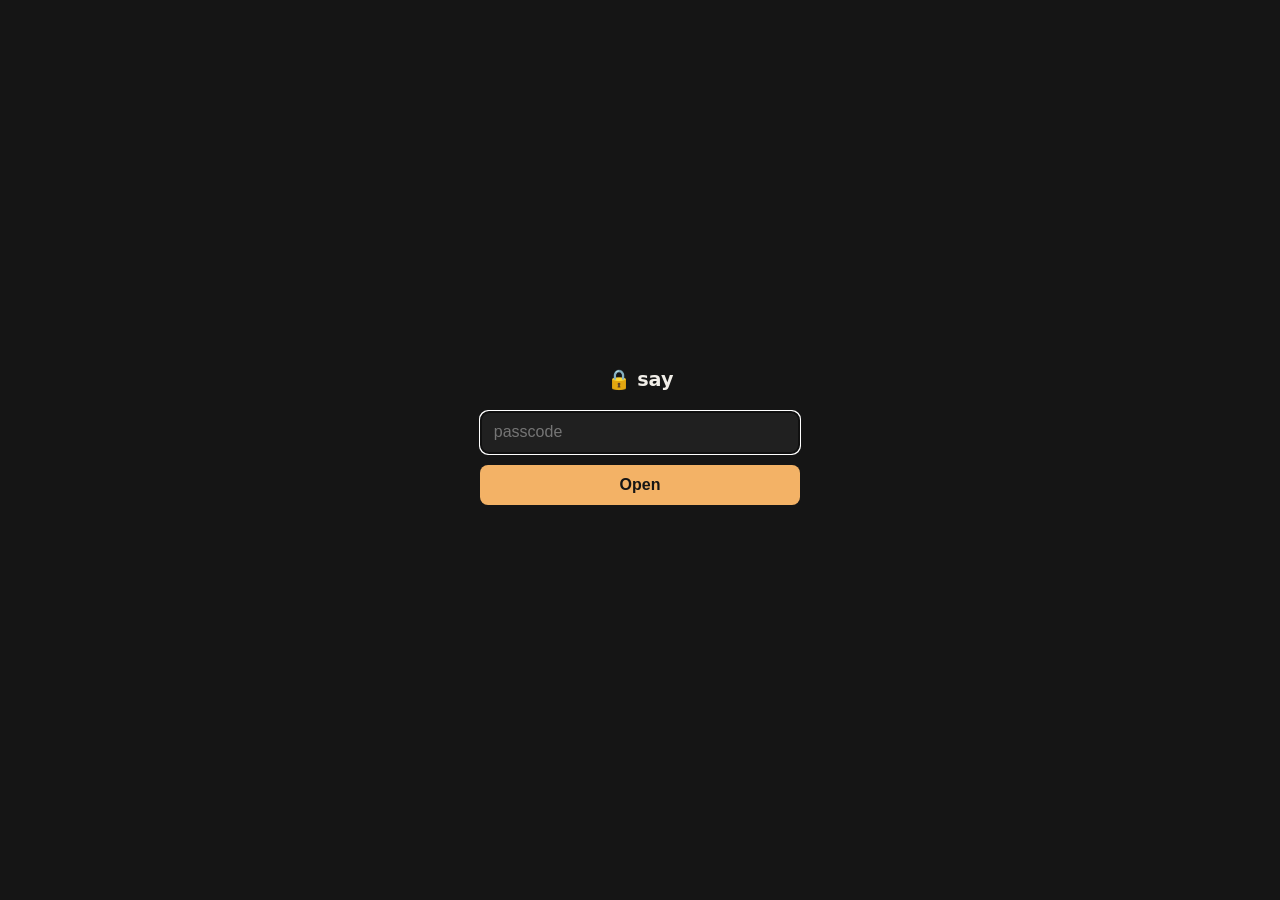
<file: index.html>
<!doctype html>
<html lang="en"><head>
<meta charset="utf-8"><meta name="viewport" content="width=device-width, initial-scale=1">
<title>say</title>
<link rel="icon" href="data:image/svg+xml,%3Csvg%20xmlns%3D%22http%3A%2F%2Fwww.w3.org%2F2000%2Fsvg%22%20viewBox%3D%220%200%2032%2032%22%3E%3Cpath%20fill%3D%22%23f3b266%22%20d%3D%22M4%201h24a4%204%200%200%201%204%204v14a4%204%200%200%201-4%204H14l-8%208v-8H4a4%204%200%200%201-4-4V5a4%204%200%200%201%204-4z%22%2F%3E%3C%2Fsvg%3E">
<style>
  body{margin:0;min-height:100vh;display:grid;place-items:center;
    font:16px/1.5 ui-sans-serif,system-ui,sans-serif;background:#151515;color:#f1eee8}
  form{display:flex;flex-direction:column;gap:.7rem;width:min(88vw,320px);text-align:center}
  h1{font-size:1.2rem;margin:0 0 .3rem}
  input{padding:.7rem .8rem;font-size:1rem;border-radius:.5rem;border:1px solid #3a332b;
    background:#202020;color:inherit}
  button{padding:.7rem;font-size:1rem;border:0;border-radius:.5rem;background:#f3b266;
    color:#151515;font-weight:700}
  #err{color:#f37b6b;min-height:1.2em;font-size:.9rem}
</style></head><body>
<form id="f">
  <h1>🔒 say</h1>
  <input id="p" type="password" placeholder="passcode" autofocus autocomplete="current-password">
  <button type="submit">Open</button>
  <div id="err"></div>
</form>
<script>
const SALT="K4o77kb4qep25duJj0IDaw==", IV="Dc2jSsHIWCmqjrO14kgawA==", CT="fVfC/zQr9yAr/0I6clFbJDlAGNyqOCCgxraZ14j5FCKYHy2/5YSeg3pBeYqHgz570X7AoiWBJGiBRzRXRwoJzQNT6/Om+9EPLZbOzGD2Mrdv3FGw9fiHu63t1wefB1eYHRxN75UvKfGwei5gH99mgsGLiAvFK30ZE7BtRoLiVU9kqh8b/knYcK3MyIbVl9u1XJLMlAcrWwG28gOuEDH56+nnZeeStpvO9WK22HVioBnF9GYvoYXo25Gq/elyd6SFDlEvsTdWcr439Q5M13kHtT5xZxPNKf7Xlu5al/T4BqjgYyv2l2Jwv2eD3Wj1zb6bN4TfF1PPhx0inepqi1CACWEZrWV5rMyV9JfAO+ltI16lAUoowUYJQqzRQbWy2s70H2a8zxC0qL3MghFgRcCF2R2L1B2/[base64]/9DxMS8NsuUNkrvTu0ADkbgw44L3E8z4RTQ2uOvF4KvHblcKKFsv9MpLw0LysPQBIHumfnhO6mWEueBeygJTSo3/Q5xrkmjGlYCnGc7DgWiX6FP3IyQRNJYkfxu4NCr1pMK6aL5jH7Beh5598++zNMWbrnQgFbtbmFtybFOqEdIH2XdXz4b4UiFkzxJRgogtmLUasUNlfcYM0MFsKQGsBU8+6TyDb6L/6cEp7MCttvBq+Zmv4M4E8spkay7UX/45QnCeWh46kU70qx5QL28KPoxl20SP120niPUogCLj04iuXwTVFWf3Yh8RLLSrwW0NWQkxuUncHnxdEgSaiNonsiK1uf3JJqdWyr1YmQc7wV4W9gpiD7zbRc/yBCm+r14B5I//qN9mcPqYM1J1vdWOLtbHMoLjNUT5oNwa2JRhQMgFyo0FcmLf2SZV5dRPK3ctzWs9MM8LgfVdBKlXvyM29clerB8UFXOiCsBhFUgeEENwKsFXA4nAqtL131yAFs4bZdMEjNdd5+v4vsVjSsp7niHVHI2xoSU5PB4pD7qUCSb2LFixz/3Qzr8lH/gD6cBECrrp0j4fQsG0gEYHDmK6wH8r2NDhtbcSvCpdhjJUpc/Tfj/1nWaTBfBs/9IYAngqeduK3fXPl10ttV+4lomO4PCAvnEPwj/21G8L0Zt6UNQDADgM68apKTi7hrUP0VYz8GHoj66nCcfPtYQ+hJAQlqvsA/RVnIc+ZAtK09uTMd106DtCmt5P+8hHCYlkHxgoFJZYO9bLLv41ekNADOJeU4mVM8DtYo799Nqg1xUBQQMb6uCdeZSmI/+hHbb5Khn4f++JWLhg8lJImBwAeUuha0o0bbPyOPZYrfkiHGZx/1WlbC6v4FhMJAnLBxyQBy1fCQDRVhozxG6/gunbtPehJsvzxuf/HIGwfeozMlbgyTZGiGZvUKGX/hUmBkiiMxDK90mi+Qc8mG0GnwI3tKfs3wi0b45bn0T5/bL9Ok0xWKYB4NiRBdjJqEvKJPfbf+hzbistJ8zeR4h6Vzs5ashJetRZxyKbNE/2jVCyqW9eLVxlJOatZoF5YYDfBsWM6HDCEucWSiZYeEOLyAXvduEX4lvSqemby58jhUVcEzqdpusEBS/T2ytxD7/6zzYstM1P76ypiZb+XKd+R+T3dKYzfCD2OD+6eOJkkMOC6taBcVv8I0dwIGxJ0MEn/J888lxtJlKsRkRYQjHj3bufJZgf7SSH07QB0wFyl1N8jmydRAzEN4CV0S6bWkxvvzW3oheX5C4X7EWQ5Zf6rgyoRXzW4ae7VALMM6HHwJn3awhuHz1fZfBcfMHd8H9+HFt/eoyDEZAOAxNWyonQnzs84eV3MSI8cD/ZDzeEESO77J5C4YmOUKdYsfTXR/jv896MyijZd+4rK3RipeVGUtHTxploQQkpLk+zX9yCq0aSONyFfbWXKc8GQk6f5xOrqAEHCfQN7b3IAsQxqociLqA74nG+RL0gzXEZstmpKk3phgyPVdlPv0Ta/8ShDimYKRs93yZ96/PMNMjjqQ0rHOKreckev/Ambx8BnXH6e9k1MHX1kk70ljQT9eRVkqwvOZ5kY8u7UiDge4S2PguBcyc5G921CWAKI1XDgngTQ9M1zxd5qJ+pO714BBoo/b+aBWlrVdcVnZDD7tVZ4CyoCfg6+NoZOje9npkycYGwR0EwSN4DgQ3zm839FcAO+PPvem/ggDOBqR0oudWOUaGTTS7EKBM/+Ac4Ea/+zoAIA8gLCv0PFOlxUQn6TP+6uEw9vppfTu7F3iBr4UEI3/tZz9DhETKLeCOEIYxVAUu3YEW19kyZp5K/yLMw/+gJ2kZpjQBY9io/kPRhwMoe6JnXFvzfo817gYwCyfLydOALJ8DlsLsU3iY6GpXos3XNKv3+YpmTmqKe2t+CJc2ADrfpgMQX3fpzvh1uTR2naROaJlR3sqDiSvY/pP0nCyOmeW+3/GGr0Olm55W6n5BZsqI78VaTTnZv7qQHzmQqfkgRMARQGnvudMH6eeyutSosSwdu3//9eL5Co/7sRRQRrFmoL7WKaDmI3n89fqaDVmVIDVeO0MD5+k2/zxWFdfDgYNrU/TmWcYB1s6n62oCDoS+Q7Gk7YNW4for1bhoRzgAr93DMm+YIEN7CpG/ju3Rqkl/QlX1pHO3LXOrcg9MImraN9Qs24zIOkSor4KgtalBwjTEFCvModfWNoqKNr2+blT7GSCgIhodUUDChQbUJtezNFci9oPcUtZ2YBGISQeziFpotw10FwWQauiIp+YqUCzkt+Fmx+zcnwmd18jSwtkMKvoABb8gQBk8W9H8ckbsS4kppWqRMqNZZu2Pf9f1t0Le2oG/2jyRmIN+A0c9FsQ+oElE3bySAMs7x8OIzt0Pd5roQcDrLbUA7C6ccmnLjxRV9FhgymIsUXVFI48y2mzzsk+Dog7LZoVi3Hbi45/crEbBWK7gkF8uroEFfA83Bay3Lf9CIuwTGG/weq8rqJjpb13RKajm9P92mAKvHdJLNSQW2iD7b0gmVWWkTzvdIipZ8rY3ks8CvA5wVnaDN87GcuryCrGVBloSHg5WXY/+K8wz5YPY+ZLSUSZaf3vEoWwAniAnbu0ZkArO1aN9ifSaXnEzclX0TSjzNfsmr75mwdhFmdWCoiQ1IDuyGvUXNK6dTY7ahmMNSKJ6NIvR3Eswzmw8PlmRWYHixsaQecC6/3qt5+Xw5cmEJRL0nJ0moF6g3pD206ZBPObXD1DaATJ3MAxsDolQQoMaKgvciLL0fI+DrDx94NrdbNe5zSxSYyIZbD3zRhyx4dtjj+eQZ8zUa9HS+lwb5h5/NKjEudW/rLau6ZnItfOG2FtlVOm0gjhwlr+bKYAMAwTfdWUka/Rb+e16BX2ztmXDwmWyAYjP9KeajPUjpbX0Kil768KibWnpqFIOcCEURiQXJFvbyyemP6E9jRjmm5e/GVrfdC8UWhD0idywEAC6n3SeUtCovOl/mIOoVc1fgef2crlU3gKdVJRlKA+JHCJ3LaAOHQk6kEYg5Fm4U2J7et9SWlQV4ocdq+Upc6eAqgJ36YOsytF8PEq2cHynzKEEkNNxAFv4OSR5gZl4msIYBQXqbP+zp/pz3Mrr7Hki5+yo2TOSm7kc6UV/FFd2Rl+8cqDqjOJGVx4OCPW2DVhBhjXrJYdhKMN/7uJqnOlFt3M7oeNbOtKIMd/Ymbscp4nsqkkksrblLi4nQMlXLICphGg5dHTKb66n2G71DmwiOr4Tq1482ACn/iqcHUk0SIyNbug5+xNwl+nZsd+ocs6NdMOFj8YTeQHjoF7Exd2UqdalX0RbcsHCK32fIBf+9JqpphzZaOPWwVwxJnos/re+vt0GO0/ayyYggzK08dgQnySicRr5qQXs6NxYK1SJGJOBXCNsxG+W4YKMgydmTC+fwCnQNZNaLhcUmrw8ymAc6M0CsbWNRRHRY6xuZ/Qkj2JwD1Szer9tuuAcgApR7cxTh9HR8k7eobzqDZwk/vkhpVSaL4/3RWTNvgowLf05aQlQXzvWVNyO3tXBdR1Pb+aUi0nDLZWPJ9SiV/+4oA1DYH9vB5da339JUDF/h2w5So8Afqx9xKxwzhnL920FAdvnvYwleya4I3hawFiLpJKPSYJAy65qZiCGfwlsw4ZzrERQPpn02/PFGv1+O/WZ0Vm8XXzVYDiuF2ehj6RXc1H18VDIo8XrfC6izfn52R/A50/M/THC5Y0T+B9KVTSCG8yamkZSPo/rhEzciY813BsPOWpRZf+CcftBbE3E2gnlMgPjzGu6U604urPm6a3gY6KbvL3eS8ZRB5Pggcvz0dffxk00PGAR0i0fTf78CcRGLIQuoURFmzAa3O/kOPJBwuw2OZLn5LStBLkwv8TCay9HjghCyeeAWGb/HTSc65S2s8+bncuwYM2X6PBW5w2OefGgWtu3HqhPbMZ/Cp/qyxjdUgBJ6tVx0a0B3OXX/ec5gFWMoTppM14MvWsCjAVfOGm1TG0DbQPzkYUMAFIxWKGeh0GanL3nryPf072OKY4gTQHLjR/aHV976Ldb2Zuou8Ry3csTzTO5rhM953KgERScV0uWCy3DPiu/eAIEIG2ez1X2r03o4+4JJmRdeucn7mAKMxIBOiWqEbHWCGFpgOI9KhgddqM3rAoyT0l3SE3KMz9eTc+z7fpHYq7Y+wKBX8nq86+x+ZJcuAR7jQR12PkQIcw8vdVHmObr8NqS61IoDOT8pdzoHBEWi7NH/hSJ2gec4/4GvkpBCkbQtVU9Epj4Vdn9jLKBKv5wBPzf4nDZGskezveRDSrY8WVKg7DU42CtwmQD2ZZRoq2YMtJDBu3t9Lnp/q3+1Gl+yxzsMBnvqHaXIhAq4zzd9HRUoeOLZ0TfWK1JG51btxYXcxnCb19IEowtDdOV1WKQQroTKzGlKWKiPI+4TGg08RTCW3iP2AYyenCWeaS/kMWv6RKYvW/9rQKfpbOzIK+SeL124/QuXVV63KwTzrYrzUFh2cNdWOsiZqiQO2+C2umtDl0gnYnvMgoGBqWhVFrhawWRiHAm5iS24UMa63PXTgk2tnC4QY8WfYTKmv2iAONfwtnxQVat87+OgKQELv0w1D5SdglKC71+SC+Wd203zY9PnOCylEpybE9fVjllC8GfkukSFYk8bC/DF3RRl5hXEn+UQuiHqp38qcn34R0RsxqEMhnb0dQFBKt6fNuVwVhYfukXwBFAEiLUpUeJ3gHqGwiPBBZaYhE8GJuK5Pqnf6OW8kPQCtvvBLECrOgGr3xOHxsdkPxkRFT0fWgrRlY04SSpjBxMzYKDkRivjCkFrV547/yTFffQAGwpuCglFisOwErm9tnsSOotiJNitY3SLScp2pATpPtYHDDkeG8SZY/sUcV4KEXrfoc2yeGJOSAvitFXVjpxc1qIj5ERYKcTJoFYOLV/EPlqq4mZkh0pSMAS+/ABiTNbuSW3V2maALuiWNns/AYmxqyYMknlkKawnilqMOXRYoixhGixam/PqDx3gpzabIuyy7ePzqsfWAEt7kdLfKOY0V6fRh5EoB/CXNCnvoIMcBsT8I3LFxItsMKboj6b7NnRMdV4KhgRsSOdqEfqlxASloPItCMDEDHKN77ewbFfxTd6p4hidgYW8SGlXTq6ApblkWRFLDmOeAty8nNU3Ft+GNajfIpTJmVkI2O62HdPRgsi5cOx0cR7CtDrG/C00LjvzJ2rm6jNBUqKRVDurvaWbs3E+/nldGtAKEXUEkPtdbwojpjfIZVgfKAZI2M8ztPTxbhQwPYn2vD4MDsq+ogLyWnKWLr+A/WLNxRnsAAIrJN89L9/Mg4bUTIzNFZUC/9/7K5L3xHQZ0Q5B0C3uylUkqnsDcjkQe5vE2UHXskD6Upp+/09eeCdeV072PNG5I+6rhle/O8qHyy+9zma2k1GkeSfYJ1pyOS4TghLRHQqNFuhcOwX6UIp5NrKKIHXcUJyGN6Z463LRDoZxVx9Kyf7+BkH8u5tdKTteAYT5ETTr2b54rt5WuM4N6N66t5kt9rXj0tRRPINiO+L/uoFH4PCJ1Zb7OmrUyLP8heYgksV3qbHJF7aq0enwBN+9UZZmtaJtcVPGy37W3zo9t10PzgcBVkTbFBRlvexBtZfstUsBTPPduemL6kFfCgEjkbpgqpXn/XR+d3IxLoWehOvuypBp00jG2MuYD0JePA+vn7UHHk6N+3nxTBuZuhayFPVFCF5q30NuDq9uHI6890V/b6Y5Tt1Q+OOhZbYeiKQICeAp3LYiIhCr+Bx8cFHt7HzE60CcBHQ/ljuGUQzKz1ZqcChEGYY1IsQ1kFStK/vXi+RUJstXkYm6DSN/6QM/Nv0Gc/WpADe24W1IJQmhnj4hFgNw+9keWTyYC5lv3kSXYd/[base64]/[base64]/hGuQkRGzrMWD/lAetpEYTsXi2NXz/gE+PHQXel8+Qsnhx45EDWYF5xiAlqvblyEhyGq6eOP0aeOTUnPgM/q2Vgre8LgeN+jgZWds4rj2YTDLuWtWxj+hvSFuCpjXy+gDjH2rVTMY/YXNUhTi+pv/[base64]/[base64]/ZCGSuNDF4+UXRf83qnDjsTnIFvtFCOcxBMF1r1NgrYp2YYEETxseyltqdISezqzYyQ5IBlHHfgtLO/ULAZyU/gDz2rCASh7m73YdZzc6S7NMf8vzxnpy4CsstuQr4ozcZ+kr3YAW8ivr1AiHkyNS8i7WKUzgJ6LhpMNR/4kcCwlyyZDmT1iEw7BF3STvxaiaBx49NMYb0y3wECmi8mK+H3D4Z3SPz4HZYuybVa83EfgXgmrwBiMVzvU4iNWqOSdP/qa+ss0VIO1Ari0vQdbM/vUJCX4d3e313sRVhze9NhcR+0jvOaXWPAkDAD5O/+gbkTE/hhsundsPOyXlwqoM2LWAAnK+FWAMrXhpTSoC1FB9cPFgeoYZts8JiSdtCJI+OcrzQ3M/nZ6TmHxQPZUuR3OtdGH7UehuN4LLxgngk8XUKq1PvybHVhDpig7RENMyLKaxGGX4iWqPqOl1dqsvoATRMW/50V8YqJfEyLRBViBVz5jyjGJgMZiZ52WZRMCU8Lp38FBqLBJHUvaetzDt7CUR2Q2CIjz1/mSe0oUMStxHb9vOW5kql5yq4TNIxUbSgaifTnX7WXaNexSy6j6B7mKTkak1Nm1BhPSYVe/PgyVoicXe0KOTUwBznEndKdlSC0Cy5EfHSPQG3zsb1+3yYSPyL6LdWeUXo+5ObDSnU2rGZ5Lx96eFCwvHIhNtldfdXMu92mYQIge0MEi71BPLthe5/OZioqCTHEITL34dlR9po9u4Nr929F7zdl9vCrclAnoirkcGvb2hgY5Q06J0tmTRdu53w3hlqEjChJmhETcF9SSaulCxby8/eGhqZFxY1VihTi0i0iyjORdFn3iBQylZGaSax7lVLzOM9xqW7c8jqX83t0AwT3KL03sIhKq1G7XfiAU6HOmwO9MVJSYQwVU7tbrcMbKg9zhUiU5DbV8aWwdz0SA9VRKw8CiPhZhA9FOmz1qIE7kSyEpY/urjhluE5/FqdGmx5kAwxrLjCL/OymxtOLmZfm8T4FawNeJWN1CHfHt18MesWn1yr82RrUuyOf0Xd0YT7EC0ckJD3tF6Oac6oqmLtJZNOyVSPLb+q5g3Hy3JO9jQHc4KcA1kX3WELcBcm8J72oRm6sCgX/wePOtJQ5n2kLG+SY5PVreiLw+dxmf1FCn3IaKHF+FhENmddTjBaEZxIx86Qy/v6UbPIFotmO9yCxIbexaUNhRHTLqmTtKfLQsuZ28cfb3pv8xFmFypHg8ImMu6YGawo8LvJXEIQMFEHwwGL2BWOrASFwRAQWIAYdq55Z3M5hMdCrTJZrUDGAow5IRBXkRj8uxU4leevY4T/Kz0V4kg5nt27LyxCB7q+yfZg4OabBd2J92Kv7E29jKh+MQKQkKRHy0IbiJknBR8skPjrzCU26kDBXVTeo6jl9yOph6aNk9xB9lpUrc6xE0tB6B5d0iqQJWIb7Xf4S1d1tLyswb0HYY93N9Qbm98pW9tEpWM3HgpjI96u2WH+Qd93x/nmuut3ZXDKFML5/rhTaSe8wOR/ize1b4EUKTEPaUjpeMk3yrJSi8Nyh2B4Hv4CUYV3ED74YqDK8arcdlSFJ7zVkVrmd9J8FPNAyJSYd4InK+e7S0vjDIPrIvMFPBsPK4WOtLWg7QtwJt2b1YVMV6LffMNHfewPCutuSeBZuL2VoriXzct5Dmol152sz0UHKJKJrtadkHSYlGn/l8wRaAe8r25D4cwssVOqMHAF2sJ6NxVoG2RN5kblyQat0WPn2ZAroGbKNeaKl4TxizIwGXQzWpkHnHZfiTCblywvK8q8b9flQdykNQrl2rmhuBgK/vM6AraDZsUkXmw+m0KTnOkqsIIN8vg3STSWU7UlMMa8b3pYnb6FDF8ClCxikuUreuTWwv1xD2tkJm/Ph1ZC1iYFpkyPr7T1ACqrcx5OOHiiKaZI3tOHWHPX2d4+5GlxdiTceK1s9Wf2QaGFfddT61AjRSpZ3d0iwD5Dfw+RdfRo2Mz0QcI/cVvEpQj2+QHy7NprfJnN1yCx5iDoDc/7x9m5l88S2+ryID9LQmcEBMVDc+m/f6ME4CSuHQwrA6fwQ2ALG9d+JjMo4Hrxs8ro1KFWLeilGkvUDBjRRWaIJHPfoclBor/93l7xO3ZsHdOD9q9sRaed20t/vcvV2+ohEXaDH56GDLgh6P4ARM/Vk6ZDT09ihQ17wKIB35sdJi6A/t/Zx8Jl8FG+mhfrWDgtkRRCAjBZS2H/hrrqcwIY+xA16kTPCcyrBADsZ1Fm75Q7qfuEsOsGwg8EQvOFmly4vizQp6Af+RHxtohzIan4gjFmXMvuBBTgCaNT38StSSe9XH748EligNyRTxKFjVPdQhpns0jXbF1CiY+7w3FxdiZgZ1HXefXShJIHxVoMU0eHzhpsI0UDrFwyWA185bOelERBoL2J/USLU3U4HwO3YLZH+pZsKTA4nrHQ7PBII0Tw0B5twL/[base64]/g0Gv5reCXWEmXilDIeANOShoiCSaScGvTgGxcATJtKLgGfA8NcG8CfxEeteZwa8yHl3ovZiaYD82fxu5PtN4t/AYw9gUnSXB4gqIhMvharbpEqJnIkSQ4ncMFYc2vOta9fs/ME6xcXWCwmoWKDgY5ejS6clGbZ0ACjvpJ1hfTZ90F8a3qrfmTCHkeya0YRWCSYiKZs+o/C59quiA5vPIcqCGvp8ab1JDjin2/zvqRQXk+cWWoM5Ya2f299bLfIBun1jt7BwCJfl1VLkz0nlpQsiq1ArmyIuNtYmhMSqCMdjXl+KhhUsNgJUC78UuvrNE99NxXC5EP04N+H/eEqc9Tz+QQKO4b8qAchj4SGqkV3Jnw1gSSRZyLxa8UrqQfAO7BDJOntUZzkPnRDDIycq/6cGB4IQQCWQddZS6t8WnGzyizTy2/NpTDQ0uHlA9h0F3b7Qn+SAoOPDtihyWZIsAW1ggiQBfBfJfsn80Mi6vy6RdWV3es/[base64]//XPQ8gZn0dzf1CYR99fstwjBJdyIx0MtkRtwGYY1X21RjIgHoBTb9n9qv35/ifVhHcB6kCV2BFwHwJdzfp5HG3GEtyHUC9HE0vmm/kU6OhR6oUrOJRFvEEP5RJOR1rrBrCvFmcYWcbNs0whn5UUKRJU139iIryi4QPjkLPgvq21W6njf63/N+cQQC4qfy8OAjlk4bZkApxg9MGoRufgRnTKa+NyHH0Tf3QACQ4h4KvrPYFRqOtkQ5/doXjlXGZeeXqgCWMLi9clF/[base64]/WGIGTqQlyf0YrT/Vazc4voTEftCezsMK+qsygXWE8pOspEqiM8n/nSq0orELzuAvaJdQO4yidQO2FRPSDTa/WjuR3PtzVJdxaWa0AYMcNhnARqe8L+cAlw1LXpegQTgXdFJiMeNuBesYIyjbtohcbYy0SXzl/CZ5xmc80gw/fiVcb5ZvK6DuhVy6njWxDVJAK9PGSH6Cbo1k8SSLi8KsShS+P163UOj/Q78VmtQ5i0hF4AEepicS0Ga4U/gAkvkYXtFDdHJBUeStvxXGtag/I3N+tIRt2ksqa1N9ETnxEECVHfMOKvR3foxIVtffoqswzZ/2z63AIiZswbaLZewdnTcCQoo1A4BKPC2U2mrA/vASdCB0kHJSWviJbIPpJv2uDXc/fG07CPn0eBEUtUnrdIx01hkL/8KAqeqKnmJ0xrIhCdsqJy9Aha3UaS+ETkWdg8M3AqqK7O79YBF4jdUqDcYCvsFrStxXGNQzpNH8TDmYwNR5mLz7JFuPCDn3mA66z5CmGab3UBNp6WTWFcFNi58/JCvIr8pOWAwZcuLlHmpPrDqdqYBUoEIbKJOaPPe+Mx03w9ARZQbsvijYZ2yHdbS+4tDIck4IVWUIwv6hInMXQ+9Bk2ft+wMrzB++UhckbXlqvBL8Cfq+Slw7HWFnaSAXFvdAgNVD0FWN/6b0EiSa6xBV/MCK4dYmDq9UgBY4raqKQq1AP3YnT78bD7Wk/AJg1QIACfkr3AW391CW858YB1pcIVlYNYFjOfUlu2PkKSVELKUeDhA9my6cpYNnRQzRFuw/zmY+K5dEuLGpVnsGO/LLLbmU2cmdLV7TQqi4ZPmUdtxKkWXUptHGTG53CrQKysG+lmTIhhAbyqLvoAuDgoeOqcOuPQgGyN62GZjL1DxZRGJsstKtc0lL0uvCF/X7HnEMVp8waYYApxRNuQpk7S/KO1bplZQeumBVn2/X+iO1SFci/A5SoCMWez2sp84xrDXaU6xLB0i3kxgGOjdctiAwmunDQvZnpJqGq6XxjsjB9GefWPkl6SAQ2eiD4UIatgnzHTSj6zSL8DdiaDWRnOH7r82LTXUkGAU/jsNpWRFH7VS5dP7sIpOH0JQJcygA5bb+qFB/vqp1EvQZfRPuJB+WQqql9aCHbRmUjRlfJINLsP/GCbfSD+0amVXwT5jW2x+2fKjtCXazCnaisRD3foCKZYhXcdXrWLArUCuJvqPseU7TgYQ8gSFKflZGgzrmy2w5BqFW8SvrQzVUU//Wnw6frFZyNES/MAWPG3IET2cbg7KuTvVQspGQq3nJX4cmwAZnrY2Hx+qPuvLUblZ6GmA1ZyHg9zF8tdaukC4+JuYdyTMm/M2qDL4zPi0xdRpLVeLlSZ5F5tIKlvKW7OfAZcEJx9EJo7fpUjWrUiAiqrwJhBYS0Cbp1fZeTnfkGA/ZOgf9bKklSTwy86XHJwH5UZhFwd/n7zz/UfoIvwuhA1APFZlbdxWgHQu9xGvG07Yp2gARp9gBJzC6YY8U9neEHkcCsOACHv54c1Tp4HIxITBOyUe3Wd5H2oPgVl2OVQ0KzzoS+YTG8xSMU8YXSwOTotgCtXZFCYL/dTzH0g42Garz5vY2vd9LacoyGW7XH94OkLTJM5HeKzibG2Re7KKSLwFsrjZ00jVTPSKpXFlwNpEYC7XH3qijvIGw0NzJxZYBmawg5xyfslIs0/7nq1J//iE3H8QWVBQ6IFkiPQptnF/BRg+1fPk8/jYm/EBz6cYr+RKl4q8BmDZun2NRWOZazbjR2AWy+JkyR9Trtf3wLP5wjzG7IDyHURvOkDiNeREZQJ98uk7GasFAr0xRLZKkqMJ9k/VDg/w0PbPlkNYO7U/V22SINf8K2CGlWW3Xxvf8PVsESZI71EJqD+c9F8cKClVCu3MYhfFbETIdZXi8GVekj4qKXWPKLuLJkFa83S3tO/NnbmI4NezkX3/MzT3pK/0KJDzSfLRUJ0J886ccTc7z1YJ/0hQdKTbFcLhlPCWsVt6OkTcEuL5wyb8nU5b3qd/NSv+eOQLbamn8O4ioY4Xfp1niNWYB3Swoy6vGsAok9lscJkLDdPE1zou3C2i71Apq1EKK6yCahBBuP1S90kzL0QBZdn+l+RF2i1Gvo/Asy82X7RDj5xndbKk4K2tRSXWLsB9Oyw/VC+ijW80vTBDpHURZsgeNNemxS6Soc5PVa0/e55qKcVqGJRY/JUVkG0p7LygItSsq1ztTxvcNG4rqnzFTI9kwGXf/o5I3tYo/3zmEL33k39f5xKHf8H2Zj6XanCEIVXfRJ3RphooY3xjXZtRkT/ahcUQa7FBOxqDeDgfKm4b49o+eYDH99I5t+6olPtZ8jkKOo/fJCC4m1P6a0MCATJJ0PnpQofzfd1bs/J+FLVr7d0a6XvmVp3Vbjnm6gthvDc2sMH/UNj6t7eNqD0JKkUey21BN24+8gOAOp0g4QdMSv/+6od+bTF2U8JAabeENSm2KG3/u1hhWxBjiqBxFXnnzXxr6gO2al8ISxJMTd1pgTVFpYdOLSTzfGxqw8WXNAAO0R6YoWQeuO5jQkJyd/Yb8smIFJZ/6JkqW4HUdLcgQs6AWV2tNtB1OK5Bf0bD/jf0x4Gt3WqXypbRtmU+rFR68zu/HdXhDxw0pB8VaxUOr3i7qi1CkLDkB/zcRAUJPBc+BoSRcsWhjnlytGXYNm5rgQ0wm5VlmJz2ybpoGOfBtFJq+/7rWAHDNVrTXxOLWKgfgPnDHskDfvf3MNYrnP4sM+vPP5+af7RxlgUDyLU2XT2DFvZeIt9ivYfRcOJ3TLius6OyUxDVzJuxYFPFkwKiRwE/6sYcJKYulXC5B+DAeRqEBcZMey33EZKPm1iuys+MPIHG2K5/JlPfSNyudFvzoAZtfP/ZEyIJaWWCfC6eUKQaaEw4t0DnwAqvqb3S5Kretg4WnJy98XvwU0mJQ/VFXvSNGMb8Io2b6gJZh7gyqX9Pn269H9OkC9Y1DlzQVucu8yvNN86u5NAZoK2yeKbdXlHubomoR2KjDB9F/APnin9wyMfQ4zxXLLhBI9gpNYthLmQt7a1gB46EDwxWvNfdoR2+iOnQYkxTdgHQG6YKic2kNNc725O7P02FUnTDRtTOyDaG3MuluAzllNsDREaeHT1GBdLGpPIeiSavDrQwWvtzLsZMI8IogZvURKBmDPTFM10qqfHjP/3H+zhfWc2c4pZnttZV4uDpNtN1Eclu90R6hanChYlMS3MBaYOKbUMsF9uNAyUQGUk+UWjpAkH9K1dr/S4CYWKhN/cXMYlt++pBa9oVrn+6e78SezTWP0Isu7eHsl/kMaFvONzFe6BhscIMQuikr55M3j+L20O29jYjO05clpd15YuI+2eO06lfPMlVbYzA+eeagS98Y2AkjovtctAW9geEAtylkXM+61VFX2TnYKgF15OgFYefM5TFesOtF/Zz6XHCW8yTOMNyKLu2RyQ8BSKE1NcAourZTOcNzMtsJ5EITHyreIdT8ZlhlJo5bIL+C6qUvpseWZMIttIoRrrwzsCzjK71IIdtHPNlXOoIOq9hob4ge2RIwgrlM32CBMK4XYDOjQOr9aOIr0ZV4ZZGyHSLj1U+KO6RfjR688YEpDNKfjz+00XsjrZFf4Wj71ngVzcLk/XTao2M9SnbMgE4G/UPqqhNN5AZehz/8/Bfn7G5IveyuxVsi/nBxPFwKlx3XUa+ejcpEAH8x4EMqSLfdI22kQXbMjrMPd6+HYWbE4Y2uhSzic0COEppsci7VJOG1RcYHsB1R9B/NY3zWbNxWctKgb08u29Mvvt6ZW25baFB3MdSz6TFUIeR89Z5oH3GUouKLYXO8qJRN/oh3zGmrTWQ4jPSWoNGPmAt7yh97hstt5x4ppx48EbAMI2V2JIyzU+R8zpzWa+7xekuF9/HD5oKDhA6bVejm7jTv8F9K61rZ8EMKPsL+aqpuvgMbOMlljCvG2QouHQcoaAwYPymkOnrLWsVrWT8jKBd0ECZf+7Vsq2BRWDMqJP6nD1IoFEcSzbtFmb1D+ZZWdmM+rmUwmV+wnItbfgcb4q8Ok5L7yJhCkYceEPjuKE6mDQoNGEemmrMRzkpDLtki34e30PR/rB5PV1TYiUdp5biw/QB6CF1mJY4pW9aRdiLUZVohPmL7FTjJnofAKyxYjAPAMdG2gUWojU5gxz3piWd4fcWs5pQPeFVeeGmzLFAOhti9M2I1aoumDsCpGyimCtC/LwY06sa11lfBd1NIz4q4ihzcjXKciJljd/uPOWNzJwNozleNe9+iyPsrF01Sf6O7Pi5h3EAEm5JfAMMaPEmQH8ojrc3dNwMvjAxdtaVJMOCqHAA1+SACLu0DMtbPLIUmLf/ZDJZ2ttxtS9yy19gD7WmpPV5Kws+57IcHMONvwb2qZPC6zajs0JFGEa/S990r37/FgeX0wsjw+sfmTkKws7VfkSvrgHK40sA+zy+f1WTDMpLOxm01bynq7E4jAQP7rsfgQpGC6b3iKgqkGEP4HT3DFs3yhRwYMqQvot5IFsWZg4rtgkI0QHmXBVq1v22yhvWulcZJy/rKTyxYc73O7ipME/H+B06W2plxzw8vnY9+JtAz4KXAqAp1R3ztdovqBNNZ6DT/uioNSj1CCZkNJ6kZMnBPdayoh5os/xzu6TQinTrEvgdnQnDT7YOu3j9zkF9KDigsJer1vfxLsGp6qbbkJmHnFvnBSaLwPwwCs3x+n12WVsPqDwufxG2P5fwFq+/QZQmOEkiL2St2qi2IMz4s4qTurtucBX0eLJHZAgrps02bviYuVvDm4l/fEIQ8BcckoIwWE1LUQGnVpJN1TzSo0RQomGFJdjiBm8iXMGiotVSjUCiB+S4Inu60aLDDJnZBkINHGHW4p2Nrr0myN6qm09a8jebxC6jDGqu7l6m5cmQY//yCrmhaXsFzEHNOlwhyL2rhNBkl6WFnX00Niq2vDyrb76EGfk2UuziJE3GxkelClotmzQCI7rtzx5BuP/zqrHehG+Kn+i2v0BLNl0yoLjhhyvxYLXNefeBIb20qrOTcDicpZZhaXdIOtZjGuO2+KltyqOm3f1uC7MwYiW9Xel4OirPIkd6FgXzh5VFVxT8cBicJ5G3rlvUzSoNpWIxBvLdnHVJWr8L/5MLhh6e8mW1JytaXbiMxrr0NyEnm9jpEDaOYJIOzKE+DO55pZIC0GUo5cSDQm+gLberTxCmrBpp9vjyD2x20zDdzr2n91i+7EZcSECnrpakDmpAIu6pMdsipfz2J5z5/Kod4GfP4DMs6bfVXqQr76yiN71lWjKbHUyESOFhvgR0+o3qsohxD07YKs7kSe1CboDZMvSEFyRC21JhVJ4xAUfJIWlnhfzdmVUR5UDhDj/YvpwbBsYTdZZ/hCJMHFFC7TTkJh7QbOMyZlhecXzctaCJPg3k7WqE0+sgZiuNqXLgQrC/JyeCyFEx/6uOXqqV/[base64]/uKA5q7hG9/oo9iwbJU3aYByOKdNtsOdN5C0aoo29xwMrQ5AyR3yq41rKlaTVLq9KP1mxG+1bygm35IWp9JV1r11J5/1fjKaaikh/AAd1PlybVcsN2D/[base64]/i/zCwlxMRKVY4OeMbRWTqrdq9Z1R4shyuBiVdDioZo+RmLnFsnimm/ImRfAhq+d+lOS7gHXNeJAc76exk9gUhzjYR7lTF74ck5DeuoRpuTkpDQ9tOw48wo3F61HmWGYYgXKVR0zT+BcvEzrZgsy5URh8WL8GtfjdPdcn+MgF26KPGukUXBmNJFQHwtYk7LS2nT2ZUrBD9NiskgmMcsTTdh/E4m2TMuuz6uy3jYyQ/FDNzTF6RxMH5NYHtDN9DBgiyuDQKl3EE6yqwSyK8jxD0K3gxylWd3r+PakiW11ZUi5NklHqs1ZBcVdbKICmRSL1TG9Q1E2L/mXRpkmmoHD/f8Uev+U1DCtLNE+ROXKVxeji9nmcbVXiZu8Re8nEfHu7sYjuqp1hrpZECOVSTbXqThaF0k48Ncwbcm2py2DdmB5ULVIyly/BBk09BWddUtIAAQ/1VkJ71gfntr8u3z/pLbOVGm86q6MD2aDvVbybyzdtdqFjbLoMxuFuuZ11HJiIjAdJN65AyM/neTHRWBe9/n/01K6NzkXMtIup6hRUY+TELqHaz0eUR0BZcGdYXRWZPf1PGkKOkkgPlCfW6Zy1PcYD63uHYqR88/X8dV1nzpHPsy0b7rrGK06YjDMUKWHEFbf78w61BxxMppfCozEh3jioFPrlp/bx4w/jFx3UDxGBqheJip+Hw6L3d7W3veZ6EWw19N2z4ZZhkbrScwrd4+z/+tDzmMpZvmb1iZaOZg4hyCmcVa4wcek6tt8rGBJmfMii2x/tpNfaXN6WR7uqUcLRqPHmOQNFKquBSI+Dx+kBt6PIHHX3XwkonOQ0dGi4gSU/8p96+I7o8chQuNoaeEvFXQuYoKW7PkEQC1apNUoQEIo+8boST9d9xfWPwipaL8dgBtfads67ddy8liQDZyCBm593EJ/x39VED74WIeAwK+mnLFCJO4jBe4UEmfPf/4dfvp9rltbTfxd941Rc3SpAHJDjolh0/Zy7nv77Z/7Z6BRJi7rrtrCIBWec0xFlvr5PBE5/9+1PyNsU0vVR0LvRuBUXfpF4C+oFYkcUcPU+mqmidr5tTdmTBhWmGj8B+dhtEc2jtDwIVsZmsePx7ldsfQa5/fvaPeoYtae/u9C54ckyHBXMnzAu3VtGeh41ybQ/8CQ3BJz4iqmnYyWAhBVeZ/abpV4RdWrUQErt+wl1WEjd7jf5GKG6yAK1UkA66lVy/DGSZJdnpn9DY3YjQeDQouOy+4rT4nl8LQt2FjJIOvwNhqwC8QSOMcSNlbQMjBfiu6sfsYAboo4C/ZzX91BRRyjUbYj84zCub/wf01ZHMz36wRd7a0LshaUc8hSZpX7+dMzNnmp/Q3LKKoKK226UalxnSA0nh41QxsqQVPeiZ6fLH7Q4SnQsDAk/KXTe+rEluurd2hzOQ+pEwvaNMSK/Xal7cyecI9RCkXwP+82pwlWJsvMLfS/aoZMTplrC9ao98qhDnNi7Sh/UbBXSLjL049eJw2WuhKl52Y5d3qs74LQbVexxKxr4xhj5ldEjLozn11ldxa9w/KlsP9bK7PiH6Vpc312Pq9EFPQ79eZr8AtppOCul0KpjD7qyX3DwQLbqsyVTGkw4H87g0Uw4J9OGB+/Dzek9lTZRHWgr0eyyXeYryJ8DzX+/7B2PyojTOTGGdDt8jE55bmw9t4gRWhSJPJ8QUg6KpqJYVgNPbBS6IqU3YWoDOhwLBFEMmphKcw41jC23SH74We7sVeWhDTHuNrB6PZ7fXc2653xcaxpb9g0ZHtZvF8HwgiO6/91i9o93Bi3BkMq+QRfvONDxDwebE7EGwp4wZTT1qLN2gpYNk73GBbHCmV+2/zxr2tt8QWk/G2HJIf41SDG4rmsn912vH5qsNRCb/KyDAdLNWIvo/L6Po+tbBbQpK/uaVXXeOnL26ahYA1AwKKnh/yVCk6QC1CkqpqfBMqOT5ruLwQccxymL4JQSUuRVu9KdSCaxc90hOAIMTjtiyk5UcqxEeS7ApkSP4TdiQSbCxwX3/Rae/7fizoM3nOlaRjjhq5RmjRN8SnHQjE+5/INPwuqHvtiOVUP78cEJIPx46hljWidpr/3cel2l2O4GeQttYEz6b7k7FESl4ZubIOvn7Q41onb2TYqeDA5P2eTmHgwo1K4saTqlhrWuBYgozCJwi7EOmsujaMt6jUhvcFe/UsM3V+x9eBPRqI2hkjpfqSfD0ab8tWFu+Hble2/J6glpJEhNvkwSH8RwJ7o8O5PGNX8fnO7Pxm85t1gJXT8DnlaV0c0RK0MR9yHng7xxTQNiMdTTB8BO+BFtt3AsrC3NlRPVmyaEx6fdbyTOI37IoCDV7rxh1u0HOn4roCN3sPVQLDXvRc/kckYMYAbAx3kp/ieHHNwlGRRIeBSnqK6iG0tgAxEm9Itl7lnF7vzo2aZ1z+uufC5WijIajoqvvwTSSuzsG1WcLMvBGzWhHZGlfU4CW8XrfVxue6NT+Qdq9RZ2c8/2Qs936TPac2ZF2Ep6VUQXIQOz24SfY8+NCQ8cUrXf8WmsrFXccf6e7FDMKdyVlljfH1TxNt89KM1/6lBTZKHvVjO/OUevoayd8DdYjMz1fXFF7JgUJtXjVqdw906NQH9b9NVXUWqKZi/ln7Kc7MOOivwq/LmKZ+cProtswMHDEXgu3ea800JoQioQBGp0W/7bPLvBsW6bmYcBb9qeDhc+PF9bhs0Y/[base64]/ykQkJBdb/wMqZ9mBxx0UX+EOwgpEARKBCmvYfDkZaZNO4Z4ClW3B8NJDRrZpI0Mv0Q85hTCviQQqYdLl3AmUFigOscs+wkFyT4oaLdZ+wkPxgu4emzwRIc9twRE37BeE+CG2f1VceEkCwOZugyQ95t9d4IoV7KaR6yoM0VSEprM4YPnro7MkTqwORv6xKxlxiTY/DCORins79n9aSa/YgdNzY+VTDCCP0bgWvY3xz9XhxZ8CDoXFWXxepIb7//LRH5XAM5QGk6h0WD7CJqyWii2q+56YYSHP2M9esu2jHP9o7Q1Hhrd2FbVRA5kAJTBr5icM5CuLsh1Qf/lh0/cMwlyEsuk3pRrtNV7X5G8oppVO8dkn8rEcWEMGkDRDJ84qwT+b6INJmhbUuPhIY5YnrAZA0SbFy7DO719NdMSPNJ2eWxWvwsrd6yDU7zThYTYgzfSUJXE0iK0MGupI2AG9eFssBhiYLTu+16m+a0gHlo3r19zKGFV/DASo9g/xYUJN7F6cYp9F0gsQIcTSnKFvi+E5bPV6qKHwkdqiz4vhoRXQZDucNRBXc0kcuEafZttkBFX4ArjMBgp8a1teVNEBJm0iL6wyFcFU14ChFRI2cuqx0KIJEpwX4O50WXSypDwuXeil9NHO9VayDrC0zP5ZRPJevCly3X3k2/37d3FLZEEH6jjJ7rOGYCnewHhd5mMmpZ3vn8kyJr/3TNc96Z1RkaYmn6G4BFWhylsnCRGSP3SCJ+FQqHCdbS+kb3FgbRpwXN8NdD82tdsKLWMjjL+ndbTRGgklyUxs3pM/ICFwrka34LyLpnBmx2iiuqS+863oGiiq4ezGw+2/gsS+BHavkYP1LpNtAdsQ0sicLFSZohqw1A4X0+ZUw2hHYe9RoIuQ37zuxQLZVKT19HIa7cWvvLUDKd5PHffNJyiVKtvLII1m1PxSs0tEc831MJq+LjGEdFwqEOI44BUaBAkooEmWQlBqDLVlIHTJByLjgF01P/FhouX8ewfgM8hsLgG3JRLWkWpBj6/gEwQWYqwCqEl5kNn/CyPkg5vNiBt7tcLmnDyyAa6ZyN9/VrBpb+JpMIFHPQIXcJ5ASpCDcvS/0AiSdlVszs+eqO10EyNYf075z83EIDlHKV2IO8QYUnRoSBxse7V2FbMNPEY4kL4zIQofdaEtwoFWyuDxkrENwhyOTieL73hlJsY8ZQmDuHrAArPmUaJvt8OANm2qqLKF0h/4ObvQwmzhrMY5cbvUgF3jmSe536/yAKFESpOwCd9twP7oSRb4wrvn6osfPfPK91bBkNxIpYc2HaebLVuCHI3Hss3/dR2VO957YUxYltO5+NEhPtlmr+9RbuKv99d0B6rnLN/yuIQ5rgyEKTTRxRNKzl4tGDvmwca6yyP+p8rJg2qpY6XEp+5/8IaSyANY+8jk5eqChA8OgimS3DEtz7d3+z34IgUFLlpK4vleiAGWox/q0KWkfZIj12iJ3DiDROYB9HuSgsXoqWaO+unGKPK+hdMlbqidWdjCipoV/ATF1kdAfe6lvEAeLHfdINEHo1ZKBjGh2mKNrlGaoAbA//GdSUdfnQvFEMCY9pwMDyrkPuQpsmSRuGtfsis3Gs7LmV/2xkNE/JQFG29WH0bDnI9OFP51PidWhZ3f8pgVpRv9u8vO/[base64]/bhj/AjT2ds7elmSuX4n9hLE8VBFB6BXIb6pB52ivjFkf+m/78NewWCxf4fkdyrsOWvSJ/xDovz7TFjjTYskmdHefPJ75fRoOFF8Kte+AL5lehhaiEPF0fAZXARaMAXVUOJZFP5jzDWNvfloT6h+UOisntDh3hKRkBuYegkmGq+wFJpph3DRzJ46S+Bh/71KCiNVCMzOMBBmXJbDFKdJa9Hlhs/PEAjXIR7s89wIsnhx+U4RL3mEBGsuUyLrnibmYZkQrxhaNcqNlaPoD3KCAXMTQD+rK+s3vj2m/Q+ApIy1xcnKnUobf2CBeMT3Ensfvtcjb2CxIwOhGVbNKGHYyoEhcbT0k4M63NHR8wQGRThpR3aMgT7JdSRbTnsZJYHVxwD2sg83ZfaasAJRF8VQp7KGgI0QQ0TO9h+UYWtGOZNB/kwzg2y7e3sbW/hs3Myc7qJtsE9tuRUy82lWfIj1x8u1g86y5Olxj73hlliKrrscaTEunWdMKp6lV/Z28m+RZd5apgHW7zQ1I0EefvD6u1ey+nYxSfJg3nOsFsAmzgcVqg1lM+Q8Vr+wwoXC8eQa8t8h6DNhXrQUfqowqbfwYk75h/twTgkLNGNMu5yQYddZ98HoKLQx+4/j0WbLf+ffqPXpC3lnlfoMWrORGw8KVjE+zANhDYFUXmxw3W6kCLBlpf7FcwsVESiC/0bR3fyMYCgmLPXJjXXGvnZfQAzaVsmLp12ebSf0PV33VpGXl2n53U5wfQg4Fhtn1+LsZdPofH8XbrTFkzM8JRRbJVwwaiYf3OvXeZpW20o3PaYxybo3GmOXebzAJ0YRcnbUCh2wGkvhJdth9MJgL8ijP4SF0qi5lc2hKsBD3X/6n3/EoD9kf3cvrUVDPEDHRlDpxU61Ar17zjjXJ6bfflgQocTA37aJpgJtdbOn04Hszc6dLsW/FyW0CnhZMOVJXrfneCBuFkf7B6Jfx2GsBBa9Krk6LUIJZyxl+UF9MmmSVCk9rdAJ+K86K/1oSkEtdBrQw9QWfRy5KeeE0tf8aJrR5tyVKTGlrZAp8TUqgV921Cx4luSIItb5Mllsrf3vkE3Y75Fb/XlZ21skx8GiWj5hOsMVARmv8U2kFvmi1sAg0d1/kdLwrqKX4dMfHXODj5RY1JgrboXAswqrjV3jMmrviyHHR7WODgI3iJFdJm/BLxpZN2AqFSFXFkK4rO3YYkpewu9yRDXWrPZccCiGaBFNN9Pwvo7KI8m4WQ68aBrqVsHlp2lY/gl1s33qZ4vf8V5x+PeFRigLTPPC35KdEASLRY/MgWMsuCVF6VhvhjSUSMCu01zE/tJcnTTDCq/gNDOzHTGdxaFrwbNRRelB+k6NTjddizv0s2Oo7ImHaeXvrY/I/QBwats95XhTy7LuiWK/3JQ6ISsFVrGHf1fIubPyqUCgFA+cGPIymWXzhUMSXqGqyS6888R6tYBiJmIdqOwDBo9w0CV0Bdn0AwRL4dOeXo89zJaqY3ryPSNsgZsxPRmJveiKD5vcpDKAxbaLJAARoziEndeJ8huaSbpIj1ToPHta/rdvntW60Lxz/JexveOZhqO+FBhJeQWeCUtMHNgpHVjjlbrrVIsNBORVk55+Rl2QRSj31gg2//cw1ltVvNAie0XviVZD8spwjwZBDsDZvUsKhrQnkCSDSNAR/p8uRofKW5p+jboR5uG7dM4S3MyOzjCyqzm+xGwjqW0RteaKlt3ZsAxx6ECtf4JdXcrCtkphyKGEqeVqRDoo9kvtdVrXiaDaVzRApXzJIhB7v0aGqQ8uc/bG6yR6Xbv72mhuDLcUcnTnuooCT169LDbBH/sAZSsP0Wgdg87YY4aERMzj2m5aPsAaEC6v5a1RYWhja3Z1WMp+t2Oh4poxdbLT2kqSLEFkm8h+BIv8AcC/68W3jo4Gq5OGNPkcv9vlQ2AMneElYIwoK9qAbufs+1cQIXEJ+oxGHRIWsB7lkG1cdH+PjU4EiMv+JwKkDUoyzCni4OZ2b8Qt6kbE7fK5NLrgOq76pOHozPdT5DZbtoYigwR6OGLwPqFMwWzNhQ/26UL/YQEM/pF8MbdM1cIHfL/i6ftUjlviM4gMIoYybe4SmTOibwW85Q2rkzM+Iv9LrfpeTdnVCDi5w1gyicgCw5d9uIcRQfBqJlfx2DPMoQCzWYL8Nk87pQttv9fHueWScsiPRixZf0kgV9U3wneyQC1vArDBgZwAI7RuGTLkR+gsuYUQO1b7/eHEKK/TTurjkDHcXXmhdfPGEyaxFU2+FFYuz6z6EYa62p7WZQcwkO1DsVR8DQWTp4PZAUVyijrKODN13VD6yKv9HualbQ+rtACj8vafqQRwV+0pbJ+uYbHYPoaKd7SY2ysEmo+dA1z1GUh8KsA3cKLUe6b9JNqh5SQe6FltVwAxoCujyxR6P7/evD0DWiMfiCFChj+5rNPWmYHUNAfySPFTJyBsR+CGWDNn1Bhb8b1yoZ3Kk7PZSMoYgz5neM8OFeAUCV0dsivWwDoKeCp/QgghYDvN8F+rjjdqMdX0WTnD/lVc+Sx8U564wzd7w0BePXKZLjhAwMgCwkvqj2frxTsdFU+DA0la8u+vUJTwOOzfHN06ULKeABDZuPNTiJRESr23ycb28UoiB5LAtdmjXj2q0q42RFi//LgRkjeULUNyAhaXzv6QRmieXbCWhCg2BrlUEHqia2xOjruhABRDIrNB5sq9CmbCIYzfxkr4OM5ON1h6bBDGosSZhl8UaxU0ZDWFXmoKe0N0MZKtWvOT42pyHzLdPXNcKFanaX4P1GJ4GADo0nnNiMGe3QuNO9nY6G/yqSMu6b2FMSpugmIAVu4BJuOraoeNPUFvvpIpy0gAPBvAq1dLxT4tkQwsBktILiFEIGRAYoZxudfEqzC3mziKk1oEti62D0cb3P0aUAl4cv3CxdN+De+dxoYXImvVWLOGsmLctlE4PGBDqWAo1PMzYes3PQChixpWpJR/duVDd88tfC+P7Q/1jp0gZPRJM8JoyBvG183p5P/qJ83Q9MckjX7dMo/xKfud5DNS/QftAEaJxWCNbjxx07J5BwR8fVHd8i0DnNOA/sf7dUpW0IkN6EK96vjIMqDqFJ1/51/72eDycgz3Q23ud7JUMB7gC/7heUhdclG0hJB33YY8ZrAxBBlak7XH2qrToLDUOv9juPZUWMqAroorj5yHL1Jan9y5+8T/dTHiCG8cJ+0r/[base64]/Q+QAfRr6frqvDSiyvLk+391SBy0i9treHdH4YaO7OWS/aHeoklbmUTIp/XZTwokpSwSlhUrhFmpZTAujZHex6CkDm05kZN2rBhmF/ke2kTdCoONMJP5IjgxX4QZ+vT/fUhnZdrwMVNoHrJm6V4XqgUSLTWrWZgqHYfckczWvFxI0gHhtANQJ1POPF0N5U5Y6Hcl4bxpZpCGHx3Su3a2VYXdyytUJPghlQ4xaxM+oq0jlbjTbEum3d6Pgs+U9/dtwFgFh+1e8lFC+vYAzKTeQ+MgHJRr9yeYngvRb2CpjDMYZErf9ox3Jtj/[base64]/yTUIh+XjnWN++x8E/24tV+AK1TJ7fc7vv1kKW9o2A4svq7geg5lQu5L/8XDKrTRkUCcKot0Mlu7IQAhkYy0jA4VXUEfIDPVVo0Z7pAcUwJ2cbWpFAbkFQrzqCU2h8h4jKrxCvgztVCD3Ns3YV1rv8BCC7X/qVB5yBOVLcWgFAyqC0i8k0tziXTdXCm5d65X7jBMZ1ygnklSBQz50wYgT128XHVs0fkhM+dMt97BsIwJLTScBfgRxZMpFen2BRsCXqR00GUVP4J/lJVp/HVU5K/GWhSO5C68Wz0eqZIQFeF0rN7hYoZwOOF8FfdV9qVpeoXiRwU+PwSGyN0p20fhiLvPq9Qhep16G6pZWKT6DM3fsrF6tUoVGWFqrauRDqKg/2rZ3NAhgQJVcIHMyD0ofDZvVWf7OCjnnL72Ac87ARVqA2Jt0V7Buo7P9NWR3SKSM5n5pvJKb0Pg2Q4WkdWL9ncROrUs3ISY2N46yNp1ZBTwXVZSnH/fgbHcQTTyI0a3jfgfifDr420v0KmFUTTkHp0nsiXaJ8FjbEFTOotODQHDcJbq0CBZn/lm/1OzLg5CzjxuT0t77qQnQrkrEbewRuHyKX8/OKrjxXUHotTv9/gW2f4qLQ0txDtjwUYcdxvIEHEY0yPNOxhk0rVSaFu5Z1nuC6TiOqXYUW+NAYHTPCmah2vz5iEEWM7/YDjpXkwqtTB5lK0redSCV6vcvBZ1KnBBoQH5n7TTScdSJVmsQ7BkA9Vmk/xU7RVhqQX+pmekO+uzHe/z4kObgyXYgf/f8iJrNS2zoj1G70QCB/dLZmrDTXVgxpwGRGLBeJ/AdQfZy7+eteIf+CfBVCXGv9DtqGkIqSUr4ZuBW3h5H/gXgqbdxCy7JM1QqB/d7TgMnlDweWjhidRn/H5+CMf0OZyIUzGopnzjooyOGoBa6441UpR0qgUj1Ntj1SV1L6ZvIMgD0nnrfZpLPIjqoe73JOhk8/SbGSQkC+O1HFdZLo1LOhUOfqX5OgbaK65QLi/JpnZcz84PgFr36TJf7Q/mMJRJilnqrh2vq+mYH3EEz60ER8GIus82K0d/KWNkM/rtPOiahXKfZiGzpmqQIJsZrx9EkgkDGkUhHzoSF46AAseGqGtu+Ng4jy34Yn4F5LxnrqyXz3DXRbeoQKawRpqwdZTc7gmA3oX6p8x/v4b/pYqpwV69navBkstTzPQxDdaBBmTEEvi/HLQkrZkIRknx1y2gEBI4iGgZwQg39FCvjFhUh0fzgY8RqaXG7aEJo4g+/iukSUbfnDOAcgXI//3sO8p1P3xqQCNxRrj5yqNLcFWkXMJ2fMJEGJljjgz7s6RuF5OOHrr3AaEpNDogAxdXgx+tm8WJ+pgxRqnqWvDPhGMWhMYVjiVD0ajU+Zs9ME9v7+mYe4KHsbT9rFVf27R9E3zxTW46wRT+dT2uPpE49QKBS+WHL7VGBNVJncOH+Po9/oW4NVJHkp9lpO9Ny5vgCXIdPGU8oeTI/iUpj+v1ej7fjZFN/CRRtCPQkUjOEpQC1KTebAHPw++nrCxWATTJREPXWRTt0IPFxrcGQjLcKABjps3MP1q8dgFhsQdR90/wiIVB/wTWhDynn5rA4w+uB1b3QuTFH/z8yWHHjlK9EAflnaVVOjAjA62j3nHwp0+I8R/iPRPdtvL8v3YB9CQjpYlvfSTenHbjD8dFPOpAimfQra1ZMcgzFwSQUwUmYoNBqiOro5Pj4dg+Br5F35DzVeWwDN1QQVzz/EnbbfPAc+vIF+XOZZ4gy1qjQlt9d3qvJ0w2q9da90qX3cAtPe20wXegsxDftEgik9Q9s+smXnQtvQMNiRnSkBl+5/I+dAArZnG+KULRXtfXY/gU/w6X0SCYHgFOl+sNbe8z4khZR59euT0u2nrGW0iL1UFxITAJiMy/+noA6Q3F2vHP1XcDos4Nhkd9LYJTktoaUVntQuLdw+ThFtnlv7aqJIk2Z2U3vW36GrFrpeCD7c5Zv7p73+4UWckwnlZ+0oTWkJYIPz/111D2YFDHzhRYSn3OX0v4MIRDBwxj45UKbLGzuzxln1llhUiW6PBDtir528MBwt7mxC8RhjBLoJf2d+1RiDOPgTyaaq1DEh+k3MZMyKthsVD3vSLJ6y7Hs4EXMS63gzuQihI0I1CpP983/L5tCk8A4X3g+sXrkcjGBI1IC+vKh9ftGF16033eSqijN9qBtfoV+jgEv1upiTVhyEE20tcWchF8ZSug7Gs/6ekAzBXApg8JLTecdhdQS3r5LZEfbiVGIFBUM3VBPi/4iUeM8cFEekc0Ehr5Tsc6tfmKz+LApVQJkCSz1pvTh69f76BljJcQYBCahS2XeiZMMS07bLmKglBhQ3RTgBXeJI2EuRyg/[base64]/8wQes1XdR0kA3Pf0Tp7jv0zp84LBNAxkQXbTgh2Sk+k4HKn9IDJRfOgFDPExCsb12s9seSa4GU9cxD9BhvDd3BDTNPiW3KP5xcbgGVsbg4B+JO6Jz3y6bWlAcQFACaqeZQLKtEOlrmxICt5IHhIJkpgJSKAP5cL5HOlzrepe8G+MqBk+mR0e5eaSpKcbRrpgL/3CHRXtyeGWzA+coRYrKEZQk933w5lptJ6SY59LhZSfDDzy6hWOa9OJqLdfed6VlwNQBHn7gkRAIgReSPPgGWLhC8sG0q9+gk01gqIL2Ft+EX58IrPfZbvduxngBsM54vQIE/cZq98woG8HsabMGXz+d7FLpSc9EyX3DCdtvqB3sMjFEeUFMbTI+Gon83Qycc0WtYlAAQ5DnLN06EgpkKz/+Apwx5t9oFBePzexbnnHN/WcP5xelnEMMyHIxDYcn0rkYT8XWip/Rk54M2MHVvaBCUi8KEC9Ak8HH08mKPw5mvY61OH8sVCEGAtaL+i4nkDhNpK87N1ecPfVsEAGGEmLcEp9tIIknDETG6haXcU+X/aWef6kdl5vml/nTmCUIvoWAKOoAZBRkLJC0GYwTNeyfHfohanFisQTSg69D5UasTWogVv2Tg9Fiso192rs9TK/6WDX5dkHsAYTANuG+Zp0aUqh2lNCxPVj+7BqAhXJyFZhH4ppxEAoxcuN1EopEHdxsCV/TCKfNT++ZTS8UjdTRy9rmu2OdUY+EyoJ3msa/vDETWGKDksxfONaGI0OzrkaT9euUAPdQpqN2AveKpera19oFamcD/tHjkIY6DkpVHh13rPYQ3QzGNyUhI/ROh+239GmXA2lXXdWJ2mvjMUJdOvb3Zpm2RUY0YPuEDA+k8w3/V2ppPq2zvUg+87VrqXvpZ7hWr1nG1OAO4XJsvWt6iaDR2mkPcJHyHLN2X6j3PY5ysVh4fAn5Qpp5otQ67NsDx3GQyRDCYZvEMc8Ig02ICphkRN2mhST+v3EnjyCkVbjzRyTXPF3DwO6ogzwlanRdoyNQxcF9M14UjZzVn/Euvt2W0mjJutPKhx4C9Wa+XzggWLOzwF9EgUvLu2ZcwcT5FeOmMQum6dUsqjiVQwn8xjgOFyp8nZbr3b2ckgfPR9PQ+hEzvJN4f1lw5U0f5eYWCtPRU7I0FzkqHns4LsXxv/d4V/7YO6HdLbwC8dWXi08n1pzSNuQcpbNoR+yuUbep5ZZSOSV0v8P+eeRCRBRqRqaZYuq5Zgb7wAxO2vINCqR7sQMIp8z2UXTClZuCM60+Nw/nOO1XQGSgprQ3T5C99TZkaZ86CIZIZa2Ptgbwvo8HTzTSM7SchScxYwmy26TCMS9WU4/1GWP3P+E33Quhil7cwmEYG+EmZFBbgkVPIWNcrYo+FbYbH/lJjYN2su6EMYsq/FZHC6e/[base64]/HyVT+5SmkhVHx+WpZg+K9WsUsYcLsFePkzpJlt0yPHtSaBh3B7F6DkBrmVwE4+u9MqZX+X7DlWy/hjb7pBEedaVYoe4YGH6H/1mvfTRRqsiP8e9X1fRPVXq2unFsHHmYxlb1+1kWT8FY5FmmJhUo2lmdktdB+0j0C6/STt/N9DcvX4GJTXLMeuvxyVBH4OQe9aXVGaYG5fScZJ2g3OBRIEdzzLVU6AEZ+oZRROYTXBEv4Jxs4mJeMAJMrWyqM6XtBXMn/2X1b4BYR3TICgEOb2Q+tJSC+kXg5KHSmQ1cI9SMwkfY4Beecrm/nqSgxgbMCmsZ4/IVmDZr9fFx1EdNVzfvQVeXyQ9V/OvSBprA6TLutEZdWPeatz1PlHITe+AFoA8YB9hKoKR/0vbPItAGxj91QCaLI0nKDrwizIsTtvPVu9wlx6J0vFFjAApDlni0L6DEjjRvQl78h7fFJNQAcJb9AlRwmgO7g5HfK/pRnk1q/SYHstTgAtpT5gPPgYoP5VZr5VNO7J/Fadq2Uo/+jQOdxtKFfjjLqWS84sXJPOgl9XQOzwqiG43paYWfS9wKiE9WTDuh/cfNL/xUB9aPNBd2epOWYtQ50XMS6nwfDbd/Qoe1hzj+n2cuRhJjoOZQCoHwcOni9aXLHoyjdYtSnJPO85m7mzITo3TJbioBvpgeTpu2VBSW9PsAiPxJ9uLr+CPCxOYmmvZwJA8X54y/UWAhq8c79DLr4Q30jW1FK/hh63ztdZWaYyJtK4t9tNpJXmh94oCMuxLmRanJofRJKM7CYuP2vnPxx//y8bRBWaGS3I9jgFy+yCwyvBVTIlFvjKRp8EwKM/8sCXvK9DiO4XYUtm8GVt0F9K17+cAUJmjv8ieQr1uhyeqX1iinSPTLsxO9I1GRHjq0bbVg/aFKxCyMUHMalQXz37Xv156HxE994scf9TLMhq60tIGRRivoJVB5z2aANEyILHVYWVnpSqVbTPR9ACAEn7cDMH0FB+yas1PiO065vMrK/7RcjLff3ce0AzTubAVAaEgtwv5GHIDSpDCQKKevkwDm+bc1DQYFGfQPAaggGahvYJASlz1Lxme4X5iOuuCCLg7Z3TXZpsnHOpTGosuWmDNXRW4Y3fA+XE1ON3hNbhcu73HZnZOygqGb8fhWEFLflxdCaJklImYl2P9P1rGds3fUlZK+WDK960I3KTC6jdH01sddU/wEEnNEAZyaXSM7sTSwIwG6F7MyL3SwPkQHdbXshdcACpTn/CT7hF2QynO4zqkTw10ng1Of010JongombeeuAZz8o2o8iJGsJDbtR0BdJHwNqu4C9NRrfhJ1Xk8YJwHKpNrXxr8EIzsWWcLgUj1u+P/2DClDGNDhL+G3hSHe5A6Lzpl8nVZVPXmTw8bEfXMr2ewBmbS9YRLu+m5CUV8JyUbzgGcLh0sau9YBq8owMWK3fLHY5CvyfD/YRQW/j1xZhIH5HMQzKSETRXYzLNO8zcoVSLSrT+Xa0Yum29ku4TnIG7iVhZYNci+LkBHilRJqKHD9SkdpCbf11gTWkz0r4jVPmBykC1+DzJ5bUR4mh6rYZ8OmjYhWBB8/[base64]/Y56dpbvx56ZewQ6wdVxOxqaGqJ9n8GK79X4DIeobZhV3RLtCWMTcTEIFigTaoQCnIf9TY54+OR73Kr0y1Q/UCpl4Dt9qv+5CbYIK8erwEB5hbUXHYjq3t9J/7/37fj0IWJCcKDiGIouj3Vg6KB3VpMFiZruHtEDyFMz7Dwk1Lvx5cF7Bmj3OebVg50eYSE8seQqTP1e160TlXLY1fPD4eO2/RpHT6J8ztjTDnEy+5fdb06AAgJHmEYFiUXuADCFED8a2afUX73qtoQ28ZGVbT58a42DSeehGihFJITgU+2q9NaU4ziIBL1SdSa/rZReLbqlJsiBhiO6Ww8FyTDYOddsyjffJyE4qYE7o9WTgKAXa7PFr6nqd9tmZW8mLDVQlqjHLa8VVLJ3JYAluc+ebFecspgSkwUiIjtT4XqIeRWgv7wCyTLOQZAs7eSc6NUPbqwc5EPzt6bu2Mbl28pMOogsr/9qeQKHRkzUuAkD0QxjjK8PCtJSshczAdfgN7BG9EdcN436w87OP3eviDeOPXbyrjrsTDbA4YVPxUMOgQITcDaJhBp49bSxQlDQKGUVcz4VdGfewCITjw07vPRh+VHALbqd2lxMz+H8uTPSDg3b398p8k/ovgd7xnG6/kDRnsfZiVQBFSVStd+nkOodwyr7FlY+yF6DvCSKRWV6k8CPJEym0KcYuf+xfVSqIImO16yn2s8luZgizFL3MCu+i/BOkHu+BUTdnu+m1iwCYYquYWvYoDGwbx6bSCApwqZO8TVhyryRwQgynify+wyvb1i1OMbRJQ9ci26vD9PKh/[base64]/fZuQPCPuKJeNH2vxnt0LZzcQJr8gw1e5FtkzotlzDvx1+mjqyDnpnYvrPlXQCc766sIgtetenRcGz35mthkVSTIU+dd51mDPTkCddNcFaLCna1K+SeTUEeN75R7N2I8cv/[base64]/5b/J3a1N8co5eUFg7wC68CshH3pTCE1AQwcGgJz8q4z7uj5+wJddwbOF/ACqrlQRhohI/levKb2J33VkrXkJmlXb3ZM1rO4AasbUoHnfwxjzFhtNzXfQWgUq6RyM/[base64]/1e2cIuR821GFSLBwYjYxT7Jnb/iqGpclkzP/8Ynu0cinEpfZxTsZp3xIdhVdMsmo/+Dut8yvT2zZayYFNJxaKZuLS4a7WVWgh4R5l0kVCwnJrFn78evJCutOgy3lslMiDiWDMmyiVB86rN9bqfgfHpkcH/y8QAWh7wg675OjRXXx1Pf2V+PC0neXZ/c2aRtrBmBdPGtA5BRTcDt5nhen+BkN69D457nDjkDBqiRu/QYG2dp6oFQeAwTHOY4h739+6SjHzAgtVmgo+IL5+CqXaJ1JdG6YwDEJHl/MmBtOTo35oNlpcMbBJnTK/g7ssCQQGv9fXyGRxx16O+0BQyLtwZhVp9ZH9rCB0HRQ4Er5cdtN3afapXitU4MR3dMVPWnbCSt5T23PvAxOq+odwN/GeLQs9o9rj84xN8YV9/hXvsNQyOjlsphvPpADxeYRriAPOergf2gnExhW48XgtNIbejZzxwpzoLuvwcoX8pxzGKPNi/Nh45C2N/4/VV+7JLEqkRY7sf/BgO5eDU2fk7ZfNr+rwQ6/OZAP65cC/y+isAH3iMahv+46qdJXZhfioC3h+GmBNgBZ7NvpFoURjifNyLQp5RQAwJDz97b7TdTEvAQqlVjx0XRb0L5R+jRNwQa32IwXNvJVyrb7YBeXQ3Kmoe/X0bU8w3l6rR70q2eKqWT7jTm/Mo9o987shXeyQ6PsLm8ZSgmRozvGKXbsbUcTS4ZKaQKXgeTZC4oNK3V0I21Yrqy5Im0HTuzHLeoJX1qg31hN+4vnkqoUerifnGa+aNix3P8+ndBmoE06R3929rLfordtcjYqzP+dR8Rm/M7yHwCQJHfZubuaATBg19k8jNTXIaFnmd60+QewXnnvQ5AWa+qzCtDNugG2noEhNh9hDdqnTPhwal/fgxRNvT6WBzQVVkWILFw9qIaaSVINU/QEOD2ASOiBqWglFiDhZbEiTMHvf1c2lZegp+kwQSJoc9ZKib1b0g+xw4he/gmN+bRnijI52aoDg+7fOXB+MvhraDK/G2dTejRVEo01DPeWZPi+FqKQ02BvFVCXzKLzInwRjYfkhHWK8RfeRq/q1/rSnOT5pR5+BUNR4oKvwrV5E3ZO5l3IR6r/iP1Ta+Ol7sPlPI7K3RDLa7BOh4pd6p4IfJzjaHO8TszMv7JtFNowLZ1thXD1mWmQDua348U5fn6FUeNdmDEViuREAa/lD+MccqCDNT6kPKp44ZTzkNzFOXjTsUNhwwqUqUYcDgU+bRFjgkKGGyN7XotKP82rwp77yyEck1+Lz6EUSDDxua2d8PQoRXk5WJoTFqyMsttXPA/5Uyq2glKw3O0XPGV5VvFyBAaJv6UCMUT3rZw8Qwopa06TS2PIdk7rGRDml9KUdSuO94/GbKcuCIvVGPVOyYFfJsilM8WisDfKNQPUPHBt1OLe66at0VpJHk/tPqQFo504Sg+8voDdZECNdGLHaEBJ7Lq/0m/3X8H/Cln2bsPOo65qDZ9H0iZLyszvM4K5hFBTsRQ2IY6PckAk9CJ2OBK1GZVaqIOuXKOpC6q2ihponTD7GG92ZQDU/KWtuaXzeOpTctQGaNQOnf1s3IHgYYuIY18l+dyUsnrP+aVyggx7q9huF81jxC6qxkxTY1LGaUOfzr9CkMH94bNI+PHqJLGi8ccZQHLeXG19uWk9cqJ27iOwPdX6LV0Ix/lVULg0GmHH+YulHB/Y76FilV7Nbz0jg9PT8RHBI5A8iwg/eqaEyqe4V97etxajusjz+MaZKm7IkXRP/2FhZI1+FV0vRqOjztgxOJR2j2Tywbz9t4VPrx63g7VsR+OZA3v84iJomUk1dZ5o9b5zDpO9YLv+N2W9+h7HsRdDoKzymZ8bFr3af4qJbKXp0iueCa/I1vZV7TvgA+nHEv43159XV+kbrr/DMrI02q3SX5TvDZlocsfvWohQY1lqiI23O3TbdZYs+51NK9nXvRIjpbEzCwJJ9MkG9w582rR4Nu08EBevQLqG+8lma7vfGtvXVFO2KCw36gz4dQ2gnEt16SaOncSc4mf7bj7dL0aCiWYzLUWWSXr3KGZn37nPyTW/46SLtG8Domz8CrkGv1ETbKDHyJ1HakYZKleXDxgWQa7FwiWL9m1VW/1bcWygmMKDYrwvgleHoQCoSuxjCpokE8Wel4VcIuxpXxHyhHRo7ei3Vl9SH2V6aW8puCFObQ92mr1Odc/[base64]/RisQUv8DtoNxVPFBZ+cqJjafgY5ts4kUGmxks3/9bP1G7w6H+RG8OSkx3zgoO06Ew1IjX/9qHXo2NuB4LWBvCAOyx5iBl8eJ20p1SgwNtZF7mQlStLt+sg/zsabB3FGX6ue2t6USA4CW/tFU+8rYVfzKYYOyHTgKZZIbBcD31+Veci/yyOAkJOz01fhlTXGJeCQTLCxso4F8QLuS+k7dUrKRd8R+VNgCommEvebjrfudpc2gNSvifM14YnjfpIC9JGqkPwoiAoISkl9pzQZDGrd6IjD5xUs3dP1T2Xc95tn6mov5CVBrpw8974/VIaZyhVqmMcqDT50a5WkSh1ejZ1cYxHqSK4BBunNUdeJBlQVaiwptbavbT/dQ5oYg7HoDfyTUR87HHf+xhw5X5dCLU/NNE9Xd9TVGMOjf+vmtZM0NM9vrI8EnIhP+4kCZM8h2lZOaq5Xj15AtP8KoP0L4q+lpCXEDJcVUhEnc8fxzeS4vT43QnnOdoS3bB/RSBlYtP9k2k0X/SEVRuHB6UTvczaznE+8KaJZ3CQVKH2cdl9KJc/7yiFjyMmHUz6TlTzRapmi0KWSJ2GSdMareXFRIkX5bgWHUBdrcBuzc3Rrh5BmlbqfcbC+bdZRw/WYPjXmAwN6Jjkh6FIIKStOMy6Fk+P7JOvlQwN2BdbUfMbMBMsTsCx573/XbhegRrddSIgZ+QpYazeuOd/No/[base64]/8mMQQYvoDOuAmXp9lYeC5N7Jecv7k+qJ8YGIhiPutgy+cD0It2UQEZVzCfFkyKEKEreFW2Aa3E2HPbLiKXKQdSOsPEOuRSf1FWzaXPUitsoUfiEZ+Av4S3ChQuLdAyfURtWj2m+kq2aNuJ2JQk+NRvhzdBDRa4ik5QoL9lIrvPkOsW/YtONuaAyknkfOrfahUPrNe6uE5PTGGo7NtoKviYvS9UIVnhm5mTzSgRDiSfmAGtLHn1x/OuHEZ2y27+696XOVNfkGRUz+3H4qEP/WVO0/UPxr4Nfe0o+eON9cRssm3QNrZmvao+zp0aPTZr2Nt/gVQXKfwl6PFjpEggnqfPuAUxBWK+iGgA6/a4scnKvSVMBfGtLfiwvgaTVwp0wMYZNUCcfhLVcGweB6UMgVWwm/e0kaU1taUcZMrakmW24tTQ8Bqh5yPEilv36DcqTlYdVKYKeBmKXnmCU90JzKTdWW7Mpu3WXxkM8arN86GFzTJ4NcDYhNZMRanS7A/rWoezxjF6aLueqsZbEa6CSCJ0FUOZ4Kn0VwtoUDC+AEmXSxEjNeO23b3U3N/02NHPYb8mmv26L+OuMB/m2DQ5gDRWYvdHFNCuSglp4TAYeCXbX0IdQ2TrcDzv3G4jt6Rf86nEEyUSggcuK2YbQRv3j2lcmCYrEXchv6JPZaYEeZajx5SaBSB+jmFnGYBGfjmoYbUZjWI4xeXJibyxsfgo9Px/oCDrySchuOuOOaI2rKUuQZyzwkafrAPwH9eA87+DMmrSHDkJG0zcUzY03aF0mkqAk06WWacq3IARdEyx+en7GFl9vY0qhlhKnNy1EZ8YzKoDdzdNZWm3u88RHhIN3s1LBe1Uk9vGLaB0W5u/LoOguXneQlscQSBI+oAPfLFD1BKKMWtCXUoECSpchX4u98RO7oM/[base64]/7yPnoZVd6mwICWCixe7NtcVqRQxwkC/xEPpbkCaRp7+wBv4jPN/yk6zsjddXAoOckfT6/F6vgCQ4F5AB30v1DHoNm1KQbwNQqS7YQ5FOfbev75s0a96L32Fr/MGbpGPz2qy0vTcOHitS/kBzJW8vQPeDfegtShfG0MiiRFnUu8va+rWhk6o6EHm6uQAyPN56TzZQg5h5y8eYqU7A0E5h3LfLsKBtm6HgwHG1TA5hf0r2r1LmBqESBTYhMeUtdu1XY4iJz/bMlASaSl6DkUPHnRw+xYo5u16QsRzUupbAE6LrwTo9p5QTnYKOez4HF+1HJZCU59P4Mf1tMqXqyqJJs201g5aGkDpZyyq0fzHDR/4kfzoOyQ+wWJ3TaF20QCAZMZmr5YD8BJu9u50zsTHjeJh6tzLA4x78+dFQysaCfM4AOHJoPP2qJo0qIyau97WcqX8IM/e+jmFvrH9+QfBAK14FNp8FBlcb/s9dmUVKEy9TpI/xNwEn16e5mOg9RVf+eXqgi+OEUx21SJCffg+7MaCfBcdd175oGxpKyzTFYAYJzO6TDIzLC8OIsFAZsH5Zx9GoX50h15mFXzEpg763heLJkSsY5pOWGD8OEQEqGVn3Ts/WrrTF5cfI0p9W6WRl6Vu0q9CZ3pwmhdpZxUGJONAH1xme9dvatJlx/EDf13fAQAS5ilkIrywxynTQcQh6CSo9PEN5R6GYphxMk1f5STvxMoRbJrQ0k9tfYaPHScgS9O3TSU2fhD+ZPMw3csuQKzt1yc6YmcgrqZVUcQwJApoSkpLi23bKKVJ2dtcuDjVf2xDI9gRqyQw/gxVOxvGYntNZEccEt6kFam6yp+iKffMD/2B5weDYNg6AgPUTY2dDW4EM62WtpSzjAiJIYocbIK9mxeZbg6BZSC3jHCGoyqyi9tci5L1secATp1Kp1E6b9C+m0xWhuGkkV5tSrMLCAbd2sSV501gidIZr0K3Ne25flPKyzlXzh/a59+hxOCpYpPuIa24EbvykcADcHwPpBdHOCZh6u+PBTM+FWv0JvSbho5jTaP3BO6IEP9o3uMx01AfOJgTKxomvdQFTZiYbhFcRo93l85kI/zqIz6+B8cnhmjcw8VZnuKUrjNOMceJRvRv3IshNsyzqiNAcMim7lpjyozCzJKrLeohiHtW33870UqtcWMxQas2rXt/xQiaNv5qFBhk5r/HiQ24f+BF2PrjvJQ3ERPonA+eaV8y/ZSaOt+1e89av5At5d+4ITaKFcj3gJMpw9/FeqY8EzmvUAohTMBup02AEJTx5gndHeCeBAF7Xhmryc8F+IcrPYSqwKitEGAiKw7stu/Y89Rdr+s3425uh+8/jO1JD9X7fZMcHvD4owvh3RQVfHWtWLj5Uz+RaEscN/BRjaQPr7FVV8sXGzhZ81OoTdTBzDe/C2IYo5FkfyOLRLfVInZQO+2CjPCZ6VWd+ntAMZEWy9H0SyTcSysA5xfbKBZ538pD3i7GxV1h6Ls4dLJWtQ8j9/pdoGA/MDhmUwYOiaMxExGl4tR9CDWopYwDBDUvgxcEgnPwC3N6iRGSIG/rLX8r8pnYXecHqLpDirMagONDy77YlrFWUNfiOEhSA0vKGV0KqVg9mk5HZZoK1mbjV3G8RUcZ92IVL3X64Ggr3W0a3n0p0C4ZE7Y571K5A20TA5D0fJYY3Ne0cKLWF1buHtPaqPLR/1mpcRivslj17XRhTGTqdEz5bW+D90U4PAsedBVoqLkTQ/ge7H9gqbgnPOGQi58BXtiIJoz6nvPL18PlRP3ld8qQsZLsdqNuX5QXJjQWxxFnjG4XnUisvum2aWHbDXh5aIi58XCFSGYfXAcisVhtX7sievJ1N68NZaJUBZnCsdD2qNsiHylWmb8N67y35Yi0hZE4dLtgZBHyKqW1Eq/G43MGML5zt0wREtwZ92ZMlVKZLzqmlFWmsysMOahYe8QPIB60kQRjXAxHkTv+/k8iAFQrYRPTPPAzrzWJN/pIewgOQ8/iIjZggf+0XPIHuxiEeUEVmX7j2AiQBfyCX8hx2U/ioB+TovR08PcONSkRYfXOWfl2XY64kPv/n2ImC81h+ef26+gbhyd1unLFUgnAOrmvsad5zrl5+V9b+IKZ2WBz+Skl5FZKBUy0OnwccTkxxWexzX/Oo7CRA84uOCUfz09FNxvLK59ygWuLMUt7REpHgdmoLCx9Nt5JYZ6t+yb8BgvPZ6+fYsH18fvPcsGtbDW9YxW/8SXU5rrWoqzuxOesV/zwPbJJke1uA5jBpboR2YLpso2WMIIYiIIpAqlPgh7tc3I99gbqfcCGh/dw6j1X5uH7UmRuOQiKmJtLrqb4wO2V1UL5Vy6DHQNRdspHdetxgNI+TD8r6Knie1FzjPoslGCPb4ZDxVFJ6qOggrqRDjiziQk1Zogkjx5j5YgL2y4Y91sl2WGTLvU6uXO4I2ivo15Vx/Oh+Sior8LbSFSOwtbWPsA/8kM27y5XbsJaiNW2N54ES0huL3plrbZyvo4vcRIwkNX3L1QqQmBHGFp7xgH5R//D/uzd7cDdkqRITIyREonLfyNJaOgbk7tktlNN9feyUPrL5pVvTXA1a9VGf/zo3O9sh+IFwtAbo7E9oVeZKkVGe6lY/7rXu3K5shTnJ+0nPQm9qBZLCpIk404cPbazWw13znFztURwLp7/bmOhltFTVkZ3RyFyD9+sidqxqYnVYRwmFSVPNHR6+KLZAI3UfaUw/udrWWqQSss6UDDsdhgNlD/2xEWC/Rgz8Osy8Ug6HhvpJlP5v2QTiSEcbh2GV4UvoY66/E8HHKSaUy/nhtfIgB0udkCS3298mxdo+d0xAz4Bahb0s0zffX6DXBy7+VVUAeNEIsfHSAjBrgMCFg7re3zsTzQco+ycCtUfN5ReMPM15kEeljRFwzGDc5oThWlAtY8quhHCTmAIKmVmr1IneS9mP+djX+dOggnuWmUJjT/WPFXGRPhmxtMCo+dvTx8oH9uHNfj1FQKkweL26XBVEZlwuJ8S6oUu6kQbYcmW4ccyfQwC9M8QuuVtQPBf36JWxAwZWloNABPu5d9n/Atd144DNZddzR8vyal1gLuA0VHsmf5FQefe4T6/[base64]/eSQDVWj5tYvyWlXNPwPwQ2m88d790Q6iJ5k1SJ/UZeA658VyoKleVOHe7uRKJhF8X/[base64]/[base64]/72oy+FxoeRjx1pcmei6vLRynpclu9XB0pDLS+GkYByBUNpoFZqcPhFh/J/kEQ4mo+a4/SbHtJNnnOLDKusNnmwbyvAbfHuUZyUy+ycjbq16aDofrNzk0VDMUwivEZ0/EujOpPL+UbMyuDD6I4t9y9f/RerTjrRCyoSkX5j1EcruHz/Eim6vASOv6uY026ZbrVfLKxL6Dp8H81nMDbA1c2+BRL0VJmI+SEEnNw9YyPSxiK79C0A9Cf0WGi24BUFxrpIhg/[base64]/EUYgV3eo58CEETW4QdNu0+c7EKFzA88YIjrOlsgWTAeNsAQjLTIUfAghcymwt/Yk4ULXuJAfUTSjHVzGubt0cAgh5nIYCdTE+UTTOXEnvVv6vO6KQFgZl8YHyHzU65XKLyX+xmaHgDlyJJ1eVpyUCvZiKpeTv4sa9tjQ8ykg/4NMooT3OV5khcErhh0UOKpkxbGzBYzuEF7+n25AGRRWo65K+enaQ1OXk1khCYmng4Pu0X7S6+hXKbWVHDJkKbZ1Dex/oUX5FAF3UIs+F0U7F7KBXRElYeSO4Jb91ZuyapoxZnCJcMNjenTvnx9ezlO7/XMUD6s3adIzqZ28W5XDydACwTZw+r+gZ1RrmCDyfRaS4CLIgs4eMZl5tEodfnUL3p0RycLvE/7Ugmx4TwvrdvhSYJ0MHFg2YBh4/5GA9AgJndbJa+dZxDZVJgDAXjOqvZKKnJyCCS/jxfm72W2uj8NR5SLaY7w4FQgqki1vDkZEBcufIe6rxlJmNDJMWl4CnjNHn3qMwNhgqdYqkFT/OYzfyTjWqHEXNGHrgafffuxIH6dNXe5TVksJuqmmgeRW3aTQCZSpJZK0zBWqkdSdCz9wb4HamqlGI5Xb0fHtaWuPZXS2oSkTs8yIlOPt6RLzt4ZLa0CtRiHRNbBNQmIt9iMonalwdnRnn/EKU87gfnWsS3CeSA2Z1Y4vtXZrwv2JjS0WHmzuH3F88yBcvVNQJNRrqQfd7AE233kmUmu79BfE1j1w5r6IT+daETWDx+E+ZR/[base64]/my20Jk5ztfuMEe1LCWABSRhCFE0XSXZQeuCqJFrd1FkV21gCCzs0PvyLOi5dbdt6j0e5v/hPIuiUgO4rYxfa0LLJMGwXvxYkoFHezhLCWDi7gEhI3Cgk9buOuc5nzhrZ0/6DG/SlMk8cjojbxS7n70YaJ8BoMG1+og2NnWIQSyjy0WeW072sW6KdLGkJBEdZ7G8Uvl+DO7XL5DOddQP9tGZdNQsIQooC3TYfHBffOkaLwKcY/yAOF4lWMk+oB8Hu532PpTT4drMzW7KpzTUGeRfEdNa0ItsaucEDbivt9jfbomnr6nHcPLKtCero33sERNRahdN2PqHUySqHrHWQcZX2w3Fo8w/dUaARKLCso/2CAtU4EWy/m5UsIbLcyh9uV12rvUYKMa6XKS5hnelhlMlcyyDIHlbUuejsmJK+/+nFAblKr5ltUwq2jeROm6UmO4YWuHXE8Z/gMi2+sc6AVIYSsw+Bt51u5C+09W0i1TLHvNPY4Fz7xXRMTTjclCdLT3ykGVBiC7J5YMA1njMFU9jI0de16UIaijrilXQBaBbvNWDKsIh0uDoetES5a3zN8LNt8pNjAhMho1Sb8a7js43MbdQs4mjQTwVjk8S3V15bvZf6B79MnLdfnMnJf1dOY0yUI9XlfC3qnKKKB/GMrPX4y/qHk5G6bCgmHO33bGeClBpEP1sW0ltKmDMOPahr39bhPUuWDO+QL2bX9K1tLck0A2FhVASAIX9no6RtNXpd+RMpfP2z2iyoG1/hUjTc6jIyiG/bNAnSnJ0t+xCjYBgr8U/i4OleWg/yutKgcT/rQQJ2yki6IP3Bad9eNZr7AOAoDddnoMuSBQ467cs0wy4zf+mwPmLm3nyfWeZUqgzE2+oPIgNojrrtvkgch9z/45n2Qksz7X4UKS8qYgNBAWFiNJAZp0egghKxcvFYiF/7L8vEviJx13R1sUMXE+N+yvs0ToaCOvgT78sUZlvRBOKh4LikMpOU+X4wnI4zoTn42Ay/pCs2kd2jk3QpODaQPubB/VBJdm9epVxma5gZhFaVxQEgKNRHy5dGmlKYt2YUZ1ZQul0/TPpnWhp/hREBHNCLdaJULDcSjgFUYqwhfrbfRSibFTJr8X3sU/Y3znEpzqc7d/[base64]/D5PQn3YGI4Umxo5KYm8R5xTrdoesua2GdHmeD1cWXfa8zqTnnjPlqjGj8cw58sFptvkgnecv9SatbQmu7huyZfkwWT2PWwSo3DRLENympJL4BnPikugry1D7Dn+w9BX6ZB4lltF3fTxbLU0nYCdkgUm7REy+BQGrsfYV3SDc38/EyQq04aXFRxlXq/iHyYc5H0aikze0aGyVTN45q5kntdogQjt2qcVhA6grxxJ7YuGNkMdNPKT7dVoKHBFcBtDlc125wsVslvo51hl6YgHYhIdNEkKZNqYfYtBnht0KzZBCblYvk6FjcM4G+qYyweFQ/S2VKNPvqtr94G9S8zzwcRV0Ljpw3W/1xvuQVgr+grelu3vz96vOiploz630jpXU3s7yLB+rne7FabTpBcTwF5phgS5PwPDsNnwlnaFVJrYneiP6VQDF5s3J1DIV1qFKKk3F8U/tBwrlnt1X6tUxDk/UVbIAQW0Ot1fDtfTZiVkG8KmpF3ox49B8k2rRAN/nNQSlpODaqBg9yV4H8AmorSWOEQjQiVgKKM2t70qz0EA4scKs2yp2NkaHzM4hpJt+9qAX2olB6MtubnVSJDwI8lkaybw3Jr6i9rz1Iie9CJ4PNMegLQn5l8mWKDhV7iQT6BfGmpvp7gxFuj8OprQSljS+UZFFjCgYC8qKr2XBVqdz4IYWIOf9HEWUiugDw6UgWxb/gV6AkHQUqEvUfZK7n+jkfpDbaJRb9cmdy6xtvmpuoXw+AG0gymg0RFsQWvkMY/xyNMwK38OegvrbRCyek8VG/YT9Stp473y88Ztw1DksxsMXD3CAsgZC7ZAZ3RPVEefhU5r5BoGXB5BieiPzC/rU+NwLU53Lib+EKrWN5qa7ZCtLX0u9NQAkf5qkOXi11+nI57FxIK7cabsJ6u0SuI/ZFJFueDFAPlZ77uE5KQHk2I0IzkRPFto4VaSlI78k/0Z/agekz9RudxkXUYwoIz8eQFIsDHzqpAnWhELpl4eggW8UBS7llIxdn7Ul3oXJq2CfRSVnqan+Vh9wdhJTyETM1/EWdHE77F2qkTdmRN+HAU1UB3x4NbkMZ+h85e9MaeVA4Dsaq5cyuPZbZxw3HuzeYqGkJvg5z+KN9QWC7YV9YAwD+Mp9AU5f9XhNNl2GsPT8an83yVaQNi0zcqgSf1ek/xicljDEEpu4hoXCPzRkyDhDMtNSKRd2FrjG0wYjWPq+SmsJ5e8JwD2XkBHqcmqh9vyL9jaGF0eEIpiq0txBj1wHv02a/rlbZWJdXEALiYQc9hrHYBJgA4PBz8sU7k+UYiYc7pTM5VPv9/CntI/h8SvpGx6HZYu4F7V1NFgwAnZp/KnyLnJ3cPU3ygwYdnplq4khCelkArPOJiqdNfcmfRkWnCO1TjpPjl90HRWOf0fZMWRdgOe9ndyZBijdAEgBCJOhI3znC3ePRp5rIMttO8q1vE+QnAX3mo/BE+BmDook8aceShgDAEe0mF7MkPI9wVE/e9VKHV0D2aUMhhnAKt0GUWMvb0XUit581m7GS9JtB+nv9dVCpUh0/IfaX35jxWe3FWRRlr1qvuyAEdmSjXLplEgCUAL8XTvCXMssfi0xlKpstOeblnoqWje7qGzilJY7q1iAVo0NIMm9D8/PSlJV83lEOISAb+HcDa2gdPvgie8Wm2oFOS/xmR+slmumZ2TP1VUJ+2QVjyvKbtr93PSZqSAD/dDv+FV3Ciroq8zFxVfM8uYufYwR7MUOuaoTJHPoIWLlpCWFycwFnKfnalgpZ1LWQzQz5yEzFfQowINaQNMLAXeTpoJvfO3hXgOfeR2I+HLSUWzctgGYgXCGozX3Yl8kAXE2XFRj91GSt6EwAX+3gBGue4klM/PFLZNgfb3C8+iEa37F3yMt6fKwTAAriL5003DNbT9bOeVbYoXn2qj1bKm5DiZPpS06rZsrBBCBqzIuvXlSetMvP/4ALjx9LmaxdIrdOG5kLvZZc0kvo1wZ1AVZ/age3csJulYpfXDbsUpKmjNG4NGKAtwP04hUHi/6lcqMiTBPCXormW7n4g6+JEF1xsJCZH9OF2hhFDb1rzm7ykXjL4qIeCELRqBbrm3YMGGhsYEhPIdTUBi7loJma3L93v3iXfpsn3evm4Oz96aXCkUGLHY9akq68h+VUdLog9Ehau6JG/3QN1MGo/ghJ0DI2x7w00m3NqU1CVnj2dxKofUxKd/W602WrPuVM4bCeueSeRppbv1kIhWc/2YHwlDWv+3vF1YMNA+GNoQaAa4RGd9C3QRSqaWj0/GEwBoODdPrZVpac5aXY/Q+ybdHEzbqn2LeNiwOTVAIEwn7Q0IQlmsjPSQTd3oR/VdAocOCyERaj/DTjLacfaDio0lo7HxZvG2dm32vjGkLaHWimCASORkQwt/7IEtxUapoQAlF4CUAwwYbwAPctRWhl68xyQ/axjX6oCtrRTJ44LSXD0CWOWfF9RanHOhmV7+OR+2+GXzIF2P2raFjULs0AXf2hQoejd8MwsBdjw/ccAurudxcHjoXTnIeGTG8lh/wOmR8GAEKPA2pGFwPM6m/g79R/cCSwnVx+2KbLY5N9vwlIeQRpd+kQWKFRYNNlmxpjVvvBnHo8Ti3FAAK5K4bav091Gkmc67XeijX4w7Kz/S+Ct12/Io4b2RQh0cTVyd2szt7VS/IAmcyoPnMZ2aGNzq+mTrVlDVar6X5YaofUaiNl06fvco96xfrGgAiK28VfuVhJxHxbHpCsyfe2ohmEt+Ot7lUcyVk1TdtxNzN1PSo8dqobsJl6u7+prfH4UILy7knTfsrfIQzSNn0YihSPtqZui6XiDJwLPApdycrXUqpxtQf/cPodKuQCwrtM2+A0WYMcBkLACBqpVPcvedznbWvtBNE2ojUTvDbnXJmuENPxz6oDXI10AynCxZLjp7WPslADVLjnuZHFHnQG3RNnQcsD3SU6baOSNIqBvd9KBE5zkDhd9Wnt4LcJFMuZ2C1BjWP05I3/g4WT062L4WzvaPmu7ZCmCuDcm8YmI8tgZO/[base64]/Bk4JZVIL2GGcll0tyOl0/zYqJYqEWc1Znc/kWUUfwR+3/Ll3Quy11dRrt0fCSNY3xKikVYdjYWrMRqWOOFYV5VRhLLE/XJB1F25VWsEdR6az+mbZgMmXjNPVSvw+Y8A2bNRJ8SYqukKrndvp+ZskdnYPaMlvw2FR2jcOOz6EDQKJosfjQ7LmUjw1G7gEUbjpzoZcw1gbkpVt3AwAuHHtDoBAICdSNAIHbJVt/l3ySMuZ/1OQHB1hgq7D4uye/AEqWemjcZbWSs89w0rpiKrtisVMX+b4ienX40/XdEAt6a8VSTThTili0XdMqk6pvYLvptPTpUfd4iEGlkjROgWVGi3mSlWFpEOriNeKtt28xF9U5gC2WyWH+RmFiMX0OlAppPk/eGwP/pk6/SI3QH8cc2K/zBT66KMCTxTTH+6AdV0x/DXYuxmcgL8KPl66ISA9Q8UmyQU08pzOeMO4jG2Z7ySu2NPasqU9GqodHOQvmlk6sbsugyYLzOTblJZjg3w0+Bm8FMMmEbDtfbjSh9cj43a01f6/gymXf+q105HJFi9T7n+MJqVNGeKbJi3zvfQ4b4gbJabQr2bF2YFbfLCNkPm18cIs37/zvVgEmpYHMn/8sOerdFZ379AN0brpYpbejA5+zRIiIn1/FOo0pvvG8o1BGcsv5JkpYQEyIBEVn3E5Ygq6vHZi0KU0Vyy9R+nSwdL/YULUE75F8O1xgBp2+i/0cHGetGXEgNaDe185TD6azyRNKJ9m+FJd58AUBSEBUzr2NNNOYKDhe9cV5yKMUdWAMte1+knaUOw99h7cuRTmvdnaSK+5I8NKqqkchCFnDmUc7XDcZP7k/uWG70LG+y6k5SnkHL3jNnsc3dUn/GnjhJun2fw/K6B352ZSLor2cua4pf75JF6LlemxEcT3VeHLzC2IxqDd9E/L7Vnjl8oDP/fYEsEv6/3F9stAk30VcDj4/FS4tnDuhfBO0i1e67UV16obHoZErxgYNilMTaD1QhmxdpWwcdXl8uXV4Q9wCwTHXjDsjQJ2DqDU5j3m3j3GrrHpY14PLaRVFv2Rq+nvIttUModAU4/AD1u4iYP5oqKnuFsNuRfrX/jSu4Cp/D+RlvlCmK0vo5bgIn1S5MsFFBvFLRBN8Q17lx+3JLtqeEHW5LRvWb29eXm2SuXGMJiKxjc2zN2ESa8oPSnifMTw1DgnkNnOmQ3AHI/rkCwoayJETfRWnkNKm0+0q2WI5+62x2faPBxH4HZZjEev2gF8p2cNaSuhAe0cMmT/[base64]/u/dUwotOE35I72WdUFYtDsE/UTPM44q9JLamy/Ep0PBgROUZ+rJEkQM+5bcaiLBSe1Utj0kiIREs7rcdh+pehvZ7xF0Ds8NIKUud4TmDVOjtmOgz0kBALazyLvo24kH5DTvNUTd6+bXoqUSc11XJY3zKOP0nOFpC7uwVZvX95cpOxyFDm4T4xm7YE3h/s7UVENs6iuw3h+NQHm30rE/+lFP0mxF/C2o4oHYCGhgCMH+AgT4cw6xA8MSNZFBA4iV+SUECMFzdyoqoJegx49QCUsPnKM/miSeCGGXbqj6ORBq0q2aO7zX7tWOJeuWHXmMVt73Kn0KgAb0w8GwiZkIIbOaiohs2OHdrPsFwrY1821IEy2DQQ8+6IyS6B/ejKBpgHv/xSHj3k3DdHjrKCLM/dC9MYFe+jssV1IbtgbCfaZ4LkS6hVCvfgX6NS13TqTedF9DJpPCpMOlDQDayXtTWkM834keErEFxSgPvC4yuLYU/jOmfbG0Ps9SwmZoJsP3hBrb8QRy/Bz0A3KAwzO/CCr5xzMuR3Hb4mnah4lMVF09muO0DI0lQwKywftBfIKsqGkb1MjCpcVsiBNZbWTcX7m9Xb9ZZ+fgE/5R2ScWo2a4JULaikETmsUSGBgs9EyvXDkBGMXqenhjTJPK2QECPQEH6q1vZc7/KJOQACWZ9M7pMOSAYm9YV9UN6MAMZMo6E9CHIOnS1jO0NQG/dsIgIqC3zZfo8ZRuRYVuxO+x4aeR2K8xN/8p6FevQIan9NxMKF2ReP9Q5+kgzet+1a1VH5Zm+aU/1VNP0TuXNri8wYoF+GukTudkagwpstmr1twmKSoUSkuQ9vTX23ZjDY5TnYA5p/ue7PB58R4qaygUSmscUS9/cqhqYyL7XiWVEpz20Z7N/jvPRKbFfBvqTn5fAuFc2cs/6XdD9kryrxk+shAoUxDceY+PGe+d+PhmNYE9G/09dS7980DB9QvaROABfJiET+XOHwu/iITfcHiJYe+29FO1B5HaoknPnzxQJW9o2Bdkx5UZqgw2N48u6Wa9EwTxduz2GV5Ibs8NSJojGvxNElWtAxDtBto2aVXi9Xg+Gi4yGv2/+CsjRpkhk5905jY90DDn7nOgURJtPeBGTd+GjXUnFJmuMecyPcXzfWgIWWhQ2NA+faRkbhdMawdl7iIFWjQmCJyrrfutjgQagsFLfLEbH1k1pbjKpbaKW7EtfYp3Gtf4zZSwh/teo+zDWjwNpHz3HqWTpSKm1CLqMzHVs8ccX4VqoKuxXExoSFOMEVc4l9oCYsv4W7SKwzYcr3flTU6JLWv8awCkXnO9SJvdIKbtVvn3fiY1EWwVatcNgLnuvmu2xIfdnxj7b9lp3/GAfkxn77yRX/[base64]/H5qqElM4z6sg84DzE+AaGEcmGgmKIjKrqCg9vm8UpnYFGQBpdFmGP8H5gXw9Cp0oVfCUYYBEYFIj+anuH54DFem3Bghnw3/uTCC4Stt5bhTlMnDSYdpYIj2j8k5WEehWiGlIBYAk7A2MLCWHx6QkHkNwkANaXOfBE5EgXWG8KbJDPbRnBQVF05+7U6HadSfJxlT9rGwGDUCDZQ1NY9Xdy1WisJXnNY0u18YmxTYr935n7VB21V/XlErHEtjVpgADN8TmHA6f4+tSLu3vFmYpv+PGcxAEZVpi2Mzqw16AHJ/vX7qUAcSRhjo6ayAeNDNdy0TtqDzS8qw7tylB9BQtOC8spLEq1hX4DjHnm5viWuCWUxrA5+afmuxtM5XsHss2CIqvbSDORj3bBvhLBLf/FlIVCiSowJ0RH++4D/0jTzpCa1NggoV9q9aNw+ycrhAjdz2yJLcn/q3xV8xOv1gl1q2n7sA4psQFrRThKEM33zvzcmCqdsfsCRxJPJ41XD7yqasS9RwEegRUtU4nw3OJBwYGmZQq8FZ/vlcPWdgT/hMVrZ67RbqX/zj0cwUXqxKyEatGniDRVE20w41Mz4vdHjIP2Q8sV1u2TLsptIOcA3SfPWgOELh8+WuatJXmNIn2zoH2/NYCh41W3pV1xD6USAIiZqlnTE2OKmqqpCViTMfz8AfDs5rM9tjrzWpF57Gfr1LBxY2WBC/TGq5GzS+4cQdWAGuTNdZAVN38+0uOe15bGZe5ami0lTFOiCQAzeGf2IeDt/ULOlrkZKZYwFqLgs1chhXSo+ascSOSM8VyDRysTn6yV7FwP1xYhEllUVTr/2aTmoMz9JkdPdLyjxF8S9VXBsm6JEKMOu1ZT3ietJ5B1g+ExOqZgKCLBY0CMuzB9N3+tGpQLiOQHM6dJbUntXcSnnbR1gubUWH9aWDMRB7C+OUuQkC+xQCNdxyDEjg3y/CoOfjLltwtKe7nFC9LNpycNUYtY7LOWlz1dJP2LuAqd4R2DUdgc5rWJo5HS0P9+hbEiroToDdPMFE5xvvYlUqi7bL/3++bKVAHEXJRL1u8klAaew5kJY7Y9t8fqjpbVRFuxbccwUjgsJiL1ODOfBTfYX6cCFlwW/cTxAxQPxu2DEkgI4E6OsWygKyEAatzqI7CUvptI+6hknsexR2/SatH2dZDarZsN780+eK8grLobWS4dauktWhIXirL/vzAbc/x2hg/heJFh0mVaXtPPzHiOCTqtvMCutf4CIGt52k06QtnHsXg9T8wJt3oyz/3+Zz1grpXVip7BcRZBfLwRIZSp4/56rrjfs3h1AQrmb9zS8aFT+6wMsxVatc57Rf8EiDud+DTYlZZV92oTIsrfYvl2cKo+3DIVqlSDmYk1hNzoyaL5+6E8lGxlhn3TaybLnCvKLfySSYAFIha85vnq7EzZFsQi9p+fLobFzCpRlKFymZA1vDcH1WieZJE/bKPxcvSR0iM6dZNa6ei+PEyaqrZG1aMuMpBpUp/GTP6I0AXN1+Oy57ypVHsX5cTsIQ8EALs817KQE2A7NT2AYkNSilcfhlCsyF6F19i7XcZb4UMUoCvMyI4GN/hOF/aLlBNFu/PGzfnG4jjKvSmxt6AUCmX/P/HLIEz3SUhFRkB4dRlYX1v+lL7EEX24TC1mrquR41H0wDw2IwhRnbdfrVxp4F5jlSfPxCxy/Ye8BOUW4e+pN73AJ7Mas5q6nkvc7lMWi6ikQpRAmjEN9ZtwlTwd6RLkVcHgV6tq2OWk5prHhZ1akoFFI1PQtcL2BP9KpaJXyn7/2483U9KC1YNMURldp4lnSSzEwRWVFd9DC56HngfP1eUYoOaN+WtLXZJXmjtlMTiAB/nLMn7hxcyUK2Za8dZxQeMIkCQK0rbMu0Qxqk4sV1FLuwj61/kUmWC6FHBIq8UCUFynz6j8ytp09REjfahoDqnIQ/I1ASVjY/7AGlhK4DM9m1a3tdtzg3UfbvPegIgz8sXv7F7si3s9tQylynofgf9SK589wPOVkW7xzXCtlgJLf6LApMO14toTTPIMvpvPmZq3g8qgQk2PMbfFWGEIzKooA8vlULgyED4LFiPuZusTO/TyFcYVbN/CuukrTvBoIY2dNzZOwGGxDyxz9ATVEXWzC0IEBPQnTwXqdqyqwlNQMIqlnzbISnQstyhBAf9wqtbx6fg71/XIjSnHu4NDGLWziQw0lFbaQfchfQ0Uae1WfRHkLOk6Me7JCWFzJpB1VU+6DKpADZ3JF+Cot+n+kn3skftKCJVeKfc0FQC4lEUV3XJKfPm4V/waihYrIYqqJTysUfEBhfx6Sk+FtjihcQueaY7EeoqI5WkLoZZWh+IpKZHesjhZVd9GMvCJlsOJ/QCjQDDsPqZy08vi9FSQ05ZKQGEC5u1DDQm9k5NpjBZG6MWQsYMwcSow3M+qeJ5deTz5yLfAWJMcUtvZaF7kevI1DQ/Jf7xY9rbjnM//TX1+3xZ7neWWaQDfwSG56jIpFgD6NzDd5g/QNpyZzgY/M3XA3v55fbVhZGLx+9q2JWuiBrIydKz7RRoi2An7eeUiTRo+qiPjX/wePZ314ZEzRNIILyVg/hgh88kkn7p6qW2SI8xqneQWs1+vcfpHg8bFaqonvj+lpRQ/g4Kkl1YIQqGlvnFVONkXeavLeeEWpuOPaCuImP2VLBOQnZiVR47UAb1UeeivnX4jgZKXOdX2R9CwZ/QZffbsEkIbWIKyw6jy9e1l0+O5ZJclvvPkfmuYv+tVcg84caiLa0BHwDxpKOjS5a021O8uocykSGo3xeUERxGK9PyvHayxS39JjyBeuh9dKqt2aByLyVd9WcrtekIFRVtT5lrgJw9tKc89HsHDvj8oLhcwq4w/A6o/5sG/eBKv9yVGPSPp6OCKqscjdFuCNpaDNJpTFbsO3tMtKiIxomsK58wynUb0eZkpbzV5qV8UfAxJnhqijPFA9Gr0YoaaiFYZFlQgbuYBUPOK5QA9zeAPO29ZQ3u8B0RUvbpY2WUgC1s0DqhK36PA96vwawfTltd49oe1gQIAfK/SAL7cGZcl4cAyjOnLfe9i4IhjIy3N3xtT50dq/9zWGQ7vJGoQvTWL1hclAq52cJRnGUB7m6O6HUmjgNF4FeE1bDgJkpZSmETrxWG6rWPLHMd3Wd07unkSNiTKYf05AJRpGCF6MHuG/jPQ0ZFhOOUY1a9y2KQce0hAa4dah8RVa5Ok3kCIv3ps0nS8IODi/yVfRf9MnPSINdEsbxpgv+cazRvIL2JEOWzBBPthtwV0BTWVD2t9UjVanrZmAtRlc1hpUyM4a9ELj4oKfD0S0p173pT5CcALJ6yY/6Xvtuzq9VbP9lm0pdB1AJPrL1iuEQT3CQVkaqOk2cja0GW9SALfoNkti0WLTjoUBSdaOlFZ0p/6vN9xI4XYMx088NS5xQi09YTjqz2VAI4OfqUY15P97NOBSgUd5qfTnW/vSty2DZJrsMm8ZsRpMp0Zjnz31HpMPFFL7NOxEoLfumM4uxprm/JtT1PlUBJaDmV+XYNnsqs30JobrusiZAp9r8zrih/sFyytQUgEYN34dpE+dgsKs8yyLDRcY0FFZy0lsg+dBbHmWDAmQsWrpycmKi+Z2xhEqBhIw+YB+ejZXvasmAJMbU3BMJbzd0LPDfX6d/TT3sV1HEp2byf63/EwOEqFaODbzCkfRZtQYXgpcYI3Ir+SreUEz+vVYtDUQCK/WY1Sdi2cpqYXuzFU3bBTA9FsbLPzVqOnmy4QS4mrumm+3vrVw1eN4RuWMEabNiqDi5WwtgIawFUJAEXG4fwGwamDkcd77dcD2JaX8lHnwxgBtuRjCl2H/WJGMBOhYkkRPi3N3viUSLicexmFcWQE7wA304e2GRx2EIfSQ1iCUPjT48mePQlDoUnzSfQ+vPfgvuWz4T5xVmWpZdaq45AHYmtCFgRFmmMtojFYXLQocaVcm6/[base64]/7uFA8p/txmPxFDWC69Zx1VKpMrGO75YKhbf1UDcrdYBWR97R8PrfD3BPDF35l9j6oVkNVO3vG+MA475mUKr4o6ccuKAViiA63YD5ozS0/TM0H6IgZbsESAJkZt+zZseb5CidGLQ/qvZQoZAbxfvmmBdorSspNkGwNi08lRigtsuSYwuyUY2JDJwk2V2w3LbHjoMKyszOMOQRz0KcUdeAVki6oSB6Y6kDZttixm/pZVuxiPiWg0Ew5JMEar0s19MAzOu5JxTIckLl8Fg/RSegTTUsN+TIt48JtcCwOIMJs0xUkSW7+LiZidEUxZaGXXZ/2Itve4g++tYPrDOCdkYKtKgp5s+Pt/EmPeMkge/tkufp7SZeaWDto5+QHzIUEF41tKx9eW2mPrdHg6rDa4Gj+AFBtPrWGEWuR1z0+RgQMT6HXWX1GkSl8IKi/L0b2RaD8vIp5RSEt1LNZSTjxSgCDOCLdZ3w8pI6zwmlWthej/f/0jGrlqPujcJG5smomjJHJgNnC+FWZQL75rhZI22JBWBSqZUv3vK7o2a7FZqC/y7SsgT2C5GhrM4Hr2lCWeKbDMHGiNgx+H9mMo3dnZl1888NsddtcI7Uu0f+388FEFTvP30K4orVsFvR+BoaqGwuPPt5v0+BFQ/gJBMzZEO0mVt7mYJpfskyJmA+9SGqHF0lYH9xTsNKou/B4ffNcgRGBnXM7BUEV3RuV1W7EaNC3C0wL4twQwbhR3DSUQpx9+N+i92afPUu81irPW5vGm1UAFKxs9NzxuAsL9E8JC+ZIKvGC8WAjCnQ/32SoIgRPpIJslhdNIjwkTuvH13EPihBfIMSBpydg6QFqhDPE3cfe99ZWX4ClIr2aIOETFForHxo/HweHlySE1Y4JOUQy5qX1Jn+5I3hs4lvRFzVQsyWvm+bN4fplPztz7uM7Kg4cyviCR8lSoHt2Ly52n66WlA0egoHoUOX2yeDksiHmKH8ahOBcJ6V8OYTU7J3G6hbn9DgBSjJYx+JdQsGpjXs9aT2CnR8cS4+h/rZUXvLQtgw/zMLLADjSPX5oVbV0vRRgOHyazJ9Bm7BT0TzAm2628JhSAgqReZmFaWcsq/dy1P/ydtgEuVVogDIA2Vo+5bzaJ/Mey+bUh/j9rCvcZD/49zoN1sKX07WNMoK5sN+y4VxP/tJjIyr6SaGmkgE0asH6b8KxfesBvrgOswvkUE/rnLm1Qi5qqsBO1Nbdqby+n8+sTpz1fuybZUxGqrqvfdN6rK3YSERt+B/F07QPiQETa7ikhtEGU9gZgEBTDt9FEEdPfG0ThdofuB9G+k40AS5iNgRK3krTdNJL5fK+muPfiJtGMfwCtGqddW9VgSErm55DJVJ524nrGKEqp0S/EDtfTdL6sid76I0fAc12nGBW0pn4gzIm6HLPqmjV/ussXjPQlCRgwnvOO1/INJ9RLY/GWPIWOC62a8yKigy/EqzRBS4ueo0CrN7EnWksmxW28NaKp2Fonv2oycpiAu82T+NUV1ENg8lLaXNKNbLUOCUPqq/UykFO9tmwHXBFaH697L9mLp5PC8uUAhPpHbUYFAauCfvLdSqxiU7khc7CPMpCo9kUDRBSkAZRx4RNLoYtE/qm6kAsIHWKPU2gs8NKOrs4bs6HmTlAztRYIV8pedqNnNppF+mwm8oxWqLub11t0S/KcrcCIsm5i/CbmfP6MljNRWcjRWEMN2zyNHk7EgVnZT1jMoCV9ksKTNs0cLRrAEUGBNgh7YPP+x1BSM1OfHCaKpc6Om1kDNKWVj7Z5sPhZ+JW/xgtUsIFxGe3PmnXLgM3ynIDY4nRKFwH/5bcwnRsh3HkTEWQiiH+mJvKB+6pZ+kghWZX3w7ADECM00uZ5vsioq2xhO4T8ieBKNTaesdx6jSHTWdYvaBZrSKAIWevNOduVb4+/CSTHU8FOymOt6edQ8ZenyESzCeSXb5H0sNgR/qsGEemLPAUzErPqYyehczVsKsPABc4hQ+IOpTW4FsaelUPTLLoptbJFfnHhUSkGbDHwXxPjUSdU32zw5LI6LIQaKaRCVswWP4G0wAz549fTwEirw7/nBlvYyucWSIYaRspPTf9YNDy7YhCHbCXUowQkAQar47tH6LkadKax8DNDkEapMGNgvxLmM4lXiqBgrxoEvQ42H2zRoL6GMh7MRyc07Co+2oWXvxdbQK3mQbyW4g0FRVhpB0RaG4qPkw5I/SNfN50xbtXNTkybfRMVvxQ5C1k/pesHYicjUqkRpYpvfIuYrcO2Q4IipG4vLkLeSgnKXd/[base64]/8fEUDmi181K2fZZ2IJr4jHSD83q6PeYAGPbDZJjcIj2fI2zfZjdPQ5OLPEoe9x2lGTpnnnh39prcY3hmrDkqjoMGTFqaA6mD3TNHQqr3XV/19KD/6CXVZeUjHSWk0/hIaDu482ERSrBFldF61a+Revs1t7L3y+gEw7P5sl08oHK+aNiu6eyQ90Lk8FJyxymmU1GbDnvDzx0Nfw/[base64]/mNYMGUGZby1vOGJuWItHyCOsKCGfz9DO6uHhOpnPKCSNUN3N4UEJCOE1LeG6rvMwpmoDeC8Zk7Lq0mb5tx9M90GYNp6wDwh0pk5nlfWmua4aEB5DXmnqWfFgYP4vs4BbYUa7cpy/SxR63XHYKx6nnboyO7xsmd05e2rbKertV9/PBE/kUD24vCIqUCA644xjD0axgupbpY4GuZkS36Bo9+VEIKjv2Y64II9M34mBIvdTtvrTCRdkyH0J6IYuxWGD4Ktvg07Mw+eQJwioEDCHlNtu5tpm/P1NDvHNoekfFipxj4nTgdB75kmaXMjgOns0PGfTiTcoMApEyUEn5RcwNFcHX80sSoPHosMJ3HZr66DbTZzpgoyChSAOTXZqqRwT/DaRKlLWw4z1FHTIJuktQub13GXN6UmW4K8YtAEVqXC49h41jxSnm4qx5BnxfHayV9e5OLhow4i5ZGJtaKO/NTIfW+iliNYY7Z1/XmoJBrwcA6oU/LEQoeAR08k2S+lvlwVd3Y7kHzQOgafQ5UHniV/iqw0yrRMeldmqEioTGojPVaqC0D5vsps9LNclsS24Cj45Icn2X8yVmEexYgog7bndh38PF9M/j/xqNfEf8UfqG15LcG8T4STXxW6wOJG6450r/UbgHijTRt9LRGdho8vomlAZY/XuPgxDrqRbLfVamawfGAY3T8QYMox1koyTByFcVP03LPn4xVssjRXe/8S3eN1BYLFJrcqm0L2GybTwO4IRq6MwGvy/MdxejvZbvjnXYKN4/1W7awPw9cBQ/pq1Vdir/Q9xv3pHOraGD4KlKdOE11V/lcCK6V1XUilMCDp2SOPyUh+iGByierMZ/puDP7dG7lhpEfsiCmmjJQ0WMf05W5J3Yhr24xTp5Get/TSz6FrkVS+gmO7HFa5G1ctVq6EN9R0OqCmzhcLKBUaAyVRFnA51gNBlA2FzfZGxIpn64rXzjMtQ94RqcI+aSlfgQea9qftDuS1csAm7vxfeAL1znUlBQb0LisZDXVqRFbK827PK6hcWUJtsQoHEHWgL/7AM6u5qXJyu1M+l5C09s9DIVGU13o3YpSPWaCGbsAEKodLgDZk+ahKgK2XRYhOdYscSn0rNmP8Mfu9VBkqWAK9A+88FbdSzzxMGekDI+0+F4vushYVNbco4sV2MqqY6PuuISSvzcl5503flknuCm82rtCwVEoyPf8tBdI87+cXN/YV846yriH/7i1WIB4dI5lMljy9S45Y4X04apo7JronOJ0ycr/KjGoPv+rJy7yr0hMxOVdZLNf4SJgIJnXC8AD7UeS22bZ4uX6kM4xmC4PzFLrtmz+t8G8fXgctKnlvGt2VG9kdmldwUjbaCw+do//YR47HqfwCCi2RFK5uCQ52QGUpDs5311QvbUhPr0/U8s9gf+MlTUhafn3kkmMYm9RrW+72DNFByZI5wE8SfJIqfKFtJJPQcQrYXb6mcXEyqYZEjYKHfWwYpjNJ7vawmXak3FbDsi4LCf4WIkuihCSHPKkJNZqwIpqbyTBfAGphMuzwxUQTQrDIqhkcyF3N/LktzZoO23IKN/v7TTpmfS3XUklv2EVlh5O0rso5K6CHNwQPRj0vFESUw+KeVnqypAYu2fajMwr2UEl/SWEgzUXUuDC9kv7uvbX+7enjJENvxV2fKn7RqeBqG81ufOm/zQTgfUM+LFntOVqMM96mZ5TPVR50YVy0OqkdBmbuFFtlOXFfaTXOGhc6kfJyzKejFbWBsFxibsSugpndt6y7kUxihvc5jxryvVNcYFqco3oWhKeHQ27VTvcZW3ysc1S7g+x4XpW7NRd7jOelkkfIAk1UDE5b2WGwTo3KJSV2lsDxOf+RlmRgVbHKRq/VR7vww/ndtwUdq7G2bQlmkF5zgkG5btomnSfhoTlJqF9urh35cErnc9xo31YR0ah4xGMiBH0oGACHqGvllK47lTHNCH3GmExCjy2dUjkBKNDTaKf3ROsdMjvA/D2Pt+zsmS5pBB+krmXPxKKqy5AoSxQG5QvzEVrG+NR/cu++wYbakeonlJMLPuIx2QdArBsFb1mEA8N3XIIJZgaBAIQ3PxwheuxpR6Y4llaNhV+o8cOvy0wxlgGTzkftEej/6wm2LgSNX40fvwEzSQcAMfao2/WcWGAX8kTw9FohLBe0rOP5aPo7okS9vdmZE+VQc2E3KJV8C7Se52LzRY1H4koxf6aCVAD82QHQwx3hEPB9sG4UQskNd456VRkQTTwD2a/7CZunBHz2AI5zAtX1omf/x1j2eaVpHjX2uhGE8bp6iAgS+BWttfiie+CQu0ZGl3DuHWIF0eAGmUA8F61/o8G5RLviIjQxe+xUn6KFbM5HpeHtkxK0QgIfGpgJUxgpJwDbUThqPZRPO/B9P3sStxnQMT50SZJGJSHxOgfzNHWVsKRR375y2yz1uxJ8EBeZ9WjY5MBTpS0C1CuTL30DjyS4iixK0Kh0mbVeohl5QDM5vxbq0nvC4WEqnW/XR0t1ueQ7T9vCPu51QaXSw2USwz9ugLvUy1AbQAD2fwyKY9OIPPOKHjtfpWjKZBinBGN/a0CnkOjqw1cE2tK9tiWRorY52ZcKqDc8TSFq2Y9MFBYEQd3JTz53FBoHYahryBHdKnba+PIbIdbD0YF0ZgAWi6wk150nD0XuOkbKVqN1rLgTWGo4iCdDSH/pMEUo3mdbAxkfvE05L/VhfMpfPScx73uHouxkjk1DYmRPaUg0+Ji4P6/ROdI0miuTD3Iag9Woo0Ee669u1mgIDny69dtnwwmqRLEbn0U/2x2AZdSS9Sj+YhHz0i9VbIY5etnbvMP6Usd7aZghQ5jXbNfil0qTMS3ys1dnRnfQFVSe/KmDBs8vfoWKEC8j1Ae6x6sy6t/GGt0RyG1Sy2TyulmQnBTOlV0vuetObn/9//hBv0LTk8XpVHdR3rW10PBd/xzquEkqk63pMNGv1Z2g1V8vnEL3WCW7F6TtzgMHCTO09HTeFNo6kUTtakRTb7doCCVLjk69rWodZbySBLnng7xYLOijNij7Ha8sx0ZqHQjAq8tt9fspLFO+JvxqfQwufXFDX8w4UVjh+wul4LPAfN/RZVHPTP/b2PuNpvnnVpCG+x0vy9JM/BE1E/pbv9PPfb62VpMSvKt1s6fKgqQyN21O+cx+PnyNj5vBvO+bVQCd4zmU1f9b/LhrJMWec18SLD0Ndd33S5bPYS7HhrTMqrkQHZPdrWG7Sz+puoGT+Np6PSpr6LWPuwpHdHtSpz04ZCyNH0Gmiw+w6eNLO7v+o5pvFl0PSyDkp5jOPmDRert0EKD6a94CRkDpN26u/+At7hPHdI4r3hZF9+vGQ+n6wPY+g544kJ28Kah3tOL8A/zIuvYMfd+NphPgqKFHM+GD2zSmVFPns9cmwgNJVOpCekxDg3HtPiFOJcLbR9mWtTDtXMZ3kdP2MnTHTPMAeryKUbvu2AVFz1FTWAsFr5/01sRWK7ona24rNbmT6xzKb2xW5M4aCkEUfetK/sORu0Zen/wlfrXyKUF8wxH9XHhcOAHSo8M3khpdEqjifi9N/3bFteTLcbYcPBOEq8M7HmrW1r/vc7xWJvidj/tzX7T6gR219UGS/mreCCOfWuQaLZc2Bj0Vw25vxzEKM9bZCWfbhgzWc8RtRD1X8BQFQelbB8fzSm1d4sQn78UOD5XgLvqajoqoh7EmQwhdZxRJbrNyYtMy/9Rh7Sna5e3mh93B6nb9re4toNiqk4jtnHshOHT4AS9Q6fL5YCPGJFGA427Ki9UyjNa06CDJJLzJysXdzwO14HlNWp7vTuYS+VUSkFoDS/CjtC3lv8znqeFH/TZGwNpXq9ZwKPz1Hwfe8uURyv1ot2uBjSEdas444y9R1/YtdAcYDFHIIJuKTApnnnJFUdA8jmxKu/zxr9nrgpTJJYJXttfjL3r/aYxiDeNKrmqG+sSmBIp2TJPRxZpL0gbNELT/jYPIe7rVaB43EpP24mJFzx06pf8XleTheRDw1aJvXMdoFVSOkMoArl7IbnONysEELlaZgnRwN7J5/EkmOq+5wQF3CIhR/q8rdNxcnHJ5m79i5WGKxzscqFuLEwL17aKfQk04wdIYY+IROAL/YnJMTycrLjUB1Zq0pWffwS8W0ZG8yoLnRXA6F76VkHB3vo9nsrsl/[base64]/rx/EuSOBgjp6vxwhs9ObQn1pl10epjIzvemUBGuB8aW1OxsEsIWRYc2UakbUXYMLEigstaAW9PPyR6JEY2TXF1GRJMN1lxVrxf2X2eJ46IakSmIB25shd8cPXr92VAH31i0QZZStwxl/b8OGlgKe02Nuj2PAvHjSoqRpTNmrvgbtTZLhiA838KoGn8tS6/uuuG39HvtotqGqdttF9IcjrDOd+vb4Dg0qJfRJ0bXnnW44q3jgFOIulK+s+T9xkD30F+i9MgHRhIxnlUMYc4olNoOLJeTRlk3Aba870eFKgz6iy1iKpqkhM+yQElKsjxaAkz9AgKcbPgfehjMriSM0QrenriYs7rpXBm5sZXSjY0oNiYhSmIwgW7XxCUcTYBbRdLE/A0ERBF6mzlkXxhAIS7n76aeeL/OuXB5URCmNDI/LWfT1GNG21LND9hXdGAPjmDnnfL5WmfZB7SW3V4vT8HM5caRg/2rNLejjj2yyFs0zqkVB4clcGYOyTwI2on8+jd8KhUeUbONVu8g+H83rrzKMQ4AmBpADptfgR+LdFtJ+pDVOY9M7g1unQNv8zzJYMbIUKLumk5xzfRe5S0sQgJN0pZB6LVceEGD5nrE7wOy7QV0XHG5aRK3dpsSyYEEs2DdieH/Q1PKVRgFd9FG6qM95SXFdsmDmPRinRY+jGOjLmmoM21Wwg+suF4JKWVbtf4HmUvcCKB1axziZrm8NKEi/guAuAeM601v1MKrJ+499wAUAdkGnvOH1D+r4TLMrrHMXCFh79gnQ0SjI4JHbo4Tge+bySBrz7+9MbdeKonAO4Cr9cTlHw2nMKrQTP7QltBhgYvsEnA1T2Wy6QKoDS/XbYAVqtxlgHPjP+biPAMiovMjB418f/m3bSqQOoAqZo7BSWQQocmECZ8UIZQ668Dgvqwdnh6JljVT+OXLNtBNpLDH50QZYgIH5GLhkSK1w0mRhFxUkfW6ew+p2/uQ15QNrqHATH4tu+HRdwACP9SuEt4yaIsjaUAF+vpVbmWWkrLqskCuDEnCdbAZBtAnuj/vSBP2pPNiknJBNG9WFOUJst5MfcRs1d66LhXPJPO6kI8JRYTpdpNTxbHqa6OHy9/NvZlWeLRnSGEJqVmHeO0toJuOEKbEFEm9cujU9rqYyTEtW/pzqLqrUv+IZfLydqDN4YkqqyQqgYw8PKN7xf2SSAMO5gp/8iiWJvtllzuqZ/Q9gd9RnEV+0b5VDGLWDWC5CTSQrXXDDvTUO9jSq1XkCZw26jz4FpMF0q10d/6g3dOJP7C7i/9fLoAK6T/CN9K5aIX19LiDAasMsEUMrdwwddSp4vBrL93dwnBEuXVNjytrdHSU/UkksbHoCnAxuMRYH3DpTzhX/MfMHqy0x5TQvHiABk/WRz67FoK+oKNT/EwhZJXpOO+gFcDYJqxVchUWG+ZjbuYJF4feZsw/91w1bdFuAeMSlrzbbyRkH2htsEtnC58DAN14FAm3FKMthVwqjGTF2fkhqwXfuwbfsf35coQAQo1gJXR0LQVYuyJ4fPAmTTuBRWQiKV8Z/bMFqe347T51erFSk3QCMZkEDKpEckimcx2ArLfUUu675yrzhrQGDua99jkW4mLgknjZ2UrbvLZhhfD8g0vt1RtBMRJydWUsu7XttQGehSIvIrJrKgG/Ub6I2MPCBE1vwZwluVXJ4UmF+BWQkOdip+YibhS2w38y8QFLVo6Q5ntxeoXJHkqr0g7prgKjmxHpFMd4Vkzg4vh/cE5oVq4z9nphSukFXPloNHpC7fxellkzTryosoBNxS09Mv+c+fcvG+ynQnwDM1v1YlkJJ0sr7gbywoI9N48BR3XAMVYdWfGAsIx1axdJj66wxaI/DYXrOdOhBgSG7SHEURAaPPEUzX3wvqfk0XbyN7Ok6sXLLTcQYw6Kql40mbfkqRf1nOEw/c9/wjb5M2RAVbpqMtQtUhQ46VPvD7jTisvrai7aOYAg/0r16FcnjOHZTSnVJvypsYzAS1m2PjgtmVuq6inFv457sVmA1EcmTyvzdNK1He+9xBbCT2X+mnPVU1uCKi9t7wc4z2GLSSIaDGlUAxgUm7GENE4rSi5TdgGb+sJuRyAZ/8zhvajB+U9x4qDfmPnQmEyuOHinSZkNdJspF+Qyk5xul2RFGdDyAzws3MMWomNoUybS43gkmMH+Nlb4kQxiH0Ts51We9FBB+RjB1pdKbCyWIQrrWtmAaNibH7Df0pOie5aONbzsC9f+PcBEfWMGgXol+76cLdcSE3yPM/xHhu62jouHYOJqafz4sr50Wz3hYWXIXN2x+/mjz3zzP+WH0cgItV4NjsY3G86AEvhjHarfhtQ2bwg50mx4ZoeGeDdo9/KAMHwAQRWyqva9d0XUFz3B+xLiEiGBKGiEgVwzX6L35cV7Vu/6awVTKGpo78Z16WFC1Qe49QyEiYl0GiC0YBDbZ8Ns0A3maXI3YWeeFXUHp52cpDqZrXjRvxbb4KGKE2R4unwVPFDTzekbQlNJZvW9aQNVUIu98tsES/QdC959nejTFNj4wJqJ/jDh75n0uSpDmEudkIklGaGEmu1dshgyp5LX7Ke70V6ufvnOZod1TdnR3IDFzRcn2ivjQx5el88jablyHzWn3Yz7X2rLQsGYezG0iqq0SyHE4xG8f8zzKzUanuZlnITPy0hW6lt/ycvcb8tnABg6Mn7pPYSQwdxxNY9m8l0buz8QonFmLQEDs3gAdmRH/[base64]/C+yDK8PHUdJDj67qUjrj+2F1rwS2HTZ/cNoM1OJclmEJ2WfNj224fD49LUXkMBMLSoKJtpZiwvlGM9ne7qDw2La6zYHwnWYmDTYXApEGqNtMBd20708E1E1rdZm7WSJ4XFKxt/f+ZH1TvMGv4oHIee0Vklwp5zuDpkBUwu1N+wSixbcabL72JyFVr5BSfTaFnyBCW08CWMPr3Hk/NTgvku0mkCXgDAG1GHYhC6j5P3EldCIBW06QcOaIJyrNym2L7CWns95mo2nhgEbkREWCsVp5LgvcEZ+fzCACKO2bnA0aFEAx41sDhCqwweMIkcnbnWR3FAotEovmfM9v4gkOTv3xEZPl3R2WD1Iwx10V5/zULwWhA5wHXkxNwPrc21Jd5t6jifN2Oc95GwDAe/Xw+1MsHKJr1fOUcBKJEF9X+QJpNBXawChKqU8DJpkYYaaVjhzw17TDuZ7QZFV0VUq/Zad4PjKusELif/ZepFXw3LtZVc5eeyv/gygpFmIMKBJkTAFRhgyOkoUTyMtkvQ3o96+CFexEnHH9tVWqVyXsD0O5lGBIB+b5p+5fVEmQYWJRoULQVcfDWEXSSUIRnX5S97Crh6z7A86oA+ofZZ1tcZi5cJUgIBe/9rgwiFAapcnlv00Qw8YtxowMRuFc21eqAqn6fyV1JgpqRa3vDiQD1WOIAcGMcvO+Mr817//[base64]/Ic6BR8b8U+Q9niJoTfLULV29V+dhdXOSe1tjRhsvwOuA9ik4K5/Zg5U9ljsf3SsAlXzszWGl91ucwt8ZHgXK29dABCuVbpGBIvPSmIUVzlV9EhHyXqElhIcVMO14M9Q9wKupn2gisdybayzpKSpBBepg8A58t3MVVdSDr+PUMI5l9QsrMhUgeJz3AcW2zM4pcFpAb9X39Z1pFWegp/kJE3C33Cp0ZrP7seT7JuR4UlceWVhICCR1RtMS/SaXNNvSGixgTPCrHqYcX1a8RzcmU8RPxe014NTYruHAuh2wfKer68Cn8AGA5McW5KHHqGMXCY/vRQwNRs/W0KBJjm6dvx486eLCDhD7N/Nvr744hVBALTqU3JVOMnyRujNMq/qEXhKOvysC6F6045g14byCzgkLna5PXEUYd40XebBgqdhn/U/k6IXC0idji7uE92vVTBBpK093dc5EkxKqVvDpsui8OIY2sVxPWy/[base64]/HjXokoLX/UeFCxChIpUiPiS6W0oH7MxgOq4P2J8l3KzNqhVgRcg3lZfBJOcZKHAQFfRNImfOu7mFZF3cnAECiUWeNrxHdAfgaOodQxoNuKTws4DzZPWkT4qHG37wnCmZ+HGWGcZJo890nZNJuYmy8F8GY/Tv52lJE/cW3PEOJrvxvWCwaB/4IkJoqn3zkhiUKsJol0i5VOa81fktLeXkqB7hHlW1b+DsL2EeUfPi6Jq7zYGXsFzNYHN/icjzYzM2eqa+p2rF8uF0jdNo2aajvVjBoqOLYi/8RvP+/kkQcZfMid5B57IfEPyS8tDBgbsHZlboDQVFp1RxthQV/i4mhiXgFfV7LClKIp5eAjEQDQ80soZVruv78a6Uu89eyyAcI6/k+CV4reS+jmWyVjWUxsxDbTwvh5YECMSr5VkDKr6yfRWVN0T2nnKFcJFzCn/G3Ugwcd6tfbmajA6qkkb55seGAItfSMpf7ubxPc/dgPk5eraoQ9lKv1QURbvf0zf0xlzmZiOdmtVBOOotKzS/5gr6TYgsHSFzn9Yz9y63ShFTB9t6XkfEMTsJeZbs8/BVAfrODllcHt9h/ZVUokfsWTPqssqWH8cvFq8+B6YTYanEEmsyLqImKnBxWzu4VEogO2IYjsVcIu4qht4bHm0SujW2X+BLMM4IxJ5oc7Zez2dFU0rQzlIxXbJ4mP8t2lgbWdBLQxmranXdCjmPAaiWnH+qjiE/wL+HXwsvH9BDe8BpHg6BsclT30xhGkz0cN/rHITsCvYNUY3wRsE9CMtK5i4TmdfKBphpwYtThnFHLXccY+KvlrUPnKVbckg2faHd2eZSQLCC176mMhW85lsmM8sR4QNEVubME+xRw5OUWqGwthHVCm//7ZynZSr9U5qDUn6J/pGWNx6QpWPMVCayHdF3kDIR95xucesvRgAyUmrni1MDlClBj2nD+5gVHQ2AF44wjrt08pFXQtOFOuguu4l9/KznoJENBr+ok/GUEHQVnyFqqB4eCZJIETBTaz2dR4bmb9u0QLOOk0phCqCJQk5B6ed/0XqQM5RzqAcExlZlAMt9bXHHhGyGSUEzlHTf5j7xim9d6GffaM2HbUH80EMWwV1KmGz1szGsIRHz5wBhwyPXHV5fxlHhZnhihZGccOX0h8WgzVIo1iAdFIbdafbhxzmd1r3DIFeTsTvepcCkdhIqaUlhyZWZTXSPyva87zIw2PK4qWBuoof5GhlvzdZkWvEY7SyWc6L/vPX8Emh5tld+fjOEmuAWBBzWMhiMDthzc2K1UXzfFRChETz8Lzq5MLM7k6o3VYOyKnZXpPn5samJQdBGGaL5fxQFdr0RSyDLBy7KMjcPXyj4G6QDCiv3mpRlomQF5d3Wyiy424r++C+2PwPvFVSWUFmTJTq4k+fcimY8dGpZYYZ3eJSCBWX0CA4MNDXqcEyLCxxphh/IgylNsms52I/GC72Mvdv7xn0CZvY5nXq89fWvkmDaPGGH/VX7U/dp2Y97oxlZ8TPUsPNeQaBk59xV7MJwmj2s8aTNdq6C4vagBmop4jQdhv2DR3J6umqj6eTPUbPl4HBAWt1l60Rt+uv62KgjCEKnm+eLyWSDv/wvx4BJvST2ybT+e8x1Hu3RAOafNiCZpPbC8cnaYUQyRyUOAGZ/Uk6mkMkq5WASSoPl84cOgAUb0e37IdCssv3POSYbOca2ZsYoWetXMDxYCRtje4NWu3LuCHW7FaXaidwVqkkCbe6U6cTDbKs7dQlsNi/KjMh5LHqejy+gVhA3DzVCNxrQiV868xBWD+O8Zue6X3V7i3qv/[base64]/3BUaZnBB4y4Vy743MpoXuMlUULnJqXTNPmIviI0jTYWQHdTs0DtQplelFlB0OWsPAs/508UNRa3eu0N6lamRQ3ingq41pMfbj6PKHvZUukP+zkUJ7vmRVT/ZGSV6ABSkugO67TOOglYQa0b+T4EECRfLDyXl1AF1rwLUX6wyQ/NDUtB1Rx+NfP8ptf8BKgcIvzLvFdoGo+PI5KDCyE4bp4YYAOgSyQfuXVB7tRM4upI7enJXjviW1OAYEXL1aB9tpcopuLwrJfNIjhUd3NpKHX7dyy06sRsRtNNt+ey2uufmbiBm6iQXqAos9LNbjqV53HCDheRZ6e5UkFnl6tl+pkiLmUO3t/qg+WatG4Jh7XMNdzu/B6Jz00p8MpTUld8W0pNF7jM8x67iPxW09uK9PNwKjEizmbNSElh76nQ+jz9plxCCW2kzjIfo7LpUSw8m7fJZ4AXB3hVXduNuX4UejDAnOGiMy5U01K2jD51CAz4kcm6Q0ZQJEApQdU0AOsceq5jwujV/XQEBHNusyCDTjpQvvrprPIiVaBfTlbL4PQaurxDQlSpoa1qvL37v7YbtTK7XJVN56kxAr0zkHDrJeS5NUuWYsjUTEcw3OXiLFJAxjUiBXCYfpJt5OgQ/h9zldgFRiHbXMGYv/xVAaEwSigjdeCtVl4mWXuMbKqxrzYIs5K0Ho0eT8ZGjzxrkglb0crRQXyOfnT/xLstttvRCT0FG6eYNv/talvOQBc/uDt7w8P0LKebqxD77gQuRz1+d8tZVrE98P7jT5j/Wq17bTFdXQtCZIO4o6zVWfe1ujDYqzmFS+GayaLs2gDNM7pr99jF/tSOq8GSpt+MZLFdB+/kSu/Fh+wlF1hui76Hg6ye2y7jRxK9lCDyJdmEZLWSVx1BhtxGboeyYvkDYDcc7+Snd4ceGOMIMKqcjHaA/syALTIZYfiIYzrxxNYvKNSd3G/+jf+XAeM5jnBkxnSWPrlzcWIVznuXtBdyEQfaO+nJOflBBk8fegxTrgHymIO1SvZFroHi7pY+A6CIrfZpDdv0+iPl2zRu8O6+WxHuU8spXsd6kvxllm2c6CI3wtCdDIeBvQDAhYw15V5IgWNGxwcWjVU8+WhhB4wwQtTjOFWBsh+oQ5Ly4K/0001EpO6Hyjq3rc6norToX5MlzTu+L6LH4MoSHEdMBnh0dMAGt3o0YYVdSmMCvGZqNkBTy9JQzieGlg3DV3EX4JVGhLsYdkQR3VHBkmi7SroZmBcxSPrvHyT7BbaY9BuFgeEtEc7HjGgb5bwS6rwweWhLreypTgOoP07u/d/mlgqt+CpEAtQgqmGNSx1ciCbkrPSEOvlkweyciq3+9Ew4VI9HCp6JMWLqfYB+ZS4+S8tG/lIcM9x0TjbHqXd5qxGbBHODbqg/heRG7fBJOYhiZHReFVLfQI6QXmRMPw7mko4ZVi6iA+6tgN6LwVssOBqr6q6jPQ+m0Vlqr+woyajK+LIeu2i6kgjGMH3TIyczWPEAW66flytkiWPaZFOQgJ6wT4ro7Ki+/0LBC5i0DrChizfurYV5n50Xlj0A0vKR3fu7739EVhpNf3muuUkBsBSkRezBBKWNIN1GF7vHowqssrSRNeRJ3T67jWINJcitb5ZuXkeNldU5DJkrDOUA8l3QWGNCvMGpPd9QNlOcgUkw3uepM/2bj5i/1Pz53/[base64]/Q/xFuWTI8CB0hCJexm5innebVgaThq6fTd0aZ61IJTEcOQzh9nPguGDVNG9Xa1rdS2b+aD0PiXVQZmNpXLUAN7DYAntZKgXJKGj+4yYv/Y7gnG3XOxAMxMzK2V/hdsz4ZfY/l+dPqDaORwg/WZRlSAM5eHombGf3UUcRu0gXvmS+CXvizO32H8P2dSN4zVXaWPljmUv/ny1DAeMIyC/OaW5smVx13kKGr1a35vrK/Jm9L4OPny7ABY0vqReySojrj53PC3vkbqRL/kxM2OMDZgjUzV3FuTKjvEMHlfjbi/woDvQN2EzLG4fhFSy4vXo+0jG6R5+9vDp1wxHWHkEfjQoVc6x2IUeoj4Bf9WdqRFrNl9V8WkrX5tV/[base64]/U0PAxRiNFNOpkX4JFkEMaM2hXkO318g42pGv22HEGv8mXCcU8A1UZSCO5CndDBHBzB9b1A+jVWpmX/AQlqie30l8wwmpQbtjGXCzrkR7zwrUnkC7kJ1YeEvZUe4VZeQ+4c3qd1tPO6YGP11Q86ySE9LaQc6YqcZSaavfTt0oZ4q6+mupaiSZdtQj1ZofnE9fxOiOP/1mowaAvmKc/eeg56xsY5qk2eI6Y73s8gkJvXrM/5sT9DoNzgHKVq51n1IIC+5XElht8R6NhOh5HwGoXMY+NeD/ct4VR4ipQyNlNPYI5XSdjGbmQuR1Up0k2eFqsiwCjtH0wWy+iP+sq4SL28pfmkAy6zEPgb2Q6EaXxBaAAOa3TbHX6C8oX+UZL9BRJJk2LXRHSs8NeWLyiN1d16x6csW011OCXBiv2bi4V2QFsRuwsgcz7DIPCpayhAF/qsc5/yPRKAf1YOCdZ6LEPQR5OTSssaSyD6Nkhk4JmTO2dLHrI0u6em/cCURH01cnXgOaoUFIlsOf6feQC93S1ju31OcQZj05VsjW+Egz+l+79BKGFMk6/fj1A2XerDXPAuhXJZCtHtDXqrNnJJconvl5fgqra0pU8o3tBHkSCha2NBICfv7NCsEMnUx5d9xlIu9t8bfe9S0SFYfELJHUQSIdbCNA1FeZxhJgd/F26NAfCAuk9KnGCNsqrbHcd2lrqQAoxT63S5Lw1niNp2FMApK4Mb1+qYoZIO+hmW2AnHM803Nv3RgSgh4VVFKOzBYsvytc2Lclq1NUdTmVoVthaMbEFtxIVV2mSIvKtyJoNueryUB11LfKqA8yUyKdQHImtx0WaqLYDmyS7DJse+7RI87kr/S/SJtx5XU7melgHZhB+EXcDUVthYD+NQjJaFFf+3QVFKVCAeUhZRPvLG1H5JJpEuVXp+r38eXKCtcRbUn8KiDCAcoPKj/sL3YmMQ5g9O2r4kZjbcwIXbY+CGT+gDd1s41stmsoQ3+OkaF2zuBZqzj3XpqWoze4pne+uQ3u5k9aGncg/D0iKCp5/FM1F5Zk4yJwueAbruPmLRSqQG8l9gLZ/bSsYu0xdp7719pI/61h4WhLzEpKwnN9BPyvFIwr8I8DRmlwBDEwmFdZWNQr9Ap19mN/9AVplzn8BO96q0Aqt49q/DKm2fk6lPe6UKrRV0JojRMou88fwtivwzzu0yL7redAruDXUGn2XKc8xS5b1imK4FZmXf42If1hfoXWZcwcNGYVxbNHuI/DDGjtTyNlRG75mB6Yu/mGfT5HZuKvZUov7wPQsQ2oc4TLNLaWpu6SEhw8FvaHB3ok8Gd9SoEATBqyZA4BEym0l24mjnROrv2eHF6XgAkenjUIUnGDjfRe+qkkVURip0h0rlwVxm5PSU+dgGuQMXx5PQosf1MbXERI7I//EwrsMf5A4gUJwUEsqb+Tdji8VKeQGbh9dVePZYFGSTQ/HXVD7HwT5kC5BS2CJzW08mTipDBxCiejv9rnQeWszKXg3LRqLszubNQtq9ntOhPx5Y2tsndWOHLmv2fTUJg1GMXvqmk3kMpEc5lA/cUH4HtYhCixonfrBJuC+g+PZezMzsKqjz7xnBnNvSxILjuRmzdUaxnEqfsX3PQgQIPXuz5Qf0aW7f3FFWc9c8ykQg2+ynkGI5pYbRc3d0RpAQAKMkn0tPv0bYO8ps0APFDCDc6358wB92RcX3CXkOIsUp+idqCG+luqgwMxzKc9WwEE5oysntXO7KVXO/VUw+dvDHy0+JD1rwUY2ZXBrChDNdwzWHp41dOg8Vj1hVqU17MP86A+BRQulMkby94Ec1KgdPqLwUxfgwivua/gDjwU0Q8wCruqbVdPZHkBfDjWq1eCdPp+cv1ya/38/ZqZ0oFvgGi5y2cPWeOmVpcMKvSKo09zgr5gNr7D36/RkMj+QP6c0bt4RIjjRXgnZqQv2Bjj1rw42wts7l5d7RcexF2pHRjTfvMBeir9TTQ7CK8Gne3cHec+lwbAJ4ZrHnYw0UGni5wyfJU8wddEkaLhDCgV7UzGeYu4LaqwPlTjwVCfL6r/GCa9ylF93FDD2gWgJKS+3z43rmcGUXw/JBAAAl5awtsawzAZdlhwKMxIwDuo3gQlJRXZsyZgpND9HbqoysibZZu0G2O1masVjNxA1IT5VsBAzoBLs0OZ9QFA07S8JAK2IM1iurOYulsrV6DzDTZIe6bqUU9RH8/RfhokpKBwr0B5HOOA6f43WczVdwpZR/TnAVwhvNVB3P4hJShwSiSsFo3Ahu5L+ZEr/VH4OLe50d81VT95CjpWYBmyGKw/AmBT904OYop10ms8tSLN4l1345TnjoBt9ShWaEsqLoPV+pWY6dMVz6YkVcj5CVdVTg3jXy8g+dw+cAL9ptTmV3PDSjRITf/KkJvwTcMk9GNyVmI8Wn9oRBhgNl8iwGbTmscwisSZLkxhzafXbYIUZFKAi+2VIPjHk1+gbfKtE1sHCr/bv37XJhyMeypblXtzYJx2ZyEpGn1SZ6Lw42+I1dhyIr7/tGlfNf74FIhfzc3kfgD3Iopxn74HwBXuFWv2peVet/LCZ9XS0hyFSaxkZnUyjNvTc64Y+pnZioHtkFfyVOOsOynLhtbU0k6wMqcX3OlefqoWpCO33j/2FusMpzw7/[base64]/Sga1YKmpkyKVsnlWrzByTWThdOA+AHZsGNROzqnL/1RZcYuMf9C82+iRXDr1rfSIPvyrwBVYppPAAQm597JaRib4udUOKXXEXiGyDNMTT31Dzoh93u91kPAS6h95JpxklNGa1+h/I54SkZT3ROAD59O11jRnfiGMUQQVR56/DI4Zjlmweq9wy0JNSASpKNCZHZ7fyFzyVC++Gc7Cvm8RWa++eLI8PpgPbqascHXdYtrHEB+1ANzJcU8GYmKAJ6dStjnQEVC2bEVQ9NYY4sIJyIOkATAQVRy+dVRtsGYA9Is/Ou2jcfbPGqnatI2968g1efcrFpmyu/WyEHHcBhn6xBeTGJSPKxIsLtdKEx41yV2eznWtXqsZ0Im5CEQw+7McDXkhpnnkIsuN4yDv7mNd4xHSRTd7UoR/6AY59Et5a97ikR+ic7RZ9CKy2ctA6zHSm0G9E/vmtTpGP6ZUj5idPApLy7KUAT+pI0diyCSurMpStw+oCpIEK/OpgklZvmSSHvf5Y+wybj3op27MsKzUZ2m/YlgHfJj+wJHDBgEAHU86WWUcDbmFab0PlPD6OzkAC+kdLUNz3VmWl5Z3JT0ds4p08BIFHp1NPSeYibh4GFf0A1ovpab0NbJBBYdGMTzdL+4tBrlDsihwVBVfW5gdRpFZW2AORjNmx+29NA6cf7FstpkU0JBIBc/grNC7TTwfbAambyTM4m1T+XfLNKx1W6S3j0UXBWPNEjVJ6C6JDx+EwY0C7Yi/1rYDb/[base64]/JQwtPcYuXb7OwRiQE4l3F0+pHTEHcxD1621+Jg0FIUnN2I0Pq5uWQ3HWTJVFKHqcgp/mBm9TV4haN+iNMmUxm2rB6ABLXU0c6PYXVssFZvGYLDv6ePOud2sdzo78DrhsOo+j/CMiZX8HqB9CBtsH6crdL6EMNYWetvrct+/yLf/V0uIc1F5f4TANHwB3jp3OjA69kEWndSrWHq+bbNqpfIBAc0G/1pwF1SWUdWPeboI4GBz6Es4xAMdRiKLLicN7mvKY2l+aXO4ONQk3wXzu0c6JLqozQwC/FbwVqm6F3CZJFQz4Z6q0fUuhN6iKPqa/ZyIz6ntz//[base64]/M2yDDRhvjEdhCj5SWd2NgeLvYrR0vjftDZSRQCnI109cFx7ohEGjdRTjF4uNYkmU/v25cmn4ZocxI7YPpmlqss1PgVdg6A9FM6UiRnwtqmfLGTbgXnHn6dgWe2sk0VjeroHXZFBx85JYVlGxSfw8rJQT24ogJNypNhRs6hr0mL+zybgFTw0zx15ZE8h5i29ESAqQsUTi7hyQcY6ZWevKuCpvd3aZzJ2+adO0ae5njtIw6gQ+w+blxvYd5xeog8s5UQ3C/QK7Oa+AVL90myqJnSZZbt4dKyQYDK54Jmh7tA0fHAFfuIrxmJrTFzK5lfGZOLRrgsg0QORNXW1h6+QqPl5l0A+JdR3RhPveMQF5GG4lzbP/r2uQ91eGZz+t/[base64]/LH3VWlHceQNZO1cGUpaFq8T5CBMpOG4eTig4cSYDPuiziUumh5ULYhlmBO4NTT7QJO51nbpeTzuOAfVxqWFr+fgH4QiaaJHT+hkMvXkd2qYv6+uKq/spAdUig+6ppdIRhH2iFVRXR3TRSexXHQgpmpXb3GP72H+e+664O7kAwzjcxvdttyzuf5Vq8I4Rfq6a9aCjKZgsg1Y6qxP0QhVL97t2oIsWml2lE0Vfvo3/EkI9IEiJCKy6nL7r5Lnl5Tsnm0Pne7xQrGIriJaW5S+dVuQC19w94BxggjzknpWxUHIiypJeybtwb0UOlQMa4PVIfabe5iw30m8m9s/N70rPY68Uckt1CgTYc+kj13htvdUuCdufeA0gPgACe7kWUbRUBHZEhySLiZ4LrZzvuWJHTgaZScKQqmcEkpudYcvjaLVkbefr5acg45jmsw/o7Yi39mlyCH13asS+Rfbf3Ipn2oY4T2alzy+Kfix3HRQ2eokH8+3vX2OzTyiMCFrzm12Gz7+pLxZMMdvmOOq9UUL+eG/MWB+PnnigxOmWgNgHBeOrJfoLyiVYnupzNkE/[base64]/TVnxUcCvsvHsRAUteZ8HctaWxLnq/zvSTWsdB8eSxQlypm/dljE+IvL93clQDlnxS9H2Tfiu19SKKlJAlx+qw/PAzZTiWYcNzPa8dMWO4HZunGc3dJWb0P4pcm0YgvEYkRJIfN73Ws+q/lPTTXuGqWy1ybtyeDolrmuYeRebH/STEHyzYz4gVijLbkwd9sodFeAVzIhBEeH1IUDgRHg5M+OANOCP3cSe+Yq3VFgQINZw1L4MH/LBOGLsxcEtI36RYgQUfgiG2LK4cuNKup2HZqg6ETPkVqcaepoujF4Fbtgv5ENa/[base64]/41gxGWsB1r81fsYxNI62o9CXFp9HxQNn3mGvWrj0NfKt3zxlG5Y3uG1KPv6gz5A6rBKMihYb+mVFFl2ozbO68vMxlUrrJHH/NTSeOTmhjvzt/eL3GSdUrph6JguNZaprxhiRBJOCnLjMscHtQweA31rrZq7gCWywVz3/jjIyEpWFtsJhDZN3d9EvfSVdtE5rMfxDOki83TryNymMkezZ7+NdQy9rqvDtO89HHYc1Sxgm/XD5LKNPpPUJ/RF0aLQOcq9R9AzLQ2wtC/1z249tRNkeX4dKa3nNrLhh3cqw7T7NkxX/ihDRXuW2Vzl5noQ/EgVyx5b66pcrLr+Dv8RguwqTyRraHT+FUkQH5BWMvyezyxgQ1+S7EMcdBvBwiFyf05PXhNZPxvWJ8XMLDGohI5kViwlo/nvirfsMK+rx0HrPyC7R79abaz8xL39v1CrWEJjBVn+hXu+5jC56q2IirGaz4lcOzs6tNFR0URXm9vWaffy1TguV8FutVHcxIgdHg/gNc0a864zMtarRbnL1szCLPdU2UUOYaC9YOdilOzK5K1LG3Y2FcnzEkBMG7uphAir5svEZYeHi+lGbOQ3qluZhA0IuTJf3e2NDjDX2CWQR0vQ5p79eBmxX02FUd7iaNjHAZd4oxDrYEGFAkN65zLLS23171OQLpfLCOBQBAM/vOUcn2a6c8iW28knYhm5p2MNGd6/GYJBJZwdeB5O9mEFenjenE677EfbOZIXvdL0taSDg8groO4PsNMcg9jXk0lprBlA6satteyajKKVevimAU/ZSWXKOQZd8Btl2cReQrCibFmcAJ4T/44StU76lYP2OEKMGkJ+63I3RnQ63v9QfEICWLyFeUxVeDQ15usJEF78Q1H8++nIM0UA+fBia2nHOAuKRoHAf0VsiO2bdzk/1oOpExhA6wrkV2EaU/fUt4ORu8Y5c02U14PmZXJcNRgE4PdPxlAiTXcJaN4y0QjPuG3RizXj3smXSOAKthSlcEKOc0XPcKoT07rpwNerd4RaLHrOZPv5IVPgDCQTFEEVCt1NEHuq5/Hq5K+1fn3EIMojOT+8AmOjhZlJceXp5XW2s9l1GPCbcSSsak3FHFsf8VFxa4pkPSVNqh2TQZS0xGffYHvKvfEM6T+z6RMrQpAwszFUfuOtfchjuiTTSaXjB4owC6/lYiK5T8OTcgpUxiZDURm1IxXdxLmr5H8RoKiibafym75garwf3Wom6qtJe2CyHW3/r52zxXvLgutMRnId6izjPEstj0Spo8q7rQxzdDRSRKVA7QRd09HaotYuig6Jhnl2/MfNicCBgLy7qiMX3q7GMus5fwWIfMNBgtmO/hFqJvht3iYNTkKADW3NaP1bsZu0RgNUqCChzCEzKTc27iLpXk2Y7STCdUIPI3xsxi70J4qOw7FBKXvT3kSSqVvJaKJ4m5G/GjDjYjztSsLGKbnNmL8tm4qUAsB7CTMHlVGyggMFFvLN7isQAez0t1pZFSDx+Na2RAotkI/YYtwx/AuMuDKEaGiymvHoBiLWkKUYAPJPYi7BL4PMySFWkVDncl4dffcHsEQhbyHJqWWLnSzUmVSfCYaxBI+jUBmUgG0Z8urBOroCfCH2PpZFhBRyWErpij1sZU11SYDp6a3mu7tnqsdYjiqFEEJtzHaxn/prDrXAzkp/HJfLM1lCByPp9++5WK1is/Flcws+WegU32Y6H+qC4gnJxq/5lCsvBonUCzYiWL39TCNZoIs/x0PO9RExOilRh22Pg9uNeeV3QiQRrruuec+Iu62DKvwGRQae81BsJF0pw6xg84ft4LLoLBvwwe+XDS3RK7Ht1P7AAVecKrwAjfSF40/yPlwq2U8uLDcUDaEB8M++IpiVFwttK1HTuFOh/gRS8HfEvEOacwLwvPEer3V17E7MRe5NBPCNF/ieUjdNuYW3rzlT/pKJakryNIoEyjjDn5mgTYJ1rhVX7QrwwqNGLVQlxIM03FJZeeC+kxRycPs6zXxsI4/fXNdKDFbmdM0zvCNiVL/r8FSYqCYP9YHF3nWKMHvhm/otRdqNJyFP4CFP3edusyOqOvGkNWXLUxL6Ro2POL0tdGorFul5zdODkHKViY6C8CIp1OBykoAZaU6bBjKBsQq+rhnHzX4FJrCxZU5trCIn+Y4DStNkPjoo6EI1O8UQ//QYrj+WBX6I5oo1FTqJ5h4DqzHDVNAX0VOzvqucXWnqGqMu5Qhdhr7eafFnpLgLPIwyPjfeD2RXOcQLeVcQax8tbQfa5jzT8VcaSlce/JKL7FW9bbHZBNNDHi2VL2MO7y9gxcc6ISbgWNUDGC6EIJrcyy2eVkc1HdeMejN8/Q4sK2OWcjaUlDTO5TEdi25kUqtqDcxT6X3vg9bMs4EJ+ALv6RWGeKukcixq/3XLhN3janadw6oY0aCYdD6QS5LInHdnXqfLxcX3HRhqeSE+ORlxO4flRAEuE0UXcOsbbPszAMDbui2qaGHdotpXNL+M+b6/[base64]/OgDPkuC+dg6qjstjzED2WoOGdph/VEQKSCxOsT6UhYRcq1nFUy02W14RzdkQrWvqtt2Z0pP9jBXfN3ARfNE8tzSn382arfipn6bPr9Yg2pujJMHJP/4XwLXSRidYX4Wa2fpVsReImLSW6gXMfbM+RKV18Y/6a1BoS8+ku+8Ax5nu5N4pHfFj08wAkpczG2tmnA/7kR/xqFtZLpeAk45ts0CbLL/DWKJTdjFQ+OeuU4poKrVvkaEgTcxbf2NxB81oxU7XM2Z5RqFr6GVHYdM8HZLB6KtRGn/nyilHMepJG/ea8ZBgCZ/Ge9x/uBZ73rklXoR8XKHyhQB4FDP9m1vAnU9o1orNpibb39AArBtgERy6jf9YviZchzKlWtxW8J5HXPtq+vrJ4KZaJGsC8lddtwssWR9ovYZg/96Qj7q9aD3X3i7kOXR7NJajHZmQ6deWx0bL5BlTWmt+ODQ2KoOz/jCvY5wCZA9p2eKisX5HgZSOUXA4jLMqHIODAvBW4Oa4LSk9vblgdix96lug6cYviu8gfmeFrhmDmmm39rKulSDa4wSm6wHI+jQMZlt+LGo66eLjgOE1g4a1AwdsELvEBp/+xR1zfkMuIcV0AcsxXHqJ9Yz8abBe3Q1f0jUjRKMlBI/NocOiVFxCRQQHYtUcgvHmFPRRYw69R6vLYJarBwERwq9rV1MQ1h6sHc82uye/EyMfWvoG09ZYClh7paQqe/dIwNP+0BTnHB6n+NC8mftvtuab57uKe5hdSoAxVY7iX6M7YuhrHhw4P14dDDrv1PJLVdeLRp2Qqmf+ySjBSOASMjoL5DBwNrdXjaII0CI1bi4HwYdH+hthTfXO3r2CH5/1nXLpV1U22kYw9rRbmNt+tjAE0mPvvGct19YVTIXgrqes8z+DZ8Y2O3s0JlTPHk+xDwoXaTG3IW7GSBhlnXjHuOKqiqgN3x2jA62e/crLaC/MGIENR8bfqqnpdEHDJtPTUpDzZF3+EcMNfEI7R9H5/DrOzRm2Qc7YKpS5wFRIPxglGU4AsVER5RNBiDH3WxYEUhiscuxBkVF5yiQdDD2yqAQjOYtnTRMKnUi2K4zrQR0CB0BzqjDbKHkN7IdX2pARIKHfxgtBwTMPpGMdao62cGDnFxX92pThsGe5usp8QGNXUt0ARM3+LgASMiNelYPRiYDIAPTho0jrS29/2RGV7pnlBV8DmDOK2rm2wHkfLK7xHvE+1STro9J+rQAV7dUBrpg+UTIr6CcgxgazCXeVStV+1Mw2NMbJKT7sSVBasXTCRYab6ZRj/hz4hqlIdWda2fl6CpHf00dswtxud6gY1TTJdMtvc+tA7EP5C+NjwqTsnhjJ5C3Du2cw6Rs7/xD8yYR0CDDMc6XTAMfQa3V2VULs4ZOmJPEwStaqIsvIP7HGceiwrRozHU8Zo97iNYPZDKZesID/VXp35CRiZD3bCjWczEiKW71vAdGU/w0xWvo0y4Zn1YTfABr2cq1S+cXQSAeeM8Zi79EURPNtyro6td9Xvzfs0wq/0dYL2GVcIYYevhpvrV2Mz5sJ98KyrkHxYurrHleTQhx97qxFibhVwnpvVqHtIxWE0Ci3NNncJedZYq0N4zCJqSMqf8E1Yu+sjQovbeinPr4G9dafGE9KxyUF5mqb1teEYCjgjQ4DTgsI+WG7QfPPb4NKrGl933f8AeYfgo628DQKkQb99V1lK2o+EqbcARRf94/j2ib8ZFLqKgze/9wG0i2aaQwz39Jsuk8bvc9COrDFMSpkm6MieMBPDYQmcTRW6hSYn4H2p+eIWsKXqtENdg3D+KkdL5+Pbbr2CznS4Q7fmYYusxt2PfrDeqiUVySs6XqgytgLtdKbipxcoCi1LrDdn/qOrnChFyqen+Hu7GnY/IGw/V7EY9xiaXOxqO0GKX/zTNe9ApozwfiSz4GJUksx22TYVOhI/lNPBMvA/WlSN87x1dnDkIQQguIg/YvCKPwNyGRU/F+uTNv0IcE461O9HReIMXGrtMHqRZWi05IqsaEzmO+QNkbwc/saqlbVvYIhnHMAWASUd5xU64zB/fRRcAM86qG8HHEXU01yqMaLpIgVgLBfask/R3SzbdN0/Ea/NDXdNHWp8ALr7QE1GVxyYVCV8y6PmKgNslj9Kv+sl/3z9/DCGMMsnV/6oc+vuwZPpntKYdcZbwfJ8umu1GPbgQ0nKzuXusbJacJlIFH+gCfCRmi3UFLMJrHeqnAHaXmbCN5yYdRZnNzCaROXV3Y4qdZbqoonaxtZgm1b4Gs/[base64]/UO/P1dnC8QHifGcqXZfXImvzJ0ly3FOSSvPjr31gZPr7lLE6emou5OAfOpiIQX1uuNu5jqbc/wlrFfLp1R1uXHTjZOAFMHuI9gMHL5qMXRS9h0I2KRWy3r1yzMNUmW2zoU41F20BIAnXAeSjy0uuTcI/[base64]/rvpNhqFT2JfzNDl05uTG4YPChC9Dtq2TZf2d4EWDRkEVJ/a3VAKD77hhmUwaMVNi/b464TfTtmLl+v8Z8UAXdD4bsZmnJWBxd8YhNRHR5FwgHSft8p9Yy7Dc7BhekMjSXD02xPDFulL3PAXbC6hSjlObM5wK2J/g+jO2B30r1l96G6HlgoQUmWKmcZT/DljdPoUuQbZi3urnRUCgRkZbR7f5952u5qP09R64duqkeiVkHbkjnEtiB7iM/dxogp75zOWH17dOPYmDazltW/+c8BOLfYfyAdWviYq2McS8r/[base64]/5J9HnNJ57eTxoE1Ru/[base64]/Puz2JMNCTWAcYFyJDCbGvp7Y7q5xt6nz9nPmzWT/c9qPXwtGiOvRmsgkK7lXCRmCj27YNV/wJE3S6XUjhXxXbZKYbv23zgOGyAZ4gay1mtXvfnBOy4jZY0GvjEi6+/bV94cGI3KKpx/PqbOTWlW9O+HBfz0P/g0VmqO31Hzxe3pLuuaDtwY2mqBm5GRN5Qoc5BLbTOkFnj4gc4hfR+Wv4p4rJJSKFm3Hk+6ddHrGzaSmRgHqMquHVqPUCURZfi8LgMPBM2BsRmYXTnj50jmCycda6nht9107KIc3TvFB6Fzz+dj4mesij2SkKwjaNKkOfcRCqo8JHI1LFa8ln//6wE/Is/rQkYEkmvC+DlZ3nYBM43hht7JXXemfCij5zYZp3eZAe1sFJFC65j/IIujj5S45Imhq61Kc6SlsDJh42paRr4QQ5mxyfsnEl3U05+Mdn/CaV8s0XtB6hSYCsUGmopcKdS8IoIigJBKwLnxXczlSIyKrZIAD9GkLEr28ZuFhHZ97XIyWZpuDWbuJ5rxH50xPEQtdX/HKSLGpzkGfZxkWeZ8FaG1bTgwBFdvxg2BlwlZgMzLeN8o6Vw0/F7y3eUtwEMcc2Nc5NYwhZWnbArsNvwIpm6tRNtQbw7YLZzN3vO//P2SVBaC0lcrCA6fpbDlLXGjJWVGDh+i586N+H2IZBAzy4Uvsh5ZMdClYaAcbKAxx+qkcTkuRYZdeJIqEz6nQqA2M7Trl7blh+Xz1MpQeexTtInTqVx1FpEZ5jHwECj8KtSKDT/jCxOKboUUXE4sBvmMs+FGZiZheGMsfRYx1P1rWTkGP10aC6tdzWb7ZJCyDT5+fOKr6R1yRmhpO3c7CZNuhIbqTkB8ACK0W2woLQNoyIS4eNw/lW4Pjcq1Q50ShFG9jZibrNtmiZYDoKUEu9TW+lynkdlbQ04Oy7X8Y56Li0kKK00lcnzDcHsM5nhS9KKSZRCx6XZiucRb9/1ApBbcpFn6EWpP7um6KaJlGL6WmF0wk05VCyzKEmxaZBmeaSYxoWAhNZTTCdLrNCtDzOXL+Cz99Kte0oT22q27pAu6WyY3kHeF92iu+iA+MXPfpZPiqPZBWD/8MlUUWXUUTTlRz+Nsv8WaimwWNwOfAvrVIBFlVwQHDmd7B9uWKyMrzThyEJR5N5EFRleZM75QaAaPwk3Vf6gzeePvBmLqGA3VUQR4ulH6GDPNI/epppL6Tjv0l8USiv9gezVuDymZDBGKk74OtkfbdLsCGeGFwxXVg9owDFQGeij9Zkqq6D5ffJvq0G/zLBGjC7W/2WKxfIz6EJHbNawAL7F4QG4R4Wim2cZdV3ZjK0OCMcNJ8EEy31JCASh702UucFlGcNLpzP5Opx3z4HKH1xUg/q7N4Xy6WueefpTdqINXuV1HiIdve5GGAAldby0cjBQKMDibvcXOtTu0J3/CbaTebt6CXTFWGNbbjt5wQhnIOKqr5qDQYGkYPSCLULAHxLaO6qf8Xs8uDNO2nAId6XUaKkbpaoK/TsP8KMfxjcKZ7NYatY6LrRTkb5RfVAdD8ltR5mCQwUIxn2VYh/mEd2QYp0ceTDn1TwsytyRip0hCxb6tgwM+G33wxLPdnOD9krbnHsIioLHa2AqeAWVJmxxg6Kafg3fM0/JePAKmpw8j2IdPC/bvS5iMNImDL824XgqRufP+nkPa26x/XG7CBNJbHz5kcsbLvzuk+Przcq+Dmcj67tyuYJ+hp1IGJK6LGYFOb+BHyJGiR1OxoI3yp6JKOGn8WDzl74pwOaPFdkEHHx24CYd4xdatlhTmc6lIDeR5V1Efo2jHCjkXgPZeJQtGIKxRn/95FvGpyXp6p05v7H7rJy503Tea8tqT/hMqRRH5/FaUJ0nd1ar61f/59FD66sjEiUB021SE/f2oiVflQagB3Hu5IGxWnCJ0OsMaKM7S4/yxC1uUDS0VC9yOJtrg+MCY/I3c8nSWD1z3MCd+IDjZz+giP4+SgHSp/j4nemnvXXf6JKkB+gWU9OhkMhjedYQnQoWNeQCSLO8sA0vd39DBrL6lTKOhob2glzuLXK3MsVp+E2NXwvLhCMOgW8DdPXUymJ1IqaKNAw+qIR4mh4Q+OZiVIbrM9jCVm4k4U9rCrMWvsDzQc2AmcVrythp6x4o0e+sjL1yTPU19Yv0MEY2/XgnCoKII3uxXf1cnRJHKzr8vZHmN4NpCJVeOptYTGi2C1NkLpq9Ozt6zHUscXeHQP2WNOBTjDa3PRzi/y2YQvCb5nA+WL7BeqUYSVsBDe6DrMqj9AE2+JOs/aArq6Y3vnPjcnA/CENbVdkqJcu6aSxvqr/4wZExIWZ2fnzRNZlY6LxlrnjgZBu3qPegs8TmVyrVx5CuJamC0YekQ+RsjM/+/o4JaTg/sDsheMFhmZribEx3LGVZJ6r5j8zHJr4MwVOLxk1MEc7iimxJj6JPSDL8kz1bIL2DrGHTvwi1kXxgWtVYfjcx3drdZxc3xc5Tcig9U6wHmm9F/OOzpNwJ583QilDJRf9rUWP6JTtKaSWgissOGoKK+LSJ39DSBcKHYxZR+ywUENsfiVMzt8/8jeY8be+J7wQOJOVoTB0aSqHwcMnPAKLGHj+OxyFpU7papbm9bK+jgkN/CIoKMIc3V5jaGftCnjNCLgbwAEax4iRMTfQv2qop041NwvLa/mxvpCsXI1kQoNEDQKNCqdIwt0bk2ay0BZ4m61/+TOXQCTSPkyMGTRbY86+tuMYoiTLggoSLbb4uVE3vHEFO6Xk6rvwM3OgLOJsC0JdUIFVGXQzUg0/TLhp7lSNzsqwpTeCLbC5USbQtoc/WnKf8fa+wfOi8nCZVLR+d7lRNNjm+fYpoNujQk4VrvpNf+lS+Yl+6sdQn6n9QRpNOnA3f4ewROBuxsZULz4xp/moLo7t1RkwlDog5EukjJc2pwF/lUASjX0h3IuqIjO37YPTOEXmKKNxpQdIBqYsmzjzUoCI9ysLtx7qrl9/3iagWZP1gNcrWFSZqJqUfoh8AxO77uREa2NSkbE0Q0bzBFndlLyjj39MfulYCmB6AXTAWhfh0E0WJy337OMlw1UqVJUDZ5bDrYdTOnoAWZEc5uNoq/bD2oaByDlrcCAZJylvign3AQTp0LgLv6zcY0h4JEx4a3FZHrwS5GYTmer3aFcedmzh84kQq2Xi/S+2qzwYjIXEQSKvx39XU1THJcI6FpduuedQAd85acJQ6u+F8ya8AlNxM06PvNkvd21O5t6H+Sxi1lhoBUMOOWLf29fVYVkwUYwq6dF3+Lkd5j/x9+eZvDiDnxXDE9RtO1o2uququMZckCoFjIioCf22K672UZR3czzv+m/teHe5RH4NF8HeY85QWDFVyVa2iH6Hoe11TJbiOuRZw2rVQ1FDxCsJiHcNuhuU+yYIIyBtrdt2NbIqGALYDbel5bESE/K+H3MYcx25KDqQlMA5FHOFzwBkHIiCJ3XcCskX+NW9rJuUyjTQiNYR5psrkS0Ob7H5efNfbgPcVwTJLzuCE4MIRVTVmH1pRo3tkp/LYT3/2nKDIFpJB1Je2iR8FQ9FY7+hq7GBeAnKrrdVAX48Hjju1Z1Gd1VOYP7g5f1Fdk4ccTiTo1jWV7PtlOTYE0R39+2mVdgIPQ9uFkxESaIBVj6LKjLL37FSXgxz3/RhW2QqcpVNpcdpXedorAZSJNK80u5U6PBcJePn/zb68Lt9/FZxwPby/s2yEO5a2dW4uSf2F6fkFkEzhXeKqVqySHHlph1hcvKiizxh1vFEmzx8aSYNoW1PHvbtVek0hi7mcuz09+04HT/88oj6uW3nmKnmaRLfwscP/F58Hq4FqeBsRvPlcn8zIh548htX2aF93cLAoDyywVJLiLyWwf1/X2LJLVpSux1i4eyGnuMPFqyaH4mriHI7zlsHB1ejFMHuCG8HY42N+yyHzKNm75lTZKW6sAlB5seOTXK3lW9mJRC5GyfopkyGHiJOwSZIFJV7/Opzts5xjEsdHn+cx0rQk1YQPeF5/3WS5xQNPGHuWyIvHhUOmCtLQrxO1Dg2fh6qkwPVl7PttotWbmcor5x8vzhG/[base64]/nsHG6zSEZNMUDvGO1YOWm2sjFsb/PqMhrUFsnIwp9JADrX38som72GdYlLAqYBUSQPH0pY8sk+OQ+UiVn3z/2eO36GPGdnTu47wdyjNFNH/NLMW5V6vZjLoq9/zNsPwUdqRi40yFU3+H8OPFb+uG62E1kSdSM7Tag7mVxrDWOAEXeoaLReF2LZSMRXR5PN+hEJKfmwX3qvLcmphp/mYMR7d1JmNekB3+Y2OjtzWMCq8byDvMz2q02ZQqFBsUlklw6DZ5ETSdCsXn8YTQ5+QpA3nD2GwBX+WVlLpkdDvti9qACwEsjzR9/[base64]//P+Q5IwtYBmxsRfUikiquSvC3+6+1AQWg6Pds1GhyQa92qTkB3qIqpK4ISEdVrY2x2hAGCFqo7UAZiNtRL3NKVvglOe0KH4zMnvoYVonnzPyB1vbwCPbRwtZzotSNpB0Dpja8vSN88biBak2bBZXtGt170i0jJwPrpsk0QLToyLOKPh1cxiUM9N/wzTRi+ktcZFRy3MckiK7MbilaNjHc8JmJUUh+CbK0tuHJF2gkdBlM9Od/5+j8CFd2IjezHZ7d0VqBCoGezRDsZS1rD+HqLlsEJ8BHzMY/rO1DI0xUHFWoNV3j5MNyjgOsBTdqXhZ1MVVl22j9ZsX2/KG25iJ0wbY/0U4s7UwXD+f5A271L7Gb5BESlhwxWGOunhc6tCjf3p939bVfLQ5r8TWfVKIrHp6VlaNZgXSVb3knU+7WwpSoo+7oqzQyR81zQ8IPIJ6uGh+LrvG3M8Vk1DP8hy/ilkzJwPUwwpevSNyVDiAIYkRlomVALeQS3IAvaHkE37Truqhss0gNVwWqb0FsGUB/[base64]/uHkC4Wmf0CJVk7xCOID7AoGeYrGuKSKPv15unzMEy+q/iUAAEbPJ5vl5usm4k8XB6BzS8O2LYZiw2RYvj5604xyA75o6n5FTVq+hQ/pjN7lcg9A3JHhRTMmdbKwTcTduykKDG/uNr4+p1p47L+ZCEGLPc1da/fC91hmp7i/[base64]/Elbz/r+00hsAweMErva1b2dgXm3eX/jY+3SDUWQ/WLjIuX/rhuyuOCES8SKIjIBCBYGVNl67mrIeA2DH1WrOG0QVkVyHr3hXdJIkAvGOKUFYd6Hoy3EgNQeW5Hxa9N7QXzvNLMDn6lqmy6UPLsFGvBIBnko2/Tp4it0JRMAPiReR19B7s/ROCImP96Yep6OPOkvO2G+LoKd29jCcfVW1j92KXkjKSzr5XR5xGhbX/UulQlgtQ5uoPSKpSsXaUjmUv37dNNC6N+Z5ldeZ4Ax3W3kTpJKXD1IPCDpt4/i5KzMxqMNGnBBG4SkeGGh2adSDd1T0hYe43rIaMAAUygBSi8YXP0T2yxGdO59rOsWBB3Z1f9b93Vn8fDMcdihnCUo8So35+3AM9OATITR0dgMLmCMv8c1of9oHMKEydtch2FVcJBQKJLusFi16jcbPBhiblwaWkFeQeLS5Ph/UytVGKRsoRxfaNQETqlnJoN6voiQl9pHLjg3tNR1FVWyz885Otc/hv9SqFpA6FBZcj1a687zs6RWNYmdBUSPX4MJCoExc31omOiMXYX/IREHyrNh1I/y3LYfcNN/urQC2bYcuRWTc8Y9/gya3YRJm3gzPUYiaUcsHwnY/MoVH7yO6JDvMHjIPG8CknFpvLFm3nsfxebaEy4UJdFncVqhecnN3XOl2ExH7JDASLh7FIB422I3lH8f51pvaG0nvvpo1UmF6CMHzusO6IjyOwWvpc+OAPjfBPbkgdrYH9c4l1L91eHZ1Cg4UU96V6NzU8oAxaNxeuk9Ar8vhJ8mvo2/rMwnPtHcReymQpjIh1x/aHvI53UVPfUrZCnunrWfwifsH10x/b4L+FSQs0mmB25TYuhSK09cIfV1POAeX/9Ye6KCAk9VE9tm1LF/AjN9phwEDQwvpVEPH69qvL6naYW9Y1FwOvELlhGfzpGlYbNQODV7Nj4WYq00uhsNlqYsHSlHY6EyPvsnhiJ0INgNNeZp1SygUwotIefpsrlCF8xx8E65JqtzNHbkr+2jx8XyIuS/Gwe965Fq8EBfORGCmXXzFefclwOx45uct378Kh3+Ovlr8WcAIMMYSZ6St2l3J5fchD6gm61No827iE6Fh4XyZ1IS5UFiwGYbIh38qmzk/POLRoxZicyu+yO+EdDO/dX/w79KMLNUEb96F3ng6AelJYJqQvjEg3bQo6jQi2OpH6393U/Nma2TpzXbfbog1P8sB/[base64]/Y+ep8MMmicXp3D3W8evKsmq+uozhluy30nK2aEyqnfcI5fyfr/F8SjIJIWG9csmHzSRxL/dfjcODmls5LqL6trfBpxVvbH3EDSmvpqeQ7BhPmEFq6QnMHdXePVfpdlbkt3EMhBTnqwKxZcttzhT4GOeJ1r2y9586wwuxoae6H0VIvtEtOO5l9W/2mKt97ipA1xIe21teNvgG6wdd3UTG78zsZNnBkO0QAw9hNhWOaNt/[base64]/Vfvix6yiR2H6FYpIjZ7FIV8vSLzleZsGbb79T8yxoUJQGIneVVPvYdf6vgXfAWQFNeT8Z4AC/dUtBTxybDmrS0wKqFWHJ1sPDe7QF4YNqMeAFwv+HCM3dBW49+3NLZQypM6C7F+tPKYM/+/PPIhHBM5H3mXC+M1S/+h/5zng/Npb0x7uEy19UnQGgq3Ht2ysFuiRmY2VBIylzbDS6XzVthJ7VRB2f7J/bE093K2DH1GXuvynyjVZ91+OS8qeZazYu8MCypeu3rAiBPLOS7qP7MSGVpR8aPITZVzNw2u7NeRUvmmOIQR4ddOgFX8MEHi87788tsPM32ZMtpFx6MehYv7SQsx9CQ+JaiwInyKZwE1Q1E6JNl3pCm/eAUs4uCllpTtjpUUnnzj9TonPGMIxLGWOCp/qcU+oVVJ0Ttn+yMb/91U2BoqMOheQBK2fuB6NemhqsHMtldx7MRnXWKHKtcsGAN4qdBFJ+eY/K4ID0FwYPxp2c8dRej2AQiC7ul8qTzvXB0C357gYR1oD7//Qfy5+Azq+YSK7jMlFxdEkwFLKzBdGfY/D2Gcm60y63U+dX6CCWJHQp0QIWNhYE6263SfTmZWCxnwwHnZF+xcVzamcML+vjfXwiJDGwlAUk35iEEFq+tJp0Vq6uw4QsNRb6FhLrqmXot6xP8QwKZbXyBIwu1/qNTP+pgHPBlnukLun1pD3fsPjipBVuQBGDOQWSQ3sN+5Xw+ipC9jvi3oyl5FG7WVe9jkN5k9QwELB7ZsJoWWZJgsh8HgpUvYASnG45wbulE2LLuzWdK09e4M/qCHCHhvb6bWgNoMEBofSeCJb539S2qY6/eM0iS0JfR/llzqSFt9ek9sqk6MVWDiVc7rsHsM16xfwmdWVu5+uTwGJ9W6Ud9s2a6urO7JuUUWTYnvDi+5MPOE0RYauJwHuDgNOh7idgTJKn1/cj20dhCT+hy9+Zys/iwOTUg1hbVPOQpDL1HePU6plub6lYubO2f5WWtDDr0OUIgEyY21E+XS+i9FwHVdj7TrjFMSvkrgd0tfUoS3krX2wiO7K1XK2QdSxnzFwYS2Lmk8oN0iuKvk+yCLH20j3Bu/[base64]/AYIwkjrbaxdzqDyB+rFBGBupGVmh5quuyGUjiklYDtKwMmV06pZBPMKjmFFCbkSMyArGsB53FXW+ZSyP4L59iyrxTy9EqXF87vn/jYvONp0CWvg7yCDt9yuzqafVuIjMdgXc3qEGtTm/f2KH9M73yTnIZTi/7L/8eXXCQ21gUvYduocmhSQeMZ1Qc7bRTf8Sxa7LWx0CE7yJ/xh4vT/[base64]/KkSBmg1zBeTpPu9uPbLqbpWIs+iQ9ms8b9lqtLJ0l0xFH8gKYpMFJkq7rYwPKDuZXJT3kDjZgimDKx3A/[base64]/SoeXZXkBP/OtTkBz5xpbU50EmNNF58p+LZMQgWYAQ1HT1TXDKTvSb6uR8fgx9cmWM+42M4rr1gfV9vLw572bVNdPMGPB01sNs6osyV0cTNwNKuLih2cBSlxoB15scxk0cp+1h46DuhYd4CzBPsdJ/6ROf3PWamcUYz/jrrm354f1XTydT++ak6kbsQHkPxxRRRbOuVB3rHgIxyXNjoXtIHzSVreZ2brAkU5qMJuIqiNG5xKB+7NBv1tke4f0k+PFhR0NzIZUOxmsf9pP+Yn61/55j2Rh74skL+Log38DPDYLTdD3QOWiQyq4eHr60+N3iZt4hSaqk/hYkcxmLP9ksrak1dxmEOKOJGslL/XVasr+UoudWUsd35T3P6FY6FMd9ue+QBbjnEW/mhByheM+HJ+Mcx2oDzEuj8BKjoDd7qjw1cYTQZgnVwl+i78LM+UaSir+LwWRAcTLDYgpkSJAsbW8atcJDavwpNQ3U7z5aQgvV9hiUvEci8475UxmtE+zFxbnztB58+6IAqWF8EM+c2OVhB0o12PZftBnTr/CauEwxY7si9aUKSs6c32ceAdntk8YqhSL+F1mktZC0w2jmEQVLsetluh13/JCzsDVoQoJMiNRK4ikQ0YkpvKH61w5BpAkCovp4PPy5LJkQ7mqkH1UkWeUbkCCIvyrfYojqfLeJRdPdY9Ebf1hpdai7rLgx/5cAkHFgxQHVKa2IZZt+1K1akJes2dc5og9KluwsUowQNZwaYN2u04+D/GybiEQAygUE2kX95sV521zTRQzYl4MZTfAK1IU/RsKdLw3TMhsBPqw15SJWRMcTu309+ZuulIy+kEK6qJYegnTCrfJ459otSlWVXZRQbHIJ1Fbr+Ksqjv9UiZSDugiESFfHqeiUaNV88TF8sd86rCwvkT9l3T5rIqVhe8sIT7O8fg6WQi98e/DXwRKJ4T073GKXQDXOuJ7SBg8evE7YelwffV6bKrB/UH2OwzbY8/5pnB5LGplQJ7ZLow+rBwAIJAljvtSHD7IvYk666xKjLi9K+dfLM83kdOhI9rGzAVLLeYwWg+peRN53kH08GUZiJkhvXkbap/jkgquMdrFEijTmo0cGodOKuBQnOqShfe1dHDWwGQ/fz6EME1rqlXQE4ULTwpmufRzqqA3svr/IlDwN/z/c32Ohlrk/XwXi5rtTxJFKH6GTt14uuuuLDT6wg1SJ0AvE3xLz1nB/dEvm7u0Sn4cIPKf/UpwGgkmF9ulhc0TW/[base64]/luyLkq6o0h/seK2luV5wfRhyg+22S4mEnaB5M6sd5B7rfFbVbj6JZGj/bykT4XwAzLW5fxZWZswYwLAx6O08+ISlD7nSLTTazQ7+RPWsRV9DG0nm0+5VzZH/[base64]/OL8ZvaZ6iz9WzTdlwcrR/dBTGqh8N5tOoKLIh/DmBq+DRDLOxje7H/Ao/UWBTrRyA84z/p5bsPweOny4PQCmqX/WL+d5sMbGSthg+HgeeRIiZxSiZU9lBCCZpgjtP6Y1nrUaUrmIbkGpNPCiWVX54Cc8d/SqPLwXSxGHLnkM9su3BM6DFCOcooMqHifNdf+qo9GDlzo2fn0HVwNpPnV+OlCxcSRqaqJ6JPNGIlRpcl86MlCYGWMqk1HxfF4znJmO9jgZzfe5MfF+o0immQUwnNxNma8YWeKts/ODfES5swmm+wrTYBbTgHuQsH4fpaXpnTxvIJNX5Sh8acJS2+wdRF1hJiOF7bSNwFmUhFA6CqgLnTjWkR2sDblVS45mrkMBsrfpqVD2bNcRb4cN+8lgbYk22afzAfwEUNV19Y6i0rVG4dI2N0W50MCQLCEIpwLBtxvDiR8b3XrVFIuaS9Xog/HYrEJ63zj32q69nsmkwQML2x6owZYKrKovUjDaHEBd0S7lFsAdD4EsmUKszeuwnvssM/3x9GF2GG1b0Wf1KUnpZt2MRLz85w3HAf69I3Q4ZarQYmLOlJu7EZ0lMLf7sfpWjVOAN+1t5QWDqjoDFS6xqFMt11u2ZBGFP36MFPyMrbQorQUUaiSBESbPcUY8yA0FaMeRU/xct1Kogud2mwT3UZlFPkrjisLZYFkS8b3KsspgNHWrhDFFC37lyIhHaHoCAjixW5L/TraqMkYNgwLb+mBMpN1+lU/Oi2g3jTLDtMi//cmuMOgxlvoC1ojDPQuMdnHHfVmpfdWwaukgeHSUaTihpu01QdvDU6kM8kSNLrLeNfYz7j1xUryVIAidlIYrzDN2FhUfoDK9BoEydQUzdD+1fNuYaAPzUSmeCEV67z+qVQrCt22aR2CxV1Fengi4yK2mj2yGl3z6fqz0yn4IQA3pB8G33kZtoIHkpChtd567RQmlS/VAXOzeBFIzcooh09DLuQsIb8S0cm4Vj84ILepB40d/KfIH3oyxsWijl+tTorxTgoob365CHR1FNeyhqrl0iH8B1GhXdkE19SdFvpHC2Mh6wFoWLVT2I6aN2Y5f4nQDhdTYmZ7/Vjo8C3PEYZPuWcbUfGg2GLWfPbQ+JRElms8HWE1XtgO8stKP/[base64]/[base64]/7bsZBN1Bf8NUbTGdbfGAjdgXN8KdvH8aGrXx3VqLAFPD9eu2Wu/8k5iDEPp0Vkr3UYseuN3Tnj4VeH96OgNVzEiIgmNzRNXSHURzcpcnUEZ8cUicIP3zs3oCHg6OPb+4cu9TXRek1pn0PnZQsxVbYXd/[base64]/EZ4UlPe7i2khaCtoSSMVSijt7ewEesRtJuFAnqHRoHex7zwm2zxOhNsmEhgjc6E1k9Pcg1im8cHeaWT5juWIhES1M/haHfNYH7ucWP81d6Nosi7AC5QJv0+6mDVG5ofMwbL/2VIjdg+NFjQFJS4tOvHCQT5TM/Uk5On7u4tGvgffHBCFD+7a7EUCIDKiKlhhqJGfJkWBsB892H6v8ZOt2gISWUmdbdGET/q2p2raP6HlJlnR8GxBhsw4qx8PEOSUqGupqxv//SsMo/CyL/bs699qMdEPhUlc9t8Dbfs97fz49xKwc/WecsSkOJi9m8lfmjZjwOSJ7KXHBD4OSIZOuqu9JKum70OXYJXBOWxc6lqofweiqnXXdfI/5a54t41wN0N+RdMjPksc6rZq6Nm3j30tIuUfv46dXHoxtSmSCbexR8sj7NcSszr1dPXTVNKbwOmSXof8yqiZk4I51ly0TQiRkm/Zm5t7k6KB8BLOMrE9owl7YFO9Q844P7RDb0br4WOD6bedHVinmGEE0+o+JltnwNsnNnaVm8oRnGLYWI0VMzMcr5PWrVa90xDP0gD2hpfCDk1TucnpA9P7xmHLm4ncsWH+vQDNN+0kZRW9R2WOS3KXu+XBQq3aoS73Wx079IVTPm1CP0RFmzKVL4URB5NL7crMhY/eeieclj6IaJZxqtjARPye7SIfLC1By8pfvg+6p0AxqxljVb8tPUt8PMsFhmcCVdEbOYTtekMZOhm9DcQti07DUfR1nDfTMbLR0lhL1isycQxIVuHiLoOd4pAoLf4b8SPJuR11EXtvI7ZZWALp1dpwHk+pc1AXnMBKeAATn/X6F/oOn4Ti/h+XNEErI8H23dGezSUU3JXZc46y1s6NWmrygc0/gOUawPtwBLdBBiYEYZYYhr2zChI5X2RUpXxabUBLPA+3Q8j8lpBwdQUIOPlF/v6FM1vZyqScUj3qbwMGmClIWeclsd0czH0qGA5AHtssG+ilv/XvfYgMx/aQJ/NfdYBYGQynndwbms77pAmpfdNz7ayS+HWVWR/PRq+KhI0JNOMCJDhjn4AnRhfq3vuRMoneyzACAmgJfjHiYBkGmsDeMhlwu2XnBF2AN49KK7dpFt7LO4nAP5a/urSLTsEzoNwPjHBxrFGdCqRMbXAgvd2t0NBAiaPj/VvgCTgcclKk2KPx9xf3T5wZ7+sVFUjWaOL4mpj0cDTFTX4VZSn/+n3FSohupirCS5FmjMK4ROBLDdu0Eq5FgFbU1J4n8AssDnAJbk2xf+UdVo+yXdXiu85uTeWHVcOtxo1UeGOloiAcDD4Gi8NKdA9jSF+sXyzhhQHvNgiPMyUfMYhZ/IX+w34Wgx99BRJR+46GdvlZpvvLWoYcqAdEa39wyztu7Y0nf0yenGpKHpJN4aiHpwNs5gjIJR0M2cWwxt4G1sGi2LSbDNi7V3grZD5CyI3EYEqf0idqPyNQ7rrPh/zP+MoMRq33CtBG65Z/A2l9uQF8Te/Pw90plBzoDpmtOWiX+FnF5Z7gh/4WSpw9xVx3wwujci1O3dyTx7n0Ed8rxrNvV6hApm1Gx/KPipcId0tYLb2KPOzMTd4DuUIjsg1TDXaENymZR7mqaoZk/vn1ZfPcXjM+tlm5Hrw02saff013gEjVT0aoJzd1UZ6AY5CfmL7bATCf9JrckmIj01+xoxBvSouhb5HRTa+8q2U0Pdg6+hv+2SralhHcIL5HgOJnEbf5l2cgPWw1kfJWejtb1GbT0Ug0rNJjeCyt31U/3VBVYBcxR6sKWESZYqmHw55SZs27Qs+i8z2+sNsLkfNfS4S6S94CcXQ9/uYiftv6k/wFnuI5v718woNR8mLg7uo9XFs2stvpKJavsXwpyY2R1NN2h+rbVqXs/WhgKIY9WLSg8RnuCBkzIfNXCR065bALd3sK9/gGQlY2a2DR8t6KFOTqyJc/AWflqMJxQ9JmCwRS1p7XV71u6eZ7jujCRrsLHPr37rQc+eHCK0YYSf936hCc4YlOU8jitU2/r2HWYoDzEsRgcwXL5/D+TM+DJlm3P8Kg8+yzhK5y6OyIvul0QDVQeXbzmr/Z2zmzrE0lMO4oPgULYGfhbEYI9Z5cyhsWOWG+Hvnm2V5os7S3e79STVL5UyN4cJYjKYdUuwFEfParECOCB1n2xKCAMPX/4Vy7GA0B6E+ZucLlwBWGCYGga3ARWfWTzAhy5qLt7ztcD+S1Ei8vn5z95p6Mac5zgevGMdXVo0VU7EwUaU06SGI51EgOW2ZU7zJP5fpkEH92jvPkZ9ScSqF1XnqvMGdqmk8OCUTYZr9fsdMYoeOIU6Qq6WRmmGg/8rdsIhP+XBXn/tCnfEJFMrlxKFYEd+eJ5MFuCtQyNM+52s+uB7F1NssD2dcdtjRnfzMk81+M4JzBiOxU5HHBJhsbTCU2j23CqVQGM37SEy8aTND61VUwfTvaSeizt0UEy4hxn44eBsVmUyyEUoKg1QaG1oa5ALEfeH57PbRVcCABlIyvh4vMc/JSXwYi0zWX1t2jvIXZni/n1LdQWYruWbc77HEi5ffc0nYnnsCulYP/3Aj4oMDrWKr8QbWtYNAaf0DQSqDvnay1J7v2G03+S75Z0u05GwyL9JdN+gpbIkfseKTP7SCAMSbvcq/vrRlkiMMm3VljCDUeBhtsGswcscZKunwOoLpTIjjOE33PVJkRuNSEofUdC3E//T58mtTmNJAM5pdUc7Gbj8jtyPJRiP2tr9Kb8RKS/[base64]/zLViLq5AxBInaJxQAOLTPZkh52DfAZCJT2HVze9R3fA2nAu7g4QNW2WTwAyUy+hAN8TnsXaLUNK6n5LIzeEZGiUSKYn5DnImnvlRGvO+aJpe3tORODjId/oxSTdfj18feQBG33SFh42XP4DUsC1k4nZdgvBRevkxwccXfx/Mv3DYONPMO9BsBkHSI+WasQGFKCuueL2uT/gEh7csIUwePT0+aFyiQQRRDCitEIYzxtEIhPOWpOoCGxdaRidtdDnXN2blC8jN6cfqDgUOMksndWkeT3E282P/VIcDwWgXCceEpqvOdDxHTbHaeKiigW/y4rxK63CSEGYHuHdSx0AP5TZt18z64Zqyy2Jfs3dBB6ljKNdT7lhf+oRbN0a90Egw/GADEx11RWFGLXFLWAuC/61TPxY0IdJaCicXqNBbmhP2ynvscDEwstmEkXi4Km9aRcvZefV9qbs1kff+0TeEhnw5Vp4nShFGWVkE6bx3mn/+IX3G2PEfnvenoABp9VW/NxPutkydIHpLeIvzyim6H4lL04ltNsPYQ3mh+2GkQgzZptXyKXZ7ShHj05FKVsfp5rnpJtat20Ks9bMhjUMoYlmdqJ0yeUQwTgpDXU7Tkg5aT940mlYGSe1EqCuACbP7Gd0rtr6F0MUa7y/Iwc3r/FGZ8wJh9sNp22EX+H32ecVpWv42O7vaRCGfB51s82fUsFf8zEUAR95qjF4RCFnYqOYN5qTodtuL4mTsB5wTguHdhDe8vB2tO//ibO9X8tAEdXd4P48S+UkCKQSCyekLwBuZZN6TuKGrusd3+71qcziYhxsI4mp3StCv0tNwr8Bp6syxwY0aJNZt4pCH7eWRf27WSJejBG1ag5xfScQSe8dShT9xEg/xli4TM/TdpPoDa+ZYhycAQOH1/3LHX3akYWxeLWP7j6B8EbEddt3ACcUwiv4o8NoTRtmS5Cf/Ki52UuzcSBDgTpc5GBI8LziKwMj6CTTtmdLumK37YyaN3bUt1PLSO1U/Kv7lrhZlFAGCRfvkULKAEUnU6fEgCtLubsVPuHWkpcwqP1MowTw3h++SeseaPY8DnypcBHiBFc1+idVrjOmWLNmYGJwuGx7KVvM9b++aYd8QPgRT83mWp+lt5frRmfx2LSJ+MlG+54nxssj6NMIOy4VnU765eQKoLlx4iZzFri9O/s8TWaVQ2s5RlffteoCkdPWb5gPb1dD9dqPN48gp+iAWaQPqBu5LC8FvdK3ghplR+yc0fd5T1cS2cGKTsWzJW0s8XwKjdsJ80nKZnUSZQxARcENbIhNEtD07Pa6W/Hl7vXX9IlhxwfF/1276Uol36YRxTOI5o7dE7pqNeQNVCmlx2SKPTXxW4kEBs84jl3Po/wtEFX7DD010OUFlRdTB/fl6ourSvUKGjhf0EvDQXK3nQZ8Hjoqe7EfNqmW8D2xwFdq/HfA5VXACgRZ63Rk/m1Ifnd3SKlh92LtkVDj2pT0SmhhNzzcnxqJxco5PVOcN/TY2wMQAxpGpX5dLP1YggM81Ldy9waq967jK/[base64]/[base64]/5GU65/yl0i5Rx8fTifoMxtKlrYuE7N7OxVJRTcqW9xrlJr/[base64]/R3WEtR5pk+HFaIKCKm+8zAXRrGCV0SWluY86wBYoqube4Pek/4Tgx00MNtaQLCtOQmJ4LYlwXFWfpV+aHa8atgqk6yYKwirwZ91iR4vvRRg6a9A5Pq819ptweuQ1viDUQP2pbwUIvABSdjS4S2MQlTddPW/PEBqJ4k/h6G7vFm1Ofxc3zt+TRBiT1eZ9hacK70FEJVFhEI0wEGu8QwYYAWZGAtpHinfZr7O5oV6RfV2qHvWgc+dM/6rFCcDvSHWqdwmbgYsjrtLBfO6QTU0/8k8pW7YJvchTQRRgiB5gK7e/NeOW7GGf0ijNdYKXRbgT/FcpVjCSmPnpNprFTQAR/4+Fnd1d7pFV1hhft1tG7v1GQbmTFmYj1KL7LL0pwhv31kpBS2qu1LoANHRaIsp5nZ+SfeVHkAsh6PQVW/NDC92LoVqNAoBwV9iFWX2snHPQoOYqd/[base64]/oshc3fuXKQ11Wc9mJrcDye2gdLayTERMjO1Daq3Ed4YpUr0zPXTMMvgYob1rn9behMNwOCPxvpbazqoIVQ2gfPu1Pjp3ppTfj/nVTxN3WCMIATiVV7VG4wA8tHEDb7yhsr0soR0T6MMEjz5q+fK/[base64]/suGMYs1VPytbS1KQD1tNqlZYFX2T8Vs/4zESeL+OtqBxBVFPN8fXSrQAmCKATbOZz40qPTR+lIN0S9goMM32ulLCL5Q6x9prNoPNVkhIDkEc9+7POl8O1kowL9VrWtDpqYiVAPoRpwdsnf+fwf8m0O4T/VmvuS5wE69p+puV9rL5C+XGbOXYlvICO8Owt7H0xvJtx/xF0OB4VQznpYHiNfrqZCOSjt7b+pnajUeCWuY7Ro4Fc5/[base64]/zYyvKYeSs7WHJx5+fQ3muBlEER8/BOtJxc3BceD/NoucG4L+osuvmR8P+9Bw6SGKtIcc7OzIiNYN2ACFdnjCoWdu84rQpkjAVGZxXm8xD4MoYc9yXqN3i7EAY+QIeR/k2zS5e2OoawhsJSqUqk1VfdNjg2nYD1Jw5ofF+y2Hmw/rUak9iFAsGR6DFDKrFihW9gsuA8XQjXXshHjUBpCl81xwPGCHpYEIz74HOlfb/3+/mwaEODnLOHJY9COPUCQkwhsfMnHUtEyiv4Ivj8mYtTqTkMgf+Hu9/[base64]/mREwpHvQtevsPOLs2ySt4Io1oOr6j3JgWFES2O2HwglHFF0rtYW1/ju7ZekSgd43hWbE6nO6LMlkKCXcTo/3XAokBvrx0b6DnJRCKFTHbgpKBle/enWHoevcDPAdI3r3z1RyOTFoi0a/BAsgbmbcA8yAPkRdg4PJWruEXmKEmHeH/1HBMOnqQ3K7AVya6GLXgTpN10174azoKMKsEOdhLbehbNRFs+xXtUkXAPXRg27bq04U+pYu4FGcl9IaQw5fCtEv08kll65WSctgYcGI80i26i0qwE1RIzwwvi9fuVZn1GsE5zfC9YTevF0Esa/lLBvzpwSmbXz4BfG4GHhdoJWd7gjHaNki0XweLZlJqVzAIxAdCtD4QBcn/uSlP+1hPlso++bzjG1kPiU2p+kXG3i0uIEuUgLgAdDjJ8dTRSPoPC4NuUTVPd+cr1nhgUItVD6nxq87qBLGP8kkN5j3e6HKsxdr6LOVk/mgthckD0p5/rZGZDGb9Zl1c7X6CHriEP3n65dCNxEEqHCqkqsDkyJ90gHd5Nf1mej1BPc1b5Op/m5jIZYBF21odVWMeS28eMWrPZ8FV77M0ZgEm/eAOkr18dbO+Fb5UoHEIYWhsm2B7ODASpynVTfM8FswKMaLIdu8PZYwjxv3AudhVtSEK1yyq48RYou28nVs0soiee16plQ7T5xkp1LWwDQNKbIKAjgQLHKAx/ELEfNi8mFXpNlmTPQdIu1W7aikvW5JyX2abiILG4AAL4VQNqbvZ663/Wc0c919qwiDnEHtadweGlJ2MuaLP5xk5AF7VF8Jv55z5+0R3c8aG8lZ98j3+YGfpzDWo0Cuyk3NowosFKtzwhG74niJ3/f+vWNRtzR7Hd2i+BUgjMmOfnOep/cAj6JkVoH2fBbNJRBT18LK0PO62fH7eTp0dQl3l41w16Dv9+RUBgg/yeBxwZiPkWQiGNcGd8D+njJKHKNFFpb9iA6334iQZlF0of1aJsgFE3ZqKJg+eR2Kme/pGnBRERP6WxLvGhnS0syjnBVGS6IafB7wmDmXUhaYohw6DUtVYGGzTgTbFE/+KtCQBkIBMaXcngDirxfRmoACq3auZxvbCwDajZIsh72KaiPLmz28zSvqHy+3lBHK/gKskJNbwZDeqGOyO0e9MXAVCb8bY0eucByc+Mz75ZKuu7UnLGBA9eRg/92jZSs6B8RXqHcaJ2bBemwYQJeCOUIU7Mx3R7DKzVG5kPsdRRXNVtg05eALnF2miGie3o65hegiogOpU8NuubRxFPeVfujQ7xh3nmy8UsVYUhovS7AuAQ3TNSkmqKJliO455Mz9nLHAYAqdv6XLx/VRS3jezNjZvVIlBH+k4PQa44iOJMkb44X7h2tIG5pQ1hnA1GA2jWtv4BKlQUuPrVXc4CCFL0TVIGd4Y+k474AH04BMjU69LBMjUX2JBsWnPId8A1zgduFbgzQV0QZniEAmIWTgjrCM0fDgWJdEb9Jwifv6CB+fSBgyXmR0UTuQ/hvHMJDtgnJRc48nX3U8iUPdF3AA8BksFy+eBKkfN5a7fQBfWTc+16q1/CIF158P/[base64]/j7PQhUin39zJsAyCLBssURiNE9xlLuq3cE2WxLaguPvuvu2TVxWSD7K0lOzj58U+ZhMs+Tn+u8ZAn7SCOwyJeDZNlejY33kjpJ6KOkLxSOiP3IqGe/vA4ewvq+36Ir3SL+TwdM9bX558W/NK5YRDGMQsxxTKO4SYdCv1HOEgJ2GF/Wr/0pEkIwA72Gf63/uOqr68KlCjMwqncAphpLEEjMzkcCfJGotIuJtmcq/VJsmgOFIQuhd+otagkR6guMXEBfLfA5HylUIbUqqZAF19YOpjR6W8oSnRgwmUQTCiIM5Ofn0orHo5JH1hL0rc6k17cgBs7jLkYvKvU/HmBBAEfmbm6j5Xoh73KdUBagDz5FFPE7ZQiQpiiaKpIzE2fry12ZrT2V0XzO3o3zbw8M5Eipb6FnFMJpZ5rOMxI25UVudqHVgnamAs81vOim4xNSfaeX6yuhdR87ix6XD1msCkFWcUbSd9vptpJFdhKhYBnzP5g1rxG4OGV/sYd5XaoQT7VPTW34iA+91hXfUPmnnzyX5lejFii/gQrWEuHpsNRm6xwebjrhgjqnNoe9qqoRXt5uh9MsxDqS3/DfHIt6YLbIjEiDk/l3j5WgWyDKHIBTUBAN7TZusf6TNnepQ1grWweJ3UuU3jmhJw61fZ+lqnBnMJbKbSNc/JulhCuGEIyaZ/qXoygpWtXjXrCRRaYuQorXYmhahT59B4Gf3wOPm4uQOhqmWD4PpKzHv1v4DdbTMO6/IoPkkXslvIB+VA1F2+GkDp119ccnZQvyePpUcRL7sbXcgk31OX079M6U6sdmKrzgmT0A3wenb5VVQYch43QZ4qS05jOUgEP7tUWNaeA//h+RBH5+NQsAuj7npf9QXSsGUa2qHPDVX5MIvvffMW1CrpFhTntcdG73RWfvrtrD16iAoRA0n2ssO0Sz6N4okKItTSX4DnGD+FcOw+Z5yKw1T18Mkx9CDZ+/KtFT5uNZARB2+3D0LI9LgzOWTRkCd7t3dwnIqOELJw08itL8XHaCFzRjkzkR/Jd+yuj4qnAd/lERvx6DacpbFn4c9IQhhNJtszV2usmhl3W2bjcmQFZGPIhpGEtD2ZTJE/TA5XfiuvUBjaKnus7BI7FWQ0KTrT2zM+zfOnVSjmLlafACHInXXuFAOCtA1aecDKiNmRsHGoFXyj72tQGeOS6B9KrTiTv3v6lc1VBuF62G68z5uwB8NV7LkYH+TNQSCD3wNtVfYW/TNH9WjYBGSNLBVgwY10P2NSgPMCnaronthtm/g3qlSJh04/npxcRNkj2e+YJIRxEAy+QR1z400zjESavugbqS2zw6mmjDDfZl1BpS9OR7F8dZMSKmeAbgObOJ8X73Ay1wVMTjx5oMJ5f/8gmLUDAT1O8pQxZFz/P+nytOoI1hxylFQGtNIaqkhCe3bdH/wLF2Dkymch9DlmYBEezFL71ctwDMoR9MQ77wmEv+jfKCdmhcsUGelP5Vt3ofoTFAB9TV7/nCqe816XL18jiuQotc/DqvM0iU11vuSjjhOxJU1ljUOS+9NrUlznOmbJegTYkGIUE80m2y7Jkx2cuPARqMO9RAJKQ8n1GZnXPng844vy2A8IJCAQmjV9YL/cMle1mdPr/[base64]/r0Ub2v2ztN9UXZEYc5crRhSGToGx0iqZymsoeHUoVY1AknzknidG8GZlQzLD/RFR3d5PID6y0zJpvGU3y6Szl3nRsOIvWSDOpcEV42m8It7RUNy/PNZ4bVmH5G3gyHRfkzZXFO/Xycrqq1uonyWtUlrDDuMFzHg4kYBrbQ11zmd9RpmUFJLgYy8TIYrin2eAVNLbKCQpQI3P+aimp9aEIDViTeHjCv9x4tJbDq3aVUc82QN/8EKcFAhf02z9if7Dwi7lMZ+zN2QYI9ssTgNL8YEPh9+/t/3mXmYTuCHyIjycK9FiB/8WeACiAC+Yae/ZgVnyMnI8DzPIY/4YwDnH4BcIZFvfgVEWpoDwKpbDR6ifQ7M5KeVG+KObvQTcrF0nGVGoMcZ6ZLOpCZSqi0+xlPCQJjbKZHyoI8kMHIG1IbSUnqwRuoJ9yLoDTkUIRt7/89iVKp+5F7vY9QbRzaLAVc6D0PZnfVIEYsPOs20yGbNLjlUsQOQBmvWhuKSX5FI2tOmNjfMCMwQWlovva0HZejhD29JljFSnCBaMjahIdw9BnrJNCWQk6FiczyAsBmQ4OoVGJnDN0ybGTJvYcH5viz/7zt42WlmbFhPjUYjyg4Sm2zxm5FlawgGOMg7NLnDUOTqSWh6Li9+tKTQPPIMjQyjDh2mNyYhPPysAVlhEEiUPKZas0ynViGqcj3T4Ml6KgTb2eAq7ulmSgqLNfJbVxKXR5WFxKks05vQ23v2xF7Vx8fZeAVH/442+cy3f6JxqWieLi6XmWUrh9BwPgtLqUa32J6omcRKHCZCBhrQm9+cI2Zqu4R5utlFQJTibK6qz/d4CCWwbBA4N1uuekTF9g8pZ3BnZc6dGNOJD/eP8mJPTjUgcLce4hDXEZ6qBEm1Ft+VoYIcHu6TYW1GcelyYJivVx6/flq3hZ+DoUjtEOsGvX+sghiBentmOhkO0PkcvH+QzmDefVf38e45GegP1uDkviAjeYo6bMNaJsHvDUTfwzHvye0y6odTGENvXqFqSpPFuE3QxyYJzzOYqzttGCTMbWs9uVKq9tYJFOFRy/mYtHKRuE+bFVaTrwhCoMVYuggxHYrLp7GBqhVaE6oNXa8gQM24ie3kst7NGsSSU+MgFJTWHhW4OQzGMNCN20adt5cHzi2SvWtODbk6eT+xjwqb/RFJbdFLs9dx8KOlkLT//jTYYnbZ4aNoFiVLPh+1z1ZZ1HCjg1Kpnkxi5iISQYW22QE0t6KVIy1vIC/QfwuyjBhFvjbsZp2stOxUhPjeijmt+oujnD86w+/PwuQiGoLbsK+eQNw/tSh1A2kTHmqC/TOrmVYy1UIMQpFrTtEebqNxmDVW+ESvNOsDlN2KvpF9lFJ0g3mUaV91YMPcG9bFytzQxe6YQoaIXm3qtYdvJAsVUMtEf1kqBAhPpOu+EsHRWibO/WCFG5555oSums0LdjWdDjo9w9XkTKWgOXYDLkdvoXWgR0HZQegNPQoO0Tjgtc3uNttW7buj7UnvPsDvtMSW141Hi5Koq2/z8qf98B2YP+sLLa5bi7LXjOI9UWSYnOQ45Yq+dpaScnZJ7XpW6c33/KgMjXy9P9yKlxguNgIliXqQPdvQRWz8y/0mEDA6hN2jnoLDqN9DpiwztHF9DWnmLoiVEzvC2gcp65lwkoIa2089iDJ0U2b471I+eZG9REP9ROSFWMIZ7OwZak58xX7TidnI24dZFbQE6MS/KIEbBRWU3phaoTcV9psCBflk3TsGh1LWGhcuFqvY1sGoDQXUC3ktdTGgyYtbS+6C4pUEIffZc2ZEQxBYchmAIw3QhhEtMc/hXwudhDzqamL2OfU8grcRF3NeunV09T8TNnPNvxB9zfvWWIJ6irtdFtIy33n5cD5NRJmKIgh3dvkEEmK03PKh87/tdlSP3XO+x4j6MFOHvumxgfcF1axLbyj2ddxn66sP1lEmraY09errm9LL+/gJycKhZgHDNnWdKCvFu5khSOgRwSYCLWYEfXm9CJ/HeP63LndXmUy7kpsT7tSX+XY/Y6yFExFgKJQ/1atQWmhzBLIFmw1ngoxF47e013QZOCksHnYwEWOnbJBgzgpQrIGjIck49Eixi/8SYWvbu9xQyFuIYs+dQzHAErPE/u9tvNcteKvNNNuDfnP0UYQ0LCv2aEDJDsmH51Cv1JOmuXoUygkwylTpzZsP6OOa/9UEriiuV9vCftnAgjBnPjp+O9sK0Qr8i+1FeK5iQfsY5amuakDXEJxbbx1sis2NURO6qwsDmo3x1/[base64]/mXqtXIuZvAW2PnfBXySs7t9CsSmOr3fuhY5Lfzz9EcPo3UrUGYL5SjgElVkI2TOY8eWPKy8atpgVJAAcvY2NtW3qoleUd45nUpA+ErZVFiBlOmC90fi1LjVlHjz7kr5ZzZKzcdIP9UrbGCePTBhN4l70X6JC/NItcLAKO8vwERTSMeomG0ZxGXyGpglw5l7esA3jEKbzFtqMDwQJUJp0ItjsGr82TlBWVSFh0vKNIY4IoAFNf4SVK9T/tw8N3HraWCUepCuLFU6ekob3LnPTpxjedrIt4ZDEZpg66X/s/[base64]/tW6Dcyp8unOagCrX8Jej1BEinocf8RVoiPdnNOx09vX6xUZwfhYkhntm1eMdU66zIRxad7FH4CVYPbIYiaNyE7CNqFbwfvazdtNB8zcEqCDmc5YqR+lDwY3LVboGum3tpiErzFIq4h8dp/L0S+H3w3rpKxyRPqrAb1OAnJHuj4erZJP8cyT0G4drFTm7PPnwLFWPjAVHjyfkzxL15CADhJDcYX5o1MWB3zuP3llnDABU5g7as69yFDA9dh/5xIzCrV0+tQfTjF4IQ9yfG4VSpWSfck1meWnuJGlE0jmfyheuCfKQpLJDYkL8F8eihYHKj67Ne6ToWcRfWm+iByYRX9ekkBNeoSMs5aDMF3F+O67HWTE5TyjJM1QLSKvP9BRUpCEsTUg2tyuhaiOrCUCt5NvIXQXeEphIM0OWwx1q+/60gYOdyl1ovIg5Sa1dDDTFPkMP5/pWkteRZLp6t6wl+xAcHzn220JVQyBkt9uY5Z1Nch5McqdhBUzM5loRTArUICdT9H9KpuoVHbohPOj5bUapknMe3vlcVMC5Qks3GUi3MGXXrhCqzkTewUtVweamkf5BNuCRxZu/RwNyFOm+XEaKpjM1omZoqsKll88rO6CEESVjtwEp3Q+Pzwa3iqp9lDt+D7hYM7TSIWkyRggOGqLgjyCCgVV/[base64]/w//kht+TKRgOw+7vVkkpelpuQFeXP2x2J+N/MPZ+Y4geN7jUGwjL4DKP1cpteMOk54MneFTzIRjSpXQc5p3e03hDcivKWTByLi2Z2fTQlCM67FwVjA+0XgIdtVnzoK04yEoqv0pHj6NSPNtTMe+t1Z5qZFarzVkJPLV1ywgBX/0tHII25ohd6eS7wXPm7P1X5npvhE+ddSO1U3FXHaP+eVm6EM2UtitbDOOdDe8+WMVpn+LxgzBKscuS06xAt1qUyG2vFbUmaJXKTUgty6qDGnAdCvq6L2YeXlTriR52sopGUZ3kQ4lxcyttLDv98ydHs4sig1iDKTXOztvZqgcuadu6BHbtITTcmfPBSLKG6V/uNph/xzyHHzMapZ7ZYlnRkWETBDnCJwNQf17vBAcX1PMDe1AGxtg9b6R5lN8Km3LRoqIaRTnGwGtClCSTTncKgiZ2PQeEUXMj69XEfYsH5jnmrD3NKsi9SfFcAAE9OSpciwin6G5iYpinJdjHe6t54YkCCkTmVbBDXxqCj2JqbQWeDFjjRlNd3J5pNLGkMnXyy5/JU3gXINfMiwDAro3DSSsg6SHw510z+N3LEigOMOZTdonKrS4E5zzguIxee7/RXVLPYD7Xy0KQ03jCnTX0cI8T7inFuDC/IAYMt+Ao/EhKcrgIfZvRY/[base64]/Cw9/fkvKmBudeytHbyPqltHRkAdNspZiZa1/C3/vudteH5ExzgE0r5qaxVaDV/SxRbpzUpe6gg6QyS3Bjz97niG/Hc4g/nqgLJrIukOvjs2UuEHrbum0UKggygw1PVIrtX5uEwxTnFSfkz3+JdSFvxlz0vzuvQDXvPgM3+SSnFGuTAxaijo+0KI73WlMdEYOz00XDWImSkTwWjzkNIc/H+pD4Oya9iieeY5oCI0vLkXUASy/lb0kpF7o521T5m3tanIctiVT0juA1AYOMtFkOvBpGExVYOaywvyfEDqBfkGJJZU+1azfneTle8YHZ3TqWbLU7mK7ZJs3vCB9BBehuHSebl9M4YJPMc1cUcwHIADpmlmerRac/r7DsrQ8JXOdvUz/8ygedB4YDzkdQTHladBD7ywZTDtUAsh1doOBOI/8tRYY0HcWLXsq9EoHxxzTHtn+AKg9Xeq2Zp8xbgzew1uo1QpOdNugAqtvDb1Dq17ZiVm3MIUR6wi+pifdOPSN3XK86eZYVOVnaH0/Btugm/43YUZsWgJhgQB11/E+6gD9lSKLCK2bIgm6l0mMKfxqrQmZ+ml9gw5+mDA4Qiu8bYxWYLJRICSohQGQQzIz7bykVKVxQ0dTOxgYyJZ995D0OtZhf1hsnnpm4gd7Jg9ufGSWbs4H5LnTW+EXp1nfBecHXJ/ITNOwiUsRDlAQ7toZkO1XvqaqAG0RtKL/OlVvbqIAeApYZ1XSdr0TGP+nka4fpMR+Y7eNveNGhQYe/mDCk2y8fJ1c0T0nlEctU/YIhiS7TEepYydHDBJXqWn9ej5SiTHOunp+V/z5yz67PUc9liuD+mxvlmNwkkBxeHoH6LOMkM0HE22TCJTAfPoNGUWinP4C51NEbjyCDZLZ4s27njd332ixoC9EsrHskyQzOEQzj1qFQMOT82a6N+2qQ/[base64]/NQNCArNhNkxP1izmq7DgBBqaBh4WRdcTQFYfx5rbHDizw/rgex4u+w0SiA0mc+29rrzpxOaAcn6LGGx9pMHmw3Zmtjw8m1w6d5CdEAHVYStHwCcwWnsVj/pMVP3KGIDSL2CulUTYTP/mS+kDRNCJJnc8bi3Q4tDzALNq6dxJGkYK33kso6jRCSrXTe4eycMXBRVYH4vgZqXnMPDO6P8zLctbgbXdGtTfkoir4BO8MAY8BRb8E8A3rwBYLV94Ud7VRqbnAS4OAOmro6wUqcCYnxdmyVWJ/cINqcW1CR6CtJZbrg4vJtMVngM36xKTNJRndOz6Tt0lgL9AM3hphymwLpT437ZR2khMmT8CwzfjFYydaCEdgB+gibMOpfk4JOaFuGlUCN/GLL04rtuz2CXtzN+2bi0qG6YtkgSPJKmHdrbeiViKJgKqn/QOZvJNtnokTp8sKeHuE/FRq9xVy/da2hFrKzKutmq5nsxjeUjCiSuKNvb0kHByjpS4vExEkuAwcKhXcANwJPwe9SK7iUjiZvbO8KMv3oooVBRwrBGhps1EasPOWhPWGc8Zkl0XCkB+63OFLZKN8CvnjBO31XLDSxSWb1KGPzZwEkPW+MWwShZ30MrVxE5usmc0FZZfpwakAK5WOOJmdBw6/GH2bir8T77Gi+0HcvZ1MK42VjezAhXlotN4IapRhbG2lOGuQdiMNWNlZW25kBtzOpNkP/XqJfwgRyFKPdenrJcuek6FiIG9jY+5pZFEjfwXMY4W9badfICNelg0bMcq3xOeZlL52roEqe5Tv9NnIAafrnYL3VcXKSY5RBXq5jSJeJ0LhDBd3osV3RYLPappvT2Qc/FHT9rEOtu+lG1KwWBZrJoIvArFnYqvSJjZtF6ldTOwjwWZr+BeksdqlmgCheGLHxvjQbjb9eTma4tk5EfBoEMt63/vndyec4zOzi4xUc4kDd9mP/eoJws93vVa9O6xcLH/dn8f38V0dU832S++XI2dv4A7y3XGVLlSDz/1yuFEEfpHhJbRSVvWgoX5n6AA/SiiJZ/TeRdjDDmEy1oxJBr9hcDItR7IlnixGesPJQ2N4WROkOjThOatARr+fQV4CjaPYZiXBb+kF6AMxICFacqKN3Fg8TKllICL93ChO8qxgV3h0vxnvrnTKPX/[base64]/E5tE66fMlPGMCPyptlsu1ebV6cwFjl5ZY+yBkf27cZ+YgZW0158X5rV66GK1BShVpDx8otA0FtYjAEFYwUbpOicbC6MS8Xo1r1IzT2NLurWraXma/nZiGwrNFsu/BHJC9KEi0iTZkCIX8X1cZecmpVpWfYFmnY96qV7XeUGEv8iLZfAPfAsWpiJfouT9S/jsuKLQTwYZyEprh+8qF1eCcky+YGaKqHN1fpLRATtKDqINQ0qDD4RTw5CdHyaL3NfFSzooovjoPICOHAc+cAawYZ1bm4RcLXYdm8RHCoNf6TbGTlL67L4p8lj/BPuqYvqZJS5fV/XCQFJGR4OvLtDt3LTqcrwEatGhQnGlgv6VTYgtWdf1BdlwzmTBT0iz1DhSIvByM59irQeRij1T42apuFSpsphgU+Ix6gs6B51csKURVTleRI73TC+Eorm7PUo1/5dvdCfz3m3okqlbZYa+mfaZj3mHovmTU3G5dyCJJmBRrlj6Z+KWm36Z7DXLALl+BEitXlwajioAnLTdfw3Xf7fVw1nyC4Ib90kzA1y655DEDCODV8kMs9+jnq3MKlSzfgA4ox/bpIr9NgZlMPaqjvNO8pdEjEfOQFGy4QUah0kIQnw/4K8kNvPrYXRs+W/S1Mc/zT7+9YFIPQCminP0y2nUFwBo9H9s7sJW4i34koIJ9UcFyAY61xAB9AlNFz21xitRbfN/PsAbz3Mssi3M0c40b8UtMqLEtlsPrKLluGcR8rs6izoZj8nZ/BlYl1BJFBj9OG2m73NAdRW4y+Ng/AExr3D9M9u7/ZZ6KqZUCIJmORF3RTDnpUAik0F2DsLGGFw6oEN/o5e2rvwXKjrYM3bfXc9MCWJ3LDS8PuB8wv2FZIj0T65DgJ/HB4AeynR2BE+5C0R+L8h+j848/KPpkxO33HrlYtdMOSVEQ9dcdSaOeH02JUm61Ww7sltSJFPyDVXlp3mkpC0ZSCKckfaqlq4AdKXjW9cGOz7+za1Vtjo6SPyoaJviSUtAyxZ2+5EO0CcBCjD8L8EO99EJkUaRLOEdCaWr1qMrLk4GR37GstulYv6OE2NGpZZKwmDjUyH2/PLQH10ugWnaHhdVoUCMtN9eD2k36cJXN2yR0aTd2yHaIsy6h2s9F/StrBeexDejQsnWjTUzq4WKDnXBDFKCeIzA4KQL+CwNVItRxbxpyD6s/wawSE1IIvsM5E6wTkPu2xrl9mtDyyb98R6+nwztAa/Vx62DfhIJTENtm9aPNVrE/OXmxPvwPFCZ2Ev3QhvQbC9ea4OJnpm3RD4rXhZxkLsL/saNQOiI2JvnY+3hsH868MIRvf5C5fAVreE0wx6K9i0YzeUknm+oZ9O6XJlMQhmZjg2NKLVzRagv+9uM2UMMphLlRIhD71Bo5eBPWP7N9BDLGSle1LkOSA5FuY0Ffpx+KlQ3ls8328XaQN3rQTLIHkfWUr/oU//rbrBROArMcMCdjCLlKj0xzNtLZPgVDCU9U95roGBMhYdr1wKJ/QNSyGsAw6cdO4Xx6hDaCBA5MHVZPUAn0tZEuQyaE/yQ1o6m9I72l0WjX7DZUrzsrHryjEhkfAGtDzMfzdM2Pn/uxEUijgHNtw/0LDZFkXAHRfTZU5JBmsevkdkC/EWvA57qoUWpunxo5K+loozEaa4oCu7NB2+IOmZqXZD5QhN+FUgLKeybV2l2kTzyu894wo+tK0nrCbUuWNkIRzFC8sQ3jy+4ajsNaBCDvQGNEZDddv97IBa358Qlxf8uPSL21pdxGb2B+bnoKnZ/X6cCsimv1tpZcfhB5mCLPGXcOqshGUAV/fUmxMiao0cN4sWQ//I6xcAqRzm7QSlwbxXaB+2ZSTHWmn1+JfEfX5Y74baH1vTXnHaPykONrXpWB/htDY73hGwWbEqsYP1JcDLnRgDL8ji8c2TIg/eIHCruBhr4wuSzlToiOI/ULMENnySj3b2uqKK8RmAhwbOeIwxafhHmp4uWtw7up7X9koV40g6blC/EoLbgZCagZXhLbF4hpGtLKJbVT3/nrimEWy0A23mc8w6WkJCEPl6HgcJP6gf5C9INDK+qrWdvTP0r2xojpTlOKTyQSpJ8Cyj9wbLu7ODoVQrYSXk/bUgWhtNURUbSA0CLUjLBckfrvwN35NK0jren05NNHVN1WVk5rtvXsSCg9HjMgFXO7RLi3+lWREEClzoDArKhkAlQ0hj7eBJhI18siVUogrs7G5CNo0RBL4weFI5TyGwi31Qdox24Njo8dC4ppD/F7jOBQtyGx6cOnmZ4I4hPiMM0LLSTzuUflAC2M9VmXGZvwI69Ut4cpwpRY9zcFjmXnG6K6j3SjMel8Qixa8Ng+kvt9WujoGQ3wS34LxRzcZuli1WjwJnEewo6kElK1ioFvTYhfpO3vB4O1izcqq0BVyET8H9O1uBhWiQJ+E/8bbFsshc90SMlM+y+MOf8X2+7yEk5yMO5Z+gx8doYbwL3ZF4O65pTwOm2LkCADE9Ca1FnZ6PUfcQVpq4EP7G4wieZ44AoRYcnAEwywygY7tY457zNz+qVnQLZ8XKIoFOnt9b/li8v7CeZ/bfs6p4EWnT3I+Qgz0N/QITHEFvsvkmJ7S18pYyBZ/Xdg/1sWibPMgSOw9cLiHm49XXNHwN4dKaeLezBrdC9TVBViEZewv+LKd2SUJ1YSHUwmwujjuorjNbKeo8/jdK4OS3eNFqyzf9PVWAlrm2/FoE2DTfW7ysJbwCSLWQdUQMGe/fhSOZDwE/[base64]/aCbe/OPL4FxZXm1exqtx3gwAqMUISEW75FpMVvpGw5tWN28AhRcKH2Gjj9KVfORX+z3BZz98DdeYio81xyub3+LwyK7Fb2zJGdJ08rXrtkZD4lEjIZxQWZ+FWcyNQhPMmO7tt52rbwOiYrUoy/zn8d8L6qE6r1ro4tRliowVL1JWwH+kSdifl13Svd/[base64]/ObvOzNUOGTSSuChMQyKw/XW/koqP77+z6W53x6/61HcV9j0DXF1DmXNhbeCH12OtI00/akNlcGnOvnF733ksXKZ9/JE3PwCV5tQ4ZsstSIhlCrm4QK6TtJ9Oz+5EOcrk0XDH/VxU+/pJa4+4Vk13MajH4W+JiH914fCd71tXqtk5rAoyLUQuVqV19eUpbO+NyujL+IYwFCZBLitc4o2LyIfo7S9f+IwvYTvY/uW2/i3g6ufC3GtU36owYlSRV5cQaEqb5zlbIPD13+pb6far0hJogkm3zpr1CMlEibXOTtkqo22Sk2j/IHMwAgbChc113/5O9PTXdxfW8Uv+ZBWpKNW/vEI6ruhEUetKZjpNBFomD9wBaLd8BmP9tvy/qjwiJI5EjCfrVYN7ZfQ14BaVNeEHpNSa35d+1TzxJT1r9P97xWfELmlhyLixnGoLKnpmDxnwxJVUEWeUAJseRyIKxiOUQlYjh54B7TofDp44m5xzvBdMayGV99b2DHLRA+OQDWPC1KxiFDW8dDQiHBsXVpMlmVT9f35xTGTdFjBEfntyRhpRwPtT1/4ZqBunOUgKtQ8m18S6VW4kXwyO33qdhqeebQ5hd1vh8xw4iiRhWgJNImUmky/s/c4ZvgSmxMiemjcRp/pDqjmIt4i6zhFQDsUBCWUGq0LoYknt0uBYwN3EfHlnSyWrqROXbgGonibaYr5i27Mw7LxtgttiZwobgHvJugvXpbioshTrpAsRILqpkxlAHodmG2oAaTev3cgsrcxYNynhNB8/N8jVUILoG+QHp3SGiNhPBn420m3AEtA7L9wg6IG9R5QiVz4BdlSeU8abJDyWVPTTw/7SvNxOleySiszffXK38jdzvOI2wNTsNhW0BFxVPXi2k4ilHjjufs86FJqISzZPX/NIyQPxFE8+8OPlxkIr9+0KvzZfNiI1f7bv7UYnDawQMMMMZNa2S/oOg+3Ps2zdI+qDOv2lKtL2rrXwumnZx8aMn5mgEfT0yclKLbO0Tp+nyujPZIHBX/DvZ8qTdT8U2hhLo7eAf/dn3o7QDVd/8F4d50eJ8uBXQXlKudDSh4jIABdwFzo64ExwtGf/3kP81fqhA0LkFBs+fk2PZdXjL8CBj0tPRHcAjx5P8M8ZFMT9W59a9TYo4JETI7H0tsakCDCpOneiyNMgGS1tgxiVfPN2XzGIh0cm6oHBY63uI4yVEWiXoFveetJD86RYaN7azSsVcXYmiEtnpzVneojRzRjZuNa4z+dtu0zpd0DyRhdQMhr5G4lFqx6XzhSs3bD2+V/Zno84v82cLUrxZhmVrJbHPWbiADVmohGpD3I4r6IQ5EJvMQ60f037HZQeegeIzr3x+3/H1PgYSi2d4MyylQqxD21JOdo0Vo+I5q/rnT0FotaSYG7Wc2TpBIyWDW+puVdgO4QpEyonXDlWuUSg2uWNEuOrPSxFoalxBWRx9DZeOifKN0cHcTZ7yfZlaUEKHZDUtXTb/QK7sM1yBJbn2J/NA8GNvqooPyVHo8zhiexrN2qYDcWjU3Qp4uVOLtRwxgR2auqFKYsGrTH8ZrL1w85ulnxjjZTnIv/gH7v3lf1s0TPvNRuK3W1vMznADtWYctMMkPnodimME5Z+6IUMMb8A7Az/ro5qYLeuiCzQA0Q1SrjrorDWOrX0wwMzgBC+096pTlOo1IoIKA1R9llp7cW48fHArfDLA+p+BIGa2HupWxrIXdnVjs1fU1XJkj1M03Vx3cWPcGKF+Ml3uuJhRWfOE9dHdt5ynBAcR3ie9Zafpv5Wt6XGs7m0mGkvx2Bjao982s7jln7eSmTQmczckGQ/VF/a9iSYCUF5g9sL33GYaG2WVPUyXhI/QBlTI5Y1wJUppxAP8Db1h2tHpz6p8mqMeOy62HiHiKI9ESKuvRt0HtQo+5XEfth34w059BHKPvezcwKw+ILzFaT9z6qr/WLmJGZcJBY14foev1DX0UzcUNUd7f8dkln2qYSGytABsqLIEvKL0lCmSXN80T+W4lpsq+TNN4jOgEjPZ9jqYA5rr+W/ykXa+MREOP4/xda+J53HljV+WE9q4xAzMZmAF/DYTmJr8tZjjX7yzT1sLG7z9npSfdDLofUYUNAMmCATtF4fgbTr1PDulkxHIM6luniyzLZgG/TpS+z97Ml+nksVzT6fcctK7DTXzqKri6WgmqGjEGb+Z6HVcgMML08l2tjVdUa1NLlg0KzbHhriXuXOkcW+jMZ1iI+5wYvnOlNSixltRBrXhBd8RZ5U6jl5Pz73Ld7e57zhrL+hFmw4gQIey4F3TSy8a/fm+SqWdgF+8C3oBbLnKvqQIpDncx8uHWhu+CIQ6M1F3zkLaLJ2nMrmOWbkU0SeVLn89N2ANcKH0wariR457FZRucmnHx659PhFPkA5qYob2rYfnpe8NRE69U4EVFkz0yCPGnnMC0XboucGGVQuiU4LoVYSg4xQFCaOIDWhjX8d1Gytoyq/xuM79YWI+HoJ+UODzN9nifSlHkWDK1gdlOfOiPGajfQ1/UDDg+Rf3jHVO77DIM3ZTbd6dPX/ll9sMeZBVMPPCB+GOMOkINa48U5yvfgpwM+aGmzswNbMamsI2uxBPSf/AZwxudYL4BmBb+zSjvjL26nHrC8OnK+KrIrGAWLpsOg7EJ7pcaMAN+iy91MWpIZmVPAgaD9yhgl2ABd/42C/eFXdA5W7RGkOd4bQwjkz+KMOMZRglgHnl7qdzGrWyYMA6Xn5hHpWL8EqaDezysuZW4PPazuymjAvsat/zxCwSL1hXRKdRuJ96TW0H4dAoRgjt4JZA1dMdrU2lkUyzb7X33osbKv/n26h4zOtvorGucjngiN4HjA7+Q1qBadBbUMSunV62jluL66vRafHhSAaP5conugk515U+XGEr5P/oibCCOwMMVTMXg5EDbAt3JhjaTH2BvgfjpRItn5acEVSD+9qXTJi0YsVlaaFX72tnyZ6dMLG5oQGTvqYvMtTaiMAQz+75D7pPm7LSuxxGAatKMAM40hxvfLOJxVv71oO8PYqs3WzseWjxu4JxCO3npz0fhbOWWVd8rolxFNZO/hCA65sJqKI5WQx+2xeQjRj+ogD0yObp+6T06OEJ1aihOWQr954GuZ0wOb331YDnvvusnci87s0Mu/kGB6yK4bz59+fORrjrZlLSBXM0dWjUAvUrycfeqN2hRXZ0PMiGd5apaQUM7eZeytKrQ/wyOFEVGj7AbH2sijlipPj55pY0MEaOR6oReBZ8BkDlgt6RaGkKezlKNCk5f5CrtO3wJGFo4pSXgQxdo1fngOrRGk4aNOlJiOimq0Ges/OvJbpkZEpGFBoAkOLq8IYqyh/wwtkHkWAaep237vcEBDqA11m6yvUx+CWo0Cd4JMUnZS/0WWl6waLynUvIqv/qPkzXhy0ikbSm3aSWQPArU9k8dRqg+vuU/xnNkVbd5sOZzkavQJU8MlDzbq71yDGH3Ov/8s8QN5C9m4LzeT7l/OZ6SoZb66aJlcgkC56m5a43ygzKcYfGSgMYMZll7nyPKbchjj2iBzoGBwR0gRFoC22rXvx9eFV6WIDCMAuNMtjtILqXBP/ehl9ZupdJl0NtDixwo7HIeT3j/WXqYuIL8yc8v3vsAs5V6a7ksi0PqS7osYCgJf4SPI6I/HQQLUIegl8LN1u4Kr03qRCfY5EM7/ItwSpDNENfReaVTm5R9i/DYrndrWOAXIWHYqxNRwZaaH21hP4b5bE8T2GQCbF7CBm5Pgh/W3tETywXNkMEUV+CoyWd/CDJqvzxV5ceatbtS5C9E07/qktfqkOATVH9hbmL6+PsDs3kBM6fXwWrcn6ULn54hQGN/rbklFBd49FpJUMHs5gAzo+3VxYEmuKZwY9a+nfKWq+g56Qc2tnpt15AlmlvsQvL/[base64]/KJoAXBqKkT4vDu++lnXfW2otxY/t4Yv00bvyG2sCZLbcDz0FuwQkfspv2yK2MKBKRBr5ijER2LfjJaM3Om8ogrmm3Evq22f7PQajeBFCbbcG+HhnSvs4w78uvDn30BBtAazz3ZX3TBmpWaclkRPZv1SRTQ2t4wyMkKLqs9RW5oj+hpvKx5w4/usF1VhnJARa+8/7qJiCZUT3dPTeQdsklPRSGYXFqz770cZbwGfcHIQVVKvSKhNV1P975WCdBvNuOM5YqxzwOUESO50YLeX9L9YBSHT+cC0gc7T/oLW7lkKtv6pauLqjvydXnWFEE2z5uREEobJ/QVF9hrPa1mwBUrZOcW4ypw0yawMIQepzfhi7xv5NxBBz++yIWgHGNOoyKRftDMwF8PUeJWZgzXqHtNoEvq8wA1/eS7AnWD6j369rXOyO7FM42rz/2z2JNnEpVZmWHDf76UANbPT5CfR3tWKunKnjKoLjNPRcnjrZ2adJwNjC7HxWDsaFmCKIphrmebqfTIneJTz+Lovfmu/E4oOKaF5cY2mKQ2YY2qWqv2FhsMKKKRGOYFdwaDqs1rlArROs6vIF/5xJD/O95vNc55z2rJ/P3vbwNc0ScJsyHqDuQSF+bQMHf1ZFQEKE3dufzuvxVZFEWTFPcEigOEKmf2AhQoHOgU0vzIZc9IGSby1pg8f0n1D68y2uCd7jzlePXeSCchmRnzKZD1ITrTpQNBqLtHLk9jyE/GpCwk/p7jV/Xc6uZPSuKLDUkyQrwFa12oeyXWXLG1t9DyxTn5inCpBX169f1HC1YqqIsbgw0Adjh2Tc26Hu8quhC8A7QGirHt05v393BBHHtmNzD5htTDbzZlgmDrNMarKsaK7PtWqLGeMkLttooJkos9+nDAOLePC7nKxt9T3LhdOW//S5ju3G/mSRjwLOhvnYUOI1MqZ11AJo3WlgDkcTKwGEzTzSoRkENNoo9haDtH0CxQHJZPxlcgC84Qt6BV5aS3HXsOJw0vHFAlEKqcxUtDO6XFLobNRfS5eJs1RJW5ncFRtwmjjLZvYNHwArBQqNzcrp424EgwnsSaL3iFo+nnYD5en0nP7BgfYc5htQ5cL3U4P6/EG4RvuPtd6AKcOFYZo2JUKJPBeMPn4fJ5KRaeuB4G6zyHITmGRHquR/rOgEuXt8CBE1ERSFWjw65c6N4kSKcVO50ZvP09MttwU45Ad4AaeJz3siSBgUjwpoEI217FT+oKcO9LDJfXuj8RiCOLIqoICix6Iam6l7p3HcZiFIXGsrRgg4cjbqEifOa1eY95/GdU7BiTuieyqCcgTWpLB7IvaMMZnr/AFV40dnX7wk/WvUQixVcig8pUNTIMLv41smvV4GNwDw+g3hJXj7fJzvjuTZCA8YijFtg3MLFMjlPBIvpWtRh0qqkK8EDBl0/BryrHTnfoSYBi/9q+Ly2s9miN04Zl2WV/hlU5DB7LOOPB8TOg9wlpHQqsyrZ+dWKZ/um5Ro/BzKv++ZRtvYaRUF0xSsBwaL53+MO4ZFq1/ZFHLpk43Km89Az2rnoL3wJJSZvXj7r1bhPoR3GEYyHXFLMJQg1NKKXazjR7B+KFX16sbM/Z5VPVuWapG4/hE0En1PHkOSQhFGkN8h//QBbC2GsB3DUEEEuW/7ZC2bBIcEr6BCtaYgm94r9rBBsbtPc3s+bZnTQ7eySRhuV6w+vdtxbOH86WRYtp4U11kTuopGMSyVAm9c8d5gG//doVw3zUNuOmdAw7tQDwwQ4nU1rKkElnrZQiQo/tNsp20+74qJYNuODs/6UkNYskIhKeXV092oMkbAwR/jYp10FZ6nd57nUMxml5aHhbyN23vGIWm9zwwz3jQitESTB0l8PENre8ir2ixcxEW6HcJx0cvrQLOAB8eJxc3ojWu1SVqqrzbwYH0ktl64dztWDBeKEvKfKvQdZax3tOfD3ipiqV10j6/K2VqqODrwwu40qPvrMYoxS+CCh3x+6InTwce5J4/ihPuD5lUyR4z6l7cYPs3Iw31qrRN5cGl3X3MWJskkv+JybI7aZUDVl4Gb/XWViXQDcbpYs5kH6LSWoEmoypGq1ORlHFCnVp05beh7lKga9Zp8ozHEIdhBipj6ncGwsEVbjOcmHQmGvG2+C3zerWIRhoG+N68z5l0AfhNO+0xeK5rcUiiDMfkaOD0MlMlE6eDytSohfoqA7n0TGRRot+YlbpkC3lU7ZPmywbCDFU9Kb/AIgYi+twIqRr77kqHtoK/AUnGyqZChwA/PCEZQEAR/SpT0MlOay1tb6r6I3vRz977pni0z1a9WIOMrvA1v9YGPQ99FbvNQABiKc8sG8wk6s84IAMUY6r83G43Wrmp46MMNEg4ddlgkLpRbXOY9qhcIiUq4hx9yXrF35LSr2C/JzGDmNpXsyeCr14/wYcc1dy8nCsSOv6d46PN8OVqJs9Vc9hxbOixufD3UvkcALVyloppSKCvGUvyV+R+UJoF/lf0+qIEF1A3e8yw4jITX7TceCnzTcfTr2gqnwL75E6O7n9yK9lkILlDD+sMJEGn9crlG+yu9eQLGHOG+LheR/CZ14G1wv9eCYoqQ9x1wU3c5O3Zq7ryVgWzoqoj77QorfeVOlReiN+0T/jkTG88AFfI6qmOwHGcesH8ooDAJYZOxuNA6ET/C36EUV3NJYQbbCNvmhPS0IN34Fg3seMI5TTGi0VyIsTS+I3xJftqV6CWFgRKnFRnUBcUmfqMcKLyh8SdEvm1N6mIuEqaPFxtpDH15qm7XSX9624wuEsLu/RDwfo0T22zoUfm5JUBUL348PsiatQzecHhuF1Nc6Ci+UYjgYEW8+ajmQ3pE+PWoPQzJYrnD9gXA9Mx5FjjYxt1+1UFXfYTEvQ/KuiCnADlYlD0WdsjiZ8PQmmYLCezar0OKQBwptkNmzpNPS0FMtecAxo/bqKTJgeU/sU2AvbDNaoAEpIsDL0NnzPqNCw9x6sUTHOg5ApXTYZ9C7vJ/qSKgRL45giHwkQqNIT/3XnpkoQGjiDdIaFO+nGSkxm/y46ClEl2115IYJ8YXWncwVMLTR3TaZR3bufeuhMbw2WvaU5CkLptP4JXQKOdc8Y6kLc/J44+IhxAREOw0gUG43elUKbB/sNafi5TCMKYTwJwC64ueUXsU0JH12aWdDi7ayayf3X2UHkhIzNjJQS8hvlSVboUtzM14CRggg2wILV4pEecqC338Mb1gWY/tDWEz+s42cbwAsLirQYTj7H7IeE2PXoXOwD6r12Cu62xtmx37wDPK2Z41Dif71vU7RnZwv4VFSMDJylB6Yby/mX4DJy3BQNtpfgcY2f2uXH1tfqOo/UHNFm+waEZ6H/QXSqRYPFnDtbw9guySb06rvKC2sGkrmdGSwODaiB7jAwznUaoBxR0VwGcyQA5ixX5hIxtDapO458sqS8kU9d4U0qH0829rTPiE9Z/cMeB+L2gFjQAfONBiLoENuElcKPrlaj/Mfrp4TlJ0PDE+OFwZ+t36tHaJ/Jk0U1lMyc/7owK4dxEK7BAkQVEjoU51StuQz3iDsS/OaTMUogc4wlVSZA8cDoiQUtWcsKnbXnX5kG4kqWnQogbjEvrknkgC9xUUlZY1GjMGL7edHMTTsX4KbXlGa2TEEk3uIgSIPB0Lv1FdUYbHDS/cvHEhSUeK18i/58VH4Ip6p17Q+HaEF5C/mYOnwuTWy9eakDJtR++uemFWbHg91WLcNqlZ6zSXusgpsIhTT09V1ERlx5FHB1hXS54OS+qclKUElob4JLRb2iVsC8MvpiPNT0CcSmFIBf20pHgDDd9AXWEPv+e0uNW0Z4QbaDDOjd6mU3awrHMyWqFdPDa2YQteDIj6+1o8CjGxQ/488ZMN+huU9MQllIrh51kWADP4GXfOTeiyIzDcH84BsXBuIxPWWx4aiaU3mq5a3KN19oyDnjrWsEL8FXHoYcJ1Q/DzrSAwiqvA02ow04kyEvfmEhGv18YOiB8Q1iN4OZk4S8idG6NdqYwWqciy+8DQKtOy7JkzmW8iNr/747VUqyCOhCqKM1yl1uecQuyZoGlxKXv/UA8DaFvUjHXXl9qI6BTJOaGm8mwvsqz8eDzK+KLRCzKU2UhwQcmOFBm1Of/pdE8JHnwddpAa+TKytPqEbzC33pB43GigT+EtZjOFsKrXpY1JIDV80XVlKkUkQHxCY5qZeGBxDbNUHQzsju7nIp86gAFY4J59EWbJJETl7xulmwqze3pGzcj7huVMa6V9vpDdYR4hQ7tJsJV75wKwqXkMJYgmyvSVCwTUeNkvNZRSvuNd8GGEqRv6qINgCS+Pfj8/[base64]/S3NYW/ahKynvTJQwMy9ZqlVP0QjWF7KxKHXfY36WV3Ckns0KE1UmOXG2fU+HBj8d7AAnGRei378c0FfhBmIbPD9+9FYorgluzCCl4Cpm2G2c7K0L6cO9k0SeofUL7wgNgr8PiHO4ItlydPohxE1SBZcZPyZ4p5C2QL7XhzkWpfTNmZl0Jr38fsODi7ts2hvrpm3ciEW/SBH2yV49qqZ6D0fhLn/bE/zoUICfcQ4iE3Mp4yUg53GcCr5TnZZEdIEvIlXJwgE9VZEWcutl6CHMXcf76DVOUEiV0al+p8AkRl7f/niPmNqBrBSA0ABw0qTnVSc8w4f046N/pRVwMp8Yc3i8Uyjaes8si0Uug9uxtAM6bYFkD7oagolQZFqNlW8emUbg+T12pje9wSjuWksr1vH3aCYYo0qKB2qVE+dLOQ5uDd6/3VLbDGbsLNp+szFqy7MQiwW1WF7PffaVQHD04jp0vfRGKjONJU0Nfgnfy75echwxCafvXMiTZKmboOvWB1FY3n37wmUg6tpzsu8s4uF9WRERu93hPvMsVbE76tgWYYjpA0aIOrQHC3Plqok02H1EoBUBO0tsMy/z7Ebjf0fhnxwLGZ/g1CBvFb5nP57G4HhmAfwc+1Sx8hK1RUfsFklCNzF8xqqxnBg//EZMYUkOsnRNdHWIBZ2QpRG1dzZ7DAiibNBrPlH2oqGM4LViO62RHhHtnd46zvNM6LVovyEiIB8OLRrMAXKEEWoWul0MUZ3BUYqUrtW35vEx+4pQoye7pAtTaL4JZM2fKsp7EqsfqAhy6oMiXtUVPKI4Ncm7VyD7SJHbRCPWOqYyDofG3NAmL1wVP3/VDu/+NRec6dSgOw/KetS0tTpuzdr9r4K92xB+h1eiRtHw6W0s1P2oB7cfaKgZS+p3HZ97PVv8xMz/oNd7nDnTMW7W1sYOUuTDJa++gASy3DPNHH4IDIGsfilx49Mf8zFFcx1fEVMFvZwW4Lr3lBDypYAQM9L06I3BmqWl5OCwz6rE0tn4UoBuzp8tLU18k7oO+t+1mecSxzu0lnEvfDfC0ecPufWyrxYDkFBhRe9J5Fj242IYms/YQqBWsi1x7VAcka98jPqPQE/aqGBy+mHQPhzmwToaO1eq/g0dbc2lpHKGRv/SsLhhJKe0jH/KpZ13NuiwvGj+/vNc99W3LteuxUz9wzprHwjzvR3EoebBcFVzjFVcMFLLV5ev79EMZ4s2gMU0aLXb6PrWq8FoYMJIOyLWMKiDLQWDeN+xt+yIiIHSBvh1CyMnh0aJ+lyZyHhzGL8FAu+YBSKUdrFMXDjEeEdHEPojCyYHc2NTgZnjhlw+Dlm85up9wS1nWLlJBqkpijSuXm0t/E3x1Y12fpnh9qNkboxR/ukQGz+3wZcoSEodVqhCqxq9eweY5k9DlWt4ZAj52w+lJqBMRN5XDA4DBhdqUCzypRwiUkeihfFYCDjWdukipem2CaZ6B4RJPLQs7Gmx3dwq1QQiE6uu5iiT8+bf68E0N4TbGRFLj61oSN7UVi99fUZu0HUH7wsBBQb+kiP9yiaSXGRxWfxXfTPLh/HzCBNDehWJ0e3OLyplnDMOM6/Tsr/JZFC6TVKs6IKINO7lceDH83WYOQv/vef5tu5jIOl0oQYmYnJvLG1U0aDNTiMew7rotvXTN5XouZF38GEFoH6bwUjARNUWuCgCxup9RoNMTWb0Y7Pah6W+HrZ/G0qMXAZMcbOdPalugPS0nUInnzcABLmNAcZfp2Yi2V1fGUfEhtBXF3mSZvk14xrUxGhw0v0wAjbV+DG73QqSLzET8i13/tsUrmi09B5M6zn6cxb3Ah7VYktYwlFGfQiiZdva6czHl9K+2FQ1UztWPFDd0M/rtBnWRGJC0b/3TxnJ4dHu5sMCf5UI35Ksu2KjyH+wYH8+SURFNvMyMtWCw8h1lZMrRkqMLaACOdYvMUuDCSu+7+TrTET3KGCxgS9HvqdkOWteD4//buuBqkpqgYTZ26xt6PBXx1L5NILlb6BquwAWnWIrmocb/asE2S8XkmpyVGB8xWRH8FaCSATt3wq97PCNJsSECvGcY5vhCiyXMP2I2+ctFZ2Lvw7qPLsol8QMYSs6DV3UxDCnbRouvcz7ND/Lz18zNHv3IDheSNb+CvvJFpjWRaNnTsaYpLrcX91naQ56W0z9sPwOTMM40vDXXsJL8gBRe8RQuALR0+khJkruO4WQjApCqNOnTLQ+cffMgxo+ESnI+FQfkWeS1D/UJyV4fCePIXfalY/XmUa04PviaXlOmpInwPXSiY0Rw35xb9ZsrXNn/11FtbVzUdL85chALEVw2f270tnlXi4dhQ0KNWmZf8TJzYhEY7IHZuCJh/OyOrVrYc4z1XiTFASXLYfRqQaT1GxZvzn6j7MeaQcTqyH6eHQW1N4yudiERqadPcJsHTUpxUPGKNP//vFmfBQZRujszXG0YG+qN3hu652j9NUaExrRbjg8IeYkJGxNVIBZ/Gml2t0pYuieEZJmR1lU8Q0+zARJpJWNh7BNrGKsPsuVtAvwWqOLjfatZZkFH2a5UwVrgDRTidlx5JWGECbPQTfgPLM93P8yJ9ebRBUOkyJ4PDmVh1ERa5D8+yKRvlGAVHWL5LInj473uXJ0kkpxb6rWdKBuXfVEboJDyFq9pAcvH3nCkO/uV1M2fmgaWUTd4pSlV2C0Sq9mjN4hdAs+wVSOMMhhet/0f+242h2yacutJm4Yc8MbpXfOFB8SQGNbGGWIw6RUsUNztkWzSR3QTcD0BeZevU9A0HzoT9Ar16MjKvfyF0oN1IEZWVokep+o+PYLNjU7F8coK53mAJWaM6MpNFd62FZaUPVtAnM0RBmzA4g/Lsz/5jPEa6dmIqxp6SNUel1j01Snwoo3sCXrQ4X1u+LuMXkuwOnX7zaXzL6jnKLRPhmbtYMMAxFtKGmHqNaKGFOEe4HTfu30rIlSh70zyveMCkgFPGmy1UQbV00e8JdWPFTH4TxbcCfxxA3qEDwYZkih2fKGr8PTX/6BZDbaEajks4IVR2Me5Ad2RTQ+CR+a2ZdVUaE09ke9dEpTE8xSYayzXeaP8Yimb06j+sAya/4S0/ITu3W5oeaHJnKEVQgbnrRjavXia+JYXvHaPzSJS5cPojaCQKI+PA/qdomIxC5JmXbrGoKxQGEqG34WRVoGukpuKEW2NBpowRKHHkYVmPvHN5xyJ/H3aEvzrZycfn1niNkZ3iZoQgKSanD66b5kpZTRyYMsszAXlYjcu5LHrfC+obGMlR/TWEBiSvOov8QrkfMpkABlSHxkVtAg7zADlYUdq0inGB8u28I2/OQPKXOjLqHFquNBsa76vFrXAUfZbVpcVl8DMaozul0PCN/2q3B/[base64]/ZpgWh3BEzuQ+Ijoh6pq0gAkTTK3P9YK4ZLjlwmjkc6e5DdTQoJl113L8upw5hbDDROMtdNp1bz1767I7oSDPI5oavn6vQco6JRBEKHhrrJTZ2YNaD/5xYda5wLplK0rW22fwAFU/eHQRP8ns4z+evp+Cv57CiLXX68S2mGTWwgjp4edbb7FhCKFZgx/PMvCr7gXOd8ysIe9Blg14soVUDKNeRggmDxxvgD7ujIuNWHbJXhEWx1exxd+dMuf1KLf7OZoeyXJi3QDluVtzDZRIqswm6n4OGtwSl/IqlTuVoHPgKblGpQW6IuWi+DZhc8LBqs/Mbr6yAxr5P95b+luUW38cjaWtTzblvLaBuy1sN67TMkRbncc6YfFl4TodRPCPk4a+k/4MgQ9vLI6cQ3mvJ4dtqNZ+kzdvCSwTA4dmuraZzSYUPKNQHlV9GW2Fkqgc+gQVq0i/tF0jx6B9aFmDrGMuW2J863/OYqHVzHGb7uMLiDfJvrCj+CBc9WxTLEqbk2unnOEnymNIOobbEMLQDrhOkEAawdCMUw9Gj/5tF3FPmK63AyxFlPeKgaaiThtsrHqKB897xHOoNGEwFZkRrJH98vj+D/C+/prI7cGxYlz6XWQ+RZWyYetl/LBgg2RzDcEFT4D7Opl+qEwq4jsG5Ps+G1Est/nrgRXz+TW3+BYhcoM/13PdMWPB1DBt1t7/NEH4xV5eG8W07OttdQXes5jRblt8SM0eWOUiY7LtlsqDipJ1REvNj5phI5VGgXuYaSNO7H11H37dNiAxPKOqwf2MP2y8mMDYu8h61hhfyIoMFenfNAKh+YHSNQWIWsnmkWXkg5Hw9C2JtFfjQN/VFX49QYJpfK96FBdyR902hsG/Bbls+DOl0mwToOtTbTXHh4iMSt9hu/ktkPtCtqU6l99jfATXve2qvGUaTOSokOKgSqzs2ro9gZtfSJe4mAlXsZnvfWoTui4VzyX2gMuH+25m3T/ktG9YEtnQR1Jj4Dz3xHv0SBEnbO62ImubJORCAI/oAtVSVaqGNBLRO3mq3VxEtqxjcNHPHnxRCF+7CbkQBtMmSdzSbdK7rlLmrHAfC99uyWEvQtPkTDeRQ6OJDcHCj22OoFi0It3Ji5yW4xmvs6aMNDO2Qx/Sf9hdnx6ifwgRgo6hg9lMCAMING60jXrJsXIpNdwkEJaxHix2m/jy/cezXjof1l86eFhpOXc2kzbjei5vYNhjL+z/ONLa2AB7IHn/ESjP4Sw0cM4TIRwHy862bk0Gq8ujOSYEDcvWPFEc/DZc4Yh5sO5PX6ITBIF6L7ZcW+umtRjLF2LsLZFHRSgo1K/5HG206T3hPMT30n1S+HMj4YsEgzPRPq0asDT3H4YikdvpY1I+QSsRIduQIsMVYrSenzs1t/yJHn+b+NBEqriK7d52DN7xldMHYIHTkgpVYqrbakRhXP8q7E84oIUWOkUG5rslXct84HSa4MiSfxXRAVaKKxg3EqqHNAOc2Ivp77H2wFZOgmE4SqjxSkzq7LDeFW2Z50pGK/z9sJbYi0zOk+qqnmEiUk3m65l8u8/JUqhA9nEEr9vFJ2PxozRYqPHjeTaUG7ElD4nQSBwmbJQcy7Lm4IATqxjgsHnXTz5tshPvc12E37OTi7Zk+Xma/W2AwUkgCgvVtdfFDXYUO7Qa7hXQSmTpE6vEb5/k2B45z/GXsLBzoh0VebLvH1X+QELxv9q+KBOxpGaTOpEkwAO70ytYi+OIezXaWpF69/UGEA+VRkqaQkR/mClPoelLjYqtcGyyDcaY7OiRRhYI37EvfZ5umSPp5VKgg2Zr885GNMpazatga+9x71zoeIPXVi5AI/mkhUzAmnRRzrAc+Vngp8KZPhb/PbTohzfUpuVzdhHYKPn5cv0CEo6dxbkfN8D6zwR5f0eREXSvBoQ2hmPGTIpA94ehm/mOwwhqyP7JXeDi9w1dJWO0zBmhsZdFfWkD9ykkfxSGEy7be5kNO/HSHDvGLIU/kJakEnskulAaGRd3oYyEFqigeSKHVfMS4rTp3FKpYrPpmsPn/YcwdR4tqhCKVwHE+t1aDrajmbTk7pkEla/oB5dzcpbhUG5Mzn4bh34L6Xh728FgsCCoJesk775YN8psuOIDQ9LZXgPCTkkfdsBOGJXf8zeEwWtmu57jCCulebX9uRcIwlAOEP0AzvXA/5K+KqGpjH6O6rvH28oncbbj7kJw467rZpWtIdZ6BFbON5sTb0aq8MMjkYP0+TNuvSAgfacJ4aiC7ATVfALst1LJFBTxptTfvT6L4VtXiLH5X/QmLQuRS3lQDBGq7sgDtnBuri7yF0d6LaSHiaJfnLzpLxn//lLe6ZfLid7O511aHmUUynyb1+2LKqyTy+uFKkX9GCP812Z2VgnFYc+W1HMBRiYStm0UaQtw3V/IlBWh82LRLycV6Dx/e8KP4d4ndqzoZ5sr9PVj6d8znj8RPyzslFAq45tSDGBcCZ2AL8ny7tLAiM/bhAiq+efFgBY6XM8nsSrfy0TIEPOUiwSb0uJDZr+qhkHCdQrRMKqjEtJdJ/J1wCcX0YRzLOY0khgk3z6SGPtIPV0IqjR478aZ46bRZJEi37UEG7C0oKSwG1pgy18OSisKVazCIyLo/BonVcRs7Fti5PtWOSfoNEsjChsRBo43NErl7EWwc4eszfhh1P2zcI2nin27Kp+ndk89WzjIYwQD6Jbk5IOc9ao/NjynMkiNaN6lrS68ut5vVje8lf9R8fEj7TSZSttEnK6yFitBzYRLM9pWho9SqScY20srhqZOAUpERJ4a+lC/u2IzGMK6pYujy1yuK24+d8JF1lSnlu/odohrpsGCKe5OE8cM5BwjYHiyByZcx7IrgyAz5uP/v1YutYgtLVUo0nv3C29dEnUWrw3PA+FlowmJ5BEsYLrF94WfMAoNeyR71XCRfmiml9a7anZ4KJQ6ze5RdWHlJZhzh2P7T+uOFmy85x0NhPsHXsLACSeLSt/sgQX/KSibYcskFCvC92I4E82HjcHvUZylv7TPErpoNDh5oiNl1djkyqqkzX9vFX4k4izlPiCQp4aDK1Momc0tK1mr9NHJEKnoY/bFTx//1GuZWIGzBOe01aAOqF7priikZw355rd3f6DFQ36xRrmZS05GekeEL9cDR5/4eDFDQIIUUtj1ADEF8nXeY73z+6wbpLnP48PJ1yxx68ND//49l4XuC8jWiXfGutGmm7O1uHcAwChFxxJgEf4cuG96pYTZclBO/lEPEQIuJ2ecP7sB1+WXxyhkxfUsSRyCoBBL2Mp7v1KOIc0CAOuMWqDflWn2OiGMof9Z5OXgwmMVgBSRpNE0P6mBWv3pM8fJMhI1nC/H75YdYEIScPwRpg1KM2thIVuM25T5qCmlMX2RN5j31IFR6WsVJcjmRb+5HL9Ub5dT6KAYjXgujVO+9iMFVrO9xnqWqz3JkO6CZHOcw2AoVi/[base64]/OyM+Ywi1HVUQqr+lS/ouGkdDfgttnlwxC/z4CjwXatytYFEDTcnqZEr2FpymIxBcc+TWMuAgTXyNj6v4gqeXbLCqiMFCQw9CeUD8j2tHAu82c0aeks8IHSb001JUKaVBe7/[base64]/Kvil41N524yqEHOj+w9OQN6Jm/AS34GNbrTFKJeDswCWCyMtiJAQx6nSFlm8os5g1tpjTcpuVb/dZxvk3PF235JTssRT+4Nay662bTHB36ahRzCjlQZ39ITcvZoSpZ71dRxrx3R/a4vwG5fUN+skObHLXNGLUQTqD6vh8XsZxaPI0bh1YvgsHSE89Ux83zCs6o052Zv9WGznOI37fJviZvF+wWow5em7/5PDsI/eaZ76qwHV7hf2OQ0yBi34YxudfvXQNws8pO2HtLCrYtQFFLvY4aYlpOBHB2O/MCfspbBN6behyCm9pDYvl8Cw2EHO5EZsC6487ajg0yVnuBORUPLHdclxyXCKfsY6yADrSQc89mO4IS5B0R3EsRlSTZjE81hL0fqGZfkxFSJ8JElc5S6grQGgbLnvo2fzDN3S7Vp9MZzyCA2a116PwAep22yvrOHu/P0Xgxg9KQk3RG9bwzsHXimYaFHF+KLoQu1F07xC7TDB3KQ8t8+uYPKaXKr7K3hmf7FBE+3Znpa4BxPkN/u0gOlBueR4aL1/DsnD7d5ZuckEZO6yqoSwZOJwxfBO2lXBrUjfpsrF/6wpUuFvSE1/CyBNZ8/iKfv1YvARJ+vfWfH6+tAGx3EPHafASDX9xW6OY1p0ThZphkthbEsXnRnAMLl8KLhKTOR45P+UJQwXkdAmNkOkHnUTQydWvsH+pr7beljMeIuE/bN9rWUBI8NZbUYca0iDFt8Ex21+WMNiZi2tDtfC5HA6KHuyDffbWcffQj1uwqfRpHiEwWcdC9Edns+nemekP4QJx6qOuScXEy2TCfn97u9Gn3Cv9WXwI44XY9USpSOhsnddhDxziO5g2A//tWQNIMjo762tY9y8h4kr6pJxjZjJGbWzNYQBCN6G50aaSfBPGaAauvJK+MlGldPfUPiJHV1yag8STYM+hXVAn2ufTr4/hB/JkxfW82h7Wc8hqvmRI+Xz8dxrM+QYgZm8fp+062yKYcpoRKZqZ043wWzpIT3rYr6omdg9CTpuouQnn/aSnxQ7QUFpI+Uoq39rFDeIXsMPjMIKJjo+WSw5n190szhS1z3BgfEWSK51lFw9OkTsWKXK3kTGz6+Xx/HB4eiKzMfPcOCgxDwXIrCthekR+soWSnfRd8DhN9+s+Ek8v/mSFE04nOQVnfZtHpfH9A8qC3+2VO5+/SZ5LlCYQ1LA995sZ5WilBh4DayxhRXvBklqyP24ZliGK1dUHK3G2cx7cjvGM22Wv6b4yPcxBiPaH3/xeYpX9DGjwcngbFOuASJHv2qU2JLMJOewspaayGadsm8KX2wzbUoNTzQ3PqmhAOmQFd07eSLLmSorGGvxiQem7ltKStoRNuTFxMJDXOAGwBsLZfEct1L33WRWcip+U476Bg68afDkVPyaxsplRb7c4bt+FBrQ+TR8/CfzKKGqKUWy4FQpQWPjH2VGLzxIWqwsO1z3v3NwBVQbAiIcoocohtFgHLGwtjD+5dgh/7S9u4cVVqvy0hG4yduy0JkjZc61UK2V1u/DnguEQ4/JesJExnEdHEs9ISuomt3lm6/dexUjscHjr2Q8I/777eM6Wl/wTiTsrgkhdmg2OtFdt+zWNj+wU0Ar/2taniera4nvHxBDLPR7ziN+YklAXe4NeFZVCDH0M7BqRihGLuoeJwB75gIXb/cKjDiVpe+XgZKd8yBPjRSxMYOMCvVBdmXxZey1o/S21e8+zBOGRHqMV4LxwLL5B9uu9rgqnNxFuGhjZB9y9BTgEMRtE1b90hClkS7x3B7iv1ARMZsn2evg/C3lU6DBIwO479sD3CfodbQBgdiEOyVvfFdaWc6suCPm7T4+ALmf0wfFc9J7FaQqq7/jxhT97VPWi5xM/06cnC9fEBC5DWJPlfI4Nt7EBkVdy5MID92q4O2w4ykxGZwdEfEZ8BgXga39S4Sp2mXra8CbcWkd+ZXy6pf5aahVcDOYZyUPq58AGUgzg7b4L3uVJ6pQECtkOnq6KJ2Kmtsp0BGttGhaCqJKJmUkKKQmAypK8EnZM2OGzgriKmKV3s5/IaSBF7oR+nYjMvUUjoeGJk2bcQCOvLZ2jrLStAvcT/Pm4Q/gRJRhYqwLQMn1qoH8RZHaDo2jlZr0c4YYIGoEukK8JwNNdg28myzo86C0BD0LwmASddltV+x58CbHHnWYVnrVlcPBIVprMlZ3MaUujISmw74RNf+nB86Nj1q8Oc/K/QZthLiwvGWBzbLxIm7C6RjA3bOBste3fBbuXVrWssv36ps7GHgLh2Ub+ycPok3BtlAb2WqITDarw6jNXDmd4xZWSSIrsXiq2WeeKzoJZvhC0DkiA6xPGJJltsTILcIizF6zvX1wE9rga2tBgZ1V3ZJ6V9gCkOu6IT1xYW0ksavpWnrUVQ8k4msZyu7MyKwQ/S+3Z8ufeiHU5d3bDustecu/VXKlBQwpiOwYbgFqNu4RoFeBRFcuCU0NaR2Dnpc6dwATXNTP7LjiA+2091yEjzmpT4pZcYnGiBXI94aqMWZsB/jbKSx+UBLkLQpJe3kDdnVDR55fjNq4C2qTqVDZC5TnjsR/kXs7bHWgmTey3vM/sJ5gR/[base64]/[base64]/a16Ae1voDxRMeECdHuRycoeDcIZ1lKoZ/2kAuGXlJBGm9HThdXy40G2nFb6VU8Whq++/C/C+2+xxjsRXFowf6vw+piPPWLlKBA4w1HjAFTGqlxP3psLzV/2PEy9fjXbqxrLCLh3HK3XMJcqVMgcGWkGC6tXZBokwsAviyMI0ZbV47/q9t5qON2e4y3HQ+R2b0IrGVZr7yk7v89/UN+GZMg3zWUs1H2dy6GL0QEfhs8KQumLhvnCuFE2/7q5yYewl71jg5HQGE07T7QmJ4cLnl6VOwGPU6zRHUmXl2n//AcEj0Rz6V2aWomoXI9HwHNCsA1EpHo4eesoPbYa1gIyLBBHq0IgY2qQipaOfF66UvZ2dvCt7Cx4ZeAUTbecOwafJ2VPV2ypn4vY/wwGGq6gCXzyiPr1hNs7sG8fQetApu4WpWn5ETJwsTuGUGCReLzCfHz5HrExtTTrtO965DUmjANI6PIGWBhCrd1/Ag0c3Jvy0FYWM/ek9+QjInHcPIfDpnJVjezDzo2A1UMA+YfcZVgxsF/MZRLzJmqNgGNni97OaNr4/yfEII+6zj1OeNE9VK8gH5YnGJQBt40VZCWdXYNpUJClsR12Z+hbyRhgGHodmfrnl7nfAtS8OFGrBjJtcVyZrE5HMIvPEkSuXCGvoB+ZdDs6TNqgB+raUEffuWLZMgPYH4ab8vTjuLZ5eTm/wpVCNj/bmn1BkLJDNsdvN1eQhfNS/3nVqpnta8xmVacpU3gnCObyxLK6JALsOjMFpzIylvuYwdONzElKVPgPdaAkkO/tUEKUIImZeMOx9ECZwOBESlCdvknvHAbn45WYdYEeHTQyRsBFRJVqLlk88sZ0Ua4TOsf6God39A6rSAYksqtUYbaKHZegsGCp3VWCnZqpCf2l62fE0bSCJqAqK95n8mrGsh+de34Su0nZmwD8An9AVVTrDdB9jGaJBbI4MxH9hNl6hVT+mB2Tdd6smj+ONir/7XKrNDH+09hN8JWmvxK/KPPgafA3N558/UKRSfKZvW36RicUiMeXkH7+wJK0pGuMXFKiYGGqNIaCipYfrpbjPuhXbEyXb3BIzewA5zK+//zYfmDRIxdKMhlFsGDzCOpSIRwvEhSwzKPbE923pMcv0D9Tne3cf6jwzZnDPhM2P6VAWNbUO0S9/uXqiOOd96TRS0FJx45X3B11q3WPIH2YpZY5R/ReJ4pAyhzl7ZWkr7A25PlF5SXsa3DuyJUNEzxFchAFtLo5jPKjS55QzlyqTIf3gLw8u4fvHEPhT8W4dCkJX12kogY72/2QMvo8zQM1zvhXdIEhQ7p1pRXxT7TmEDwQgXe6BAG9rEZf/OXqLihKkPHa4jn6PWRHXGcxyoYIapD1G+qre3EWhaJfA0aC8V6IO8+xfcUdnCK6IhN++pMnb1/qaHSivzB4v1eft4FxPRIPEdGmvJVBamkFa2gE0OnOikgnHFevOYaaeB5Y394HrmOIPRum38E4ennDgRWlRlOGRVBwr+u38GaISL9qORdTX8kofQrMAxQCZz7fdog60ht035B1hnRLWrF9uuCNlu2OpgkRvtICYe5aFa0vzoB1WYM/QPmp9RHJZg24KocYS9+JZvWhUpQ8dY85NcRAxbKtguaIzoSo7HSK8lmCQigzPUwtQPkO1AOy+MbjBVxqx/pchzMKyrXZMoT4KxSk0NQn+psm8F0YKM0j/49POvZp8sJzlOy20PSjB3gOxcMJJiRefP1xIBdHgmykCqyVOWbSGbJcYd19F1zOkDzelyYnXySJbzqr7xBcEAqyMqhDMkbQQmX73zC04NgW86zld2zCQ5kma0ph4oR3CRjYn3dj+NAgH/BU2RwF00ynALZyOs1nIfN7bT0+bT6lcPSP6kUMQGMjqI/E/3mIFgQTMqHVU8tyzQvhIQqppzEUNTNBA2mpGCQL/bSdcZcot82rEIdyc5H9FTyfYrEt2Dh4Ih+rm/ecPmtx6QaXpTNdrWmkEOymFEOUiUopZf96J/PjbIRNr7lpKAqZfs9CUEJC2Wcfv2LKJVqy0y2LB6qZmoVxiVxpVzDseHtd17YmyvQyntKkTce/o6jX7ZcoJ6Jdh0+/upTJ21C87h8qE+i7qabECj8K4RGKPmk6wK95dvdv2Ihj3wHUOmgbQwx3N0DPbDePE/NqYFpfY75jQuC8jLqOmuZdTnb6Is5EyUeMlTuyUeqmlMr8uLoFaMqN8b1KGfSmYBjNcBJ6k+T+VnzZ3EuS/Btmq/Y22rUKYTTyeBBMzQDy8g+fCGLV8frheRSeUsnS/MHJdompwOcmZzmC/E8X3cn75RNy2aJtTYcNIFD1laMIO81Wodfr4hm/Pxbk44ugRI70223Bm+MwCpXfg9J1r9muHbzCBQTWvNK5xXSrKs4gA609xs1SZ7s/9Cv7UG4nqrcoIHpETXuzW3Y+VTVjRS1uNXbVHpw3gbQhhi69sxHRbVxBO+MGIulg9zPMsi+wipijGB+XKrikXqb97oIUerC289QddIIli/wxHZS9pNyzPNpAy5Is8LDmYHDlVSRx8oCTVarbC/DpuG3ePj9EvpOKqsojrEFERxmpin15ZMewbB7Mme4tuQ46D74r7nt3IQeVxuG8BJWXjrgB13IDjjHXff94ZZrxBJrZIXzyDuHIphPWXTvlMw5s94ZkANrDnATGkl877gZJZKYOODN4D9d/oSgWwGndqiTqVPSk+yfrSJ7TONT2p1w34lKJHdJS+nC+IgrxU2xSVf6ThwYdL9jMjj2jBPHd+R+06apfzcAjgWxCEfDfEUcZTsXlmp8oMLzbxcF6zvHM4W9bxiYv1NNA5szdN4cvPBXEmuNQgNORUW6WDig0njys5D7DYsoXzmw/kIg22aUPHE/NbNn+IgSIAtHalIpBc4eqnUlLz/p+XogHcIars28Tw8sPAlrTg2KiSxZuzisH1o2OqyUCeC160sIYi3MwikWFGCS/2ONmRTnGWjf4xBLS52b5u87jsqYCUhlDD0a1/Abomp/bz1DHCxAUWJiqKz0jkHwPvrZ55Xe5tOGZiQhUC7R6Heza7o/pOmuTCAThfxzRqBdKpfHnTkDDQ8o93eivrzES5uG+qeWqQZMr3/Zm7ioGTHYkhfY9zWdpZRFRmNoNc/U4/r1og+DoxsqcYgX102x/hDElejfZntPqMkUAYmmRZCrI+Y15ytvRHEFEPjYgZaBqDx0mSeyyRXsoKzczuPcbHKggilmx3I4l5xez+ZB1lK26ko/rZ4sN4HYCJXEaH1OFKHY8OooLOMgLDfFDHZRYFJ1/Qr4TORlmAMu8Yt3Hp/THMYSQcWpJt+StSUcY3zclh/x3a+cH8HsR133wV5jzCsqO4MLqUvvikL+RF2+KbEaxdvXSxZT+ZtFeomYAqSLiT8aklSca4EB2exaPksqyQorRuLjfNlKBj/70rSpYdtJbt9elcGu6kN25yBuCcKjzs9q6vc0IKBGloi2m+D4MtOiKAA9MQLbWKlVuiduZz8maZy2JQjuLIZHiOzZH6ZnBCHJ9OqUZMM5OyXuuGVzVhS4movs1LrUEy+18gPKyBVCsiVMPFNqYn0CZBcpZO6m9HPHMZ0b1uOGkTDUHCRMFYI3giS4hd9XHioj2GZf//rGkFNMslTtaO06o3OcnIlhf+CROrBf+m4VCzrahI503CHjBkHbjONrPgQhuXFjxZydIT/djbg286gyOBS+JRecQZsERgEHSU/gD1GbKX9Gt0SiqnVy3Mka9wqsB2wA3yw5eMx5kRQqPwhDerunLiI29gvR1cRa+Gii3wH1H4HQs17RHhPNKT2otbnNe1w99Y4iE0NQm4eOdRAYgfKIphZAITpl1cxhopGX+wfKsJPBs/dn+RvW9r8eB83RRyQLrhoB3pR6Px3IgKMdJY/u0xwkmURg1I4udy2Rn7U/[base64]/4P2uMq91ijphkZ0h/[base64]/Px9VoJg83qGnjwGtLb+FTLxOWTd4STRoK+GgBZXkiFbsjlxfibHTlEObzzQ2+u3DMKsPp/f75/G+d6CDuJbCNucbSij2Qm781AdTGVAQsDSpBGaQf+DITO0pmsHSPu9iIM/o99pNK+yVne/4dNWzAhct5a4jva/KlX1rSLxsnb57N8dPaScCXE2tdPQqNFFTEu59IBD/xN7ekYXDQyeIsVt6Y3+JokB0rZVLuc3L+52yYggGOUzE3i0foDPXhOR313PXnUlGku1Gyl8uQ0tbDANfkYU7JJ/R2QBoLPAkwV77lkaAt2pD6L1Qzlolp59kQurjlsg2LSfIBxoNtHZJg6IugmsU2DpOX+wWqTQqI5x0d9S7F0T7rPbTtNVHp+OWoKllIeTbly/l3GYO337kZZNS2LzuOagl/[base64]/T6L5X43Z4VMAtIzClWDqcQe9lb5I7i+NtJoDP72XpdMY/pvChxvARpQX3gzo9bDVIYMgzZrOX5li/RURrf1wfqMNOHxqKBDQoi7CQ6vX6lpqpqqG9V2BeiXOnjK7MGoL7iU4Ug/vobK062D73Gq6MN3vbSn9oCtNPUjFOGdLDyPmIs6+OLI8dwm74/qIhKI8ctSYzXL5rAWdhVV5mGMizTfxVh01M+XWuyF1mnvuHn8LgViqnLeFlEOwTH501EhQkqTnefVhe/[base64]/mcMuWoqBOsB25KVNLru344K1A5RdAtQUlasVioEcgs3l0P6ABSOzVaurrkEcezt+vp+UCZMsnwQGemF+/sK+v7c73D01JgWEFqpyMRRN6g/5HV0rt2QBGQkeQBJV4+7tXwoJ3RdVcWZNsFlYlvMHMKte9tyxFxrzUGlr7vqF+NtesLRhaHvphaliBIRb1akl71/SJUwnyI22GMAHX16zbid6NKDwVh0nmMn5NP2KF6O8smIc7/wprauVwJTgysUmHlWeptx7CP5qdBKcUKcH9s5T68b7xxIEUCOvzPF7RZhQeZbGdeW9flkQ+h8iVXqeRA+k8dfEfX6gebQHK5rPTAz2CIyV2qC3CB/h5ywLXra1o8tbMEgHDDFldC1QKZMrRRt61Vgg9O9nHtylrg6f8bRGFnoo4c4rCCICZ7Roxi7HA3XZ5hMfr5kVkYMmGjzGXAzxVCf22WngVDiRRH2Fw/uqJI9PeJzhA+Wq+hDFOEpsw9MjNmObrRNR/Sy0rb847m7/Ml2q6LGRzC7mkMnrtk7FuWyj7Un9oS43G3lD8iwrRWBN4z7Ne6eZWwVuiWmb2gyS3Y585gg1sC+giexpduOPQt759qWcy1IjJ7/13D2WWqZpj2pi39bNoCiwLZVdFwceTEv0EJrCvJZ2z+zrdDmxa68hbMJt0W/mGlsEkHWimvqRT8Pi7Q45vn+QRcn7OxEytbPsL9+dewRX2NXXK25A7ctzxi5WGd6c0ZDVeCD5iI3+BjpXUD+cpDtcP0q/i6UAmlWEJIgsj2q6j8FHZjxmPhRTE++bIgsHXbM+8oc6R9IKI1lR0/naFDHL0ia8mMGGqfUIMt2cgNVf4aMdq4jr6t424tfMTBF4d5B2zPOdgyPEiPYMn3bTkCAQp1kXSpdLvDvBvhxuOLMDvVIL4BdwY9FdAxfxKCOsnYqRE1qvRbkX3ouAb5ogBWsBPfEYsOhnggznJ1fSZLpEYvtMOIVI/ULEBXTqbJ/TnMMXxE2nPYzuvsETbERvPRMSJYuFLX5zXJ7eZFj588DL4ZG3bHHuz81iCy1UtlSEvZTToleyaBC/ZqnrbySwRlLsyL/fAjpb/gmLVA0IXUwPO7JxQ9yeNHFkM5zgc9jIaW0MxCkER6UIyTZAFGg51ex+jSyHvprOuL6JDSSdA5Yei1f+3MiPFqTvTB7cYE7r03IVPJy0Qa2FHgn2Q+uPFMox4kqoygTTy+7TE16DF6kOD/GIsQHapkfwlsvj3FPVtOuJSNn7LGeV0Xf73KU44760uf508TiNhX91JbiKdgr6+ngikG89uWloLeW/Aq/B1/kEPIp45/s9z/Sbv8TzAQXcMhDSWzjZEgYJO8cvJjGMHRs1Ri7KKW1v/JLFxYGdRq7kb83OCRPfS03GqFbdBLaiqJUhteMftH3ZVETfJMiE8ucasO4lzXqvPHK/QeEFZN1JjceKMOLaZWe5NJQU3pja36x/0x6C44Pt0jhMppt+/Zp9vpnLBKJ0S+BaMoi3h/lhd4oX9KVAPsl7o5sCHrgz4V/5t+4qQHpty3LmsnpkgNZAavtHCFl0EaEOt74SRiPlY7n8H9P5hftkQoaa+hgkaIoVTZfMysWOR9C1OJJN00fnYpwBBXYfPZz5LEZR9pKVixBRvS+DQBF2PGiwc1aLG8orlBGZJb476FvY+QXs/jTsJ41Z/o8EGA/ZW2YDvati/wylqH1Mane5zPIj5x5cTEiEhN4PDoJxcK8nT7YXZc6ygG4qoORIxRP5Y+FYwMEoRfNBpNj2CO8fe9clnCNKunIV0oi6ECQByMkBFobXa14OqK0i0sOiqpW1LMaZZRis6TbP4LMTdD9no3hZBx3FlKgu9/Uq5z8fOSD//Rh3V56anzLk3vaW/MUGjsHE9h93bksXQUMwscVoInMNUBRP+SF1rdgbM9exInJ/8I4J1qVCP2U6KMt5pS+k/fAnWR7EsgaOhTNBAaGdgeCHiAiIm8+kiYI1k71pXiWmRWY0jAvXdovrl10CB0EmhnsKOdObgemmM8PDzTuUl5oDkm6OcvWVCn9F+8dm+9RiaLIZKw595FNQhQRMBtKxiW8KLwowf8vwMsgp9OoRTPQPgQve/MG1iWAEah4tONohX3HpkhrC/cZKPdm0+OdnkZc3NcyRR8m7GPc03faf/lsBDr5fimrcr1sqFrQNSMJbYF/9qk4waOOxu40hBmWqXIX7ArTPTBdQ7JwhjNOaIa3x9rTuB0wgoeHfy4aYRq1dsAgNPYvsEBUwiHjOVs9Q16QTU7y0I3sg2swarE7i/sBnafGgRvGO7UIYvUwhGHA1Cujq3NRyvln3bfPnz6Xoax25IDCkaUqbhqd8DQIavIHUEYRjx3uDYS05ch2GoL3HzNO8p9M+50+DYqAAx+bE3W/RiSUYwJt+cEmkYWr8d6SSiORM5R0PNlr+HPeN5YM/iC8p6qV4jBgFk39z4GLOXy4t+LQdgyWxG38gIvhSCCnfmsnONF8qFYP6cHckQwJm3+bysVwzFSArstDvNRAQ9gn1WlycOgKIyP5Qw+sBdNumvLY4GOBYHMpt9vPuesUctttKFzUPWR7I9W41bJr3MyReoNwhsW3vY/4JWVtIxpS+Jn5ANzS7BNBuZ5toGqCjS/7Raq/tSHyvcNXFMna5FrAqzqwe/oJv5AREQ8mJ7fkEGw9pafzEho/1+KE3LV3BYY3nHkTlLePfrmSYWhTG44P0cDnosFY98njfjVHoZDlxmNZD6NkhjiISDZACAiAS6KqVtYgJ3W9ypSiz15+UV5YxS6Lj7S5zrQG/ObdC053XM4E9CjjPIBlTnRhLGl5/vDzCMVIjQtmr0rb4T4tSvc0pt6416AgVcj+XROpCUDv0df0INR5C4/X4cIgtJtMuQs7vwnYPg7ChHyX5hgCMSpozPv94ykcUJbzwZAqsDIswekyc1Ppi6U87MpEqXNQnBIc3nQsIFtcxX6MX1TU0E9GjQDKiv2Rn/JZZXZrPrHOqVq6Ji2wqCRH2z0LuwEsQbsK421gz7itVjrCQhI1O0Ipnj+P7fW46ipDJtGyqSJFAxGTbOtLjROMaJrzovMwRS+0JpH+OOsanLuVMdoOYlM2Lt5+l21TeHQOicb5dKjrW0wA7TNu6yaSCB7BhbN3g6hwVfRly/0X+VI9H+yQotwxgtEIZx80HevSNxRyP7hWaFOWowKzbOU67k0T5v58TM5kRqra2sRs/iQgNn0Rf0I0aeHzSVNIvY2MeGHyNc6mY38NzN2ITz+5nFG6fV/i99IzzSJoN2EW71+aMB+U7nuQ9lJ/Z4iwAlz8kZUl+bFtjzI6GSvJJTyOTYWvZ1VrOJsoUA4X1dHfyHhpARi6ROoSSmSnpTs6f+4NdH4AVlUvzlIGc49B/X1K6Nmf0xzqbPlVQ2SPV4kz0WoJh971HLRQwjdH4STHMA/jc17YrqRBz3c9D4bg3mbibuwIWBpJN+DI2PAfOx2KdbQMo4yHLgb6V0Ya6QKar03RtPOWZ9FHffwzFSDCwkKTnPlnookR8C3qxowhdIJrOs2QkIZ0kWy0kaowC3Ln30WG3DgfEHKomIuzyc0mgT4NrQaCTS2kGy5Y/ehFzUW2shzfQ76+bNzbm3x1bk5J7h4jOkHXWcHMrJRPdZQ2+3IWXrfSPQvwZ1gKB2N2AKwpBNGuxtj5lDGS0qQQkyyHtyr0L0r1tpxKbXFDvN50XqQnFxtlcM4W+UTe4/RfRlG4p8NpeKzc5zDZCKuiVg1CSN0e5fFN9bXa/7vIvOgMIW6OcZIMvS3OfUxXoSUtANfcfB2x4TnPOBm3AkV39zPWJhjmoFQ4HmWMomvqX7mMkuMp2BNJH1pj+RbxkEjrRm5decpYUxSpaQOac8tC+ERimwRJ9rnSQ9T5Id1gN2jt+q76TJCpIiF3/s/N09V7GkWA5QzqZxoA2x3BhPXr2VK6EChsjP4QX7tuibCjhCAUIya9TuauKR3xPW+rwDXhcw/K8w/GZ4XaCGU0DBmz4yM4IjCEM/FApqZ6feUSBpof3ec38QTFqkEIlQWPyto52ywHB98mH4jrWXMAGLQDAbNQwTOqRxjCTgBpWmRXZ8Z+KViEJC56XXZqHY0nHpVL5oXdN+VT2Xq+vSqxzJ/PPEyMT4W4WPgEHjsw9m4ZCSYspwYTnO8SFPfk/yWziNe1R32rcAKdRH3zJHjUU+ph/xk0pc0iMiYNKj2xF1vd7O+dociQLPiNgcCZgMJtdCuXMGB9Q+jC9YlCOH5fF1UwjYk002udCP1n45QfKa2E4dQPV0z5Z8hPwwnqgBW1Jovuo//tcxw2bOZsXvq2pP/IpB9GQVBmM30L2YVhGkf2mv2l507qUzFX1iEvTFM9l7v2bO39AWP+C8dCbxAzBXKj9KCAH+uEKLUsxDmi3x1mvnhPebPtgrNq0KmxREXVUtrmNmWnb7qVQ24Rz0lp3SQ1FdRfQf6VIlfhepvUKIHLvRMCrPrFgtj8eN+sjjAF/njQUcC0/f+BHuRRIzzsmqnpZz2sYTHcSavZyFpwDA2vsh1B4rcZNsrZR/w/T6pXcBYNLx8gE49WRj8C3WgNjaQWvBsY7B/Zc2p/wJg3wLN4FRAODBbxgVqf/HKbMWCjM5/CUNpyA3nAaNet9BoJtrXyVqaLM14oZAEAwbjOpm3CckQzV2Y/yBvhkhtGYUVeM9DHUH3+bSlxHn4kdfwYo2uVRzLz0R2dJLUoa1eU5S39XHi2xD1ed7lwrUunBEotHl4rvKRJcwR83F4WuRw3H/SE1rduXC98ZGYWana0vd5hjRXHxSZKSLCUZ8JPmHqWAO4VSeak3ZzmWkGrffiX/gPg0/XbQLLX1lqExYjLvtF6zMM7eRdZKgdwLeXTgzb2H2YWLFk7pyUoYbFEd7KYP5IB9hQ9x2eh19NTuvzW/AW/pvE7I2dEA/sPd6TM9smb9fcSMxwg3bcfrQRtvB+zSO+RKtgrNCUZR9Y0jwhdJ1LavPCT9PgfSb5xq2aqYBODUPIysNgdbYfjBq8eud4/RHwW3xZJXB6aomPB4Hej5srUP40nCdiF45A/e+f+egeEMPyRGv34qbBnVp7dAjYSw7TgOvXM9qwi1RsvpYQvnXTNTL6eHQ7BhBRu5YCM4ULrTfwiJPjF1czw1c8pT1Uk/jcVxZ4gFX5+JTmJ4EH3NFGaDIETuK26H8qC+MTu0MtaaC24shZsDlU1je4eGyx156MqATVDLZBC9zlk8fNw4Awy8YddPfEdE87zUlsFBf7NTUeO/VhKOVad/GpKeOWxeAGA/cFuRCyFonjziBfg0Hn6gtF3cWebppYlMP3tPvPz/52t3L7Vzd3B42cPYm9faT3cF/W9o7qCGmD7ZtGJAUxcljBhRUgcp6r/UQptzKKOvr9OiRTAbutt7spRCcBBLkFhVNlIMlAlW3cgTe3AKbcXUqtsrCa/Iu71Bn+h05a+PpE1APfosAPqSjgwXG1QB6U6uzO5lXAjz7nfuT951rcvuuNVemlDKejeRW9mH7eOt/GIYKhvuODB4zlC+N5W7egC4915/C05O/kKA9e9asMxEDzkL2ypkDI7lM4khApiXVQrH4iwVyq/MYEZmqv5KFZjlQt1FZYnQ0cFclmxm5+k4erhEUH3XwsF+j+d/WMZn2GuCLUSDPkny2861J9AZtW/w36s08P5v5S0Ywifng82+uwTwDspZTWtfgqwe4b018qxHVvYslh/080Iv5GVjB7yj7pXzYOBwDLpVMxA0s/ABhJFBsaDDOZRXu1PeOc1VKVD+W/r9ewmC9Ikh0mymnzvj4w/iLzPKmo3di1MJMjK1rQ9rLUpXdlANs/guod5DP/8Qv7KU/wICLBiSJOrmT4mxKaKS0+jUlnvSqhqXP0gqNwOg+UkmBYh0LpueGspuhHLULeGni1jhSmw3OFEdAvA09BuqEYc8Qrnkr3DmuwFEpETWELmTl1j1k46YOFIHugYc0/OzZIesffF6lUEijc+KLdPe4CTyfQYbtfsqEkMYe8VyObswlVf5hFz3oxpU1BLu+stEXNM8mUS1yxCD6nn9QReurroGHbz9xOtjfSegHtAPuL5/nZi10ANH2UX34WTyPMUFQPrZ/maga7f6T98kA+X1XjEIQ4ftIvCYPdxbQCQBwgAAVtaGSIrTw9TCWOvEPd6Uiizow4JNipnBRpExNfMswl3qzZ6o/x2OzHlM0wgxNgUC9UxmnmrvHbpvnRFg1tF/UGzelBzrhz1fcMXInxEnO/2yQIsyTGYKMtEd/[base64]/b/8/9WNiCJm5rwKFfpoyM/0FQM6z5Zj5XsdbfTDLLL+dxEfKObL8amcrZ62reZyPBL44Gcji572lGyhc0IcOSHSrfpiRfYKbRIn6i8z/UA6jsixooRF73NaBVPKRfslNBLKmoNHOW11So2kd7qNpH7yNmmSw0eC+YjFsOr+sPhC0pZXz2oTQrSgAELlRPWdgS/anMsWdY/N1kg/n9fJwxiTsDmqXG+8xk0K9Pln7ZyJofwg4g5gWzbPl8adjWnXzRaq+F3H8qN5eCknIOZwE1qczt9xLZbY1zD/0fkF1SDDreIaUz5K6MQxmfwwaVvhcrpN+vtXtVwE2kLA0+v22KLDl6HemJ0xzl/V8LNRhhxyjXQatV/+ebE2wTyThZe/WyJvvVReFlo9dUYoysvEPZ/yItz4tiGFOOT9g5npeXrmZlyqdeufcmhvn8Np2NPddNYgNkFRuZbqeFkZnEdKvFQ45b4A05Ex4fg9CrNEbRdrIQbKtlszVjghDxE+eNl/LR/HzJSlByQ48jJUOnbC/d0gIyJGT2+ql2HB76iT1n/zfj1szSmv2fH7mrr8dfgWgJuVOQj1Xux+ABNpLSUUufLEuePcv5uNT169EA47BWWFky6Z1eZBxdBFkPtH1gL2et5AiCuG+x9mfCBvZSacZknAJPcdgSONueSycYoucYaX4u0tJD3s+pXT/Ea984SOea99NAZYEAYP1fDMjXvbTYWIRIE0jCCkfpITBlOQ7ORyWYos4RpD310Ls5T7fq2MvVx2Jy8lohdpSSN1n0G4S7wrU5qCS5DAiPyqZMGDmHO8Rp5UakbHZG1udT5vE6oNGV1ryEmtnaFJWmNzeApdU/U0eQe5AEafAHArv9Atq3TAn9W7CTLTagFoDPrd9Pe9hzbzS3+U0nRXoEvdrNjlb/G09FasfBVLk7KEja08+nno0wOBOD2hLdXUZvfAtFK4mwNW78zMWJ1xwooaVpKPmVrTVyHWkdYyj2ru/[base64]/unvH2L7pIBWPXSFO5ZjAeZfLcPThFWIcDwdykkeObsHJrO2LDdFFhsuW3urjLaUCKNzM5S7DgVOHPaH215wn5ahRmr2RFGNU2gjctx+jr1HK1CRAGnGp3jdaQ0v2ufIX1tFIlS+GfzU+1QVAYsuxWF/[base64]/Y39ey45Q1ISHZvkyvGAKPWknQ1MQDzOpGpCPUVYJIjSmyZAvbOvag8eCspGu8HTd4eLAlk6OZ1VSxctNAYthPnj10yvKvLOWBTw4VLMlmRfqJGBWxmuJyGMFWG+ccj1TnvFMePxVDehsQDGfE8OmWERWYpAe05KOT2inU5Zxb9ftSdejZnCycKGU4NFhJv8l/[base64]/vOYaDplqHwvyXjz+ll5Hy449CVNoTrr6q9uA5oVvziKF74FQBG45/WCCLTzbzfNrTV5n0kB7VH05ixgte+hLPAXFON7IeaiVfpzsWoSFqo4qOCH6QBwwDkFMQIsykxwZg/Ne550/IPz8VsHLieCWEWmP32mB2rY1KOxmsuiFrPZBAWEKICaQlJmq8TcyEZf5f8/JLle8hPxM1aEHq3nQjmsncMaSsgTkFW5gfg9MUHcDOMo6hCKnowf07GQ7G0QT8j8lcuT16K/D4jjPNC2PbnfokUiirdNj83IBx6eZX2cPlUDvsytFz4hlNaJK+Wxz9zMTe1lsZXMI+hUD2kQQX26TPGXZZy6G7fR5YcJjIhr0SUgT2TaPCDklcyJnLT9kdX1KaJVUaGDQZ3tiRnf8gYsWtyWVEq3qw/p20MecHvTiycFsFSp9Ah4RqA6JUDBThqucdQv5XaGGXJ63FRfjMeW/kDp2ndAkbB6qFT+oU1MB7I7g0ju0s9FIZy/1iuG6Wvun77sXDh+lPQiWndn0GJka+h+qOsgXj/tpvnGDvQeiDWt1nhg70xhXLTdUSIvH+E9BZAmgeR9DZc1JScR44FT0ps+VR27oa1Ji6FnaWsQ0BjtRMf/ZJ/Tpdc7CasTUMNwk39JCFLLH5h0WKC1UzYe7GtfexK3/VplZQHyYZAb4po+3AiZ0x+pK02T7d8Q9EDp1oVbWoi2TJ6O0o7Ayr/PIJV2Y0sQa+aj5amRDvIKwZJvRLW9zUcDaQFwd7//hrNq2S3xB6ULzJ7zjuxGpzAwi1l6d+tpAlsclj8QG6FqknbuL35zWyi5x5H4uq3AKqFinrz9B6YuTAE9QO4f2fBERQpXOKEHR2NlOWLuEmkqBEPpjHup+ydDKmCI77WK8vuYRewBYVVIwP4EzBs1EhqdY93n8AKKf8WxJ/sw3xTBEweezNLGURBnFvBmfKb/ATtMdkTRNbtHvvUu9jixdvrNwFYNnrcXKTYec/1D2vJkU7IZoekpH9a3Mfit2h76RgepGkTS5pVRG4SpoRxfA3RoTRxSRYCBysCVBKDmoMnWRYPHkdq0z3qNoPGA59RzR4DPjFh1teSuKymANK8DFwWAREQAVEoq8GG8AurSlAiB0+HZXmCTP6QYgagCZpyE9fNWkC5E1/ebgOzU0B3oXmbmH5eEF5YiUinYMxTbFTGwRfOyDpY0ZxSSdxi0G1zh1Evb6KlRtek1/BqTRZUEe5eUjDmbIESlXtFsD69epx5UHgiT0akc9WS+FfRCks6wnVf5tHm0KQ61b2Xdouh6qVIxaMGROZ9005h7Z2jcNYrYGWr0ATk6rvRPqAxG69tv1PjtyxkKa+8teovLAkws8FrpmdMhtQzRDxT6YzX/NyqIyWVNDZNCXKkwqTd4v1qppiDhRi/7Y7P2UCwugpEf/tMaSSuxwz+aXcFbu7A+bdaNkcjGWlvSOd2TEcpYZvwyyBj8b/[base64]/vv2uPQoHq+SEYUsy8bGZA6DD10P5s5dJfpWg4fyRSe7XXxoX5APr2KnCzG7rVL2EHiBWJK35pEFIxtkXOChf3DbFoNj/W/z0L8Anxn9jj/[base64]/QaqC3EpKfXJFjhZGNUvfWtacbUvldFyyuNTlCiIESLovmKrqOSFh4rzFxNRii7aJo2+8dHSsWpz1lxgODIpoF9LhmDA+MDHXSjFhY1WXeGOVLilnZ7Wiq6eFFZnIC6WJaK618Q4OZwGWtcCDYKu47zA045LgZ3Gko8xlM/wbwP872+LkwkEdoN/vEYy6k5ZQrpQv+3343SikgpvkEvj56o8Ybcu74hOngAbLJEEqkNe6dNQ8wEeP9KA4n37lBN3COuXOo1rYln+VSxGKsMtPcFHHw/rVVpfgi6PDlJrBIMeU+dNyD1Mho5w64mxqBn9Eb0JbtveGbHzWAd6M6tbpFJkbUxCkKIqxXcS+Kkl7STFvHVfDb2n6+RGkddbD/HvC5/lAV0pbCZcX81jhqdsoN3xkIFF8UiUumFDTm9kkJerJUz9UP0R32p4KSdqMvI9KNnMp03ev5odVxcKv2WK2VtEFYpDRyiYC5NGlaKGi2Z97B+Hn553l7dFdKKcgV8Kh52X1q1S7hTb/oph+7YL+kg4/lWbm2ujCPA/dzOsIPm64rAKYEqo76wmfTtPfFWCgDDTtIlYf3kkCnblnLwEr5WF7wLshrY9YHJ7S1nX++Sk1lJKERt3Yt2YVT5LBJpsnrAaPrOStbvidvW+lovUv05GwUNDeQ9COMsShjFquMlhewm/cYx9zbb5dQxeW+eVg6sMiHcfQMLygQYa+BYhkZTL2y3P0E3xRGDLRdTFbFrKr5A1vHKFoXYO6B+zU0YRExlKDdwSmLlMHu1glX1u4W4CowfvC5o6my6DmZr2PUEPysSgyQSYswN0VydmZvkJUvobm848Y/PIgPIHFU6jmGKQj912piLP/kaj9xof5+Y29KXtldhvKhbXRt7Jf3KgyDo0eK/[base64]/xwMMH95/YSU+seuftJRb4Lb0tD6WsQ6aSqazslnaOeCA6/iIvg132u9bBeBinQQkmLzUYRkynjhwyDzflJi9EUYq1bKgIdzm2uVhFShsifJBUvt8wIFe6AvUo/yJqSf0K6t3lK3F6Pg3zo4wZ9/5C4Z1xjUJU4hI3kEZvioNru9ArdThM99QBq2JHmo/UvIOZhHOCi2iE/CsmW55E7blJpyk1LiZ5jG4DP47xQGMHnI2ffyyu6k6tnNMa4tF+PI8WHVwvODBfhClOg20GuOtP69XnoEkT2+KeT3IQyqtUHrs+0HDOfc+bUVfYWE5lYEFlYC57XWd47MRn7YAfG5/Jw4WFsht5d9NmDR1svJArp9D9P2qYl+PXXvCf0679W9InAXXl1/PeMhbHqc3xFrzWR31398tZHOXgeuQF5nvI0zTpjcGVcHrP5moSEyHSy+nCz9xIGhisKeTAwcDcuZ4Cmr34uOVCgYhkGzOBPV3DCmxmb6qDR+PLfxr0jSMtbXfZA49J1AB5G+Ym5DbCPR3iq+TVu+31VoatcafVPAAs+lh+qOwDMPFgbWuVkwUWINpsfjB/v8gUqw/1vdOyCb19G76/jtyHTcKlTNnmM9G0iVEE0o9r6z2tHOCufPYvEfW/lpFdOAr3FRoxtMad5u0wARbSk4OhhbxMItg1Go0jjg+1SrHZilY/K7pNbgArwhzKXqKasa2hE/pDu10/Em20LsBNQw0F1BrKLXwGG621t3L8FhOV+jt6SJsOWhybdiSOqhQ6/u6ErGZSQl2uq7I8HIDshBtvY3V9GV8hOGnWXO8lepR9DyA+LXPXZZmnfbBRWoJPMtMzBwzHyl/[base64]/vh9kMTgh+cvyfWl+Oao1mqhmMSO4baeAh6NM39xucPSkdNbH/Yg6WRPYG52TUt1Deb5nxbaTC+Ahtz2dyge7Mglf31hkZb0mzqmp3QUiOIYsru8Pp10kJf+1DYI8vx8FLLK3FAHob6Nqy9FPktiAg+7Q2zd+/2lz9UIe35nCofneV/7eaa+rb+Ey3KUcdqIFHzvaoJofco40V/zUPSKS64R1P9JE8IrTTTY9Z9peJaFSZgtfcXebj4ijfv2wifw/dD6rzMMBGnfQH1T0c5Os5XcEqzn6eIIOnWqSv22ZzGjpX9gpjzlUU3SPcwLFIvpxN32JGrJy5WtbGaIj1pKq6guqfPyqpotR2rRZ0jRB0ohNEPOGhAIwYI5OgeGs03rc0RO3x8zFKt6sGwWMoTPEWoHK10CTUPnTZPXEc6ft0epcTjVpi/RYzNjZxWWj+3HUr9V4HKIE4bzWbTP9D3ssy6aIaU5gkZjG+gNb8ASMYrncZB9tMk2gcCLDHJEpg6qSGDqbi3sfjrX+B1LuMIhjEitPFxChKT6LaRavK9iyTpx5inDTt6kNNsZBOCq7Cnt7OmvF0CPUkWYg1gEfxDh3rx3mM4xKBnvIBpdhu1I22xHIgJNUog0F+/mCTz9Ti6u4AGWrfY/pdu6a7lGZ9NodhRKy4LqauFYcuyukTwaMosdufinFAjg/S5ydOR8JhdazRMsiefFUf7EC1tU94HZwnYcPbe/K8pK/EElehuMhXSaiVhTgtQw0snkW/PhMf/M8jnLB0NUeJPbkk7iA493U+DbJpqZfOPoLwVInlQ5a023xEWUcyZDI7B8uacWFBG2y+rFfUe6+AgqH/xe/dpCRl4KmhrHFdKZjIRBqwfxeFZNZy+AYaIS0Md6JizN78IyLOcNffUMfHK0KmXE94iqlVE99aRwIQ/I+CHnq/UQVQnwrTLXdou7YuGfAzLzEHszHSCDIsMSH1IC5gLanXLfRq59gmTFQBVgted8h1s5j7LomH3h96HqgN0NHUOjd3CAgAB29yFEYt1shOgcB+L3Fiu5rtB1wGzMOVeTqhI9yKrKlvjfMxjCgqo13R34rqUAMiNV+6Kjszx27Y+yJtj9S/Xt3SD4p5ouL3HoGLkdiNZzLsFflyaJlPlJh4qTdf4L/ln1yCBv8JcBKZeOxqm3tptKVe9u15wuWLfnQyp1eu+fzIqYpLjRcB+VEM8LC1SNaF9XxwvMUKsB2ZuUEk5YNk+3n4WnJVkVI/3VYVofub5To3Rg5A1+zUaODplIbc6kQ9v4XfVE/uTAQLbvQyXJ4x6iYXH8+gy0nmy9dcB1Y3aLZK7GERKiI41ANKCTLxxpqwTsWJl2E6SUUyej2Sw7oVbPdmmgd1cK5ZfgbKDru7JQHl+rIU0fu1fy/ycwXpDdMpl1qW/Whn3SxW2UQ9OsUjh8xpwg9cVRY3TmVu1ZOhTmGod4Tos8VQRjdVl5GQsxbBChtMngWtJZI1OacexC7QdFVdM1i8e/NelGiTkDp2U5VQ6ODZnNMehTmMI/gu9JjcDa/YA2kGBhNXRdiF6HM1JpWpZBfS/p/QqqOM2UvoCGSbNSkvTToLhb2DlJvcadIs4aiRJBrl8GQwbfVl3j4sRoPdP0MyuWta2gTxrKDwdS8+ezjdotnclIWVi3BMYnvvFRXGHGkVL9sNlVo0wZ09Xc3Fy780ePdu+hR5H1zHdDqklvNulWOhxd9eN0aH9Yy1BBF4lDtnWYaz9TsCV5/688WygyML8KmHLymmoYDRIM3wY0vvptJ+HK10ffR28+PFMsSR0T/+w5SsI5FfS+Qg2OVMGzX2Da5YoCM+4rDoCu2Q0lLMqXMS7JcFqq/YGPZQWuZjkC7BbbA6dczkITXMPaaAFaPwqNhyR5Uft6qIVq9bhI5Gb1aE3vRVKDeTh7EDhFBc1fW0U42COrERzLeF73WxBXb6laAezoCDiZdE8tXz8/mlXoCsUrT6ggZdKndJMNpW2eA1ZiR6B7bsOu+bHAZfZAUylYMbonTHSVR+Fm0mTtVjRTOVer/jsTarNc+jeZIQetaJEkA0E1d0kxmdlBzBwXB7uwwbjLE5LrpAb+V8e7sKHw6+vzcpNmqF29U8emxixz73qAr2Xp51cyYDz/VDJutEswkXVJNe3YRy07hm8xzUJLucWx0kBltHkjWRzzebQ28T6CJicrWFSETfEDE5ophf39ZLFwhwp9bkCXPL7x72wy5RzaSt+O1aKUwG8tCY6/wOVZM+aWSjqR6pm9OuAX1ryVZGgNJ8UFBl7B2L826cqAn2YoGUFpeLs89+bB0i0b0xP9K0Shz/MT7zxWF2nKRTK/H8Ur+63Ik6kcOvTI9M58hOwhcvwlpr0qM/1RYsbhB5riVw+sZNpVich7ysmsnjdzsO7goOlMa/3MV91V8p6yC3y19zKTO9KtOnPt6lCPNPlSEbLWfVCfb05rBMsFVRiyYCnc71JtPD+AoS0lmcvRslHiPj0gwYSbwU//Gsn1zuJlsIj37yJT61Yq92laTPaRdJ3Q5QM9LMdA8YbnljMjHv7WUyImI0DhyiURpwQ2tWEhhcsjYS30Hzcwn7ir6+MNSNUnOVVjpqpXCv8ppyVQaa+BzOiX9cVSIsBYEq+WIqspLMOPGMutf2ow8cbIbO9Nhm8+lX7WAXO1V9uATUwszGmO2QX5/1ObBZgz/BC0MU4INe1aJOtNcFuAe5CyZDa0E3aeGdu6SYil5TQRpel9zmVhKavJBZ2/dYHgx5wtoEdrk3ttLJOohqciplSvPFk8+T4B4F2op447YzHHsVH5OVr52mxNe4F8EtCcUkvy0ph3wftv1Eqx9xy8q6hgNUzNilHulTDBatwcXm6gRbr0WLZGmiEF0B25v/qce9gCAJzEZ0Fjm9A2Kq9zoUpfyKcRat7+HfxTqTU7VcsLKLILWrxOphUXPHdexrRMZ9OLaXbsiy65rRJ4EzoHaNW+hEBynYsvPe2H2ck6ILN+j21NTvygP6Ljm6dfa9lW3Vts6KrGq7U41IaEv7y85g7ISVt6RyISqpL9O09wm3/MtIzNMPYXMFiRfDQ+LjH9KYMeqdX4HbjDggEgzawESbBKXZtWLx/0FMhdDI0+zM/wR0buEcx8wJz/17phVLEpkzq4JEVfoAYAt7/FzNWH6NE0I2FR6vvY6l+cp6XsyNwD0U5x+Ga8yZuLMRDckXes3I1ICraxhdR1uoeS8AOSHQa3BxNaiHFM+7A2BqEF59n8Y/9v+wtTvgICsk6R8D4C/yR6B4tacprehN4p508wLB8rYfM+Vmt6ZMs0lxb85pMa7UnzyJ0BRiBEsqgy14q5D7aL18zf3Y7SwXOZf22e/7rJq3ZetpTb/sYnCl3lB/iuv7Qpw9fZQwAVZhCITiW9UBDK7EmlhN2DFGIsEIQnFXpE67lDIz9OyMKjg0mTLoTEtNcmCqAtufAhOkzyE1xc3Je6d3lBvZWXTpB21ay+6ctMzUvAGWEx0jJ8zw3rDje9YR7RqJqzbuGF8azRt/4/[base64]/IVJmZOU35hHOD5TYtGDS/c34Tqyiy/HRrhf8EUl0t+TtdsXL7BLZtsOrTg4hwg5pRDA+CgGCQc0zVZtukPWIGRyRSBE8K/mllp4KmqICw8LUItaXm7sLaNaC/9SnlJjSf05iqxYLjHENYZaKgq08XNif8RCTzpsua5IelqT3TYLD+DSMcWMEq4k1I1Xl84Wv1oPj6sJ9RH3XuWXoN+74cjYnXBReCFQ957Jj9pS6TPkN9gJI2Z7tonUXZJdTkjgf9LKIziFO71c1qY5/gkVH9VtUYra/li9miQ+yH6Va2ULplk0Ti83YWzyUfFsfLfEMtQrqJfDyMv5BsnrCncH6CdKwoht5j/x1eqMh+/v7rFKJXvnJ6vJYPx4LtIHRiq86PJkqaX+k4QioxjtaQC8MAzS5fpqSRG3huVLmBw4RqKQLTw7Hozj8hJs+dzI0lSPljs+LSHK6fb41eAYsLGzQk4omS76+xMPBLGdsEXNrrSJvhevovQyZVFSIkkABywMg6mbrP/[base64]/CWijf30gbinDsmMUzTfcX55akQWXu4b3xNTwLEetWfYgWgvYha4vuBpXI8gSOthJHuxzHNDInK6mYGz8DJzRNN/BiNepXHTpOmkhqSRzd/jw9xyGxODcAa3fVuzbrjlHdwgLIP6qJDbjlyk3sT3gGMQ1jsB8qRFegGEP58tqs52rzda60MBZ5Vwmy/yOLrD9QYnotEJbBgHP9RS1M1KGOnz5MDFo7Lob5ey1U2iPEMXOaUgiNNB4PTjoKvd4bm5K9Scp5s4Y20WhxT8DJimyr6e0RXxNsZOg8qn6p0yPzTaQsR2N6XX90Cd6TcsLH0fhFnQSn7MagCHIRDmMADNL4B45CRaiFUG+yMq2MmIuKgKNhu29Q/EXqaekw3YYVdP6CA9A67Vs1LA9lad+8L/MGY8/mJJ/KepVDII9GW+TnoSm1JSIXKQFQ+7j60cINM3qCfqxD+7c3AQX9eKH9/gz8H2NB1AlQsAURCpcIGb87t14+LryqqRwp0Q52Sn0EY7ejCd7KjXSGMNVgTOu110F0vF17QgjJoY4bjtKuCMapuPfvGE+g/GahESL9IMaCR9bWYLPEznFg20+JCzUPXDJ5WvXm5Psyxx452yJw+dhZKGM2GDKrwfyJlvNsxPnb038lg6hpKsR2wSVF1LpFPZdPtlD64/MBVyd5rMORyC11uTVPvLhG9C+/YitVOwG6EU0LD5rzA9X9lKos1QOyt136Zo62f94ABLn78AD61tLIxnfDzh9MlCr6PivRUJGJj0WbL8mVqB2Y4QtGCEi6T5bNreCUjupo+ZUA3apGPLSMnh3snbBQqcNItSp/+VcatUABTTOFVSKCOERFZQ+JKEvkY41aOHccJSaSiyqOUfOSjZHbUPaeut/i68p+2OylIjEjckDZ6hx6WWZS7zUZgjiU1KVdbCnHAi4NErgeGZcqbyi/Bsv2smDWaisDujzbVQGDF17Tbp9C3CYIO6euMrtm6Znpol+FQOqR8kG8ToB937Sdgjlhs+T03Wi51CmsAJRKiuJICcxi4B3Tm1xnn69xTemCJ4JlT2eYoa0YobSkwL5ayBoaHuRgcnMTpbnS1xmIMRq3nsXPUaxS8KJdmAFINfZStrBcwo1n/fJdEkW41pbEe1gP2vZr+dEA6PaQrsQ8LFb9Oeg6H9pstF5g2oQTgo4BijN6zG8px8FSrUgWth86eWgl3T3QLez04BGfti3v1sgxagycthT9blyCpqTFCgzq9oNl9tKU0Jja1joMOUpu9mbTr7iU3eHVhjdn4hamVMPdL4Csox9RQ7vNGM2UI6+ur3c17yblRiInr/qkfMP2jfPlfcDgu4zK/jtz2+Iezs3akm/amCu0Ahkz944y70YjTekEyrWnRH8Eqbx/A1CH9cg/i0iQ8OCMM09zV/[base64]/+GvJTmkIRgBNeTiQ9n+g2b7egEitiRso0daHwBSI5bnnNdzKsUml9+HIuyCzyJ/T56LGB+3GIFOgCA9yJqsPuiyEz+DFN74Yaa3Nl4JVG1GQJ1r2qJ3oG+Ofhnfr6rByMqIvDCfP7x9X0r9S23+mH29KEnSjE8aSArSDS4/IfTTbYErXsiqfXrs1xd63ZmsMCKtAvYsO/bMsLYICIzyr2mr4PPU7hzFO+0RQ4mJc5MmfrHEIIjNmqlhaw0rpEdfJnGRBR/kNGIcODS7gBW33cA+hiPobPV2whfO9gySvjFIGSiYPrTBHOSCfn2QjoFIzNMb/mH7/zFieCrjaXsUdmcCkr00Mp77t9zc7gIiLZ78QdrHZJ9LIHT9upyraM0DQhiyrcPGBb9WKePPK+u3soecZp7W+vv5rdhPGyFJYzD9MaZJDDd0t4DDEy6aeOnEevBuBK8S2F5EYBU1/fxEWrtK3aFkGrYeOhmhtfca4L8LKkHptRwPZA708CBaFqU41dKiVHZAqvhKy41je2tjYnSyiazZO+beRxdK5idBcuEPq+wSI1u4JEIVKkqnJO5Ulm7Qd897IdhW0KDLz7RTCmWQ9U71fHWNCNNr1bnxtBGGhNZ56qNGmaVGS2Ib1cyoKmdc5VgFya4S/dxtldsVP8hYTGXvf8AoFZk0tPo36tFI9YfAqmH8n4lb0wKmqNN4o5acOk4XaDIh8Cwgy8l6nLez+CXUtBZgcZHLgL8SqAWoiTt+s50L7R9K98u6Q4ZqoSvFBrWYejZbu531rt25kW2Rt7QvfYHI4/9M71NtYI9aJe1sxjQMlThzElRT7M9gCKxxNZ50dg2OAf+J/1Sj04royQ6B/ZRJfaUj+kMo4CKG7SpOUCujviqlZbdcaHZx8qxiM3K4BWeRx9vfNADivs3yxvBmtpoFKbq0U44vF6wkZ9kIC8g1XDTabbrhUWiiiFBe2TCBskYMT/kd/KcQ28Eep1Jwmx3XemsLYyevOG3pl2vzvRl/aniuGZEhPy8wb04OAP7oPdqg2yWGO0/35h5891c4VCcb0HyYQhQoQmTVCqOf7PZ1k2AzIbwFfuBT3pbSGI2RClMJHTUvI5/FEfcm9oDf4YsSK4t2cOE2vQXSMmT6WI/5DxD1Xoz0U2XBalHlbXwI96Hgvz+DSLeV3nsVciN61/+OPpLVi30QBQ9Vq1GRtvMqkoOVM/O8tclMITXOsgtBleBuGKRyI/LzWOkPqn0k1jNsHDUmwgjl4x9sKyZdRSJqwqiL0kXyvZbnaEs64huXChxdzaxt2DPefPLF7iUZR/HPVUG6VJEGWh2tzxMwqw4QCLF8Og1U2xA58iut4URJJ/EbSkgt6/PPaqOwJ8oIeCrDqDtlbHOLTaDnsl/EMa1IVYfsSsHzMZMUA7Vg8BIpqi1ArJBYlD+yqzhRzqclrINzx3wINZnlA5o32R0iGmbcgrk192UBkVmAPTDHqHj4tck/3NrdhksQ36FlgLdG0Aq+FOwMObBBmYH6uywFC0AR0T66d+qjoo/nBq6ilLK2vIrwZJ4D9tAhItPnkJGMlb9D0kP49hWpsO5tMyIOuXTac6bT40seYYq6iVYFocmKVZ0TIrfnqkLBBEhUlVKRAQNOjt9gQSJ/h+CzEB4ganPpAaUW7GrT1U7vdNP/0FPG+rFBuOKnfvJZe+Cdd8C6BYZWQvZO+HxMl5P7pnhaN40RCZd+zeQC7sYEjNA7QfE+Q6e40y0K0UXfhIcbe3wdHlf0UxUJ7mK7X2GTv2PV4e8MMFZzQDE5l7rvS2FtV2COcQroBx+xWImaHV9DX2KaSArZjxRqA3Mkqhmrf/AC0lkt3GrH+xPAc8T39B+DFqpcorkEyZc1GRER1FZm4GeSfXMClXPHYX/DLzg4CWyW3imvwIgblwen+vM4se6Y2I+s3FuzVQbfJ+eu4x4zeFVSO1BPYPk9MSteDr8IVvgS+ArCnxkH8/QoegJ53n5QGWwEN27Ldv4FeRGqNGxd9M/hd7WWd42qe4Nou4vzANwUTiQ/72ebgwaapQkFtjXHXM9bCFH1256z3/E04SBR1NeeLwP8hsP/[base64]/DqucgSmnui5ENu5gpXkc1G577zPquUMUUIVAPyyYhgzQGd+snLSiH4LvoWAxYb4BwM7DuFV2RrBvfXR1gM5p93B8fgV2n8JHmxiIWp5k4hHYhRP/r4HXtCet33lJy8MC/iVjDC89ie/maYxEi40IA0QDT/U/87DpuxhDIEAGC3MfcWpUwyXmH413l6+JCIJdfvqe8R0Y1d/bEM+vw27IYTMxR9we/KwKoUO/DJoVuzt+d0q2sOk+Z3xvRt71DSY6D8jBgCNvF/y8k2NYDXNRYB9UYOJWsglrBJ9hd2ujwoZ/4oqU9zB/ezSlkfBoiSYfBhSP9YxlEzNaL+S6k+LRkVO8gZ3aD4w9KGKZWo68ZteIVuLmEqTHANhhU+a6m3IH+33RzUNgJ91XiAFkU73rXV83c4V7eZ0rOCKFLn2qKTaGyHBngRsMaER4W/eo5cIUucVrl1Hn50EkGXqsaxiqjOMpRFngJw38N4VWwBTQdVg0vux08Gjyu4ANjweP11cI+Yk3qN3xq8T4r0eEk1sYcq27bsppKXXvq3ppv+SVosYl/KkGBf/eTseSwpyWnFeMO+DRdGcxqhOW7DMI2maZutCfdhsXWxv2Tt1Kdde0bze1Nu5+nLBkoGHS6tIzyMku6YmDeuXQTKHKt4oFBfVMZis+kB31BfhSPTOlXmLfAPcki8ldMCAoNfWRrERjtddwbiWt7zU/bhHejatVwjaXY7ErBLdtPgxTkJjsx9pU+t10K3FPkFNdoR5PvwfFveUC4+IRqEOZKXWF3+T4OQpnSCoGkTpdX1kognZFSH7eaZunX0sH7CVHfC59/5oaAVDfDwqr+bHEbLreAThBKoLvgkH+jNgx80PNsEY9+i8WqpVz2YNeo5X48Dy/pJf4Bc2EUG3HJNh/pqA8ExDocyhkGNZPo0NmJSCjH1IGsGjtVwyMDW9LxJ4bAPWc2fnawEOxfr7Ayvk3d7Z+nPwnbBS8WmJCBkoKqQuG84JPS3H1Taj4P4egC3oCrH6hhu7ejGk0B8FZuBAtgZG5JwK14v+M0yezy3PUJiA6zcuDe5ZzbJfL+RoTBekXfPTaMHlAl4xFg/q2WH7IPpU1dbMZMnmbsBwYIp2fn76GExbEe4H+tYa6H/[base64]/vsVCOUsihU4rjWTR/2reGl6WaAIBXbBvoYiic0Y9tWYDXknTF6R5TnVeh+0XtLlZumuVLvJ82LiIuAKoFFVYVi57zYldX2X08nTArLJOFOXmNmIJcBE56yV9zmW6rfOCUJ6SisdBFhhxVgLy7NliPBJ4F/ZGEVeMfRiKaqYn+MvMZIbDJM9x9UO8eJrotnZ0WOYHhbHbK+iBRSQ2Ht983meE78qTdNyN9+UlqJobDGVComRA4DSWpmiwwc5XL8hFG3z4MGEm9imIargfM68HkhhT2wpav3aUUb1dHiyG95tUCOafjxRdeb/gTAbkesitXCCBBrLLCIYg72fwaPn/Ss9TQDp6k7IEkxr0Rt9/6F43st0u7X1uPjMm0erHkw9GJ67Xz33B9FQPDjmfrfPgq4zpXew9lnPAsx+/f39tBrzMFqu1cz/XbPBySfjiv9SXnbo6IFnS75GcCTQOaqP0Y6Co/DRiqbx07qbLtG2lKHR4CXhydvZdArtk80vqp/ODKcZepT8CRq5/Pm0fxjSbketWsJhoJAbvqv/GVZOtNVPpfJH08/DaGEZjO374WzpOikR1pKauZ38E0ER1dwLMdItFe09vnSa/SGmv/Bl23praBdhtRCwwWEOXvP14Z1oElJPbNUlXZ0lFAsh9hdiuFEA3ywknt3Ao4FxGDamRCFUCHqNtkLi4DW+W3Zuy5weScPlkaPd4csD1lqOdlS5O1572O04p7G/ubg3oeFIQFyEQAkQp6BxSgIfvLlDngV+4elIkWot4TyZ0J30Hl1ofeO0O8xAXrVI9L/RqIlD9/43370dmHaFX1ZgfOHH/45TpJVw3HQvGLIqOx91ZJqOGN1gzRwSCzikGFfdt8ZAh69B00SY1/ihYj7iw8BL2cow07CBrcww/Z/F6sZKuCl+5NzlVaqHaf5bp54COs5MBnnz33ukNXXJJOs6Lj11fXVDfyvQapHMOI5jvg8meil1oUiDFzV/bswAxHPFZ95s3fvlsbqTdlasT4DLq5NdZZJUuPT4GBy2ZxHGPvTyHgKU1nVQrp6kPHpNvowo8xOIhO+mhEISIA6AZ47ouz0tPYKhRzi4wdnBmhjDqY8Xj4+w9zffdBhPJmCerBAcQFyfYIup/FZu24sqFbhjjno5zb8kHMnh/8SODn9TAfsuR8YVnHEuf7Dp+Ei8RT4Sii4/+wupI6JPR7j2C4dgNMrDBBmSTpsoMZAMklD0QkbcpBkt0DSmFfg5dHGjTOv8HViTJaYM15A1lMeWloM7csATfpF2y9g5L8Zfoks6HRRvFOfXX+n1n/ZEcW6wUbA+o6EX+saMCMtM/xBe1PdTCCqciVClOwKpiZ3W0IOqB2thCDkdAhFSXRXq3Tgz/uQVH7Gq337ia/YOgLPVCEslZvjpeBFITi27xawh0VZxF66AIIAW2kCTt+k/jXfB3hVocYBrIht+PTBeY6pxV3Wf9ebt991IkynO7iwFVN9SNU6B6TsGSLPNB4/4fInrwvYHCwtQGY64dI3CjsyGsEy/G/nyzcN/wBfeqQ+TNNiHRzPSsdTbYQTPGXrZYQqOeMd272EOph+OAtzIeU8UsgjQ/PH1qFoTOeligIi4ShPIcDeVQg0FmCQ9s/[base64]/S4A2HUZuBWyKIbUxl8AC6Phz3WUGFYQ9kWTNJ2ce/k0afWESJ1batcy7f7KVcCKv33YKFLaNbcJtVNDg7Xs5W/5PAeeVfe1Yj4aX4d9+1CWvTJI4fhKHQ1fwntS+asktp48jndKh3ic873RMq+Qjmz2vDroWajReFAeokF9zFfgeJctzcdLjerYqsuJBBBdty+5aW9T9LjqvBtGqE/00WVhmMrfRIoRblVbLH5lijicjs7SpLeJbfkS3aTEmjaKlTKYFJiJkI9MTuu+4KtnhY5GRmGPZG+Ck902r84kg2zUCGTs8Jmm5VSGkvgHM//0Dl1/nWh4MDxG+81Zaw7/x1ff2gOwo3NkNtMEkj7/7hT45RVW1bfFKBgPLkJhts+G5pgRspof9nDLFZd6hzxIbNtqu3GAAGAw9kIzc4xU2Bmk0n+xu3GI/Cvj5zuzjJmmS/jwiNHp/qjQW8IH5UH3C99pm1cmAGxp0K6TiWcHqbsZhQX57ytKuvU1ZJXdeolBNvnXkbL6KSa9KxRW2XRW1AqTO8OTnlNsAFwPRXCFmvM876OQd+3pSyc62Bno2bKpoqvgW1BGpAEfJ/AnAZ74TpKJCaUQOtcHS0n0SMDYReren9Cwyeo6qyoyw/x/0bV7x65uEwMQKXZbISSy1adfHbCMiIK68upyy/l4rRemv72lz6J90/Sh6Ekh2vRyNZ1sCphYX5V6CmXyH+62rv5TPhOXemwWKoz+XSCh6XFDxbJYbs0CPAke5tdRltqGG1s/HRaWJxWy3q3bpJeC5PKGuh1lfRkhfpSEUCEFwvWPSElz3FMvUbtdL2xSj43YmUl/d8Xx0rUW+zRIRsjLAurHS7qBQQTC9t8cbJoBtBZYPZvM7o6SZSk9YB/P1Ok/8O4GtRa9bS/516iZsij57styfj4tm1gdI6ONcqFyXu6RNl/RaJQxBWr3moPp0Ag89vgunPmkCPScYdTQWfRP8KSUeWPDrk3ifzqP5yPn57PYR5QBYatN+82tOdEwJyBSYSwRKYTiH2kDfK4gEkYc5iG2+WWgRrGEuvzTcjfOoQDrusJvEqPOaXeivxGS1qYi8mLbBsxTfaNoJMwstDHcwIqbdds3/fPLTxEgEjx6OYKslLXjWgfNZcVsL0njeK0uI75V5Kzx74D7XZSmfmqXGh1OQ2PAPakdtuWSNh6MSGK8J3AtxHOtIC57chio5PWopRe/xD7qcIWu+k8aJN6Y9hz7rbL0yY24NLDQGSh72xJogOQnvHvs1TZ6IIlfxfOGRkGnxB9jAn5P56EMHFeBMEB8u2WXeIWvkdqM34ylWdc0mlk6/NDa6Rml5Hm1eqPatcorGwZYoAmICRpLSOKzBLMnXYa9WQ+ZHhCYB121ppEZDfLuxN7LfsnCDfv6QJQF8vrAhhM48MtBLXrgq0FMVS9fbLFgAYbW8Z6RtpTcJwcPV1ACTN71wgk/zhaK1ucA7Q+6z8FLJxOjiajq9/43drCsG2/vRAkHP3WMZnS5IztBKo2Fm5upHNdmsqp7Rhk6eFlZA1QDTr882ooHWZiWxw/Em9+DLaatXl0sqozcwEjcywVrlBBARssBcCr9u7ouqpC4HQ8vTbmjPTHy8RpXM6OHve9u0ai+tiUgnKuSPFtG89ypeCq3I+vL8E1xhIf0QqQ8fARF0n2xHYrXsRAflMRYuEgoWO6sMADAMB4hfDHff8DJZ84MZ60yfdzhS8+Jd/t7LwhinEWUrAL4BD8U4uyNQVQh8eokE3WJwiDLy28VIc802Orx2BuDfoCjR4lbcABUYkpZV+oISEBeoo2SkKncUomC8k7tBqPTJJDaAd9+6wGfFRTk7EszpAQfYKxMdYdzlo906Zjac853uR+rtuwjE12A523J3Bk/3kwvmsmZMMJb9tpsXdLtJjFeBtTv9eGUXWCAK6ONnY5YL0SbwHvXC0wN0KFvrRorNYOm+z98/zkakGhiGfX2B9WvS5tw5uFLOm72rsyadsFRgcPayKilKWsHuXuujD71VW1krNjVq2imVdqArBs0WzqCuqiL4Il43ch9gjNQ6XkmELLu4dtNdD2tekl4LzdRmscyAB3+qEvzoqbL4CxZ3daAcZW3pGV9+tBGC57/CP2mMe5Oq1arhizKcLJJCCHTFL3vCfpoyvZ+ZEyJtP7/GhNSfNKAJSLv1tjEUWJmhYnwJUzTdGqWNBvHjJ3RGu3vNFNdtfq9RScVEywFUwn74v4vozpAsJ7/dByjOIWn/hdJLyCxRPHki8kRdiGER6vWTbwIZ7UbwZFlSJpJ2pv9TmCA2UG/J4NzFNxWxxaGQ1lxszyeAwhM+yJZTctYq5nyVzrzyQcjzYY+bY9GtG7TrHYL8lD07JnsVA/wmjHocD5taP8AKpca/[base64]/W6m1/fvlJco4AvGiaXgYWrqeD4Vtm+H5AU3SLyiIYgdXGFJh40NG178VMSVauQ5jilL1RiCLGO2LG0TSHnbvK9wXs7Fq0g5wPbhpXeR0G8z88qqJ2awBngDnm2VcLfOplhU+PKE0eDGUayMoK0+SzrW7GHSQVgb8esZdEt1O6gYQf/GQ6w7UOoN5ngk8u5/CNo1UVq+gcDfa+uivJZUg86pugatRFqCqn8UvDcaTL3zu/pbL71ojao9NFsluOAcl3wbk+wC2mW+FbQtqSku7h/mVlQt25Ihw08f8NCtLosf7p9IyYttdp5qBcgma5E93kPKe9QwgkHGmkMKisq5qJWRa9/HmKJG5RVRIQW3ROlSoqwKTayxKE44wycYT2gD+ssQee7RoVKSdXkUwrFbybpOL+/rl1yNB6yNYRpiqSEP1rxazutA1d7AtEfhVXHg17Sm4lgMAj1z/M3c+yQJi80n06uUpA6xnzAgossGA3NiexGw+Cy6UaoO0xqS8mb5nBpuoD6OmBHie3GbML0/dMfmv00mPBRb3KdQ0ly4fhgfbYywYYQJmjazKY5quitsIbQ4B1TC+Vz7rjrkk8T/tNBvB3Nn+6D6C0/[base64]/nfQ7Shu1wiPewm1QimJZxOCu/XUfccVMGgJ4rz9k09sAYI+5OVN7XLw7X3MluVA6CT7ktcaaQYXR4RNyMTjva/a0MRwUV/ORg/BjtzYy6zAKh6a/[base64]/MDrLZ8/J+4mbfxHwhEX/tN0u/muyfne9NzjOZjUuPaPbryUs8Rz4DeNgd1puojgPcwPHixMKfAnwk8w5IbXVVBnpxnRKW6KZs1+5uRxbnVjm7AbqxQBmEwltMsBcObfYeO5UBxV25xgFqfVjvtr/YhB/i3fOTBV+BLd5Qpi1pyLLsa3wK8mjUtH2lTFIf4fietf0pLN7EZ1txFvwqzPWq+D5uzbN9GDAPihM7nH7SeyfsGFGmpXhrGqkNIhKDwo6mwsGE7gW/vMbDMc79kI595GrfG27UOy6zevzwaLAJkWYZja4GYJ7tsR7KV6Syzv7X0ojTS8TVLYDPO1hvXvdtAa0y7RJXUGnnlBSlIVzITMv+oORds77xIfp8sLXl2vmG79IHfioiZ7IoDny/VGfKTyXVGS6n5oF+UAnpsOh7JmoXw/znQ3IgEWrjEM5jVwqIj4Ec0LPAQcUkUkNt6i1Xs7/z0rI3IXlt4bNBnHodW0G9y11s0zWC5pkRcI+5+wuSQJ5cR0rqZW4q+hVuYhvmW8bzTFqlBjQoVuyNvSTY/Pn2E+aTEtaLMTRqibMEsLDqpXzBc7kWQfqieDJF6+16dq4ivI52+Hoe5SfoS3Aaw3GHQAVZOJvYmT8xREiYaGbfdPwKPLI/xeyDTuuSj2DTctZbBPaom7Zlh3HQfxoK58acg0iKyeBraor5JzqHfRXlZxYei1wKxgh4UlpAALuI3B4Dvsuxn99zgvWCxr34FV0NuMfTgi6QqOILqhZWjCw5TyYmfzJRMlwuFp6HWvPvcg0T/fOyn4r7q0lxPf2d+Bhu5nyxiHm9UbFQrH8gaWlRs4UfHath4G66genLnYWvxRkRqpfQW8pKmPcj/ZlwCtqsul+ELWakBk1vAaNTaphMs1OyEr6QNKZ8FW5MDpEhewfC1lHt0RgW/GskjJqE6hjaSUaW8/kHqaKH1Ne1P/os8Y1/hg3VqJW8kzh580HHQKkFhDTEpfINN/lyHcuQpVn7SrGTlzspwbBM/EgGAbjfKAm/rFSsC3INy1gBhTAdYy2rWmDsoMQHRlLK3ZlS0a5XHWDJOJR0wYH2n0a8t0WDUhUy3WQWphE4h0USVeE3lexE9VogR3HNCTHwKHVcnELagy9d6tZLn/RaMx5+5JMJr6maeQA7wh6KBP/UWUtt/r+z/1CUQPTaVKvIcOHtIl2f44+zFbrV38vflhtDzr8vJkSkvs1VRCgOYpQRJ5VXTUzQi1lvK1p7+9YT3fPnAZ4NxtMjOCpsuF8Wk3bes3hs4DqPvQvll+BcZ8jQcvGdgMv+jtYQkzHXxB73dv1rygX/TFvuRq7Ho5xptZqGxuvOBwueB4KZmTNjisChtAyWQx5UoP8LYxUw9PK8uYRgSv1xDMHraibWl6HeIeCco1hYO7oFVzF0XHOfnJ1b48j/S7g9SowvhvE+Ynx0/O9bx7nrmVoSFrrpWFumzEhix7oA70J1biITc13WbFNna95QzEyYGxQLXMNOSNpeoTdw2u6eFMJ9pXwAphgtzKUQ22NoolwFawmFaXWzuN/S2GJnMgBUCdU/tGILnEVcaKj2pDPz4ycmV1rS/xRp9aAj1FU0sM9RrDzlpzQw2jpgmuXg7G3l+IdauwpzpCt7OQPTVzSK7jtNbVKTDaKrx4Ex7Ggq6N58kaFDA6gViTe+l9O4IZay4YYtNBTSTJYpBPRsaFaCOC0brjlM06IxjXuJ0uB8mbGIBhlAymjGYD/KhNIr8pMJ1j5g4xFVN8kM7fl09eUUOG1/5PYo6q30g6tTKCmFDOz6zZeUxc52IueK/P2jan43Hr191rVcRy5nWl9sMFrMPZm8I48HgP+3epZbJS7BYtCWynvT4wcPrj/H4QL9IjP2Cw7tpf9nZAPsHh2D4UnIlYbCqbx0Zkli/3JIbF5fzzsIZ8mwhVNEQJid4FDa1pxuRFXcD45/2Pi8X2EkW/xiNzW6R6NGFFUf966norr54vGhahdXL///XuY5ZqeGpdsp3N2KLQbNrG2nzNWzDeqfLvRNSuhI656yfhGs7dPTwOhBRdqv+lIaeRI88sC3LZXvAvAakm/+ewCJlCGum7S0OHni748yO+jXf51rxauKY/pakZojYZfiLhfO5Oh13ZO4yK3fTZqQYAIugq8Y/JnWV1OYeMkyEUhZR/jz2pnszRxQjOzNBWjPp0kabZ//u8bZNjeOrRR8PTBLWHnahByhD2/PD4JXHM0azbUTsDghlj4C4XJOGOuKQ39TZJz714E3t8cwbIheUjGjI5VqgTdw7c2M7w1GNwbEHOLxH2tMzgpwaXEu+mqg/lWy7oLSe4dVrjHpxe73Sknz3BIOZar5osPciZVkT4Nug+ZQM405uZO708HNZjoWCLtLD2n18vkbCa9V81zR4TZIC45y0oiXvX5f7ZHpH9+HQLDj/[base64]/XPZY0LxsDkz1h0ivOuaV67peRC0Iv6XtbHB+/i8Z+EAW/uwxRq2+Cl/Rq2LFx5H5ZRc+ydJHs2SX9JVq7vHVRgPSRmQoU3TTjeVsmH63P/o3yGidbVjCpK/quYATyp0lXj3YWl1zJkcuyIORK9oy8itg6oIpWUlLtjfWJwOGIHxrR5nj3VHvaQL5X1qukQi5Y2wNguNSp+wn0QDr9c+p6AEhDLdtbATkaAklvtrPwuRYPpznkdQvhXheHQw8d5rTYIodPAWcmCOAQwC3Db4Jaqsrvl5oeRkC+Eizg3DC1LLT/ZJxfT+fPpR+GwMyha7vj3sQazIisIfbyCvLDMrGVgsAjMPc67s0DNpbgCG2qjlHnOaq9MOy/CP8gsO/wXEEF/HWBS+Vy1QYYLPRhwbgNMNvdLTjex9YA+SKCogOOcdgD/7SPBQVTpaGkoUm77dTLTwJljxwfXoet9ABLwu/8Gvzw0srzdkdsDtmBZm5KtuHgReijqYLy7Yh211TWMrSxaDEc51C3pBLEKO4Usy8l5baXE5KteuAxzbtznPVpMKiBatAZYMItacB50qKmsTywR47mWevyjob3042AF2eRzgmCiwXkSq1H7xPfGZz8Qh0eS4jziPsrWyNNbqF6R82tLwZVAxuiSkNMriFCFBpyYH//SA5eIfPHHQZLu3nr/UvdNiLXBBOYswMSqrgFP1qr2g44B6PhAB+qWAFDL2UtZHGbTia++LfcN+w/k/5Pz3IkNUdUkdcZQ4Xzq1qlu5ig0Oa8ib7s/osKDNA/M24/nzhJPFQxOl2AumaAf+bufu0QywIZDH1zWN1DvfoMpZz+87Q05wSaIQmauZdf2DKnrso59VO/L8yQwvBMuPahsDTaqVZ2dgM9NmZwR/Fe2GeJ/JaLDhGQU/hQpBEDRajZxc7igAeucNO/DmC6iUN2OzmkAhpGbDWRs5h49C4J4NtxcwZDBUodotakyHLo38aIPqT7xIRiZi5RZ17rH2B8ntX7pkxq4AxFqkJOfhw8a092wlOU6GeZ4xDyQEVZLZ0KCOZ+uhmj89X8J7HVXnAdXOtpR/hNi65YGcLu5WcORnGyGEeNDd29SHJQuKLX86EyHN5kYKvxVO+UjHMrxojqONRMhDjsyEPe0MGTRwEwJAbK/[base64]/NsXRLfAEIEj7C2SMXJxVL+tBwNBGm3XL3OHUyRmZLT3HIOr1Dx1nHgjdsSz2Mry7dJWl2N2sKxjHNkld4dQtRJqiTHacGZFJw+U/A+vWrzra1PNujl9eEvuJcjrD/I02iy6KNEWHQY6iWbD36s1mImMSISEatLigjCmu2968Glh5vxXLnR9g8KXcJxck4C4GH8+c0FbRPEyVkqbUaj19eYRl74bZFPc+4fCX6i6YJGbtRA/6HNNyyo3349hnJaw/IjP9MIoNW/nIjJZBuw1VCj3bs848+whCKzum5UMIMzK/zXe7eTDXEmMpIhp+lK1+jUuRKppBApZIPSXgSyhAPZOPyS6j0NuCGvk/BFvvdxoeaA4UpOsl/ECY8mF7+0UiGofEUenL2wTbvY78JYvAmAEjR/sN4BrDvLpnzdEJcV8K2/Qm/hAdr6pHe2rMb1llPXYUP0BAkKEPDHF29A/pVcVSbvttdnrBEYGLsRi7/PVF8RXSmgjSoghHLgIWJjdamwQieny9MOsmQ7Uov9s2TYhftb67P5rIH4DKaijlLvWkUhzEAsVP48tZTl3Zh9BS49Z9be40W9RhgprqVn7Yb70SUQKWeVgfESNymatfBjpPM885MiivovG9b/5MVZ5Hnf6SAz/ezZydHhX7p0XDfjHgLxsOcGPr7DZbI+Vt11xLD/[base64]/JyfG7a5LJedVxbBxXLF/QokfFKNfa3TG2Ss1RMGDdJMsygVeQgmHBPmXQmHk9t46dToOzOjNkpn9gInJ6QroBzKYG6Rqj6neskbTVYoeJs4adSe/SxqzETObzw6HAcpszf3sGbnpKRNkjoRw2UdwNul20zjyLTm92rAX2k74GXuHWehjwxnKAQ7lVfcqCRov2bW1MFfsAT7XSHHWwM43x0pT+FwWw9Lus6BudHNt8sR938z9RDmKPROpUkdl13/uEucM2irXEJVMM+nnbS9PCAd40hX3pD79vK/XWKe0gMccMDGdUW/+XtEYKIJj6WXZn8pY3Y4tpJCNFcLXcqXmenWlUtQqijURRwXxgGWnEWsclQZrLr305bQbOXNo3mNnWjKbxKihrNIEbVKhAujGO3b0yWZoY3MYHvQW21ymFkt5a8+qMRsTR9CGi8PO/l3HNjPtYkwOyflmMJjeJVxWkkCnRAhjBbEUlXSi1nZq7rxiz3OpsiSqNF17s+TIDU8Z9VYWBI1o9Brtw+KxW2RqlgM+c9ER2YA3XPd6MitRMnfEmRxa+ZwF4h9TGdJfHuHVeB+sGhDJpf6uy+8605ysORb0l9ljv4qPlLdvqRYSxwtu2w9hwx2brvy984k+EG/KzTWJgdg5UrjCC0rbdeva6TiPtlOuvIT90qKDmUXH6ZnKPZOr2xyUMUcATnyTPoVrjHxWOr/QMDHvcOjo3Gdg1Rm+IysUt3maDe5i+9rryPRm4m1A7/[base64]/2HGj7+KFzyoz1Y/T1GvDmLmKievJO0vcHqGRWEG9stWJwL0ZUJFmyvPLY9CuXx5AYwDgOXJi43o4Nng9fhsGs/xHF+DU4hdEPx+ZIE4+vK7oSh0E9ObCMhmcQ/Omdgg1WptL042Ju8kh6aehpxnU0gyYss/2Qxf1mPD/6dJUyi4UuDPJMBmyHRwvtPwOGGlamhIOByz8Ji9222oPlixWmkV+DyvP4zH2C9k6L4Q3rVf8vtwuu3lEGPxOZfyCaM0APRT8+x36UJudcxtptZovU82lLTsh6p612w+0FecoAfniMwKkALMVNl1WoXGq5oL7IE91D4CeU1QPVeAC1EhXKVCgx/m9nedHCw5TAznUzMtYEO/M+DNfzSsdtZCxFe4bW+FSKxRDwHQIG7OPd/[base64]/yTjVLG6AGPxZX16CpaWvrB30N3ZO5AdkP16VHTSa5PfQ+rjfsScZbCRBGn2/L8RvPaFUYPFl+MM5lwoj1BEdPg1pSwBt3Eae3uaNzlwfpJ6bdFYEzr3QJENHL+Mo1p4Y68kBPfz5IkJRodb9pNIgFY/8SAbeT8vn6WSA8pN06863+SbdDrCdnyeyzkWldU+oyRvudurNLaq22jeZ77sRcEn3kU1XXU9VCjaEfutaI1nhOt4Ul83Kf2DlIWXj9eUQQnqOmg5Er+cFBt2Y/30jp5+ZRS6X4M4qkCaSZX1LcIKDnFN3CfmZo18MVR9ZQNaGeru7n9oWH9/isGwMcA6c9qAt2AZ7m45Tn7PHoFOariyeXPxmbG6yoMblSNXckkbPHkKNYragoLtrLxgdN/geEYmyOMLwPAor0b8wHufBFP7xs1PBAAdelq4IeFuEGUXhLsvQQktLAsofXpPB/NQdb4pILjw615ASuvvzwAUV20VcWlfkSJuE6Fr+5sz+bujUKWHrggD/EfhiiEmDh67bARodbz9kY0yvWrY3ucsuzn65115m/AE47uYW1rkPwJQAoz8JRQwD7O8O6N5s89jTgsE1/BMZSZRVEFzpEc0pIabfGEDFe95X4RGMEbojTWW6qAo/nZOE0OZ65kF5LNBCF4x64c+BSl+JXuCg5LMHr2g4gjvIxjvQbEnsYGsJSW5sg4rRi7nfVRQUySHjtVdwNOGuvlH3CwhI/iyJG7j3WmEHvI/e2doXWxgqWE1zMuUQrBb/RoUIdTh7YlS/oGZ9H0gi4JediMZHNrcuPoqxqEUZPMZRschof4LCMyE4bqHhi7s0Bsgb0NRRL2NDoxKm4HVyWHtJCjj49SG0Uyk6Eg/[base64]/[base64]/u9GBH6BI515Cm6uDTTrLhnMxDCutGhL+goab4or1Y0fHs/uHWfTibeOZGhsdP0LIGXjIsaSRRWLp5XP0zHJ+2q4nAxIbngn3sRqIAnIePbpBkaBOqxwT9JhGhjWTAReZj/UXtaCF8KAJeEnKciu+XVgtJl7I464bhcrMUAi3MRgl+Ry/KWc4pZrYh1bYRD4dq0X5GD8ml6nMSY2M5JOsOb3NECK0l2Hp5SIei3KSi8phYSTRLWc4Rdq0SygN1pI1InqXsqrHAKZ4+Hmz0nUsCJIu78uYHhDdj+1/[base64]/mQ6gjLsu2oF4zuZSpwYMQsl2orrI2pIbJ1lGEJZcdbgftpLvvvkt6t1KdOLmU9PU8dkDhEn4LSoXU1oVoEuTztfXlEW3ZjqbSbhR/fbIPAuKRG1VNwWBpP/0hfDWjALpJD31DCaalG8UjxURvrtOvKJWKpI/FEM1t9ru9r91On0zM+e1v6SojcDdzKNG3BwwLJxzcRADLswt5+PQ6cn2k2z+ESV2D/bXPS6W15PdK1soa9SQ1Rrgndip6bCBiueLlNhSfJlBKtISYT3QL5zITGz4w9N1rh5VX3EsJ5KMmR8xTOYO4ZFQc7pSQlYV55aJr8mrcjxfytvVHg9EcNhYq+yeKamT/Zb8+TNM7pFYeb5XBqkxNxM5JPxbITaglZH1kULUsykKLTSyjy4LN18nvrFKMMHY71vpkPwbEICdKylXk6UOVAA/9Byw77f18xNVJi85ygv0Hbd13HD919ILBTIa+gUyGd605y5+XgO68ZGr+UAxdO66DoAgtq0vkaStL/LrG4o++f6l14HrDK2ooDDwdSRjuDxh5o4yL9c0New6we7gaXGACUDqXCO01zA04IBZRCghY6vq38yB3lsPyz0bJNVOVLBoEAFDkhwGuGvWnrtJkEycJOaKh+ilibYqhpRhhHf0V6xtQxBJIKwZyZY/tAwyfr7yh/wxk3QHc6uJjxu3POBbivQS5GK/r5iVmlx9HOfxub9mgRsFshvr549AN1xzDLnqe1ST+jxqEWC/OE4Ur6wiUwL31luphQ31KU848vnHzNimIkap2aj12iGQ7Is6uNEdmltC2pqsQ4L5H00EcZlI0GbdT05JWm1/o/CQSQ0HeaXnUQUNoDSV7/1IoaxeZLMz7buxlaVe0SkQrP56/LVpQNlhKXpGf1TRfqrCEt/SDDbVACo/jVnrnPawFRNL1ryift4ABcvNVikAPoZQXg+MnL1sFliB8KDkPLLmDR1gNCfF4cu/aJfKivkG6k9dzG/okeS9qu2pywnIMSNLuNs+9njZ9uKAyemxt/Gu9L70iKVK9S4YBsmXOxB1JGmjBwmzNCzVRSz/rl0LRs5t4YoJfS6L9gphEPf4Vny0Ewgcpkh0wCaXMUzIUskQA/LdAj/M/EwVPiNiy3f0wY04Hs2/JdQi8d5HG5YSorf/nDQwp0dQZf6iUUNNG9U1CSA4YaaYoJthuhamAvMAgZmACd/2O5xUDiP10Kj7W4Dmp2x/f8TsHj7xSXKGgoT5uQwsSrT3ZBMc2mJUyQ/qVTLGv1n/8WZTNCfK6pCVoN5tBvbxU6q7udt3BPUz9oPxlEFZR96DLZPiVE8v5rjJQdb6GhPevqyZhIQUKIAOzqjWnDNk1Q4hP2lFg8uL0dyE/[base64]/966sOhgwj+/tfYpRzE/1x8MFMWrvyLzyXQY5jU+AfS+dtFnBve1W2fhCzgFOVmPM1vWFlZ1ncjG3/9SwEzJcAO7mHK7JlQFe7VKVxH4r44BQwoVasG8mY7NUsMYgiD+TDnYGi8ODIE5aG95yXdqEbjKo4yKyAf1N537hAk1nd0VurHgIi58d/+H+pLcMrO9XkckiqgRd9Q7XsEnOry00lLGRZBWV6kqJrE9zc0VKg9E5+1wN+CqKvSHSzfxliLeSn/zdGe12hFHuGEsvXwEXG9KAtHqUx3fd5nMf6Ry6WtLexstHBUR0/WkWO4K6t/Iif4+37+wqmkdiAWmySZd4CCnlV3Gau3tI2Qp79kUt1PN8FNLXxFRdOAxgpq+6Dh03FveVsnDtcPPPRa1SdOA+boAfLa6w3JYJ5WFfhFfsE8YfIl8VdWAGuswOEHRnkIor6js+Lu1A4J5iAmYJKFL1vaqOmrPLSQyA/e5NwxcusKV0N1smcra/s+FTqx7iYTBJxP9kePkklpNNijE9mCTb0iYVWSzUQz9k8T80o03T514j4I8ELJbR/[base64]/XR7uzjqLQcgzXidjD1AzWrMhKrTWZbD6nfZ3Cj47TIYySAPMmP3GanRUqQUXyXwbz3W5TxHqv6TLJipXM9zhdZuI7BSBG0MFQR11CpU/3TLmb9qq2BqbNU5TlkAyaVreQcytOcrvC+rLG1U1VUfqs97PgLootV3xA2umBgjxvie63TG5iqBFu6WZ+wDmiPUvhwbV3oJFIzZTBdNgBgCUArtvCvXwC27BrY2yyqYeT99EJ5XNXhHkg90opelOs/9qO5AwxqRtOeEjh4MWMwSaGa8CB8Bl3Y5WkC6lj1aR32XX/AMjABBOh1k64St/UMA728KYogK5JNk8m/3GYEulNK73Bl4Pn/CmzltQ8JrgZ0zx0qJEoKY6LUhsDcFXSKVMq2LvNhs7jKBNuRzUqfK6+1Z1lgeRa/UXXtfD7J0hWqpaOIl98RwM0od+txHJkVzJ3WRKVhcCwKUtTJhy5r0Ym3kQ1Ah2K0rw2KoG9RqS6i/bmAA/RkbTuEyvhrVSxCr7Y4rjYWuAQdqfxtHXBvXU5BxEo5kLMlY/LMBCu8kH7FoEo/gw496I36t46WcHWXfV4EGee0cD1kk7LH94GAC/n9u6wY8axaap7TCafnEMLDcdgP8XoAuMdz7yO+liw0LrynhHNG2PzSojeh+GDpK3gMBTCUbKigKrEoJGbd1M3tdgUTnVuYPwVALNdalwvAjLLFRpbYiSrZ2YjD0ir1HpsqG58kfOVpYWCX6XLScuJITGgIb6TURE7vjb+2BMSwfk/6kR6A+DbrzFqWx3NltnkDdtGm9x3enoIK8QA5mYQ6bALObXgbCoqj8ZWWmGC54WAOs0GaF82PoXQ75Rqv8085tNFJyhZgth0cXomxYruMk48ncx9RFI6geiS2vK2oba2I+54YkEdulxT1NvAtQpibZKjU41YOC0usl8CIKu6x/qeiQwt/NXYRmYBH5bWEQcURfTfg6A8wFHT8jDlPYTPaY7NIiUAj5zQFucWE5L++m9kAQUCUqEi/Rws2sW26JjTU+663tJiGViVGBwLrrtIa9buEDI3+7HumCYVfybigZEjFNyv+e+yirrk76/[base64]/YS1TupdBv2NfvNKJVkTapDzshunF3RGgkiUR/6id7xW37psZzIyecXOnl4kVZ/NIflSd/uRRxuxITj/PjPyNNCZ+2X15DXUO4GF7xWokMxFM7/Qw8kdlb7NMXoQnZb6smaESIhEHk8ni4o+m3Ie/2ikIJby+pdFPjzr5mLwtxbSLrGHkVAAk5rhLR5e3l06iYVm+nNssNF18T5MQ0VdXfdLv7WRHP6TPQ4U1jMoMiEiiLO4fIaMHlfm3zyXYmnfMy1S13tIuy4F2HDfsf+KBTE1RR1gS7IGyZ6pvcWQ44gFYlUS37DexP58bPzomX9Q/+JpdDoi5yN3weEAON1fan0I4YxT0DHzj17oYZk44BXHPX6or5wt5NJBweJPUCXseSAKypvkzGkiOTwiLhdBp+dC/xKeOx41aSTcHdG0vG2qXSyrhojFYQXJGk7roQXGMej58Vgvp+qOE2mBuaRvvToNbSb4noUANryW7x+si7StFyruq7dX/GnuaTB8xihLkV4EJuwEAMoJZZ7T0K0KVzfmirEWRdXoGgU2y/T4RwsX+FI4Qv+80kCgjQekE2+lBkXihbBPvTPG4Mjk12AXSNxaJTT1zpUG2B7e1+o7wm2obzaW83UVKNy9+6DBi8RLAPAhdl20enDNRol6hoALzHqrYMtVGGU19iZPFTGP2m1IczGGrduqCLKzbG+0JsT/BAOlMCLN7UHbMxO+pMiu8/GUdNmGmhk0w3kN87aIJRjZH6EO1nQSJBupXKSQo97RaJ/lAT2jADgbiFHMoaqdbB0eX/tbrI13XBm+KpD2lmZTTrNdZ8T7Zw/LXG4CgZJNpWb7cMqV7msoP/sAX3IN8M4vV1p92RncrJ6UVXs3tYhrWZcN74iaH6YVzpKPEuF3/+dlj2CS/EhqmM5DXIuDNrN46N/36Ht8TxcCgnDtK/VB634yaqCb/NyT6wM7ZWFhmQ4Z/3DEK0pZoxzXLJ+/rwdsw9wC6Ig/4MHztCbjXEcVzkuaJuzBniBpNHYrUTTrEmgq6HXNoMiCbT1UaUcjK++zJauDmXMocRS+VG6eSgOUKMeDeAL/W73XCGvnBRwXklm6Y5O3j1tRe9BwwhD9YAn0Rw+tPVxm/2/hXdb20feicvA8GxhE+ZpOrnHPDbn432jd0nYYwZxKWIhgVCd8lBI2SfFtrXJOZQxG5F+DLdRfMIxeGeH1ACwpu/XFRmqx752xI5zNOWV21scr7w950a1XLl7LMtIid45WV1nUHX+Z2fufxi/ypAkQZp1uyqLT++7pGZ05Eblj4JVlXtzogZ/CCETER7Va2f8xaTX6/LnTNFj1A34sMDwCr4R09485gipoXlPbnblO/4OGGOvDkPyts1HO3UA0PkoXg7Gz+vK+Dx/7v4cLVaiqk4RoUsVeK1UtqOlCftoSOksVTYFg+kY9mEll+GpADphPAnZZ1WWHDRYgKUI+LhKHGgyPN3On8b7ghh7FagCCr0ZOIxdORPcht7k3KwuOBehzvVX96c+2SY9J2zVcSRNjtIhnJ+WtS6tE1FsXjH6FU67DKZasQyDszd75P8PsWA8/BSyp9vIqDdkV3Lx5Yh5Xc9dzfcHL5rFbJ8LHdlHTlJWGIrrH0njLeAHKRGlUAuHu/1K00WHs3MS/fbZN6vMcZJ3kp4j5DAV8mEa+VJwrtD7jHGnI6/y1UceFENehI2RLW5eIjINVuBxmqxR3ACyX4+gCb7Ypao6uDV+HHIodTKRWU154zUVoKE19DAlk9a9mYcD4ggVkMHflU0RPvX+by70WGZO93Gz+KYdqKHQT7RJVCA5Tqz0I42FCiKUQrZHAfKOyCdPxoeP3L8XkElC/HAlMC8gGrOhkAY4FGPMJCHipLatD/[base64]/9SDESZEqBLtVsJlxlDblbZJ8N9DggYrXkalT8i6Sr304Qb/W8YADQq8xf3uYUReA3t89ctWlEq/RHjkTCkQfiPxvqJUX78mgZzZJeMZveXQHl2mMVTejhc1hcaV1IPOjQSdE5q6B3n8zzeNO9Fekj0tdwTPL6fqimDUx9z2F2N5PPJzfvnmWEbeMo9rAb+wBHjXjtzdZdlxm+1D0S5sFOHlOMr1UIY1KHR/4zWlhiDjJIgSPKbl1hu7/GsxHtZDs1aRLzCQKIAmskhZNbcXB/J3665eaKGT/xPDIF9SrXIbSaPkImokZpL9YkUfKecfQ4R2/3Tq7uuFP+1vrcVzu8l9G77o6hY2EjQ2PJPbM7lvKLuzJchNQhcqyjtTwlDYIvHLeO0SOamGx7VcXVSdCkl38sP/8e7AQlnFVwfkgCkuzT6sjh4nU61df1oFQsCovmNOwLW2J9+sdooY2n7KADhAg5bF0i78jyfUHRR4DslSqDvegt+Sn1LNe8O6szXPG1gTwS19bOi/1XtAC22UrMBujLONsktWQzwNUM64CBmwW5O+l9ZEoWhAJKZysCXDMCBWNVN2dXYPetOKBvx0LWUfW7zy88sTkKgaunUaiNJH1h/ZiQ+ON2d0ZVwI2QngMhZuMAnGUqnu+/Z6+e792Jae/EPM2ymJ2VdoVqM0u59gfJkVIOEskgodsWxYTn7i0CN+yl1a9ZO91nct+C+cdm3fgzopX7BTgHR8MtYhwLpAJs8/chyOYpNVpvCiyM/[base64]/3qN4HYsZzBv95KSVKf0z/LNvnz38k+/VE2zACvbfXUM4dXT+5i/ohbh5pLQT5rtZ7+D7pZ/Wi/jbowNj777yvnUnPcb+o5ftuJAeQIRvVbZ8I2I5NRQohPmLYNT/kfU7zuT8a5txC8XGuIHhlCqguXF3tqJgiinwS3CdlaMuo5i7hOGSGMsUaJCRgjkzAQRy48qMVOE5002aEYTiQqD1hLb1lKpEIRDyT/KrQA5vyaLlt+w4fvaMNdTgePXlbFW4tlsW57Am+1FJLJ4Fu3Hyr/8KzF3o25/dTeVsVTyodJml5j0tz6/o2x52XWmlvjn9k6EDZ9cAHbSDUKWtqZ1o+DwE1k2E0MyW0hlOOUmT7CQAOuh0675qIxdI/iHvUq/ajvhFLysKYoFh/2ItwYIbxfDkNtVjTwRtaH1gtTSYmtqLpCCugVki6mfL+qH09+5qHm3sIi3518EGi/NeGT+y1BtT8cHTX+VR8mYouRk1lrIvJkhMImJf6QSPELMh1D7gn0qWykaxD0/[base64]/jAL4Et+s/uBqipuwPW+cjfb+7ehzuC+1XduuHeQ/925fJsznkbXn4iVuCSSASoSoEZjg0KsoOw9162L6ZjiHA+Hgiy6VBXC9AvoljjKig/i93kcfTHeON5eJZXUsSCHoWQRfypJsZkRcrwdEM59WrRXxuKj4bCgbVZybBX59SGfP6Z3wAvmPL9IpiZdUW2qE7kiv0NGbsQrM1jbSofo9no24Znay7nsR9711GwJxZQR7k0MxMwL3ioZTjrpgUIwg8cEKAHUEpEUyX874PPHrpIfI1zF2z165A/z+t/Rqm0xKjGdRClrl27pgjjejlVyJJcP+EvZscB52GNKtwjutnke7elfRZFEi/kXFH6HUoJbxyr74qrtItks2m6gdr5gpciDVOFA0UNK5zTVORT67ZkqGsj92T77oRkmnQaB6CUUNy8jS+C/48KXiiUNR50/dpLm5i4yYQgSfDciBcHQ9IC0PQ9xDizBHaVj3VHM3jzh0TSdgmwaOjG83k228LE/7c14+OzVoLqfAbYUUrfvV07pqB4/UFPZGNzD2SpcFVdrHXTjGAH1E1BWJ5U5aXq0HU7EBLMLnqFEK1fwz+LyUz2BtHgNaoGkHHwFbMf2arf75Bos9gn6ACi2t2mEvs5rAYAVCAjXVjUnzxNDJU4Uok3z6RRW6k+wjig4fEXcq2t/o3ZsNT9USKpmpzfDea8V5iU7TTva/f5x+1RwE6FYNIUSAQHMD+4lxbXjtB3YrQNAIMVjU2RWxvwI0QT3EJiXvSy+oq+DYuAOX1qUg3r3Ga9WQcdpVAQMkB7mUXLAFEU2SGfBSwNLoOgpF5Msx1GngQFWYL2DZ4/VsCX7I/TgAsfJQV/4wguy97hfXQh7kjQS8/JrTuEfoIP0qdrFSXc5l7ct7ZcHvsdjpC+brRpCrJ2fGAQsRAG6j21JeCTia4WulPcQiHyPTPFPY8yEj9dqoPQ08LzVs1LwYGwsrwmWtfy04XNENI09lK4R/UVMkNddoxG7xQ1m3E4EJqFNt5Ptl28x3KXOnA/pjwTUocA4qA+MAcjggyxkyhLT9DSD1SN7dGGG688XdWa152SULOlwlRTZL9qNQPUGdCgdh80TnxXSX/TsoIzI1LVvr7a9O9xh90g2y4eOZezRsrDFX7Bc+wEWxYfb31QgDNO5C15ATUVAJbXQx6+qR7asASYCHrFHlWPihFgo5R+xLB/Z44wBsqD8tDen9MlYdxLz5ZAtZ/iYHRNlW9CTfNcVK611iEHCGVUOa8BALTafgsw+YJlTsgN7oss1qmxmkrFNVvVw76IAyYQIAhbo7I2l6jTXjvBq2NcD9zVDHGgoJhSHq5cZMGdFQ8nddPmenojDIFlf+ZckFggiowY8GkdUmhpBqmerjzzby8ttDn1zNpxq4tIAyCLannzqLpH/6+iNX3WVJVBmNF+yhIp4umAyX+px8LWQN769Ow9N9DsZW/pQaf+UngZE2pxm+82glF2Z0ITx7MD2V+pJ2u0cl2XTIETb4/bqbWfQbqI4z16qbSSfeyBA6ZxC8A79NgWpxXevCp94y+6/iVjOL15+vgydbI8qa8XwAdLCy6alNj3j30wn41lP4hNodqUIM5dFF/[base64]/7D7xyGUSXB3WksIintDwwHwXOWw9MvTg0gyyMN01M1Ed7ZvdQoUvBx277/NvRu8PsqTlEP9ZlTId9yrj3QHPcv2VHI3YqQMV1S3VT9DMG1loIF0jU70eGeuFwpdNZgwbhw/pr760/7ArA/uixi9DPf804JjtlIxg1/MSnZ39oOjb6czjNsNthM8XwiRvT1Ek3VznE1cGar5cWPS0B1wKwNbp0/Gqbiz6n6lTMZfb6s1lyxje7AV99Qit/Uz1D0XZMnmkCNFaGcb/HacuOi4sUjB17PnJQey8/+LSHS2JapGeWfvZI/cv5d/+2oj2s2AiysmbB3Jib2/GkCA8arEJhp7mi16mHj4CgWm9qr0nvtdAnsBDdQ1D+KZoVRw/[base64]/gBujJeosxHkOKFaaCl//2EsmYTskWUIYJ/xvXPzb7fxkCGER+c2XtU5iGtCM61aPoCZliy51aMmvKWQgAHqL+FGUTyVNOBi4w84xFf5PwWLuVZ25g+/h3dq9oLkQ2bDL+0It3Dta6IgkzjIO8wWt9u+3+M6rSv02GYwNWLFKc60ZOpUfyAM7o1grL+pW3sPkCtvgg7cqjkgltnHPHlWve7tgxNiLlgN9QtYV8Qob70wMDAmMHUwrxz/Ve9u8uef2hjdS9NkzwY40jzyxkttCdugmb+8Rh3CNXDZeNMoBLlhzHTFOt5JvN8YZQQN9uZJEx9fZtpxqdp3t3lLiTfME8BepFzFY0gIZgutWkwqkgnRDuJ3hDBmOz/AtMbv0voUzgP54K64N6nn38+fxu1KfQs9aADHqBsrNlyrCKWPsK/T5mWO2nOJR/[base64]/HsOWz1aqc4GM52lRwLH3gfN5QmR0kNp/6dYWY9pc97U7SN09VgwN3Gh4Pcyjt/UIKSt3BX+Wk5qa0VHtkUKCW+wq8SZcEsvak5mZX2C67bu/MNNT+Zsa5d1c2XGFo90rA7LPBbFqshnMGbjW5PR9+4u/eIN0OrvVMM/rlf08a7Hmtn8HiBoFTXnGUdXwH2iElvQuXk8cZOkeQRZcxkgR9gMPvzLsnIYj9OmSBiHb+AacZ+v5EjZpkqMU1f/tg4qUaAmdvGmSOFXD5wpLu+/l0sNFc1ay7ypg2opMdRv+CiKkVlSKjWOwMT9XFE6WdmpgBq+bpAzvUCZAvfbBl8rPSHNmoeZtNZAQfqno7a3VkacbFfqCXbGyPJ4BFDvhPkR/HdSUfwlCb0zE8pOBsOMKIdmwFeyocTCD6ZyGEdw/mWumTRQg4gmVJGARuyx0NcixWKtxS3VHbDH9WmHjdn2pfSbLcNm3oXE2YKB8Q+YhNaf+B9+qleiW+x7Vj9h+bceuA5mCtlY1IzlibjSt8BKVpNm9Qs99cfVkATcf/JanWFdG45Fcva/kBA5E3eY//QtIBc9ZwPQVXqScMippwAsHoFKUMNINCpMEZbLRRLwYJE4hDQG+n5U9lYsY1rliFwxdLFmGYiXV5SAYaP7IY5sh9YujCEULmflkPQUT4M/ajWfNpkoulssnVqWdW5g5Mmg54brWFYyPbSx7h+27Zv9llmtr2sJ6Ot0oS0eY1ELFgA1eNrb0HrzOL3apT5rhX6dlTUHQJplttWfdz2g3ZIawL4u26X2PubjNJgL1OLBUYyWRawL1ikCIltK/AEPcuneAHzJbZ7a1TlRFMUUJdBvAbtg8YspoJDzqLz3gB2Agp7FIk49RkY0OmjSkD8Yak121oGCxO4HR6ju2ttBoggM4bGNqQlgOo1MM2mHqVm6s+dCWRLbqJKPQK5M5ImsZx/sDP3pCbQlxyDNepifFsmmRDQVM08VpHAjYk4z7q3HtMsc+jvTtMaKfrZPDkVNAtryIppZElOIq9w3h0puDvSL78YcZL46G10YO4Zemq9j3mrkSlgncyPWbKpNfxnzkAAB/DWlRHEAAoqZduBtf1oA7JmVK9WSCdmwPlnEv7mLhWY3lsXh8bpk77DUlRsv+3pg51Qndafk9fOJFD2WVdTd9nbU3IVJjAPkImXKj4zSyGvW3rgkFq0a4yaQpm2bT84S5xDY0GYXJMJ7lbwbg1BOVvOE5qlAcft38VC443Op1eGECFfQsp96SXzn62yty5gEayPnTw/FGLX4TLbtL2OrYhQ32SJanYkR2Bc3k4DOU8amdGNSW/atYAY7F3xjcK+SRT/ovkv+Sg9tbOMNCvDkrzpmNpI5nWoTM1ZmJ9jSPm3b+rWnxVgkQTRBwvfBfhoiM3E3MqgE5/xgNkDRV3BlWxfwsCFOzsm9GbpA48x0s2X4UgjhQ1vSV7uMpf+LnSlk87Z/AcLzyGSCxefyjV40iE4HUwsD8YnEG3DFhYlloSo05nYN77IaMfhYR5I5UhNOxxkK5jrif2bYeZBSNh/60H4Uu5SBR9QiE1TE7T/[base64]/YCuzSaaG/rDV9Lq4mVWX2vCIuKiAr/xI15agEwLgsFBCJI/GZhWGroqELnx+33HTD6tVbOcDs43K43p8vhip/tivEBc1Bq+bAfn/m1En18tkkWU+LID/1yY12aSauVsOLW2jcSYGYa+atfUN4IaLj0nmM0A3//Cepy8lncoaxEfZs3h6xk00YbiUqdnW8nfBs5vhqv3KH7MjZ30LOgwsygn6t5i8iqffs4AkHoG9HH4VEk5GxZbDGL8VXtJ5KaQAXPbICn1mrlLHxmd3NmhEwhdnGA3Tft1hM3fJ4tls0pMNfwJnf3UFyIs/zMsx/EiAEz1q201nb/cEpvM2uNVWTRAKT0ZGkkqy2o+xQI1BSAI35mnP57X3MmhnWM0+J1m40pxhzrp4/U+a8GdDbyHvayTHKrFgDEAsjRiJneGMS2HCDG0f2Ox60ztf9AGY7ORwiZql7vn44heSU1692j7IhYmxbjNm87w7gvAy+bW++aY7T32j7+QLUIt+RgDWCb5q0xiVjMTTzClDfEL4Gu5fsF/xju51TMzi0payazY2kW/T+XhhWiLmpdf/qBC8NEvaTkmQs1czH1TpeHRS2bGqKQpVWPMLlkQPqtegxuSw59G4AVDO/PkIcfk8u8KIvYuq0vAgZP3l5vzSY0016PkEZovmUVG8vjkwZW529MgUDhoSRAWQ5NWhllMwN4mb4++E4d/gBwEXDXSyZa3NZw5tj/lTcBiuJQYJF/RMkUejM+Qa6ip2s5Veb7lKpJtMqCcP+FsGU4dT7Q5mwaYWkVqRIe14GxXqAQhDErJyqWSTAcnaXhsbRgv16bcrc+yJvC70soX+xYx5O98Z7+CeACbyxsKXAsq4npFTVUWf60yMeebd4JIBgL5RjeB+WQ89QPz1wc5WDM4qsW/XacnwD9BACiu0ypvIuFaFO1GGHXzoDNFiUrkByMDznwPoTdBlmLpQtelc2DHIcu0AbwHZRAsAQC0Tav+UYvbqtS96pBRSUbASEP2A/scLk9CZuCRZUjQ2p1mdZruEdwubjWUBDqeLPBi6NRyBO5Og11gKAnbT0hVdj+MXCS/BlSxZGU2yMbW1UOavCeGCm7w5SBDAdrelJTtVbfJduom2XIVTz5TZCN2DYRtqX8C9921kPwGy5re2NPhzZMKELjYx+svxS9elk+h35feAAtRnDD7He5tYRr5XpPZhA0jrR2H/W6PatDcNKGY3H3VtINkMB3/ZRnv0vqolfgMHMnSBAWzYs93Gc/het20745/RDps/gTnh1kzx6iuhmKvYuH6APK94LLM6EtBLNx2TK617Sedqie/JvOV3wn2lwndPiH5MX7hE6EwZwaGMFWAcc3a6ObksyOcwxeiXRLdOWz2BIa0kBaoHdLvFlwngVqZUNW/SNV6DRnTU3riGtj/LUx6j3B/F3ZV/puAL/m4EUHjCHJPwZsvxw0UgYxIN8CuAVv4YoLu6m7nG4NUnfFvpr5hffccnOqa16z8b6LsPyPJfiHp6i6TJcYnLEGIeXXsEJNhQ3gJgSQCnHeMeHHFK6xw3vL2cZunEIO9LduNrHC+QvqDYcY325fvsgzsWWmMURTcHqle5rwFPS/5gmCId0b70AdawMemqK+uSKs6C7JfOTSVgQ9EzktBWQ8vElCd0O86ZitnBh0FRQTc6A7Sxkr95etVZEXncgQqT0iS+vhnJ44P8Y1tqbehJXSzWw/[base64]/jq+j7nmPEHzJeDES71KgS+zIA3JpLdGvldPB9Hw/AkO19OE7QnZzyea45VeLNuCOdtwefkEz0jDjASXKNwI+t6Q8WNsP/MAyTSTIwzi8R/AkXnlrkzjsCVKNDQfDktnde2U5MtLYhhiEByKRO3hvb4yr7XYaYwYq+4Vx1sXtyI+u5KmT+QyAc9RkfAXNvpRhsVknWnXTalAoOVrqX9wGuyFbDt9SCvPVBKXE/horjjaNQc8jOHKleBJZXYYTyMOdbqVhQIQJMgBg7XOIhJvQ93GBf2m20XQybmBUi6obs0m6i0c5xlAcp3TBI2XoXImN0cj3k5zPF0fAlQ7ahM2nUIAmzWIii+do/9cTkMnQ6BfkO1HvTNJEzWBvduygi6vcMAwU7nOO0Mix7516UM2+Thms/MF0E703WpbbEn3PAt0TTdft2uEqAFuDr9Ciwycz9VhrKXyoxIEEfBOCAQEG1oQEajhuHlLEgaidhBbT8oFC4Wb/SDx2xilGg3yztWwQUDzKfA87FcNmfzxhjqUf5hCXW/lm7bM8SVGU8DtEQ15OgQqoFxoZ6O+8gmU8SQhE2oqafMumoEN1bp68bEbc2cKajXjIWEFQzKXCVrdg2FQf41u1AZTaMJpi7Qc9gKv6ZeuZAR2pIqA99TMKU1V5l7QsC6qVFnQB36eP1Mg603up51VVhKI4zbFRPznCAWCIoFuKzaU2pzNR/6d84RpMkpXr2+rdp35vhv/Xdz3h+D6tRZQgJHOxqKzXx4vxUGXUK49cGyvHjT2qUVMasj/5EGJIbvJsyWHLB+ypJh3C5ZLFVmLMZUreh50F2CMigrE3yMFsF/LkC2xh5XvhxeKk94OoyVfpdFzx455O3ghQ1MD049wllGkZc1PRqiXhFRLOtyEptkasFM1FnUPNVVpa+f65NMp3DJrdpKwiggLTkolE+1O2iDVf5oScEgZf9ZUiB4KedNEMSqx2mQ/a7c8cNfdsKR1SsS8VCUQ4MLW7YS55Ui+e2jDKx6dLQPjfRIbfsjWYPtRyBMoGWxeHyPQ1/[base64]/Ajbgqmt+cRSgujMzS2tSVU+35RvsuggjTgs9bxmhihotLgXHdZF/3Hjm5QlbcxwFa+wEY0mfGjDKf7GujKQm4iaZq8lXLOQ1xEBRYd8dKLdyMqolCh2fk/9SSUogM02SGCCfOwt26fBhz6aeartpcJX/xDoneNjwJj1uWtZA+5c2E2OtUnLMq7UW9DmdUznEhxN9c08aBAq4iBJSd0QaItOVPKwNg3DDZwVdUkJ6lSls4PwdUTmHaRpuWpaghWX59Qn1Qm/QlLzugc5SjRkt05scc4hekM2DdAmQjsqzTD4ciCknLcQHuBuQ9oSuKE9BPxOhelx4WIXiVIvVROrTcQKs1QMH3rUniG/foqtbhMPOPJEZCEKKCm1txxzP3vDfqrzcuAtq8OuIRjjhDGlAgDgjV38hgWdJs0ZbboIdPBGp2VEW7vXB3ozWES4LZe8MFhEaZqRMJa8Q0NgJmy7iHZ8nCzfsTrcnKCQ+bownk1wCE2rX4l/w0OJgQbGox7TceY3iRKrNNiw5TEO1UUF/WGJAmDlPqi14c38jEBCPXfM8SG42VvIZmMK7LxsdLXvgnvKN1A2uOu0WAxzSRSAnyhDqz706jShrgUJJxoDZ2G7mZA/2BEbmgkkTX8mxc9hgYz+Rov+aJI4TBXZCAY1HhyXngFK8i0loDHDIqnPTMb5MplLrfnFT3OPjmDWpQvIYmOr3i2Bu5TgH1V4WVOybFkovBFcxdqEObQ0tKk1dVItLn1B3ZgGR4WJ/u7PgYz+yieqz4Qt/jxkRDQ0GczbiPcDih37X4tcsqqG27FbiZ/9rgDv2ONDmuffy/GNEceHTseD9au30yKQdP2SkkSbWLPkxEIu69Gi1PHdBfkqpTtr4AJkFvoiZwT44mM3rG+JUybh3MZcrwU0Qm0y/Nu/J+R7bYjj6hb9xmX9/j6x/c3lwo5MDmOYrGyfaccpU5O7EcvDBGfFLQxsafROxiNaSqV30NJ20GtK8iCeo72ro1ds0fOk22IY7BQG/5MatW4Z0PdzuxMJv96EbqnLoqDNThOFYXlCdBYoycliS3HmiCQTRs275D+g3/zCpdN3s4glsjyA61A9thZuoprR5GckdlOrvSr/+lhyWRVwVrysTnlEUB2Gkm4FU39AfHSx2uaCx1pOW8lZ7ygdhT03L3PBiJLLAFr+YDGsgLuK5KLgI+B59Os4ji1F5KZvqslRC1/NMbjbEj+U2wQWS/GMKZfcNszwPc4QVxxu45OLnXR97C+bh2uknqc5P5Nvd4zqry4M4UZTB2XQTBLPtjCUvDEq+wq8fRXgYySf1++tGjDF+UkPiqvWb6GaeiWwNMRvEF7NQM4vH/SVnKf8dRVeb27R9kHbdih7sPC8APxGiHCqNdnsmOCY0m93nlXiCy2k1FGfmsfzm8IK4qHeOua/+itNLEc5CuUbGSgmT6lDDEXRZ4xx0uiUfpX5xQb15B9zN/yU8ZuWcMTQ1MDiZzGKTX9UkjlDd/pobtg0prhCO4Id9LZS/Nsdxhku9tObRmwn+GRBWQfAQq3JiVH8DlJolF9YZ5ZknM/9ihIpvRTAIv4kSPBm2W+3VFBtP1knMNLwn0MZmMM/gI5Iz8hNQ01ueI3wRnrWrDG+G960SLFDM1mGC8eJvifJ3XKtTGEBncTEjBcI2sEmAw80Nbwb/BZ3LhR25H9oInP8MqnNtRRl+Fd+388WdV+zQVP1Ijae81PiFo7fS86ovHQN8jbsJo8MGwJiZDzCKdD8HEaJnttTDe5LiewQ9uuXEHR2Y059ZOeS9Dqv8BcT6Gpb1MxI8tFuY2Cy3m2t/4rm1yVKUFpAWB5/ewthCKoqFpB+Gd8xMhWRc66wnts5OZHgvtvvYg/U2oF+zi0NHJTw17SdfKzwm0UamfJaVsGNnzLU+KqbmCJsrRmxS/Kruh93ghMs6dd7sxOhh5fubeWV1hUYPdso6LvGF8cXQNfAj9vOB9DyW7ljczk+4S55TSyV4OdyZIkVuJBEjFO5KLMYo7ZLpMd7jqrrh07aCMdfN+HtrMvrX8F3mIwqhaodPTU/cBgt3wft98CoZ/cwsUlHKBO4sYy0mLItWm6uxy6/o/ezTWspTOLakeUb320CrRZBUwgajvwep8eA+5knrs37m/WQ8z/UZUAIrTTHwCjcyPY13J8o7Fbz9Nvw2d06uOUa6N+B7mplG902B7H3eenixlMxcpSwrBte+7GdCPwHr6NiwrlYMgZ1U4AQJQi80jnaX+6tg24NWvEiwVyuRh6pTtI7aXu4o6KlluyV5zrILzXH7hK4ZH2CtRjtbeQkL582jS/i1oos/jBOThnH5ARDGLzmTNovu2Lyq8qKv5yMmh77JqOlWlPheSV2KNZAppBpgYqngjO9Dgn9p6I3PCNWFsZ6xbiN9hqwzGgMO9/NwhdD7wS7AylG32ABM1qG5u6C5wDCHhcI738Uz70odCT9J2NO0NTJfTtreP1myC1mDHZST8BZ6EOu7xoQdqzSFPk1IBQum3pfVdzKYJoegF8z2EBbTcAf3V/fUUzPVxyBLxWmEudOBDxEikazGetGv3Efo1IM6jnWGIxYOnbgPxwJyJRFZMhK50Tbgg/6ZayPA2GY1BysUQpAviiwCbHyl67ic7wH1logBWapvghYknyTBf/2nITvXsHt+in8dXQpokKRNYIR+mfjvz2R3dEq5HlOBb3+8q+BA1osl3Dqhz1EwFzoxwkU6JsEbMFUkNm+opKnPoMxQsF6MxOrwPNqxisvTpjj/l2fdNImJ/ZSj0JeixVcz2eG+bKVwdjJlguWj3sz0gkjyV14zW35uwFM7hizE810GrEsfgyCOz8O8sW3vJNx08y7B3W2bkWm7myXQdKiYJV/Tu0C6eW6/qAbh3GOzra3UrOIVriQ489fcz1/27dL95KuEWkcBfK9Outm1qR0gRbeurSMcfnxd0jhjU7UqQaKJfd0JPi+iNLikvvNJGgJP+B3+6s2qO8TH3XM+gCS6s6f2oQPBm6RiWy33n8AdB9M76gnB5nb7Lv9EvB0QEyFh9CdYK9/KZyWxGitXmGaVC5dUCUYvwooK+R5huJ1B8qxT2/gBy51kUR3J0Xs6yceVVioqeELzRvrdOwqWM5eSVBWktPkZHNN2KAbzqRIKdSlYzJbvQuPrHoVYWbwKzd+p7wCA/1MsH26+n7iT/pRi2vf5YwG7DfTssICQ5cZyYerWHqqZYBxWj93Z4l2mo3Yvfyp5RmmIUH7dIVX+0v2XbPJWhUGV4C7yc7y2pBMlRTZ76Wlme3qizMkq+Ke/yVBIze0f/fl4WMf8N9mhVzvHD/jgEnjajDlQStudOSg5xTRERJpoJqpepNYTEDWnOvtmw3wuBN5XhP6qgzgtjUbaLmk/dG5zCGW32sahrOe48jv+6QxYp8skqEtlDIQ2aKby8hO9RoD6D6Zy33vbAbeSgbgrOP+406lNeR4X/Rz0pzWY6xxP3Rw6souJyV0j031wKcFZuOZkSoRU/6R5hEs1oIMNAmCOIm45ITKqswMZqZVMcU4cYakgqg8jENiq0UHySMjHQ34Qru9CN7CiMpL8r+4pgYWdGTzzkaWpWF1GifBZuZZhJceabP7TB/ZtqIcPEAbmcUmVj4JKN97S+i0Uii7SbCo7trffU/bw/n+gLwwtfeATNEsCPKos2LSgHm5hULdP34Mv7JbdKO27HwJaQ5x9wPGePsNiBBXE03PLdlifvtUIrrdJEte06LlasnyrT2Kcx66OzcSyvBOs2rVRnAwCjDOhXTwSekYTWNnf4vLKAfZhSrr27DslVNafcsmRdqUSLJ33MaVrH7YXm/[base64]/5/qowYpvN3HZZNkZvFi3lsaQySPkS9W1JOKkV1grkJ95bRB2RUP3WWeOyeqdWGKWpFl/by7p266VtyasbwKV0S16Ai3JHYCpNatgTzuAOSuamCDXIdP43ZF1mykDfwn+RRD5kQ7XRQuQSAKNWHmz/KynuObvwSs18Py04gnF0gKe0tCpsbszEs0Eesmx8whm9A0PNJVnjD4ciWs8e/zWGAByN86XHagYpJe+VXhuXMmUvYprlRH97O9URwGV1KlK3Xhj4rlXBB/kAeQPL5xA/Hm6cK0wLBqTBYZRN/[base64]/5+XPMZFaBW4JQyReefC9RoIuHCh7snNsmHFYQSsroASHGhbvqf8DoKJkjeufAv9x/D8sF9BLng4lb3XxmDOVob2rtvadSFfRqKOHcQm3Nhqu+QHT91tp+A9kJlll8hLvU+MriaXZTe7JHo6lfa2rduH3kjWPcA885txQJUku+U+G/KjozxZDpJT4hs3D0ng8wNejrZa/0LaSpZV+2yUqz+5gsWGIsOp7OFNWurkZWLX61/SH48qPMxVkPgOfT43ZzBi6zIcTzNRKHk34XmdBfh3skjru0cOWxD+G48ABSKQbZrfZ9kAAurPSD/h0jzQjawJNY6QLXPGA9WSaVxj6MCv45clEsKnqpQcJP7ASyJ0eZKH7XXkFbuzi/fiQPDI0UWW9Iyq/E4mVn6isPEiY9HlPBHSUa35VZXERPGfnQkJzJR0iqA+mmS2btIr0WfpnXE/A0aqhOpbfi4nQptFVWJm8BYh9BrVwDR2ln46yqo8Cydo+Xq9BVPwFQlG+XONSVysgd3Xefw5WxlSFch4ZcuP4MxnUuAx1lM/FEh8k3CXmWOvZskRMX8fX9tD2zl51W7tiTRZvqQ3QbrDZ8K+vzjvXhm/K6RI0O6gH+v95HrBqJYvI56Q6cEUacw1MhlJ+D8v10ZNVXtLqrF4dl2SxkshlK5OkL9M+GKSIKFTi1B61Xxw1ZQDRfBWmOB9RKqXUOxQvrZhpHaHamaaaIEVb4f4dollbTYxRZy56EGn4aBFBIEz/5S0F2fE3j3BUr8gm71pn5GJVtpERTX0FmQUYBCzogOctX8SG3m2V9k0QjFeB9ey/UKi/A1O9XstpmFkfW785CGByO3/[base64]/U4Gue/hTbD4O1Z0I7S3FALuIr/ERIRlmkbPKl1PGG4AhYku3aW+lLTOj8K/APvKnTitR57+ogrbCH1v6raDeFPrxSplccKjbd9DjDbPbLZ+cxkaFpC8Q7XtMgQB0My9uxWAdHiJHIjxs3SoGhjhdJgnIw96/ykcoyKqSVdVRbmdK5K1v7CELauoZRL01oWvTaNtZiaeVLVCxTASiWI6vMWkSy0hsbulBJBDHoZaF+xqjhyBoFiDZKTmRsKM08e1pfwTiSnX0bisC8c+1zYhn2qrnuoHnX/dmRZPSg3ifRCbSYyAa+gqRX+5wdVSwQkhhRuhvTsfqny0XzY+CFrKXEHWz1ikmrtdhMFa/BrBP78wy5Z1zX/a4eSa85my81s0GpCSkjfRgkKc1zZ4T7S1rOJNTli7kV7wNLb8cQBM4V4EWjMw/c29T6JHI3B6P+gvQM0Q4Gr/NrukAbgGXW6ERRY32rhgWfcsk52AJBSc2GbMRqtoLrjD5t++DC7PDNelgyBvsF8GCMBq9sC6tElspMndFsqH/DNyN2jJXzofJyCuwm57MQBJByDfmQ/ZsHp9bwgZy4/uJxIHG79sCP4ihiyAV/ZwDCiZdV8l6VGoz8DMXCIScXat3i6RDtisxcx1z9Z/s39qLY1vcVxS6r4c5NJltTUcoIIiTjKmCbahKjZla0l4RK2RBzJGj410Sj+XXm6vmGIPJhfsf0En11vZyVuiQr/R/r11yURCT3sLLM9j1nLumXD+Q2Mqwwo5bw0R4M8uCRsfP8AuQup3fEYb4OFnvOiFOIsVaIJtv6KtQB4CMCQxyLG43G6atRXDDF8ZzPU7Vj/BJusX+2xPj5wmGAgVZd9X/QXxFQFJhxZkGTC3KSx/ir6gq8llCbItlWg4WoUeycKFy5g5GROIZT7VE1osfh0JLy0eNRf8hdAFCHqiSZ5mZDq249A3Jnm69WDHh6t8vyLnKNR2nazVXsvKZd2kigBYd2vtQdF3Z2oOb/7XPxy8tCbbxV5OfMSR//YnWj3bTw4iGX7gi1JxCQM9aaIe3Th5czbLYG9GYkQ9knrc61+LlKuqUHBcr6J7/he3Phhpm7fnk/59CUWfVdOtKJIDy8gvQrDeNM+UxeRAq0QTmJ0V9MVX21b+VTwNE5faEH65FsytGXgE9VE6zYSjRa8mP5Zk2lX8bbA03vy0Cg8d+v26R9kSP6meXq62+pj1MHj8TbJQCXVNFDqWpMbQtD7afTQAoYpJJndnxAS93U0r/HR2Ha7LxAglEDmPS00QMifyCIzsqR9GinNzK/t0xDGfAce85MlRatwk1Fe+aiI4ud/eApHSzWwNhT1TUwZ85186iMGLlVZk8COxWOT+L7VWRu1tOHu/e2O921rcXcfXacdhNjDZfj8q2aozFas2cuV0quRG/XFXgbw+JDVhAnly8dVa439a26RZ8GF4ZRVXl2ffH/7W1w9Gh39mluvGNxnVDpKR5EvX0JxUbSlmAIzbPX77dJBN430aGLdvtbEKGftwSSJZjOPAWmUJr5nk2YUNIH7jAT2kTEUalOhvihc0YwZWqv/9CLQa7FplsW3/LlRsUNZOf7BlCCRI3FKQtyMD502vSpOzwlZePJbrdUJd3Q2AINnvLnBd8n8PV5pZu8TXWV+V3I8kMfd3dI0Atu/3oboA0T7dFGbPzco9RNnGaIc9SHPXmEn/pRt+XaoopXVy7ZAhTbfkk5D71Tsrf16c19tw6bLuAEd5XYv0ueBhXHHUSeFJWbqXDG6UThz1YZcNua6qdXq74OXfqiqrnZ/zClUQ67noUc92nsX8ODDS6zIL0X7H36AlusWtfAjbJHutinv5bH1+3qgfT++TYipTn0gbInMFS2Ilfb89WeWRaHvRIfzr4efh/nkal1T5V9WJ3VOF8JOgVG38h8wyI6/GgEPcsHz/DdfjkAD/um6wt+SydrcEO7qHdL991WsnI971pGwz/1ZyqiJT5z0LSTjcleC/xgjgjeTZ7WNBDPGu+AfNqw11SjMbEZB1rCMR/J5fE/Ji1m2r09FIQvu3ZG8JAY5Y2hEJG6Yspz6qkthEKdf90E7kZbB5EhD4R72qYoyZeJYsEgDx1LQtEp+A+Dzy5A0RDfdKbVljlpp6BJ3It8hKIE+8hG59nvg+6f4opj84cmab45aHeUJ6FUJxmfzsRmBiYRfJGOiW6TbYJ5U3m0tlU4F7PtpMNRMA/QowW97LlXeZnG6PV3Is1zl9MQwOxXaYlz/MIe3qdwJ3t2tZf/DOY0vbfCSKX5nCwaxdkypITfSiDwdpC9jit7uwCtzXYvG0tWiBN/CNFxgwjtdV+F8IljxPC0iYbIc/0yvz5ekNxJdXl6Xy/kj3wcKKt7iwlRG4lBbCUtT2DoeQCcv6asJvBEQ+gAPbqh6eqZb+hriHXrlrA86TfTAUep3RzDgkrvnbc+qntOoAY5i0E4z3HOD7+uL5xydyhTsEZSzKS3o0/mtOSX5JAYLIeHsze7NxPZGxklCMDDK1+6V+nerSEFz1XDF66IHfe9U3Dp7pY88Q8CumPiwtrao9u4sfJ7ZLssfiLMNYGMbbGswanCLmWZDU4b21yE6IIYzBStn6BcBt3BNtRC71Ei4DXudSooRd/xGeIJ+Z8N0YeJ91vaSoV/FDkNJcll1/S3cuVs1JT31UOVbWEfDUkBWSV2EmlB+NfYURwsqYvsgrh7+Pb/PJWSYc6GpCAGEUx9jNbTil9jfrXUUpaKGrxjb0gu8KTt+hB/0rNt+W9D0a51eHHhRxTuV9Y6YcgAxGWKGQ2Hni90oWV/C65ZpvsRxfnbIHyjHkvN3Ca5ObQ1E7fDIfcdl1KUMhhe7lwimutrw+ytQV8T9QTultiF5dEkVtlIwIanGdCoQ+KttAKESEOlZxKm8bH+HSNBhuBf7Qga4Ky3i5KJSK55LMQ+zoXnbIUxQGujkXZg/tT5SUZTURcvyVSWvF5XCmx2mRTVjWiqSqSBFkc84CAnhfHPyn6WglH7muSDw7/[base64]/O0E2qRXYEQA/+0ZBL8JhNoL6FXJdWAvtuG+VaqOzeKtL3Daj9Xvi1uah86MVcqLen+Rouit2Jdv4S7zwOeCMvIrPwJWl92Ru/qQ9FsFx5UfxhHUHKLSqk1bi0174SxWJ3CT45+lVwclmCE8lr09/ff5a0BqGkw1XBrBqzEem43mHjlmSunl7rgW5z4dinaDBA3CBWTduUSvUiwDcn+x9dBp6ocz6VUVDCKUsmPy5aNvaFgq3tiaeh+Y8CwAtjB6/rKXUswys16waRNd5zyR3lYBjdb53iXsk1Kv5gFmxEkwZj+VMtreZS5Wo4u96+9bWxHAodpuCw01+YxuYjY0/EEak3JEl21MaYVBjrR+WXFiXp61hJPCoIBr5IodI3OUyiNeK4VKlO6VDvgp8GgcJ7CZ62WgQu28uvelkGnP6Rf4r57bV3ZuVfIRlhxMwTTT38+gvsMVRQC8p1z443gcP56phogoz5jzEMaeZe4bsEtGEV/Vo2J1L29q1Cq1czjCVtWhApyR+sJo1vRjimAtuTT+fCBtB4W6LE3OJKQDlPTmM1b3zTKozQjuWLw16ayQNS4x6LAaMtqvw5frdHDeaMknihpTsB/gWDy88GnqzthCRwYCI0wnq21V9BbNiGVnyvYxsJVmH94luQ/QpsM86hTuz1+H3iCvCXmNIY9I9WfurWNGGRJKc60cTv6vUyY1DUNYIvCtWFyu+rd9UZ6DL4tnOBg09YQOif/peT8se1w5ro7fRVff6J9E5CiRr7btrgG41D68eRHfa9xLYiKyEGZjiXBwxqFOvxLmh7XGTQN/8zlBHWLsjf8RSU2o4/wcZAzDEVnOpVXTQ1Qa11FI5/Pcf0VOEaDw5CtGmBE2Nwh/cTizrwiJ1orsSVnftrPPAejckDXwgHBpnnCP7XsbCUBX8Lr60xfJIAnisUAMFdr8XydknsaMsNTFEfKpygt/tAmIVsvA+dUQQEXkhePGPOFcIqCyx30OR351n3FgFGwc+VwzkSwvn0gLG56hwkDDocP+OE+/[base64]/ZJ3+tmWnzg5LGpviUAo1E8RM7VZ8w1xoELlvBNcDy7R9gSFimhZiI6T+N9H0iH1a5o+OwKYfvcRV3SWFOF1EDgT+T0VpwTffsTcn3t5GgDAAz9o36g615Xzi0RYZD7DtVYhRNC1ZjJsIJcHSjfaFQJCCrIaAr88HjAVFe/MgcpzFVmvLasQVLgbdWJwsQ0H0leSWXf2a2yCkfVOf3v5d1A7qyPLA8qlsUK7oKv+9GVe0whDoibHsbLdWOpBhRcJ5u5OJ5AIl3A7HjeJqNXjjDpV/jzkQZ/HdiBbLgfB6zdVoGij4HFrgQFasoaBcvy+k+gTh/UoUSTMGseoxNfD2rM/jOUn68cXsqnNT+dZr8JiYrKTFTe8J7/1kV40otoTt7iYQIiT0oZx+vMz/P/a51RLkfeA3pe37q7juj3UleUiKmfxP8dfGD1FStqGMre8usXERMClTlOWtzxgwCHFwrd7UeRz/T+muFhPrcu2QLf2/sA7bVGAcc23nIrY8Khn3GmZP8FW+T7THYSAb4QTSICxIzggRwG4ygtp9R/1PRqL7o5lnWD+XCqwg4jZQx8317uOSONZrFw+Hj1bDfiY6dnUHxcGSeY6kaVd5GdOQT33oSG48CeXeGICt99SwsBd5E20zM5rPqrgRJ9Zy5VpOYa/mhC03WuwL/6DF/xWCGSSiqAnm3/VF85GEp9grLtUfmoFEOVhIzdpYbGy3k2ifu/fDIrGCp65anLK8ez0bAotpsGtNNV4DGY26EqS7BQlh10RNJNkschhHqoqyTSWxNxM7RD9tX6VDqCqxQRc1hzU43kT/EFhtutYeg8Bg5Dsdf35BEJ3BoOI1U9v03/kQclX6FakVEWVJuYe8Yx3cPfaCJXJ0qW7mrI4di01/mlTNmkiklOY5sdtDPr5ePvhAO/xURfBtEUHdrh9i+HH6gFGOm7o2X9KOnv9NK+TxIai90rqAXrUtpr+3fn8L3oSh57zmlO60Onhtvk3Yp82AomKdjud1SuszTFP7keOYHq+QTu9bmWWnCKfyIW5L6xEJ7D552he6fpPGoOTKwnw4wtpsFWV/bMA3pD8LQ6znNajMG5uFgCgalHp8NSfvucL+irzAVXoz6SzCj3VGAZKzDoiYmKot60ebhUS+cIVeh7iA58ePRT7YeC7auxC/PlNfNejKFe8eGFpugQKrhF4MhoI/Rn+AnC3VzI7YDcvdd19056xFGBIrvI09ZkK+SBhn4ARWO26Ag5pU/LhDuqh7zDtwbofmx1XnmW6CQD51i6gNdWt8vGIz7siYClUE/E3rxmK04Bd6CYbCr29vZNAdPss3CU4/7g4TTGNjuCxtq89nMH3vPzpd19xrSLbeDbvLGFb7Pjdxt/j7LmbNLTneSr/2jzi5EQkkhPksQAg444i2b7CVZZhgD3QgYybGUhYkMB735VuX2R+rmIbPggls00wFsexFNpnOMan8BOmwcUAHB9WL1r/jnLiTZEMas4jaNfjNEBPNFWxaTVphVrD/ah1Gy2AKPF4y7qhYx8c7iRb1zPF14R6hadHUdgpxzJF8AKbibFgXKTqpJ/[base64]/aX+IZ+pOkyQFkSiT+Q/R0Rx6aEZmSuoglVYNynLpZXfZrSOmCkuvgS5i1XSazN35kPkYW2eI0ykHk/SGl8ODgiDQVTMhPh4OXqUO8L0ptK5wsGnxvEgCPfSylll6c4yzgJu1o4zSjMxoCRT48h5asjqMkx7BqDjFb0ghEKR9ykTOehAFFunlFu0TCzMkZm5szorHmGHBAtUPyftvvCzgJySwRFv8nZU33CCufpfPaNE/p9pdrWOJ/BdanR9RMRopjFP3o0ayg/IIPIYwywk0kZx82fLo5Qp0FQ/3G5KUNUDR+xbUkvGQLtIJ/r1HeC6cZF+QqpWM522TskljXWToXWTurw+XlqC4zBUpbUDJG9rCHLWBwN6XkCqrzKPxPwyZCgNLEtCWCZfQrLrZ8BhMZlzfjK/7TTOP8eVjsFJYgzVjgZb0NnN3Jv/6L0p/HcfcNzr9OmzXIblYcXX1r46KHHnOXmbD9wwp4+FfOC0mubjpXrokTqMrMX8jSgCte8uoUJbCukxFbVaWLddZECnC93hcJ9MVTEujxbxJ+U8wMku3eZ5tdQ+j2JPdBoZdbrKkkv3IOtSV0oD/5Fh6gDQiR3iMri3S6/JiOopmOrsrUWrTGNKb6s/DHfHAWgDTYBhJQGM6teDKEgFH5GEMQkdS1hrOW1SdMDhPWEzf5ZlfzyHfx8nwPLgZ0882G+XEl4OlzCEetxNx87Ka1JFG1qoQ/vCv8Z/wSOrjfSkq4RrXat23WsZcNDL5g1EwNVrU+c2Drqz0r7NrSskLx85qbp80gW1guBBbCAhmrNPP34wzMtKEP2GLDVYTyluuKSPGLV786rByRvIzPRPBxFz3+IgEvcrRDEB+BFBz0Gyq2blOtSXLa9k8rMajPzJPbwjRq5zp1a+RqaGqW/LcBYQ9sB72H5MS4jseNk3A7CMeS2nltHw3SVz2fJjdssAfsycIg2YZevRUf+3ghBds2yg07sSeff2zRJI+By3J2jCiDGJ0c+IFMQwNCrU/SOyN0OdwixbooL9pJqJR2vqJylC0Vayi7+iMvHdU46fsZ6MJPMLynom3410V0w9c+MDjaqu/9+iDWTmclbV7MLvrp7BDaxhq5TnhWvv+ps+L4J83Zm3KSiPU4ZeSuBa4wKB8rcYU1sI0iMmkOSyhs6/zCQBKwMSn5XF1QqmNNuhgPuuejAqms7OsDXkLkdtWjpsLinroosYRd5aqp0mlaBFu/iRNlUppCrt5PUojgRLHpt+iG7NdQy9gBbos4A3mvwBmib6NJPw2A12Sbi6G7sGoBKevQnAUIM3A4I3o7ADBwjJto3yIHKapSW0V4v2Y1IG+bGvYMVYahYB3CN04dZayPoXbgfoKyiPv+4xloR2idQ0D/qC/vGRa6pJ/NLygC2r2zmhQ0SZK/pTMOR5k9txJ5iAfukCIVpHCX3Yy+x2Dmr1u4B3is7zomDus7e9INzsMJWO0YPRLK+OVfi8YP2sKUSq1pXeLEgTHVYG1Ejob2EBbmYvt0BK1752cer/cfJL45PtP0T1CFXHSTuZ+FkUrB7bXxJ5tPpJo4p5jnVlsuj3VHdtl1NVdT3W9Tcn59+vVALK1zj7fRKmyud6b0WDuTnmML0NzcQcLT1jCmhzwg0h4BsrS8r82vYMG5rY/LJI8aDNmiqogHqotaYC2L19Dmb+PuWSsH+/P+Sc55Oww7Q9VFhFp//h7Y1hqiJDVvG+JcLUeAHQr/HvUZSFU7ciUmyuNqzI2ZOOhTPgb32tEATP8RwX8v9KtlalnNHriWyW1qGZTjpurtE+Q34Bzs16tJxQizV2y/qmyr/ARsSfqeVWXCutbD3rgA9Bnw6xjt6dwMARqFmmOe1pV5GXWG2Ss9o4gDHVGTU4XZiEHhtRFij2cdUX6zawwS2EUBiFdA7ZIGKlaRo5nD02tu8pW9hyGHyfHrqwZwvB6ym9ky/yHz7ikcprD60oXCs2d6Z1VjLTKi5/Jn6CtNvY5i3svhaonkPbzF/QWd6x8y+jsdjQeAQZI5XZ+Zf9Lh2EwVZhNz+pzgmQhZ5ZEcryrOiHlD2SqhQTERlF3O8sD7NZzrKxessO6kQ1Uu+mP9pD1rLaw5VaV36uIZniGxcZpUrUNBQ8xaduTCrrMe7Tdzdcp9k//zACFxcTq4C3a96crTpQJhc24JEc1sQwXDDsgWotd5LyfNRAZY7pGHtT+AlkHrcS9dOh3G1gCg0K0ob5e/i6Uu6XyxOX8BsNZUrCrTL6cXC9Vd2e9ogqVn+ZTb3LKanXD9KgwmD3dG9KrkBvOTvS8snDJ4NCsHiu1UmaPYrrClNk2WuknpUUFiuJPGXihah1f2ZDXgj4GbDVcGV3cyHL4ZroT+FXQNesl+ASQkKJkWmqfmwCdDOCeAXe+W0db09Sg2WbZWu3dtbwsPSPHT2R5e8Gy/drewc3nKI1PbBtQdG6E2iu/m2o0J0Hulhz0VS8VmdrFAqlixpvvn7Lmp9x6AbsfWDyb+GKyUyBkxamutHtFxnAytpVLv6ecTcgJVCF3JwDQf6RX8e1EBQ0hFqAfxaPGxf1jaIb8Td2Lx7Jb8/dMc+3pzMhOhhUVDO0dbW5HqXpwEZWhLsrVfo78X/cYp3BWuL69s22MJYYzwSUmlMoLMAJk5yhKbsQRNtcexn2JHzn9bXMnbkc2sV3DG0FmY4eCJmPU6Yohw4D6aKQzuE7bly+LWMqjnQaiUTxgUygkcwAlaE/kEriuYW8LJFmyXiuayA5w2ys/NejJTjYCXGLCu/+6+0IpDM5kSY2MyxkRVBZH+da8FB3fvu/73IRBIB+JFCCy5xihWcJi+mNwI02ieEPZpi7WfqnndidoE8IyU6EbdS5uBB0/uQB+1lcc1TpdiQrWukSexNF3XLNDy9BV/uvsYbkkmTrnfbKdvGRv4lgLaVt8DpbMD2ts+9ajRle7rd3X/sWWuXUySJdMUYitAlCGhOZu6276Z0P2gEagBEr65NXE9/cSOi5D99FZ9BQ2gaaOybj3t36Ud127P2QPv7ACojSPU1FKLut9VlFBHgKlchTYc05JDBP2/ozampSCgPrS0v5JUY7QXVpZOiz8hbfI0Gcuqnk4XY1TqxI942xuWXFpkjsM/Uck//RwxYGGKiqHmzwPeK6TBe6zu0HDeHWWaKtzt5w5JBjJsl1gtF0D/rqjUzG8b3x0KFi57gOZSUOHbKg8X8Uu5hM9A2weZ1+JQ7RlJ4ECYy2WGNfASLaAtQc3AhSkU4CzQcXKYb/jSZc6U/OiPAVLJWWk2YVq6zRu0Z3K/Rab3B9ME3pOrXHacZXWYrmtTaJ8V5yoMkqL6mhNZTQ/4ZIHuy4Z9UrXJ1Y2oKTTVAv8Bjqzc8PTGe+UFElJ/yFJEfSeeHlTyDYV5UeLLIN3y6exgfGpB0cp4xJhtYIziOBp8kbfyVKtezGkFfWFn1M6nbXPsV9j23O2KbR03Q+hmyEaTLMaXMVvr+FL9syA7R8AB/GS2sJTw+43ZMGpjmq0IBUU0bzp5+8nA8a3gZ9LpmNAPDHktOTr5PtVGU2u2Zgn/[base64]/oK7VC/SNwmy9+SLtcmt/6X5ou3MRDICTGk/mN4Za22R2AiXTby/25pdrV5bpN+uWnH83bylKBH10PARasZ6JAwlWEu/M2kZltT0Vq3mxjrwFivAesKfxWUn1qUAHr0fxRidaQXOnW7xWpkpWjrQQLCz0D67BxCDapeYBLg8pgnaMp/G2PspLhYwG0UZFZs/OYwiiPkizyRyUtvZsRhdtN6l/6R2imlWeY4crqOQAJz1aRqT4Ve3yB0jOBIXz8IsASaLqgVkt79eQMYNf/fmhgxcawyRq7UsnccyoNUSLGKeYMQyzZ3uZvPy1EFymT2CkqU2t25nvMWfjNZd1hwUGjR6WVca6/Vdcq/BIX8skEQbvubGqcIqzS9c/SMsQcX7h+9CW5tU/7SxA9QvOyU2I8E51O4ADumDfGndJYbVsFYGJgXVsIzTsqTcMm7SqMIJQfoFEggjAddJXKPcriPPm1n8BzwFJZmD8fIn4rvbtPX1lz3pJ/fBXz0gufYXByvJsLCyZWTwnas6ZeIuErcR23zwfgDQaMSjPhk4+/V53WeKvHvVRV0ehDKyiBHuAHfci2k8xzDIbu4xKDb5JgpLEVHoAqoX4sJ1Vz16iwz0P42gNdC+1MJaF40fJSgP0173cy6tjlBM5tHrnlG9leqjIBUH7m+rTr+zqx3vL3yNs7Com6nBvq/wum4CmwqZqwtiKxy8IZsIWeJocK4ZYCXrKJNhA7fJorkynYC7WcsCIWhEIw3ea4+Pz0n281Sxa/hJc4MkXB7R0BO8pCyTKHDVgmNyUhj4zkTfJhEBts1412JEcHKXfEGB9njavYbJxlYiOd/9qFZpGDEyLMzhSI+ELFfvG2b0C5Bq3ZhHDjSTYXdchlu3UIzdvU0rUPwFEe56wAUJHOxyS6/AGMfwp9B3dT5VpSmTN3Db6WvNeVHhe1VIp75GC3PmVU1x/Xwf9DSMRhyUUEd7i8E+e3uPIoAPM625sRjOGuYhIsufaxj4pUU1MdU74Y6kYf1Z1bM3bcfBKcrj7HrPyQjaIWJi9L01l95RKgVzkn/vqdpJbXP2w8deGA8qnbdofDp9+ZzDCBfyy8oBoUA/o5VIgfI+KCJME2Hm99QJBRVEGIuHx9zi8MUb9izKR1CGsBAVBy7jFGeuM1LlfeDlLGAxuh0pZrDz+hl8WXKc2UNB+5F6w7n9wAepkqSQmsNHcpbTU2Nh+g8PcdkQqZc64e94hhqJxPyb1ZElnfrjYpJFgyWYDOrGrE7JTxJVYTtlnnLI08U4FKdv/2BpLfhu/v4PK6eKQ1qjaOkZXbgt0cmTEtUQUxNuNYuWjHfRAIIrtPabWR1094TGaGcatrzbEmPeWpGYgqXC3iq/ZzYz90cXjD1E3eQG0XXYgsHT5iXKt/k9j0ArmWvPztzen82f0kp2aRrUlUH7ajwg/s8P7Drv2rUmhROZNWieyX6NIDlxwER2svw/dUF7Z5paA0kKXPLXGILyPCt/8ErZaC5oJoBv2fgMAWZ8K8viiWw+1DcYkPnJe30bJNPiAEg4uJWLXBXHZIbd/2uhdHhpB2YKrVWuCG3yp5k/5W0OVrk81avGkVMXHwjdKFwzyi9wwrTvKjzXBkDgLyZvFP31lngVtH9RZcliOYiCcMHdqJzMJp33UAg/hJkez9aWFQkWpjNPf7raff3bxzUdLp5MSqF9hrToVKoOzTIqyzrauzZFqg2mOfkbKyPKzJ6WrxTc4X6eon6+m9oG09RiHGv5B98lXOG4u7mjZ2hobE7tsztwqbb4Mm3yFmUtKZEZ1PvonzIff9fUrb/j3flAxngziqWQus4GmWQkqt/ThTI9sJNcEP8Y0vxzipYz5QZM4VwpgNnO8/kelNMfu1XaSK93QAixr0XLx5ZxLYn9taCJBDSDcGqsJejpftShQRmYAwKq3Z2hhAJ4EHupTwdW1/mubRYNK5mOadGsyrOJKtxGiAf94dH1/2/bc+5Kd7vsXFSiAWlakTpnXmv+DeHC4AZmBg7RSm+AvVu5nKGF4n1kPINyM1NqVk9k1RpYqvIDrBqYAwsDTXozTUKPJbvMyN3CMKT84s/0fCoM/Pre5kYPhhxiz43Xq6rBq8ZmL/KW3WOk9LIoivF3eAL3w8KUW7tvfsTxQNrcH8uhi3NRp5KM03bjJbII+5FUPONJ3FCfmtMAneNLN2p1rc3Uw9qWGveTj4C8aXzhZS5pfOYm/q1WzNrjQTbmj0daFdCAdmNR5TmkNSEDC3kflwyEBZIAgCB40XoSntGqkTRjKLj7+s07qj1EAMCOrk5dS5+tMb3B97tcrQ7AEX78wkJ5AKsW9QcjZSrXeKJ8c+j41ARURqNrc++r94Wvu6wXUYdNspetFWBvftcML378wY09/r5+WCaEDxyOju87FCdiT9yPgr/HRhnXEVa/QCesEAN/FQSoC+lwUI1rJhyfPMGmTnxJka4WYEai5NW1CkuZJBZxn59e0auLiPu9oSwj/gnbiS0q0YcUxqhLm4mXhqwVcxBaSN/KXBofOnfaMG3MHytFOBFsGbtY5YQnQYo23owdPcqYLbJWhsTazwFWS2j3Rj9uQuyT3ldrh/OLoQcpHoASyOIY89Fp/eVS4c9wInpkd7bS3iZTOFnmfml7Bq1secmlAb8H+MXTapxzKnBzZZ4y49Zh2GHXzesmanUMr73KYQUt0coiLs0zA/mKl8W38Mrp+DFq7CpF0PWeNE1O8djrab64T/jcS7VeLCmJA9Wpq3f1dHow4PtGgrNkMMTPKMsPtKNkYKGfKaY8CXB7v5m4P4nU9KBWnhWadRBYGzFaEPMZnxONeWLsPFq/N/fkuI6ko7LHry3WWIDxhJR9X6EpKCforOPHbAjt+QfpJG2XLEPvK3iuPV3p37tOuPGROfQDFKd28y9o10inFtv5eFa3RBVsM7vn8s1JyK2ul2KlSSN+IrHOPrphTpLsxj+c2u6r8jZJxzcGt4IKU2J6U01bsomzi8hG0447kSgavg5XwumD/5vu0GQrRlhqkoGEoIeqhtDANeZxpRjRGsGAvSzB7Sk+LKICvhO6n4PPdCytazFROdbJ5l7BUEoUfEwYTnyyY1koB/S7nUT0TOki0Pj7fClANKWQAqGdcie3K7yYmF9UZ8Xj8bH2zVw9nu5bokOaGeKn9JrH2ii/IcCSZRkJxd3Rf1dpGdHxZ5JyUVf8x4vnUvwiN7U/[base64]/1tOCo4KsoYHoTPfXHE6QZMd9TxMLO8/+jKzgQYtjKzvPqk3T7t1Rmj/DN5ZAA4oK9SoRKjyM7WHUeziQLZ/4RfsTl5dywozYhKypjfFuOvAkOTWN6srwqmR6rV4gGYoRtUt/7xkZlVn1wwl7bR+sLGGLGVDYn+ALbIDEdtxNNVOY7DmR1Kj0hzb17+v+/G8Lpo8LMzqaPGHeaL4188ftEQGIKDF43DoMJah2YHafqpvopFo0c1BXoDpQ0VH1utpJN/1V2XNXallDgR2chc6u+sLv86hTnMmOtnCkJSrjk0XQ3AzfMMbH6+PUeeJ7lXVcuVpdk74soMsgWnDG2QWtdKwMEJ2JQszqoS2/DRrlOunZB6Kii01Cjs1dF9EQ7FfLWMMTj2BiZJ2ABb8E2WIqsIzsoW3qSM3N22CTmtA7ZI91i6xYhNkRNvyoANh9fP9NQS+J1+2tp+Xsyv5XuRpVU57pSlzQ/8GcsbnAPrgvsA+XjH0CkuemYsgxcb8SXbUvTFoSXfEW5JPYUzzZGaL4bAqyrdlJidn4/EBhQ7IVWDfGJCeV4k0sUFvvkry8Q3vT+dmBMVDfCY/2u0jowPsHO9+ZmoyWxu0nhgeGPabGxWuMI0681F0vo2VnkP4NshU6aX0WIqWMRPP+v+aenwhmG1KgUzA+MBARNQu76Zan6urWwnrE7OmYSlX9uiCf/KGCOzhI5srCAi6xGwuewKnhd8I8x4lSpsAyvOxuLjjY/lXa3oeSScRTxNJmbX0SJNdbuwpcq4gG1TQI/+d1/y2cbquVwnmwqH0Ur/tfGgWE/xkDDbWRjfSY8oPbYCn1/iTH7/brxdpOj65KiXdlvj5Noi6Aj3AqFEU3ivRX0COn0sYpyfGgvEtBwRnwjV0VyX655Nc/zAV4X1tXEdz5HyxA3tu3dvC5Yh0Kq+nvy1ivc6Uk79by1kmQ94lxw5kIq0KxoUX/wejxOm8NSg0g3E1eKbrU3dUU72xnohEuIFAN6s51aIaQYEkc7q3+DEy8OhSlVmfbRRJHV1+1UoOHf0JUxxFHhISB1ReYNXQnfZmQAEpitJSK3a0ucLzSISju3oHswC96oAT+MFb37az7mqFTWpWup0tLfnEFasgOasEZicKcYHPBAjnFdyL/XGqWP4kD2g4L/uKaWwssC84dcNAX4mfzAUWOvYPEOfvDDlhd7im7YHLZn+7Y+vJdpgou07b2HRDlTuwBiNZ1k0y/FgejHMHlR+vRCl9W0E4HBf8S/qXQUbmSah6uCt85VBcqvV8oLbZWhF1h2PaWJUD6ZuKGP58gFw9PKcXcuKZM8y3J5Gtdly2pvXmmx3nSIUa0d0og/uSSaUuSnXdngllhpAvAvaRXYqs+nfncAq8i4aKYt+3+wyeXB948gc7F1POdA/vpt7IEmf9XbVMZ3tKtDsiIP+A38idAa6O23OK4lQI4UuBWCLKTo1+j8C92RvFmA9NsGNM+C6e9Rkh8hABzrTVqv/gGajvK0UKWGZaCR6IfFg9wTbRxTotqqgh/0I5XIAnpzWVlfc6ZP0ms3jSVr1zbSrs22SsdpFbOavklVWwpbJpd/+F+teX5PtAUO8r72YJU+s7fjNKKqhfmnX05twNu3Kz5peloLR0bleAq21j2aT2Os7Ez626l7LhH/lNvquYik6Sc+M4+ljafkhwGta9zdyQTiz77tBsvgNhl2T1/YLsRwh/AGGZOL5rwbbbnLjhA8cR4QS+yd64VrH2rbTb8cFQadDqFDbC0uOvEJj+2kHsH4kdSQUhpyw4ymCkbdlQwMSq+GMHVZ/pTZCp3pb1zYmj0WNU67o7galjkrE3R0lndDXwbep9P66VCvDh8GZOgmijRymUN8DwH1UejFWpUkAdGKXoBucF7k9b2j8UIQlvXLjBZYAFoR3EjjC2NkbmWgRD8CaIiOJARS+98/c9EAUpRj5fI5zI6iYMHPaktax00efjKCmX65oo6eRuFxlrKMgVJeLsbp8snPro5MKaTMoaqmEUIwVv7IZ69v+FhVuCxqH5+r3eDEZDfab70uyc06nsATuVraiaskmxvP9TN9K59KE67jDPNNUahYXIqztfKrJOkA4lVlV/PlrUKq8ikisTlZDi039wZ94pjFAStKpSjUAaBvu+Q1COcS/t5dyUyOBCTrX80r/bH/LNI0cPD74NPCObhO+lQcRj1+Qh9WFYMWkAVHLKCHoh8r+TKxx45XmEAurB8RQCGWpclnM3ggPlqjHBymF66he3B4nIv47b26kNJgtKCf/N/a+A+LaOY9AOwXF8LGaMzU55pmzObiddm3c+p0rlxR22ZFH1aAJ0jEHz2EH+miKWKlzxUwmZG5ggi2mY/SFmqaDqyivCxYMuVwJNQHsTCP+WsnU30h93mE48QyhSdpZHuZvnSbmA6O4a4YXVSinF0iNmEn2g5NAOtbGH8iNuTF9ES7H+7dJ+DoiCtxtotU4JPpa4zcWfW3VEY1qGbF/[base64]/QLza+nQKW5pI0uTesOKyrv/d4QaYBQu6IkMI1UiXGoRGUSjPzJ2ZA2o9TYDKsWVUBy1OXBdfEBE5RHZybebpp7tCWN7mjT/DCv8S8/zA/eJWI5HQPiDugUec4tRKNaFjhBjYee7dmEKHufU7zmO0xqpjNCW46ozMDSTRLS55AfNgTMq23TM6WkCXl5l0yZu6PNDqZHwXwRUX3jAmvG11fuheRA/g3XPrnRjac/CmMJ+PmwahTT/bt55IyymfF6T2N94c5SgemvgjUj6uUX47vw5GFyfSN4Rog52om//hs4LOydv92htzWFHO1f8Bwn94vljXwWhJ0lu3W0ZhlS9AEkF5bHMC/wZF8WgF2eQaXZN5YlOZrIIXt1CqnTkHApj0lVeypwgAlYfv6GcbLPdtrx619QO8IK/rjv1xu5zMnRQyNc62UJ1g01NDEb8f/+nCS4yNnve4NdDGwJ69pYs71QW5YomQSHiWf+3KzoDTdeR1DQxVZl0oeOQWYMbInuuxhHOLTXndcgK2IzuGremEhUla9LPELMuVH5DISf+XOvRbybYAQs31GfoHbKGChT88/t9LtLWYYrOCexPrQPqTva6DDF3aQAqPV3QSpr/aGDxZJ6OSwtFPRFd8DvOL5FcuzQoQhVT9t8d+ybEkOE5d9vR/92FNvDCVWinfW3xy/vXoZuSp3VCZzzTYwnEbK5ujUGJ/Anm2N+MTx6oqw/vf+i9rh70Qs1g2PreupIfiwEcETPEXYIQd9WepVBudEvr8brcE9IXrWa81D67moISvteMDqZbIGjH1wTvuSRjuvZ8rYKm/RsmfmXqoT6QJnBafsc0lJLjigiqM9+utlDgiGO9rB1HosMZU9oRNvxdE68h2dtU3ZMkX/UL7v8URdqx9MF5//fShqy+uxP9GkHovqFLT2RsUIr+h3PXBD4wOrwTtmZUvvgVHqIIivWMgWBeZziBltPW+CJq4j9Q0/lMstPhiS4W9yWhIiJU5OSB+M5Wuyf1avyxe32lLsh+JpSmU9EJLkdS28QjG37UjW/4JAMdX9mVCRn6myvMjXAduzuhjhJKud7sTokfAkeAhSlUb2Z0Pq2KGH0gIA0opMO6//lfdajpgceVbgWzkoR/zqVuZ3BakHmQ2xn+LlHWVJAUMb6Kn53m724I84fpw0vXRDWBH+d52RnClyo+8UiFeYUoaxLcK9N2NZqFqKwNmQXg0Y3jhB3s4p7Vmb75fC2FzjMlToSgsTWs+ttvO83qlTMk/GuqT9CAS3XAxsRxLe9q0VJ75tvfnSJeXsaE288TwTJhG0jlSF5OuVqMa6TNXUJ5z1BVSmkQ19EfIVzc+4Pa6rZQ0NBW6Do+xb7+5odnqbsxI3JCPQ31Nt6d1AcNgL3+TnRakVAZx3PUmCPYZi96PYdMs05HDTQXuxFm4XzmgYtZhgjoG3jZd61tt653cpMr5s/bwGYkd24kAjQoiGW8/vw77QfcH3qUMWCpGGUyBhA7V7l0FtnPd2Ep8FWk8kJ4VFt2/vf92c2lI0JXh2GCGU5WMeHQC1QZJ9tqZs8fcJgRittT+uV0bkZOQel+oPKu6dL5MF4Bfkgum/lWxbmJG5QrDyS/YH6OF+WuOa64STk6ChPZwlaeNXcC14b8+yN7s8ZYgb8mYGaO+Rgo7RRmxG5VGwtEtmSOcE6UB2unYWcCrsTyylEy3dd/VUtK51iHEC/C2n8gcZg9XCxrOcQ9QMzx2zTw1RvwAuVKMMWj2zIoICGJPVeKe7BAZIawAfWlNIdsrcnnj4gh4BZr4yf62aEkQJchPXkn62n/KKD1NAFjvaipMra75ylagtxnW2o2uqmpPHKGovy3JPyLWs3tX3F66vtsgKpWavYM8AxH2deuXSMBD9IAVCYQ6DJsVuoECT2YM+zBtIgkYb9AkQCPmQ9w6t2ZnKwt1D1nhC5BeInTg2/zCMavVyZiFGGyWgccTqpHcv15xdcZawGlhxMyfUdLP93K+RlgJuappEx9KijZ4IBOyNKz9cJHkyJyrRsfaxSJDn/1DMVbWtFBya8atxydTzDazzGSHuyEspR8MT1MIoBIFAdhqMnbPJP0NjJ4TdPz/4tyO0LyzsjS+8NYrjp4eTl2+fd7GlbMZZIem+svI2x+bF8V8t6MhZrGdX4E0rtsvKTi0GbE3ggfIiZYOktKWjRVkrU7XNqkQZLh7BtxTg/75JbX/[base64]/UMoVES00PdFmj09iq37iuiaw5+OtBuk2dCKToHJnvX8NQXVyVLRgYJu2wyruPn9R4FQoWYJnoB9yEP1ICF9y24lpwS916iA1LQFpEefmJH7myaiiWuxuuk9QW0V9hjWigr7jt3/[base64]/thvCi9vAkr/6F8gt5ghoHnCF8gNnB3xfX75i8CGTraEvmW7gvEgjDdLTUpFRwE6qXHzfCunW7ZrMSk4YKxEZPI84xZ/WWyaIhz0DWSIwKcjbASyPG/Gzb2PIrD6SUG3IkDihXAtF8ywP/hOhop3l2BcrYVQoRdRuMSlRri+wwKY3EZU6LbFND1kX/lTgWaSwc/j+b6JVOhlS40OMtz9YgtjPOEpm0BJyfGS5fX0jzY7Q5uO11vXVAOB8EF9nfWl+k0M4mz1HSHPkMMclRNz5VZ8JhWzuGPhJFMnnvvUlF1wkUwLok3W6e6/O+IIA4CEnpba5oaDbCu/52I0WCjvifawg3tAMTsSV178MgbOzyEmTvqUSdBCr+66iMvr2HUSrLSw6iyeghKDwyqE1nJvC7ZTRsu4js1F0mBsbdA1zFmM2OnDNgJCHd9f1Wc/KeGKPJUAPx+B3BletMEPNz2dvLnJGB6atg0gM2P0/A66avtMam/t80qwoRF8GXcPqTqUgt5tXhiaOc4N9WoOHfwz8RKaqoUOBLu9kzUawowt2KPjxKIagSzD3D7hClcOGLxWq4A1ifuUCyR4uvJQp0hX6R//ydfgdfopZe917jIiw7TvboJM/re1CTq/6V/2A6UXuDo9SlZCtbUcjyEECOzdXR8ZJUzNyFftyF5UpVsjTWQRwxXAR6MQDkMKERl12rUFsJVsFQt3ej+tEwfmNwdI86guGrXKeWNPdEaGsWneVX4ZdQHxyRli4YjMRa6d0H/7Mw4kNNdqfaPti8KXcKgAiPDGd7nQr9cA3knS5teWgxU0XZtIJ2rccWg8v/Wupeh5MknnDhzTwTvLPDpxRH3pJR0bJmEH0Hr3P4dIo3k/Um79dR2JtM8brknjCjQmxtIrIsECZkChnDEAKb8Olfu7XVtJqnpHCJk+08xsRfdTaLeCOg1DM9TEkK/WnJygwbEKrWSuXET1Uz7j/MsPlcYO/IvxQmL2Ngoj9bLbSvVV0nQ5HGKT4uF22T8zW+O1YIh2OkD0CdROqjSxtTaB2rSGXfCN7gZsH5rpyk9LWxUhdYbEpm+JaUSkr43TFCjw7kHOsc9a8LxVhsuZTkeTG9tpgchIVl2IYMOiN/PuqriL+LZlOIV0aYZZBaj14MNpkJ7wUYqRGYfqzW5lE6EebjNFIap3nu+d/UrpVTJJPHxXkhEUgYe9hJGBcmXEMj89ROGhP+SxvhWoo7ptQwGoRKakcOwj7z5llySyMxSrQHPCz0IE1OWnrpF/ikcBebMw6yBYzhL8SeCgbmo04BXXbdnlZFY3uYg8pwPClo5ufc1Y4qltkuJFAfKiCb0A2ujAmvQgYkLbgmUf+hO3wg8zFbJkwaxtIbqiJmEhSFxQ7FAFLgXRMr4coriVzin14HqKy/UtRSQoOKT1MN5yfFDl+nQGvjU0zp4vQ3U0Qag8A8SXIUQG9YMpOsjoeaRFkPiZjZkDV1exRZekYNFb2ssWgJzz4l/c1Rpfn0MK37WiGbnCIuKs9Q5nLt0ukqPv7BvkXBfZU58UFCGk/dfawNj1DbRKqF5y5QtqoYHulDncL3n5fnSA4B6vMDt/GudDe2D5q6Nq6fkOH1HJ9e7ZUIqjURCPsUr+Sqcqp9vp7SDlMHIGWF+xtllKorNXAGqhA2ZaWn8OGbueZ+1aE+LvhmHbclrk1mHMKu3F3UzrkuVns4u7+yAyRnYUSSKydkoO6CwVOCHcNfAha7I0tgEtSbBdxbFUJAL7E5ghhFpn/RJEalWOXNwwxEyQ93eboeUiKWPCaS2mhis4CpQ+PUQ+EZrARBSOxdkdO4JZiGz9Ld5qHEogxwjgNrXmTkmJNEFtolc4uT4/BE6yEqg4GCkQq0yoYhaDOPggiUmzmEZp4eADlcICC+qcV7QhKvbJl/cnhyyE8kuMcDF9VeOoEMIONtGvXDCJk/DAFzYsA6jsFiBGTPNk5AUH1V/HwWypu+kLPhto+3iZjVIRvSiWs76ePunIhZTbsYmn40PmJ8fOg0Ovz8Sr8C7jC9UWoKv7jRrFTwmUN9enl4clF169b2lAlBQAYtewtjcYIaAlqLoWNfsON7dR/mmxNjqKiWKukGtq0b/CfnUlHaJYyzR8+lHKsaOnREQxqFw2D5sNUUp63IGwZKpdReicRif+wwGNFJhRKSi6PdszI33z9blzIbpfTdlqQ/mUUNU4hytLolnSsvDX9Oi5TWAs/zPUhW4t20cZjgxaOvR4/tLEsSPP49qlfHHkQB00RNd3H2tDGnxP367+VGzSZy61sjNKFIXzV9Z5cmIMJrLukO+/b277FoJnMEe5ddkAcmp9oLBSDLBrrTYnuNCgP+IG4ShryM7kBQ/wgEgFkX77x+TVZvVciGk+7j66nSj8BDTaFYE3BDIIEb1P4x5nt7MkRhY144wdNSVhmMSNJf0aM22usBax1aW7CSa/qAYAFLhRfHccRWybofck6JWyfJSBKORB7TKgQq3SXXhPks6sXkfPH2F7GArvaSJm470DCvbsua2NqgVwCrXxwBkpHIMqz34zBPLL24cE/eQsTGuPrh0sKhh1U5Gi1TQMFN43JuVjOglhVox9Pdo+UgJPYoIHEOaz8u92sHqU0kqSxRX0V9jhmWFVQ/1sRXNHaIAJ+O01AhFKohPEFR5hLGhcPojakw3TFwfx9TK4l+NuNE8jc0xHImCS2fRAXt/uhsqAbfybMIbn9M5EjuuiwBUOV1ms9q6LGEaFv+vxndzjHE5Oe8zdaaOzSgiot2QI5mbOhFRrnC6j0NuE0rJcqn/g+WdvErR0dizJ44F9kr43OOpLTymunqJFXdD+XzviRt3DiTeYSdwTbiGyJ6KO8wO+/IUr3o0antrHlP1yusnNmszWZBlrrimHIHXFka5484LoeTDnJpv/rHU0GnQqXT++fdXzi4zbflUs8jz0OubhQHnLM5CkQWOeZRLqNBPOjJcWMK7NSUu1REdKL9pHlPOc/wPMWf/2CvJQ8X1gzHKz0BnXZ7Hsrs/BODJMxSOt7gyve9gdBQbMW1Kj+fawghdS3Rr04UFZ9rloBpko//XumY3MG+EwHJjbhOOeix8i2xP6HBk2iyGm8BhMEN2PoSZi/kfiB0ZOeInzF7XYdNCdAQS1/IdPQrDvLdvqOWcUY1KwJBoDYcDotX9uzqTrcgdo7JLNBUe2BqFwzM9WY6+zrSeTY7keDYDoTL3VXfgssKOZtFrtsFAczXFnTQ8UQ+kxilLgFyRTChU92RdGV9hN6Uvvejv46ebSDbGAjhGrtOu+Vt/1t857fBZgiH78ZOwEBxLmEHSX8jjAU0BnGLPYVja5cCDRyNdPPCkW3DeVpe7wDUF97YGCJMl6ClHNFu62vc4c24QwmZVJy7U8rE0swOzRasj/[base64]/yudSsGvU1cVjwQ5NWrJBHCHH1LK+S6rQ9cfUhF7ka1QL3vUHfGxfN1c9B0fIpoD/[base64]/[base64]/dOoe9W/[base64]/n+O1J3Gf2d/a3PtVoYizu6ZRtN8rXtY/0s7BthcOY0WbL6vEjBHqibAONK91P/Y14177kkWWijIaWr+7OpqS2ujjJF0+31+/vKN9N8p20+e9YyXQbPYg5ijTwv0Bor+OUqJtXj1e8KuP8+0KN4wdTaPAcxuE+sEo3lx6wZwzanGQbPDpvTqWWpps47eQHiN/3gZx4fC9Ad5UWTOqjg0YToNRUXIhup8r6tDMEdKnDSEQuI4i78uSZ+uNPuF+WO+6WyKl64yfTemulICbbS+fMPYxAhOC9ZKxOAM49iwF2Pf8H8Lvmmv+HX4QOL4lsUcFv5Ajc63S2iyi9xMq2jXQXvbkLZ6fVnJp1i83NKMEF71eFSfD/WsUTBaIvypXanfiQo9NCZS6AR9EL6v/FxXMLKcn/XG8Fd3ygs+wM2BJeG2MthDaRUUrlNfB1SzlMhNnX1MmB7Od1jg4YX0GlG539X4Y4Y7w75vdCIff/PV37IY3o4Ga9jEXcZ2YJ2Q9GoTLaGiHaQH6GAXAng8MPAwfnjPS8BhUKIQ53vgiTa9ju6v7Tf/EKe23wS/0yMviueMsv0r7nj2dHetQsCJ8f9eRS1pkkYHmoMMfE+OpzGRfYeIJwZPo7LrT7MtZ/g3UyZLKAM8/0lTzdPfLRtY2dcei0GcOUaH9c9JEQUihfvbFlUwDMXHgQyVQTMFcfY0kel1b7qtdkq+1I8eMqCpJ2GHLj8bwMLT04CX51qe7/[base64]/MwrYx4TGUX/[base64]/WhUEgD2DoMqPuZp+4Y1ulIVY3ir6Snk6A5AhbiUmeDwERAh7cu0xZr4OmYA1+TJtjv4CZrivhQxesb84pk3g34x1SF1tW/CrNiIPje+FwfD/exmp6ZKiN2pOXr44fyR5Q2OFiOoaadvXOaU4RDG521jFUm2P/mhoaIs7XFHDXhzVI+xfIQHciBSN8GSFqkidBtz7tXku9j1H+eqqbkYXMhHQukSfQUUkL4dM9PDW1e7nfi7Y/WuV0CUjkDeCGkwxBwf4rl30EXaexud5GuVyqOwuhfBK6+U28zordJJXp0p75VarGusA2ZSjkFu4DaTVBqtOTqrfIOou+5moInsFgoiJkkV7qaEWeJijdfWM59B1GldT4HozS9U9UM+5cbyAhWUZrdmKbBGZqhcPrjtebMMqM0WTlbN5ZsiKlE+G/bQb49vfnXNxjQWjsWPLwtBQoFTbDzrnQY9htiaM72JAMcLodX6VsafQaq3j/fHLFNPzXC/9tmTRv3d0XtM+PwH+pSimrvkvLneSTB84/JshJ3elFsP3Uq0EUtWiVuaIy3sErLWq+JgcDDcpLXQm2oGa0DolS9FbnJzzlEtC35S+Yyb1MobDVhe4sZFq0cSKW9Gh6Cggfa+AL4tSWsoD1hZGEW/glx6NG9IvbKlFzfy/LRBTWNe8ZJkvt3+lhGb1edODh9n5fGCwarYUyNxgwEqP0bkX2Nc6BGUev2vT/i83HPN2l14K14cF1fL9VNNZLLEWotX82KZTewaXvJz7LGeVmag5m0hiNS0/vR9X+d5MpzpWMgzqFyQE59HkNeBqOSabaE3ZT/8/UCjARZDWVC/z7l3orWm0v52PfyeS0jyFoleoTP0NR9CgC6DA4CVN+y1m0MSZMki5PjdiC2lCOFMho8Ur/MXIILNEbcxekgX0cge/2dD0zNZW5SiHeS2VHDb7ju90eTgYaGSNtDNdU8z6fQNPONKBEUWXZu5MX98yspvZHRftVVbKtSpjBwMoDw5WLbfkkF6gGIV0tUhqH+ML5WjA7BfrjUTqYsVLs8FUjge5BPr8N0FhVEaOT43zggaMW3imLyjL88lJc6//x7dD5b16VylQsWwbLBIFkciI1nwQoTRS83gYoJiyddN+8xXGvqJbzGlAl847/yieI4fBXDyVgHHwZ3iNrhQ/Ivfw7jpeQL6BtbdnaPTGm2HAQAk0mh8hN3YSaJJMmnWia3uZM5c+8lTlm8keaO44Z1M04ynzIEgEgJuPna0y0T0Y+603ddC4yZst6XSnY3550wM64DOi3rfFFOnu/Em/uGiI+ckQOsyoylvpfFMG68CT/[base64]/rYg201OZR4fgleYdhyh6oBpcLwMDs6KSd3R3p3cmHBMS7Lx6x53aFnqsaCh5fqY5cuiiVpIdg7aMa3BJjDzAJPh18Lhf8gNppT1xq9RfUMxsgZ9k6RmyCF7QZVp4k/XWM6vHL+Dl8NaVi5+Eu/VxJ0JYaE9xC6woERZXQ2TDgiWJtbyX34D32lewHYAI7ZBHNN/c3sWlD9LUcZiI72VM+htN/CwnZZdK0Nv55GoG3fJTasXv1TeE4FqDcTw1Uca4LAk4sCz083HudWbFq6qafmkAh1nPM9ED63sonwMNySA+GB9hyeYdX772V5K4kYCSBGDGNCZDWkYvL44YYspDufWU2+njZDYhikqnSfliu9YLL2EfHXbNkDwjq/snQDkU9b4J1RTzEnS1iGPK8awiS0KwwT1caB5Y414H1S0k1hMZtreQkwxpsREac0XEuMPOls5zbveEFoQv3zAGuB9wW0Hexwybv4QyK1qKUbizlxgKDr9If1Jh/QhW7mex6gVnHHZgS54TMITIen44KFNeKl9IpJowBPh6A3v2vsUdBL7uDMY/+wlclrlVS0IzxywV1O8XwkM/Eg3uJlH+14nZmAZACfaboBkpEOT/pDZySOpU+sBoCpQGc2kLDhIgb3/7m97E6jHqrUmGpsEHf79pX9d8xrgRFGG0XntbJd7dWtnSMpkGPYMrsi3p3GOy0RimTdXuM3thh0m4/xx9LDmQQJhrVt6opSkhJsyDD8EhyZMJmGuULaBMS8WF69Um0HQ+RWXsnwgaZCt+5O5/putjQ+sMsphDkfI1NUwPtbvCLSzMKm2EFShzKF0Z2eHjLjIJhgo6MaTisF+q+eAGBiKNXoKOAXaCICXweySHw51WHtFzsc8O007KVN9rWl9pG3cJJI+hJ+n4zYSelq/KrAI0kR9mFWt/QgbNV1y6cokmbELbpuaEvYOtlCqhRMVDxUDH1z98G3NkZu/lnY7lc8iuGGXae7CD+uqd3AisOIAbR63m7MPa1+eNEJosDu0TbJgxtAW32SPfN9FHqNrUDHtP9GmLpjwgbkl2inPIVRflwrmTXAQ4UqhQbKssQDISg/fQF21X+krdy0s425K/qn7o2v2VPX4sdlCXwc7IvdiBPSpyZ59bOEa7d9fAC5GXx79y86b0dV0PeLaeBl3x78qTTVTxB0zd+2V8DrrvMtnnO6wsMACMw1FgVbLIWSnC/lzA4Jyh7G7pWCrUlh6p8xfHI6snzQu4BTDDN3NXo6UNQdkVyHh211b9cmOyrX+2lbZj7eY0CS1Ta+M19ehccCuuCfln3bUAyZ+W+5nZuTol54abruXyK8/XFqNn9FyDYxsQ4coO8ZZpLTMvMBsm0v+3/CG6m+iKD3qAGaIilzw29iWfZAgmblXuVoZ164Q6GqxsmcV3se87a7zfm0XKNv4BCg9HP6HY//13Gp77pJDZm03PjlM5DPZbXN24EBt12E2lNu1s5qn6nTI07fJMr/KmFLwC6xrZAEllZ1G3LZ78oLY4bN16vHRmZAJl1ZLg4kB/PMgkjmxSCOtoJ9Y4HgwdJDOyqG5CauYKmT9dTwa0A4l+FxsfJbaPVgjL/tqOJV73Z/WNPG525GDS6BFs3QbnWl2/rpmgyo978gmBcrdpakd/BVeB7Bvu4lyEAMPAG/X0s6qHQE9+9JeOnXnVUyDQGnVJOCktbkTsFQfZzTV1HLq1O1WNjj7Uh3Xnb/m48zClUcjSZ9h63aFZl0YX5a5DEZ+H+fuI3t7Sg4VhdYdHMa1ewXKFVgAIuHj1GnDFFIEKa0pAagYgAtGt+/N3m2wm0PQhuTGUmMKIJYnyF5uPFz5Gdtdj7qCXKHQREdj1HY4ZkwRdiRSTkW2PVWKmn0gbcKJ1LP8ad8Lwyt09kQdkVb9YuVk9e3saEUJSAvnzwCQakTyg+kE/RgZt8+TB8OHA1hB9W/oCmYip+u03tb+rRA/[base64]/pa1QZuapplKPhfwTSwNBsskpo3eZMKhlET0MiToPG7foYjQPpvLxn4QuJVAzPO7NnEVsNxLsVriff4QWS8dMkqR57VVnj60U28Bj4Wwm0txQWKfEUFRG0Vh4WO7yre/[base64]/ctlkmE7JQ9Jgz/LcM1a1HE/M8HR/0Y0PWe8on/O8n5IK560kWpIL9Cu0AGQHeT7j/v9ntQM8eFesYc7SwxkLnexbcHo/AO6I0tcJaFwbKmuLmO+236yf45r6Hltw2EaonVMrS0qfagBhEfGA6Md9REfZqCt9l/Qg5cCHr9a1u0bV/YblbF1beGqv3GT2ewgG/8yoAz9QpKvlNjmjckVNRksRAFcLFOneR6kHDAgSjlpehs9F7Hx9nTNN6zliAxfIewQeam8SXBd41lRzIBF00JlXG0e7yzp7d8+Ly+ti1G2E2pdeYzCCgkQIg134RKSUsbinrlmuXnqMX11Pkq9zCxUD3JtTEKMECI4Pn7QI/eHZH5im9vjbFkqHBXPgqA6T+QiUt78XVFpV0UixQVlR9ce13jI+tjeVlo1LKyZoDeCncQcMTkTl7wzMX9aWfZeA8DlMonSwUhfXVjtnfS04+Gm+4vFERFCQTgG3d+ErhEgUIw9P8qAQgi+xwGPqGXBHVQSEwkDJj8/hfY4c4PjseA1XhCgy3ONGDICReX3UXh/nWjQN4EYnX5L0GjLQvHJQO0mgaU3yrWSmsYeoqAZX9hj/cwJX5P7e6rrXWlmNe4dSdxwkQh9fAZd+AfQSC4TLgqnZe+IZULMtLVCbzA5cuUKOqIEAn+/aD/yl7tmdxeCk6Pls1ZesobE1MzCaPZls/MPWzc4aIxuu1BqSG0a7Xjw/tRMcWH6Xu1gza/p0JQd08K75bVx0SoQskOPLFOQpKPYUH/mIB4xDpjSWh88OJQDLwUWp/18WlzTUD+nF7DUYVaQl8NEDqI+oNBsjJpyIhxImu6WsgpLMfYCcyh62MdaO+C0CYi7x2+wo8BTYyWz7Oc4Y+vItKytc8BV2T8YLUg1fxirlhIj+A4A+xBBc5SXrkgKwgHCnJ3SEsgJyx0wEEb3/Bu5UMYR+k7SjhQVsW5KEzLMHFo5eMaAKU7QaWuN7N/wJJgg3pyxVdy42MDwLiB+/2Ce50IqhuhVPJWaA31LQkRN46a+8uGFgnTZDQ5k4EpCRkxjaN/18Dfugb2Np5aRS0FBecbOiyaZrnuqK6zJP/uhzeUlTdaQI8qTZk17HmibPMiZHKNBGDM1nB41o8GjqrSr8CqDg77Cpr2TJ0j7wdvVMf3eT4qGMJND16jene0WANc6iUxwSODSDU+7RhF/g1zBvRfoxvYQTc1xv92zHmOodFDfvVrCebES4hYE1DMWlT83rnz8PzklZt+6tmSzNr39/U3z3r1l6/9uDBQ0Tn9uy3NSXx5i/GENijoTqduHsIwNH6KVyGZU5jP48+AnAa66f9R3YTo7hw5xFKyHJXwpgEW79PMKNm+qUGYul7leiHq+4e4qOOjCBkJz9cH2Ns+kCSx6GAxpoB0PzB2IANPEeT1zMg4zKpO7oFV+lzEJUbxqHgUPV2xrNKNE6lkKbVPqxjNLVGdUexNMjvwHLstL0x/ulHBjXGCndQK3UC+fhFGP4gw3hINVLHr3pjFYh2a78c5ghOvS7rK06rglJd/UH09ZSS+4SuP9vfQGHaIv7GYa2TOjPKgYlbd+2ukJtUDFINPw5RuYfQNbiIGNbNe3ECIyOkvkwqHy4+JXilJZq2MuYzWLHLHDioBcolyOa/TkBRvazEs8kpg4O0GFkGP/OzcD20eVEp6LkxuNqjsRX/QqA6k6eOMzzd++gf6U7N6PfzqAp5axjqviuNQl1z1kJFJVQepM1vQvleEZ5fNVsw3A6dcfVPG1ptT4yJyHrF/YxL9Axs0hc7ROVSNwp6LMFM4Ths/vkqhZv3jr4U6ND8uM/g7UA12DR68w0ZLWzVTx0ih03hWNz4LmUDt2u2LFqqXVIWi4G0c/kbeWv/bIQqbiVSBZY3KLEyOImAeD8K5fqVeqbDYCOPU7xNxsYuDk9StXbP5T6RpTkV2+yqYyF5yRM5wpPOeKO5VJDtaDq1uVL7fxfGE+TU9p1kqaHFM5IrKe4TLSUUpX4eqMthjoxtvTjf1kj/dxpXiu4iFoeZpA2O5G756IGAaSh0jNiSrD9Ny6rikDeTIbfTlxBCDiqCOGC6K4YnShvA/veBkG3TgS7695Q/xcVz+bNmTcAXMXlPbEtKcYNyHIAM/riiLN3MRqNoTehekMuDGNtwJiOCmW9NgfWIFZf42Q8toDc3Bit3xQslR9gEXm+d/r8fLFZGnAd50AF5sVfsIcZGL9wt0DYFV3OJwmhOaLWX7lCsw0/GXnbLD1Txavr5GxLJGSnr/cMfxp+tJP+dq+zlWOCAjU8g2azDmJ26G9mjAEvFYwmomb1LRZEflW0OJuER6UPUR6tDUBAJzbytt5Xfg7LXZwZZMg3Gkb/PnH4LcodKvirKP+h735yLhvHsST6UO7lMdzLks/h0TdDBwyTTFjDh3KVB8cDbWg1dpr2H6Jvz/vXCT8cbvInrMNvyL707DVC6WH8tSL+AzceSJt+eqtgO2lz1XJ5HX/QLhqAVuTuM0YQQaYavtdrE/iT5Aqi0MY6aY/sV3442herfn/PuOIqrhxUkk+ZQsfcEGVbEcIaq7bfMF0+Nxb2OxvwBs0qFx+RcYmJAvCG5V+HaWTPyWwyCoaFuNoDR8eYbTz6J5BH21gOJ6ZCMPUKUr8yfKMzPsshkGrHbPW4UHQ5VMcFf5doAdFVPTF4tAt3Pn8gveOTkSujk5w6fWG5ijtCoYOmUd5pDpdomu4ad0MeEBFQ42OG/hFVgtYgSRcWVZBpdyFqlk/ozQzEEu5kpdFUVZx0l0WV1BEn4kFBVAg30qIWmK77yFbkr5skGvYLfMvIJMuWCugEC+aa7sTfmvrZKfZHB8PR2ApjvdbCCjBUy38E0cmqAjh9Qrnk6W1OEhTRu8tJuEnHVKh0GOn+UiVH+XItdAOU7kZrfJMzTofh/GnItcSCNwPfP65pDAkUub05XNeErxYoKK0yce87LAoupVG8L374h4JmdYYZBUmj/30iumn8qXkq1re2CzIRTlf7ibkmImYm4Zf2CkwqEMVrkLzP0K32E+bmx8208elRaDG8YkSnGyL2ollVH6WQEUftDIFky8es/8XbgLfImy6LWLJtzz949KdqUPMBCpDC1jc6fdAqTsPscNy5Rqc4osAgt3wmFNVMT1lLbwywvkXRRVMRUyKrIvQXuZjH39ihWagWJJR7ZGdXVbMfbah2aMYw5nwAxB5xtT5NqE0nVn/yFrBwg4ci/y8oYfrD2MKJ3XkwzuZBO/HLHuMlTAs1w1pafzgy0WKFg9QnzdA5ReReeCwrtfWalJkmQLiFmMDOR4jD6Rm72CLEPpnXvw98wKIpI+Lt0uNIOYU+Sc13u0Xr5h/WhKYWmPyYPtAFZW/kJ2AJYBX54eearMe0Y5UQBvd9IDrVdtKtox57uLIVzY20KOm0OW0d5FAz+h++yh3E+2PG0rCMawST0izMbVGAnXvVB1AjRYzHlXbBU0HgmXZLLXabD2bwKdSnWn7xvX+4VlL7opvDjQZgIPjy8H8DUo5YhTNjsuawOp/L2sgK9Dt9vuaxxvNYE/jOE8B+Pd105vtUMk5tt+LtRwRBuVh/q6kvuMufAH6xnYchI+ijJoI9OGMRTW2Yi4SySRoFADEngtYkWA6qHr9tX5qpvQjzDYJrstsw6T5CRHXQWhs47AxobEMnHngup9I9Ny+HFxPJLdMvZhO8N7qU3TvxlQf5OZBmfe1fG3dmErLOaUM2vhp/PJ03qu+8krzAxnYb18aosecSsH0MmKS4O5siSfKvgkVSwC2UCVmkpo/maqg+ukUWpZbLjLO7TS5TzF73pJLfQ8UNezXCzPkCOBLi6sAokGZNn0amFTcCAf5aN5Zodo1fYoBYf4nS808DqWol+59GWCWy30Qp8IBlinkZzhYjTnY82FG9Z07r+VYXN8fC26AP/UpbdI3Jrg70UvoYZNY1lmQytNApYCUz2oJmXEOSskBBuyI1kKsa0NXPxqOWsBb7Mv3EFFEbZrIxrwdtnptXKfuDI8+YlU3IKuMhfpj0IdNq1p4AV5M/kl7xE+AwrSt7+09fv08575XUj5ZYvVPVHlxkoMq5kRxgrDdR9cZRjujxBKimfK3ew85HLMdZE3Dyf1JpVBGvvQwajN/ogoc7w6A3/i6lxfPVsREMVET52xmrUz8wX4OdCQJOjpXKCFLfRGTWES12CM2NN7Cw34MZfUzs4zO2cA6u2TGBr5bVot/Lj9BF5jdqjoSTYDOvXTL7t9IeUwPRNUYd1ZBFM2OQ8pLDpXzaD+DD1+peBNK9mnRwhQ3sXA5zSnPK1LYeRiQeC1uUDilTNsuGvNJkGOjFw+6Rby47U6jhVqzk61+WPLoL/94A7jyDh+0Ut9wKWX3pvF55T7F+4oW5xkaJsgkx1wmr/3gx98YutvV4awvRLk44P44XeQVD6/1R6qNYaU03zoH0Ulah9lK45jrzYj9gE5ubwD1SC/7iDV7h2Dv+czm5UBmpoCd+oDx30ZuOnjiPG17xNRXI9I0wepiEbCF3os27poAiqwgwTUjm9VupksGZ3BnWn++sOC/esD03NZa1HAjEk/5BUoh4wEGJL5Pr6mmHRdo8Cjbs8KLLkWxaQfoQ4LHaWdrD1CCUonNNj2SoLtgAjR8RnIFkQMKXWiqZsVG1sPZfsIhjfbpotxqOkawSBVUh1RxIrZxCn8PyXfq0YybimLjYJ7edp+LSvvtIMLWgjKVc/pfLb1AIaaRjvCKzPQ0Usjs2xloeybSoJWvNGxJwbaIZWppBDTVuWI4Pm+38z0yiVGH4fZT3HEJmcCwVuRQcG3DHLG3E0LbEJEpZ+mVqoVcuCd9rj+OYgVX+9jNQPeen02KsnHpfGgrJVbBT2H5neVEv/CIo53tT6PFFi9ZgX7+ZlVTXvP7itGE11j9sea4MhkQdwUlEurjcW3B8OYYdqtRlM6LCb1LaUVPJEWDtuV3iPY+cXZIAQk7IKRTmC7o9Y5LolCCdVP0G7C3+5OJDORGogelpr6ykslIczjt2e6jv1Js4FGpHC1/veKv3zXkObFZubKBL70JHTAHp6Cb7kvdOjxmIVOveho/GoRU9EzUfEzxb547ZD+KWWuPq8ZY6OMyTrnYG6Jo74o4nboCXjdBS1BYhES4jV6FnAstLRwSEBSlyJz/Kp6D78ZMQjTJUeXHlJdTSO1rCsesGmJ1O6fUKAv7GqCJYZNV1fWDn0dAvpz7EsNHVQkTrHobs1MLKgV96QCVWP8JWnZsY//1o9YgaMSiYOtuVzABSNnoCUrUGLae9+z+3o5GL7U552HeuAyW06awpsnFWL3jxrN7VtdWSPgrVvdTNYXG3kiChsYbrduv7ydONUjdaxMNJLxHMLgeE3E4vGW3b+AQK34ApKHPkhhoiDQvmfihT7J+cbviXf/vsccqHmRarq4tQXRInxSX635CeqQRY82g0ZMqXWn2sXyQedW9QMq2L5tUAdjwbZlSlbSVcNDMZYVv5u6HPalrke8mZF0KrrIMqMB8Je9C28LXBrn42jCtg1YUO154NROrVOKoia/5Uv/[base64]/hWE88FmuWb0EjTi7uhIODm+t97zYPIyitFte9ipOvbDW7eunMbjdzRPoDn723VJ9kdV0J+s8tHZ+CIHvFuVacobXZL7vVwwh2zzixk11x5Kq+9lWSoNIlt3Mdu1Qkbty6oqTIGOH60P5jj6SadXMmiv/U3r67FMFHkAVWzqfzm/Xf0CJGwFXA1xXD7XKZ5il+fU/Py4l1CcLsbaapfQWhDbTSN/iX2JiZ+t3WLG2fs6Szt1/jG7v5yT2wdma22gee18WhXzqD+te5NVCdhmlAn+BSYxALpM0vbilExwRcrZ/ubGQcIwASUrmQruIeLAIAtNa7Xq0YLUew0n1jyaFYo6UfbyGqJ4LfRozocMsdJUYTR5dGsSvXl7meYNh3osCYuAZGMBj+ZWGesGF///HY7T7DjRFyx27oeKayaygCpyRTAW3wRdCr+XxKy3x5fC4TLa1f3enY5yk0mb2UsQfXOSKhyKcVo+pn7uX9cgjnzZ4SxQNjMI9cGoJNHYMFadiK6sJF9D5aKRT5gP1FTLSXn5xDa8e+Gx1jYR9oipyKvvmfdVz2KOOl/+1r+H3l1AMAIrWl1AUAyJTYD2fODZMbj8hbyYCrom3pcZaqT9dlix6352evcQQ+mcPy8WML+AFtv9AsAm/85RByxZdRiLQXkTX/f2UQYG+dBtchIiAKybffRGvcnm2hOEaqQScxqTpyZWIPLNSghoVmjM5D2QhxFwHoXEpnrcZXgKCkzmkkKuqvmrq6mm2fqe/dom/u3J0XLaDRnoHQBTLAcA5Y4Kyalq5les3bHVRZwXrmUK7AWERYclGyP7k1EbBAOCkTMaA6A+ST7eu7zw1c7S/WTiVMu93GN+gh5xAhnwXkhoDbv1Zl+Y/9HP6IMoh8KptXKBQkkxx7MVdbmyWmwYeodM3wqtQGwDxlTZDDMFPZp4ssodaHLnNSAusaW5NMPfq4WPcipaHZRS45uqCPmkcZvoyGBkvSOJACwWYGnaTpVt0yZfAWiQ/QKoGuG0yBW0OnAw7r1uQJ3x4SLskxhhzqdWdFxq3kqEuFIk3t3VUI+FuNHqod7Gifi49zLjvJvqHEUmyfIcYPoeHKQNWoeIZvT+js6iXNIa4zYUJBgpIhcEoh/pXpy66+i7u+gEZoQxKtsjvupLuGRZlbTANUKhkLKZX4n8g8PsbFWrv9NJXNgIFATER09IJS3bbwOjdcxIdP4PK1QqAXPsp2asoDcU+v16epbB5KWaTdMQTtuINJ/O9V802hZTenpi+Xnl92T7JpjDwJDeiHk63BaEjMYBOJidn6oKgj6cs1MH0LEKPP+F4581n9VmWPsLMB9Y156cja3gF6BuDlexBTWtHhaqXGKCjC9+SS1Lph2MpIunUwCpe/5JqB1ALqe91JvvlFWVMdPjnIGE0joKT+8KrtzBJRZLIhLg9/g17SK9/[base64]/rGe1wVkq8nLAj/Rq8WEVzkwSngQylG/M7E4n6/GPSmYRCfizToAllYwib8CD7Yx3C2aHEUJInH37tFcWYIGPLOKkyH2uti490fmXOQx1KajiPfFyDH7UKjvOJMxfTvRC2/0LJZu8tOdHHY/WZMG49Z0vHSG6ABaiwUcPbtzfpMCW6HRArxaVm6TIorvoJjcXQsisV2QFonZz7VGze3Y4hphouoDChVw8xNKCoVxOwkXqwEIqa1ON/IOXD9ayw/YEcCD6qJEp4Ez+/b3haV/LKmU9/oDLc86bB6bdb1ypGO8oeLbo6UDKLDmQ4S5GTpHG6wvf2Z7A5mcTJGTqmXt0Tc1EUrMfgcnFFt3EjkXufTgHeQ0MDQEkPRZ8euAIHKb8aQ5AMYYlv030EJHfiuClrpW+BiaywgA6H3GT9IEx9a2S/7yG8M4E4g6kMVrKCEJvgFzZBXAlllW56uVVG4G+/iVvWlvkJd/f8Wn4cdKyoDXPkJLHMaVKKPVNfbnl0sOp35Uwu5OxOwJ6SNf37yNZWN22gaND92jZFvxMXUlh7Y1nQnY76B93lXXqJ7+1dPTOkU4o3ctmb3HkyZCffWsGGuX5PqpU3UN/+RKPpqe/e6Aumu1LSvub93Hmxc2pr5HxtMtDwauiRuKk617S5i55HmunskjFdu+u6TlvAEehs/xsIEzNECWyAIi7YEd+j8R5fowmR+glsHbzR4ZeU2+bGhW9DosdNets/KDLsewfJ0dHFE/98JRo0k/lwRHShIgVkTmj/N1057FNhe+fJ+UBFn41jNCRRiX9Aj38HuCzqMWgEsCtpkBpFgWmUK2uY/g2yNrWMsKhZsEPdnMg4vUABUx4TYkSxTNtBRaHl6lrrz5BVGI/ihPnqy55xWIKWXdi2swZNElGrAxynpKS+kM2SBULBnImk8mNHuPfMU1OmI87NPQ6u8rNL3pWbMz37gDnbMPJH8vZMN0y7JDd+drT6nsTTuEPLwhS8492Rh8Hp9tq1qX3hG+O0qjuvTBtK8foVehzYEn3qFAWqli0RriWNxR4kSgs+/HnqAnyzWB1szsRtd6Q6WeJNLI1VxNPK/ukO7doQ9Xac8Icuuj38u6j5LrjfmtQtLN9GapZbM9r2Be64X5RQb0AOtKt+TJexpsQJdTCfLjUU/5T2HPjUQpNSk/Va1CyFKMgegwa/KLFl4OGsCczZ0VD885wclC+hp2oXkc7g1eMhF9YIhlaE8B6BG59kL3g/DHx7onYrxb3RpVleAz2UmYjjhnajM5PWnJDs0zRzN2J4GKfPQV44rnTVk7AHF7alZyMJ1NQCVXDCVAHEOvfN205cLD9ka0vH1o2gRpqJkqpHo3qO+HiUc4dBsVzVnRlq/4iH+QELhYjUuWUKSSvwu8zf5rxGPzw0kpE9y8Ewu/bsDJJvmhdYeyhwpAc2vg6rKFIwRvZZ6DxYGVObCSZHImyFS6vDTQ+gcaSHakMV0p4kkWkM3JN0NqtPBx5II5ItNafFkbUpCc65kKbf1n/09q+fzf+5+ScbvjRpbTRFANLfeQ2dHmcVwG7prmZ52B+20jzxq+k/rff4d0H44+ly8Yh3CpHGRIhIW6/5dXs2FquTo2mB8b8s+jGAI4sx0eEO42yXIv1TNmhTSuK1wqcwJBqwdzPFQffGKvgXe2mPQBSpN0glPeh9vbNroGvJBrx9E8Z43lF8RqMHxqXKNV/qygiW3Ddq3bNIg62rh8EZT4LvvVXFk/xs3SEy+KzESPtYXUTGx1sWbsrnniWwBXdjeIku5VfaR72smNXMOncxSPNSj+rdhofMI5/7OQdslGm6v/wviz0oPGxS3irrf09sckg27feTeQx2U8g+DFcTY0B1bamXpLnWDDH/9g20d6deEQWsJDszyTcfITYAgb7FejflDgRaFHJrWYPmyUs0EvtO5WHkN7TtPViRBqsYtgj/t/TJ/B92POqr9RhS3pbLBCn0SGjDtYJv0Wtw2XW4ibr/V9q3XeUoOpTsJk8KScPiHBY9vs5J69V9UdS/[base64]/iKtVVKs485TVhUxGRxf/mJYw51OPk5F03H4g/sbPbJaWqDDHxs5lnqwg8t+W5nc61ucNj7+vov3pJCz4lVHb/EPyvOMLiGo9RZFqd/TAUQaG2l2foLGIxZ9OZ1IiPrEGp0QslTD6XalVi1E5AsFbKw6ZEE/XhsGomAOpkxbeK/7gbNoi/X69n+AxV3CGkra2ygrnut8avAE6oGt2El7flpZPZm0Vvtls3FfDGXdT6+2WTSVTI8ohQDICONQjuVR5waDkddavHyD92Zr1NvL2VEQJ0gUf5yBWeLAxFWokAYiN7OzfBLMX+V/vCJRH505ppjVLOjGpQUXWmOHQKo6xAgi2xndaedHL0hZnN3gppfNl40lzqTz2XXhXm+fCslXlT5NErXA71QhpYdf8EEU3ijMsCVVD2klnbOJkPt3Tkm/CUS8Fc803NNwr87RsGg/T9DJfUzODjkP3/ufDjgHd4coSkt+zqrbRizxw8PZLeRdLaiGxg7HGifi115iPKPObBgNM32xFpPeIlQ4au0O0c8r1DMeMsSRCtq2FTyy91ea/kRypcVDtm4uSg4nCGm0BSg7G+OQSGI9j89mUTuQUKLYFv+Fx6Yiv9gsOKMWpk7kHjsltF6WHLBHJ3PQTA+K02HIHYPOjbfz1ekkfDE1g3vTmzpfb/N9XllLzRakWl2kxFqrX0i1lWNkrWKZ1w4GdvXIp026xQNtg9vyOgCnrHBgXsrox1YlRN3/mMugJj8Weamh6jzQlTplb4nFsovBN61aUlnOyPauMP88BYm5vhF9qc3kDrx/kz0neRvlT74RJNLjg2bRgkllIKZI+TaMIH1yEoxVz0dT06GfmLc7hprKP/kfXPAOXHd+Pry9xiGBoom4ltHo5l3P89PYMNjHFf9xWG6oZ2ssHHQG6qEAQuQ8wr2O0GKUYv37jx6fhmaLSX3uc2k76vfAA45uTJT2CpipkHj5Y9wjq1qyAinh4M/VPezTGn1PCQ3pvrMqzVWGJwPMLNjBATRKfGCkcnOIpP4En5Mu8dVwmyXiKLs2ZAtRic1umnTvpjQ7uTYyWaRKsRp7RI7o32yAsNkRL9A6aJo1PmUtDc0741USi42shq86Hd5ABJG8ggSVedmgHtHBu6ZoNSOsNvUt28w/wx2KNCmbir+3kWk7T+4jSPoblaPvGzSQHbQpXe2eiVe7masQ/EqdNU9GhqBzFzWLxavNFEzKf/gL5rNOjYAxNHvKHlwNT0/BA/r6ygfUuxrhb7LSL52HAAVwWOMh7TFNh0ow4nah+GP+e+mPeXRwDwKxRIKZd7B5ZlI4y7Mn75VVH0uqyPGsTema+EHJrz+MSjeILzo6oCDaRhZdBaqOR/ybOTBxzo/BreLOD5+llnTUBuXppvyzsngpNdbjIsBYV4VvNtgct8NtcG3O5J95yKoa10OE0MKn9sAz8pvfLK8qEKt++xwKw4iScOJF/Ow6iJPMQdOERlX6RPclBmI4esUbDyv8KOsgVYhWngOPa7VbMRg/boPswQGNumUtxOrQH9YTAah8O7DcNgfAs/Y+mylxfhm/QIa6DLt54Ube+vjRu0qqoT4mqOtLBsnmQh+eChQ5IavZ47ZIStw6Mbk1HAC1m7PV6RWWxh4RfTAcw0fHbDEO9cRxVL3UXWaGhruqH7p9vA3jRySRRS75VniSDP2riTa0cudNSncp0OwlvxfIVPfft6Zim20GZHflUOjZ/J/i5FoKrFPSMgYuf8nO1ZbuN3RqGqem90aRP+LTQdnkwph6TQaYO8p5KOwZxlx6GiQ3XB45VXdbBOaWD/DVGJKR8ijhTfByq1kkgJ2t6iOg7QyeprDMapm4lEYoOQKP/tdRXsvU50o5GncKdrbBybs8ijDruqqpCrL9ITw/TpB5iBwSjNEH7e1BLnOABPSXl9cWuCnGt+LCiCn+kmF2eRy8tS0B4bO9rioe0G/SbFHxgIK7fmZuzd4OynLz/5MsgLsVeYR6UV5ILIVcgIrzBfziRyxXmcnBdSpF4SVcpKClZRKMXSGubUwE4ftxSd7p2BkldCC/UOgFNPzlA++TYsgH9S8M/F6jUsZpP1W8S5y7hagT89JgfXkY8J7ZDaOOu279Sq3hQvVOM/oaLQqdhCdjVlJQCaDTpLa2OZNl8qG7x7/0MMGG5uLGer+L3zIXS+uwE5ZcH6tmNWTOnH5WGexPSGic2lzoDQbCsWJ6YKvu21gn0et0jaCCFh/bii9kJoHGfvLqGWs7ddzKsL5cNy1z0dR1iqU37v6B28o6UDZbAx+Zov6XUrec+QciUJHlAFsEooHGW0onbTKrwi+KoYNQbijUtAJmmtHYK/zNn50pkYGjvSxZ+Hl/ZNv1l9zIG3WnQioPa9cRMnOoamZqjt+NIroWzNuRIud63y/kVmVXdf6tCkHzyc6kgGvY3A1DXw+XGxB+JIBK10LGKuwmaWFN2oX1SSxWNGE9jWYi/i2Hd/kAMHr128VDGuSCuZvyTLgJy0h635c5zbSb1M5P4fFnJpwSzr9KfR6tjmUF4ulR3U2OwBJ6ym4+LNZEwXdP+7k3IroszeLxIuGIz/Q8lQMjjjJ6L/58Oyujs0nxTzjY8dJMQceXgiqdFgqbhiQ4AhtfaXMT3XaO+jrI43z67oeZcbqICQnxlSnA07v2USLNWqqtmqZHPBau0JyO2/xR9W0VmhICELoIEVdNlYdpK61AelzSr24TrF1ku/zkOPbi51Tx4iVaJcGMbKDc6IFdTW6drrqNwMjWV/OF2rlvEjvHUN9718b8O9vtzWgqAeljqnprKN4vOJcBtQnF3C8mhDxZdNE7EM4arN+HvQcT3uLgVHDpNWlMaxct1/EXUP1drzPmhfy1YBVsOO4iqi7hBrkb9Wajj/0NW4VgbRpHtRcI3SGNlBekqGITFLsYQFHvwlo3x2QyVX+1+zAWNLfu+Bq84AfZxLG+8JspyeMFtdRLu2vYY1qe6IrbX0GJJC3Bxf+5h19Aczws2EI+f95f/9H4AJbk/YXgYqNjuqWyAExU5+DcmFfxoI3/ztvhuJTjgT2HQtbNQ/Iv7UOiQdZL2ENSHbFxOfkcvddRao+wekIcVzK25v2ysv/[base64]/Hv+Br3iVuV4tJo2BqPfGuD+qMoIlw2b5LCvyL462BYDvIplYle7ZwLrNS7hrqclOQa4XOw6cKF6eUlcPdHKGEVTtJ0fs4UNFr150q9OIBkH3YFz/s4sQ89ycOCY1/Hm4VxuT+AG7e0I9tiyBprm/0hPvv2IXXyOpP53X60aSqTlwtX7yr/Hlwb2dXXF0EFx5Z/tvV8dPByJg1s1u1CFFPd8if2WUuKPPsZXLfK+AueIvdxOB/DRIt2rZQIu4bM4+G4cQ4LQjiAUO2GDvE71lR/mpQJEzIwDEztSvkYXUa+HhHXfAYjm3QNeKFT/20P0xPCMD6762TcDRn8FXXw+xTM8Zql6uv93NgMRrvzauRxKHRqfaGXwv42lHj+J2ciuR0/GUu2w4MNEckMFH5g9YqQQoxI4XxSdvlBrW8sflZcoX26+Eis32eqvwiEizndNII5EujmUfFvKMtd5gbkm/tVlY7ZRN5L45fk/[base64]/K9h0gN1XR6g+8RYRaIZ2aHwJLyG4H+IMGk3B7mKO28MbgvRKRRMkz7O+V4d4ZLHvHsQeklNuKt5i/btMrEzEBUbR7Qfx2acPMNyhoi3eRQIDh3JhJ6WMpqqSMSCs2JRS5yuOPQj2pSQu1V/SbPqcFbOBAPVV0jCxxQ+2zzlHL2f9n7wmAAOH5HWhZ5K8MrqghugBmyOkkua8S80zdXyrlHYhkPWwC2La18ePz6TVXSRzSz5ZTm4S1X0a340HLzdbcrkOhe/tu3//tuYsG+WbQcA6567x+PVC1HQoFvhWTTl8z9Y56WVJblTYqB6/fd2gS/YixROJMmFnxJ6Y6tttCxwTlDQQz9rpST4k33+Ljsc9VHXNcaBcDYQGAcUlaC5WrL6Zq8F6hlwhv9zOz443RsQ3vY+B2Qi/qXYu9nvc2FfPGnLsxyskYO1Nxtx2qPjup6Iu1Cs77fFxalPLN6DeVciUVDmGMG9o2hrV6ce0lhlgAxNOYZiul4l6XKmg7pd4kTY+l4zG2AH/S700dQDfWG4oRwJvR7fgjoe3ZpIsa1Xz8vNKn8Y3kaFcLS8zXVJouR8f2ZHHUYuGtY9TdySe2FTFWdlquXcnzpegRRqZKmJorPf58fhkWFj3wujLui5oUB5LwbwlDeRuxfb7j3IHLxjj4XKy88myE+G3kndXD0lKkHFl7LzG6IeXMq8C9+fG8PTTwr9WfVLw8gN/JNFekiHlhOByVWKbRayrDWwKsnIPULrWROKTOSuACtHWYsd99xrKTo+LWSTCfPTptPeP96uKpqtFbNc5fGYYB4Lg/qduwXA38sZcYBqeNJ/jui0L/8ZRIKavrMhtAFgCLr/Fv8wMQxrHIycNuHNkwtsMrgJOY3oXw+fAzb/lRWAREy3uI5DfUEuX78MJoVQH5ZTzi1rIitMSovinz1cu3lS9E9t8aU54o3PPC7NWEz1kJdhy5+1heIimlTv/JlEn5lnIQht4TCBJfLgBFGNwSbhXkvlND7x2c331lFVlNxSzML827CFs8eKbW6iPApFx5vSZrv7P4mkQtTxxyImyOoibuOJwth7aVd6T/6AxSfA5uRTtIZNaJShJBxPbP870Sl81xmhWy5ZrICCMVh/BV5bY82OPZmDIAa9ltZGakOL+3yRF6igWcZ2KbatH/oPVdUmDYVLKCVs99sknnSfvMdx6SHDusGyzQX3h0ssJ6uOaLXPutMRf0l2roYAeiB2bNDPx7KWTFnxhF666lSLhvz6+7aiRykzGDbwwEoAYQZ8BdTsdbzI3eFXyP2y0ZB0O1dRZC2+BeOgep/WsVuBd24c5t5Ju8U9uWc9p5l3Aj4fQrp1tld4v4nkbAnrC5C5n6z6JxgrJKR680/lj4k73Zllwl00u+Dy+EFhesYVr2Sy7HyayKDCx7GlRIvwzmEfZMTy2SUW06HCD3drCjrvB9hdkyO97hFz9Fxagr15H7QmYiCPh5xmv8vuNBgGXVhL4zwrXR0Lwbg2xwoE0wSyc321/GGiZ0LqES5Getf+s5OmY8Ez3TKcRRPxIxOotUGOhICuKvxygQJYIXJ3oxb36N/Mw5ktCScPx0bLaFEb5kC/Rp7LNGE3xd0S4yrLDZ+H5hQUTPgPd/GjqWTAZiaQs3/w32XdgKo1+yijPWewdVu6HhIz958J6bVmVGlq3RL8d5HesKePeXZde7yHm+9Gxxv9WelTSytWqOnyC0Bz8V2JEgAqDM+iDYbJPGHjfRuX18UK2qNF1rKgpesiOoD3PZmoT+eOIn/63Ig31MT03eIBKahZomLmd1Gr/od/BynLO6W+hz/qNLkO+YpvEQzG4Je7m+kUH+sPjcQivURtxeP3uFqI5rckKHbLZ07nA2tN3S5KxGOukW/vIdXAe/aMaDUDly4SQJUTmkEYaP59oOdUMqFzKMCST11d3xXW3tSCEubqqoi7Y0y2mxuE9zm9WLC3LYixssS+T7Kmqepfl2w/MwCEKcrDCqbLOwoZWyfpEuOl71jrEr9cTREQXKs8+t0YAjM80T6zhl0b1+/UGe+sw+aUFrMQWEYFa/QNRP0pnjLDX1/U3yRZtFOXyS9gKhCKwGfIZ3wVpRHkVyV2uFmoWTnmKnt0Yv9++9Ot3vcVaxDo3pmY5UwbjRXzuwVV5BCUI2rpvj9j65U8hPdz7AJFtzG8lkkmdFCF/sJGECaGml/OJqSsR3rrh3q/iaDeXSgaEZcOGV926URhlz4rapYunwHBh98gVRJUTGozqodVtj1ELzfE8H7BXAf40QzyJaTGrCg0avK4FqsC7opHSJw3c9NO9k5G4Z7L1E7UdNnJwtQqRSrCCV3vjAAvQnCI+KDBhq1Zs+QZn8TNvN0NsuHs6j8DuP1gVJsNcFceN+/FED7PkVNjbhQd1fF9Hg9XBzJ7zRxj7C+GZReH9IC2cxbOsBwDSlvgYgLHY232B1fuhxoIe5kQCfqAqDUW0FefnAbbs/spoM8qPyLHPrWh8O2PAKczSUqJW9zJ919XIol5pHxlzTiTFfddgUY5HMId+MZhElPSX5e+s6dWsG6txaQGpnOwAosc9gI0DbPTFS5jH+4AqnaoFoudYuMs+kF8rZ4ykGfz6elDMdecnP3oJ/HuMeZPuqPLwDRMKrwdBJ+XJsLnlJooEcgdXI+FeRoj9vDxvsldmxHo8JTyhrmUNaGNakySprBeAOmYN9q/OhNF2CbKQfUGR+wOu0jS3Ykg2cY1gHlhumfmafpAUE91Y3ViG9mJt3qvy5epAr736OdCGr2CqKEN8vw89YiXHv2Qix0NhxdAPpCoXtLJGlJGldtfJYYqItfeZviWKMz8ab1JekPEbrXng8uLRLq8uRmmgxcszw9EB1XO+7A1/SnABszDQOEmxwnM0RGRl/uQo7OP1+/aCAyzHflKyZq4W2HvXASQV/+gXysN50ETw06FZTnFEQcqDZzGqVMfKBFFEYPfQKgoce7vkQb84DsGbuEEYMOLVjv0vzkBuPN6X9/tRt8SKb8l2vqm7b6/je5i7HziS4Pf2uPUVbOz7vnpSdtDPS1GEE7YOYRkdjfrQ3gXOzZdmx1qHNocE0K6/iA0j1gzM6b1OhVt7ijcRL+yEnLFPM/8cGSXi8IZBqwlHRWEhvx+YWHY2bqHnS17LFatUQG0EOLlo+6TCtsNqLZYF5aronkF6kjywjvybZh3AgAicrsaOGRA/Vs3wNn6f+7ev9i+nTax/vXq7NEc/NBu1W3rCVpIynYJRU8vlFvkT6oYK3II9KBIJ7EGsT9+IcO+vCiTuggUCw692mig5JEWvtLEhex2VQcvQmHWrEEG23vBs9qVfXyDTEX7gAcLyppm6choyzverrtdoNNA5REaex1hQ4iFRXOUBTXJzc34BvZ2pTGxj57Rqpcqy/MR2Lneu8muI9lM7o1YZJjkr0mR9x1qEt8aMTavy7jRzWR3hFUUBNZyQ2qSkdemi9vjfTqpHX89wbPkRNtL58T43Vk9lYXsXmkkcrtAWPeMDmLyMjS1pdoNuvBJx3XcAEQjO7R00f+U0vR/sdr6DzatbM7bZv0xHBX2Ipk19DgrnkPw2G9lZh/3B0BpITt/[base64]/07h5a0fjg7k5dow16O3R2LvysY3wIjTkE1N7hze4fBNShJGNE+s4ZvbTpYsH/TuQW6grnog3jYps/dDzZ+xHkiYK+/dj3Cg3kXxd71q5ie2ijcyagolDzK9V/z0vQdGCiqAJP09sgThRCLlKPb/ksyPAZFpFdR4LVorPRY6JTRX1sn63SS0dr1h7/4PyjfP77KMgtNwngPlFpIdToiodipp3rl3JCL0gpO/SxIXM69xaNlYy3m/dAsjp/e68hIj/pnNuR9RCsjRFq6lRkeshygR0DcOCzj6XKlNraB35v4rgAovgwSW3rZXrbVgdPJRlHhergKRUddBruVJ0zIKH8LK9Rj7q49iaQzioGLOvHndL3yAipRMGJ8odXB90xskZk2wE5oLxJzG8WzTdyBjzWfjzGxIy/+nm6D602lLvpObRYp1W1Q2bIoQaHv6qU87B2pDHcH2jvLjZNfF9XlE7T30xowSZbSJkDvSxo6Lt+ZHbM+fJK01WA4Amlx0vT2IKaZTr3KlSxLuLiG+Lk3aUJ1rbRBwtYIsyN0R2pun888dPLyL1r/J1AKi5heYAlarOhRVaUPHja7cZDYWMt3ngUFTDTArVoWj/W8cj9jMz489C3hcY7csiUXv9oeXyHedcdDNY0z8z8j82Q6Oos6GNRk6mNvZzV7B5zCjeZ7iq1ongpHD1RMsg95ar/Qepp7M+CMIC4zAH7vSlo999NgyXus1Ws2OV+dEAldaSa+q3uApTUJJYxICVj46EAxZ3UTeGa7MINah6hgAkGp1Qirp4w1a/8NuUXk+IV7vkwlDUyRkOvGJfghPQDxemI1LUT2C+5lRqf9gAkH1XtGzXuZrUOM54VfTU4kC8JDUNkceqV6Wcn+sQww3C1qvnrQUEC2wIPNAHyr/S06rqX+9XWASSHK++gysfVmNuxGoP0xnMfdfbXNEk54q8G4J78DZR0cNy3BL78S7eApW9CCWZiQCj83q058hBegqXxL9/crxTZ8zCM017KafvykAtnhKs3Xi5fvfpNFBf2/nN6Tx8oMp1eyPvCL5JfYrcQoaj7b/2ibDT1t1TYDLbBhvhBKueUfqeRCMc24gqXb0mlP/MS/uEIv+o9cvbcTXVndikpT0giZNqRXnOMKO7B+Q9myJtj+edEvdBxDS09slMKJsWK1I6veoNjOAt1ZLcHuHzPEhMJrcNfzHlazVKhLAR+OqTVC+ddznPD9KwMvQndwper+neBQnP3TcE3yFHO77YxXBJ+nmPKx75m8j6+d+vooP+4b/T0PfqYTQlOgkMBP4xy9m9F1CKpFooK4/o5WdQ88riSLiDr+XKw1MzZY/FwogBOvAE0ho75fx2tZFlRBVXmv+XVNWeBLvGQWcCmD6fw0HSVQFZMxRmntqJLDrmFtzJHV6LvuxWJK4EJ1laJWe+mOnXLa/8+IpfdhNK34MCpklBCbXdwk+63Y0bO1wxhy+XJktdDGC4yWY5nZXSGgxUgdHQohdS2SiH5536Ak+wLOYYFv0bgsa/k+Sh7+E6a5/L6yUcjYRXAMr96mTzXYp0rJjwgg3h+HNIrTM7Ovy7+h++WmbwvTGZV9ekvAVaTUEeVKGASaC7WEegPEJ4Y0KfSP9qQn29+vrHEFAUPM95XAz0JDVxEvTNrDdXZANaJQVjZUAv0bFCwXd70y+v8my45XJzZC5cQin5Vj6XOphy/epexgcd0h4SthO9b+7LYUZMrLdtg5/MlcB0YPVCUVdoLqJqO7B/5tb/kCkoF36K0RWqYfztRrSwtdKaX+pFigAx/MCJ3H8MozbAhI7jsioeNYEoWeKsMu44YQGGgCELHwDfMVXP20/a6pTFuPhqcsY6RD8Or8CMHVS8LmfVMSmgBSWztTtmzXzUJaWLKObG52yJNczyyYVH/l1k7C7iy/7+2ziDCI2NnKfK3H6yL6aJxnq/npo/P66Dq4wogG51xrQNC7KNHjipgkUo5Tyhn5lX0/LyHugCuKHhi3i83unA1gQD9ZUi82EF89T+ko7Jq/0CHF2DWUkaZ/2/5zyBQuDegQBkk1bXzGIY5sNBdrhyb9V5HXuIQcBmqGUwPdUkkAXMnhURgRmHP+DOdGnRMEEkcah1FNc+hTp8qLm7kkfHaCi/qoEYJd7AxFhvhl2K2hzyZQuQRSXQYLVCp7ILKos/uVeBqD48NGPV55bGeS6QolSl/c02nTSaqNqW/yH2KQ1f5UiZA1ws0kpIV8n/0C3jRiN4qTLjRGgt8Dcm71fdcqwpT3gH5A0b/[base64]/aHtrFbeyPsBxOEltnF5yywf3kPJz51V5ibfLsMCOeW1AUZhtTaKH2cGroUjb7pRRV9YlJfejJ3CIi/Te2WmZ0r9FsJVp8vFD9ZYn996P/mQYHKIXzitZX6gceE8cK5kR4RuUF0ST31crCvT8cHEoX55q86X+suvgXIwxNOQnzv9js7ZSwRO2y/aRVhuXzI0yDqYrZQJ3ZYvoWHbgIlAtzUbjpG0J2pmUyX8r5yO+LwIoTH1TcBx4kmSOOu4mENW0RkBkP5WQ2/[base64]/3FjJh3yfZ9LDQZy8zileCcPx3FhxUAJGqM8HKmmvkly95rxKuQ10T5/IuahgYJz+RXx+Gqz51wkw2IAMrvwWozpoNA60BIQr17/Kyaj8m3u8ifVamP4u/a1hsI6+bYHOSrYovRHAShBiJTLojq/WZSVzFtykvwMwKEf03Rf9/Ml2C7aBn1DJPT1zxA3FFYE1PQN535OAPnJ+xQp2p1rkMgbjTVp0rcfBp3CKdqWvXA+4yMot8X3LzRgeYG9em3iGwpZaQp26EFmQZfpQGiwxt/wFanz13yLbARuRWCe/9oFACdNYt19Ek5+cT8lT1nnQUeEo3KVN7YPxH90n6zYnEpjlgHMi5z4Mjvi8nwXw5QQ7wD+uXXKW5ieavjUHyeuAaGEzGAIg1/ymJ4NR8d97E8z3XMG0O/jMyg/q730AOWrRT8dn+rItcihCz+Y8J41LGy+UuMUpRYHGGlbPbTIOZsaa2GRau7SHs17d6y/[base64]/Y9eCOZgV4durcNM0W1W1NuvOJj4KPd/GOfW7H41ULAhQtaPnECDzlGx3qEMgujGgBGq8qaFhwXagYsbi9cYU2hdrXK1FqpmqAcEPeeYOY9C7eyvSOxG8mHaWwFW0J+GreyzUGhzJnr0HxVOtgAUQAJtZVgPrHuMffcvRM74d4WAJCH44FARh2kNZIc2zgE0RSq283AbdIs2jD0NSlNfFjWCb/MOkcK4L87cjxUzE7pxZOeBsDb27iVTr2QVjW2Ym4Hr00wy/dg5kAoc5l7MOmmxpbZ3KQ0Ch/zzsHRVKYaxOUfPoiGbPukJAYlhu2XFKM3UOxjhYkjryMSHJReLAt1s7l3Ua5o24y4Ndz3vFudu6x26H7aPN5J7qt4P2tMAb0FKjDSjh/WZL1K2aM998Wn2HsLARK4vRt43bTIO2wN70b1FUltMUODvQIh3ZZaBn4xt1p4eWXaLTeSsJuhGbVBznTPanbEgaofVJ9NZLdt+dMRt8J/rgj6ZlkeEIfCn/eZ4eSvFOuXCACv41dluT1ZGCOiPG/1Vs6/n+r0ZscwT9I0LkWZ4jh4AudfxMiX0cB8FX+0R+yIAXhzo7aaXyIYpDSpKhLYqjgckCeWqH5soAfxCLfH6gP5Up0f3cEfMTr6wMXilzmlLZBLGrfjRnfyh7OtB+lovQ/WDZ5NUEGKhfk/AtHu+qV/bjkNO+DqX0nSMoVjJbELeoNOy//D1h5hyWy5qdXOvWQBCeD0KU3hhy7BG9bgW0BPTumJQ3sXXLb/rTKlt+S2EjBsebm1t61fFTVD4U0SGKIHZuKkHbWfUeZKtMHHUoYGnTmZs93gBBuhgdx3igXCKhY2vukVt22TwlxOvqTPrKjjdG+EK/Lbjxo6DE3JOa8pjRk/gGUsDKeU56oss9/7G7g/Nct19h8i9wE5qzJWlSj17OqwF+WzJOCrq0t1/d1PsLAqRFtsdn7HqZcUkQwEtVYtrNeDmC6gAHqhc+a6LcTMzEk5LEGG272LXP+RfH9ob2ScY2K5RhERftRLqIcov1b+kpKSMAs588kSlZiee3baGQc6X74gnd0QeIx6BH7rAUXPQH9SU/8HMiLsl1qfmqWsXGtRoKWpXHesThNdt/U4w6009frykpu010Qxjyha+F4Sk0vTvSJFjrFLYff4tj2ZwpL/pRc96BdpvpV3nobnMakr0HPzqNr6kNo+vJae/KLUqP29JGsB3ztSnDOkSps57/Ue8ppDrq3ET6Fw1DbIKdBkdebISC2ckNt5jwyRxEcb/d8U6G3VgEavWLjShqMMuykUlICOGTnOpSO9qwz0yOKRfloh0A1WpND1ZTKzniGC9r3DmgULJoi6lowl/fJuHgez2zyST78U5HaQIE3O32mzCz5wyiAbx5es8IeoKhOCKDsoOrfQlWyqNp719XbkTwq9fHmNSYPn+6NPg4/YHyTHKCYn2uNQ7fAZbOVC0SZVLh28EkpoY5Q5nrHngy+h+1q02EaWOIEEWe8G11utgwnGYxFqpgtpDy5aOUeNfEeXDYL+ZWfwvakTxKOZa/acdrrvjn9yR/i+siwpHy//RqrKjFJrvtPXiwaT13xLj/ej0EjVVI+IjfH33YQU0b9IR2+Lw9z/W88cRV4G0Hdd0hsYDbbsWxuiwoHBoWtsszMAKymteZKWfLvstsA/5yOYgQbhO59MngDrblBZM3QYA6jDo7O8E3mC8HcpTam1k174VjJsow/kdqLuFmXye5SR/ZVi7YXM1IQNf1O9ir+j1UAsXouaJNT4gZonb5dagLwIxsq+7ipDTZ74JoRpdjJp0ytTAQmvegOaCWbif+37CUthUmj7/2yXnNBefbEFjMM4/6e3QxrADQKPNHy89eKj0xy+K4CXDIjZcGEn+E0cAOUfqnw1pt65j0QM92ovtIt0rQTUNY11tnL0xjFJq1lb1PqQjRQOdIhCeMcxjf17RAWLyiUlpTphRvR07ZPK1yLJalmzWyoNXBs+8ZIo7sHuPc/62IFONoxQJXtjx0O1YGimYu048aKKlq8sfMaAOGryeNCAbEBYjcpRkqZk5C3s/2Ovme3clNmuAkW2cgTstyjusEBDBd9t91T9vFQ4fWJ56fVLizzxUXugGmSbpDSXQzGcT1SW0BAu5k/hYan8/RrKcSzwXcwjJMed4wo91pCKcgnJj8ApntGKbvvYSaKiZMsChOihks098SUWvD3lHu6l4y2H+dY+3EetFN9nOzSXGU6biuvxPzt7lGvChm/AP3GuSrD6c0Ck8Gu8HO9PtkHFHLkm/z9CcZeB0o/ARbIc+ErAty5Qule+4vL7SMzo+m9m1EwVNZHtArSRVb2O4c7yX4g7UkWusanKypZfjmES/8QA4MagSzwJDS16dtbpfeqCa8kETOhD6N4lx4UMZcw==", ITERS=200000;
const raw = s => Uint8Array.from(atob(s), c => c.charCodeAt(0));
async function decrypt(pass) {
  const km = await crypto.subtle.importKey("raw", new TextEncoder().encode(pass),
    "PBKDF2", false, ["deriveBits"]);
  const bits = await crypto.subtle.deriveBits(
    {name:"PBKDF2", salt:raw(SALT), iterations:ITERS, hash:"SHA-256"}, km, 256);
  const key = await crypto.subtle.importKey("raw", bits, {name:"AES-CBC"}, false, ["decrypt"]);
  const pt = await crypto.subtle.decrypt({name:"AES-CBC", iv:raw(IV)}, key, raw(CT));
  return new TextDecoder().decode(pt);
}
async function tryPass(pass, remember) {
  try {
    const doc = await decrypt(pass);
    if (remember) sessionStorage.setItem("ra_pass", pass);
    document.open(); document.write(doc); document.close();
  } catch (e) {
    sessionStorage.removeItem("ra_pass");
    document.getElementById("err").textContent = "Wrong passcode";
  }
}
addEventListener("DOMContentLoaded", () => {
  const cached = sessionStorage.getItem("ra_pass");
  if (cached) tryPass(cached, false);
  document.getElementById("f").addEventListener("submit", e => {
    e.preventDefault(); tryPass(document.getElementById("p").value, true);
  });
});
</script></body></html>
</file>
